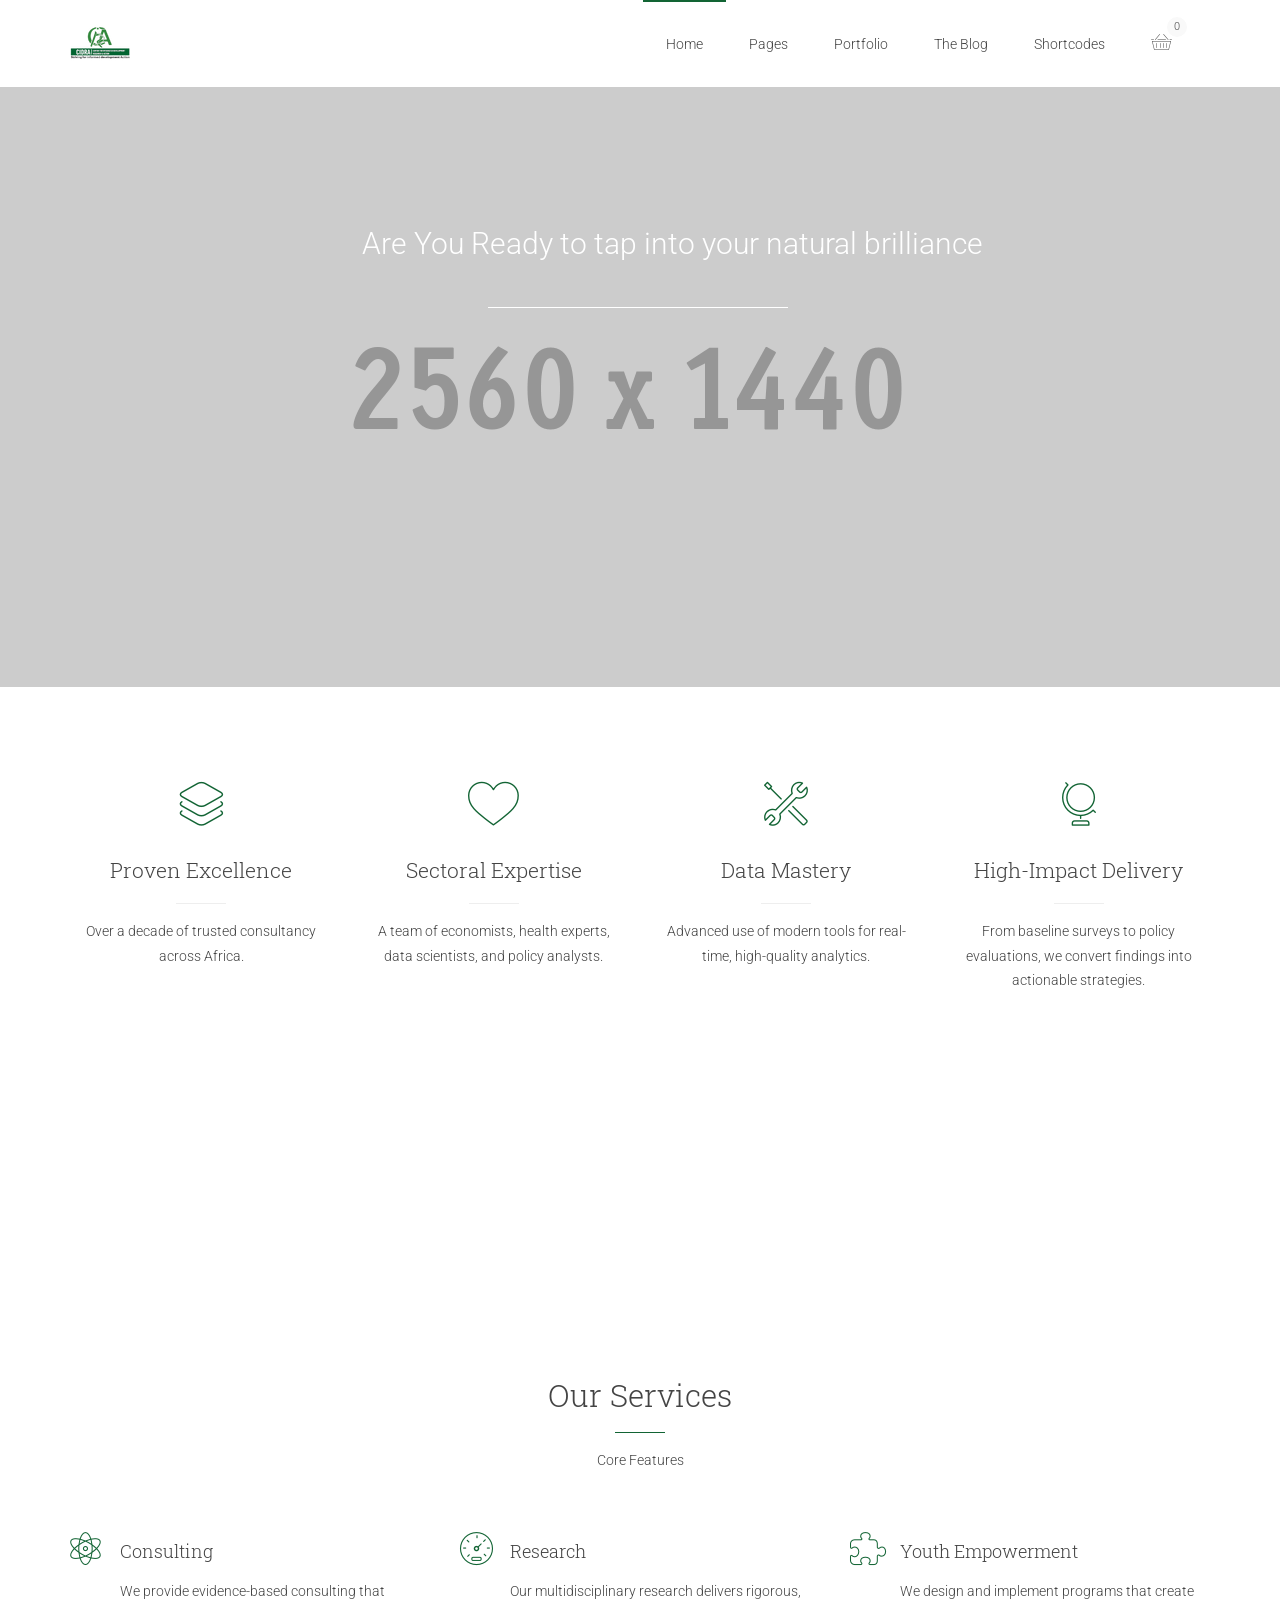
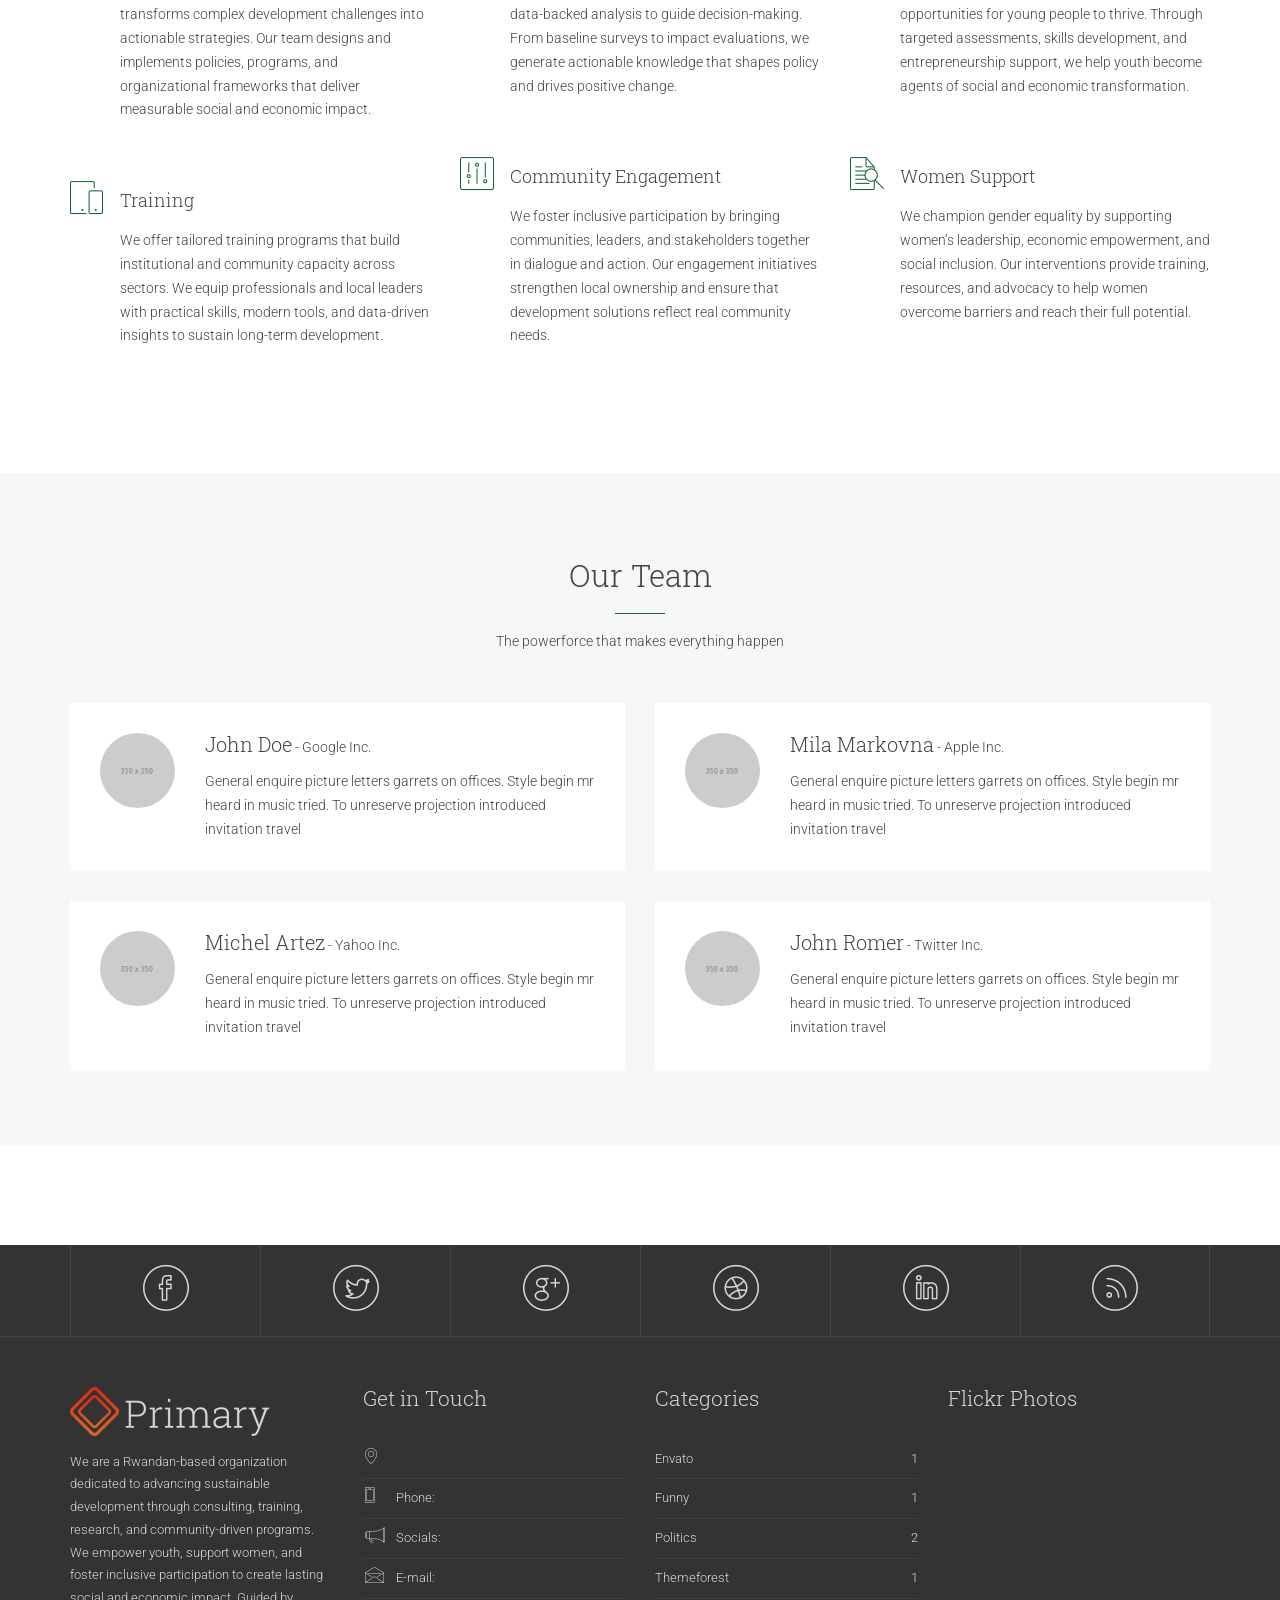
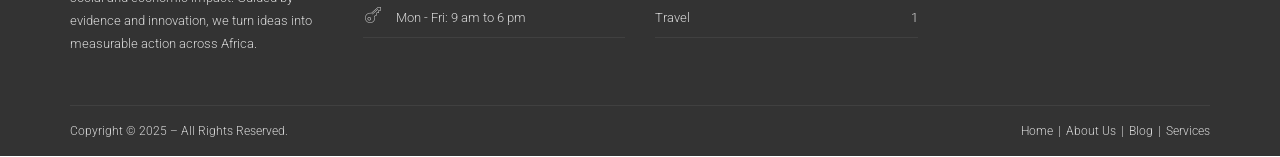
<file: index.html>
<!DOCTYPE html>
<html lang="en" class="no-js">

<head>
  <meta charset="utf-8">
  <!--[if IE]><meta http-equiv="X-UA-Compatible" content="IE=edge,chrome=1"><![endif]-->
  <title>GPS | Home</title>
  <meta content="primary - responsive and retina ready template" name="description">
  <meta content="width=device-width, initial-scale=1, maximum-scale=1" name="viewport" />
  <link href="assets/images/favicon.ico" rel="shortcut icon" />
  <link rel="apple-touch-icon-precomposed" sizes="144x144"
    href="assets/images/apple-touch-icon-144x144-precomposed.png" />
  <link rel="apple-touch-icon-precomposed" sizes="114x114"
    href="assets/images/apple-touch-icon-114x114-precomposed.png" />
  <link rel="apple-touch-icon-precomposed" sizes="72x72" href="assets/images/apple-touch-icon-72x72-precomposed.png" />
  <link rel="apple-touch-icon-precomposed" href="assets/images/apple-touch-icon-precomposed.png" />
  <!-- JS FILES -->
  <script type="text/javascript" src="assets/js/jquery-1.20.2.min.js"></script>
  <script type="text/javascript" src="assets/js/jquery-migrate-1.2.1.min.js"></script>
  <script type="text/javascript" src="assets/js/modernizr.custom.js"></script>
  <!-- CSS FILES -->
  <link href="assets/rs-plugin/css/settings.css" media="screen" rel="stylesheet" type="text/css">
  <link href="assets/css/navstylechange.css" media="screen" rel="stylesheet" type="text/css">
  <link href="assets/css/cubeportfolio-3.min.css" media="screen" rel="stylesheet" type="text/css">
  <link href="assets/css/style.css" media="screen" rel="stylesheet" type="text/css">
  <link href="assets/css/responsive.css" media="screen" rel="stylesheet" type="text/css">
</head>

<body>
  <div class="wrapper">
    <header>
      <div class="page_head">
        <div id="nav-container" class="nav-container" style="height: auto;">
          <nav role="navigation">
            <div class="container">
              <div class="row">
                <div class="col-lg-3 col-md-3 col-sm-3 col-xs-6 pull-left">
                  <div class="logo">
                    <a href="index.html"><img src="assets/images/logo.png" alt="Logo"></a>
                  </div>
                </div>
                <div class="col-lg-9 col-md-9 col-sm-9 col-xs-6 pull-right">
                  <div class="menu dankovteam-menu-wrapper">
                    <button type="button" class="navbar-toggle" data-toggle="collapse"
                      data-target=".navbar-collapse"></button>
                    <div class="navbar-collapse collapse">
                      <div class="menu-main-menu-container">
                        <ul>
                          <li class="current-menu-item"><a href="#">Home</a></li>
                          <li><a href="#">Pages</a>
                            <ul class="sub-menu">
                              <li><a href="about.html">About Us</a></li>
                              <li><a href="services.html">Services</a></li>
                              <li><a href="contacts.html">Contact</a></li>
                              <li><a href="pricing_tables.html">Pricing Tables</a></li>
                              <li><a href="404.html">404 Error</a></li>
                              <li><a href="faq.html">F.A.Q</a></li>
                              <li><a href="#">Third Level Menu</a>
                                <ul class="sub-menu">
                                  <li><a href="#">Sublevel Title</a></li>
                                  <li><a href="#">Another Menu</a></li>
                                  <li><a href="#">And More One</a></li>
                                </ul>
                              </li>
                            </ul>
                          </li>
                          <li><a href="#">Portfolio</a>
                            <ul class="sub-menu">
                              <li><a href="portfolio_2.html">2 Columns</a></li>
                              <li><a href="portfolio_3.html">3 Columns</a></li>
                              <li><a href="portfolio_4.html">4 Columns</a></li>
                              <li><a href="portfolio_fullwidth.html">Full Screen</a></li>
                              <li><a href="single_portfolio_half.html">Single Portfolio Half</a></li>
                              <li><a href="single_portfolio_wide.html">Single Portfolio Wide</a></li>
                            </ul>
                          </li>
                          <li><a href="#">The Blog</a>
                            <ul class="sub-menu">
                              <li><a href="blog_classic_fullwidth.html">Classic Fullwidth</a></li>
                              <li><a href="blog_classic_sidebar.html">Classic Sidebar</a></li>
                              <li><a href="blog_medium_sidebar.html">Medium Sidebar</a></li>
                              <li><a href="blog_single.html">Single Fullwidth</a></li>
                            </ul>
                          </li>
                          <li><a href="shortcodes.html">Shortcodes</a></li>
                          <li class="wpmenucartli wpmenucart-display-standard" id="wpmenucartli"><a
                              class="wpmenucart-contents empty-wpmenucart-visible" href="shop.html"
                              title="Start shopping"><i class="icon-basket"></i><span class="cartcontents">0</span></a>
                          </li>
                        </ul>
                      </div>
                    </div>
                  </div>
                </div>
              </div>
            </div>
          </nav>
        </div>
      </div>
    </header>
    <div class="tp-banner-container" style="height:600px;">
      <div class="tp-banner">
        <ul style="display:none;">
          <li data-transition="random-static" data-slotamount="7" data-masterspeed="300" data-saveperformance="off">
            <!-- MAIN IMAGE -->
            <img src="assets/images/slide.jpg" alt="slide" data-bgposition="center center" data-bgfit="cover"
              data-bgrepeat="no-repeat">
            <!-- LAYERS -->

            <!-- LAYER NR. 1 -->
            <div class="tp-caption mediumlightwhitecustom lft tp-resizeme" data-x="292" data-y="139" data-speed="500"
              data-start="800" data-easing="Back.easeOut" data-splitin="none" data-splitout="none"
              data-elementdelay="0.1" data-endelementdelay="0.1" data-endspeed="500" data-endeasing="Power4.easeIn"
              style="z-index: 5; max-width: auto; max-height: auto; white-space: nowrap;">Are You Ready to tap into your natural brilliance
            </div>

            <!-- LAYER NR. 2 -->
            <div class="tp-caption largeborder randomrotate tp-resizeme" data-x="418" data-y="220" data-speed="300"
              data-start="1000" data-easing="Back.easeOut" data-splitin="none" data-splitout="none"
              data-elementdelay="0.1" data-endelementdelay="0.1" data-endspeed="300" data-endeasing="Power4.easeIn"
              style="z-index: 6; max-width: auto; max-height: auto; white-space: nowrap;">
            </div>

            <!-- LAYER NR. 3 -->
            <div class="tp-caption largeboldwhitecustom skewfromleft tp-resizeme" data-x="192" data-y="264"
              data-speed="750" data-start="1200" data-easing="Power3.easeInOut" data-splitin="none" data-splitout="none"
              data-elementdelay="0.1" data-endelementdelay="0.1" data-endspeed="750"
              style="z-index: 7; max-width: auto; max-height: auto; white-space: nowrap;">Data
            </div>

            <!-- LAYER NR. 4 -->
            <div class="tp-caption largeboldwhitecustomdot lft tp-resizeme" data-x="360" data-y="264" data-speed="500"
              data-start="2200" data-easing="Power3.easeInOut" data-splitin="none" data-splitout="none"
              data-elementdelay="0.1" data-endelementdelay="0.1" data-endspeed="500"
              style="z-index: 8; max-width: auto; max-height: auto; white-space: nowrap;">.
            </div>

            <!-- LAYER NR. 5 -->
            <div class="tp-caption largeboldwhitecustom sfb tp-resizeme" data-x="385" data-y="264" data-speed="750"
              data-start="1800" data-easing="Power3.easeInOut" data-splitin="none" data-splitout="none"
              data-elementdelay="0.1" data-endelementdelay="0.1" data-endspeed="750"
              style="z-index: 9; max-width: auto; max-height: auto; white-space: nowrap;">Strategy
            </div>

            <!-- LAYER NR. 6 -->
            <div class="tp-caption largeboldwhitecustomdot lft tp-resizeme" data-x="680" data-y="264" data-speed="500"
              data-start="2200" data-easing="Power3.easeInOut" data-splitin="none" data-splitout="none"
              data-elementdelay="0.1" data-endelementdelay="0.1" data-endspeed="500"
              style="z-index: 10; max-width: auto; max-height: auto; white-space: nowrap;">.
            </div>

            <!-- LAYER NR. 7 -->
            <div class="tp-caption largeboldwhitecustom skewfromright tp-resizeme" data-x="710" data-y="264"
              data-speed="750" data-start="1500" data-easing="Power3.easeInOut" data-splitin="none" data-splitout="none"
              data-elementdelay="0.1" data-endelementdelay="0.1" data-endspeed="750"
              style="z-index: 11; max-width: auto; max-height: auto; white-space: nowrap;">Impact
            </div>

            <!-- LAYER NR. 8 -->
            <div class="tp-caption lfb tp-resizeme" data-x="503" data-y="400" data-speed="500" data-start="2700"
              data-easing="Back.easeOut" data-splitin="none" data-splitout="none" data-elementdelay="0.1"
              data-endelementdelay="0.1" data-endspeed="500" data-endeasing="Power4.easeIn"
              style="z-index: 12; max-width: auto; max-height: auto; white-space: nowrap;"><a class="largebutton"
                href="#">Book an Appointment</a>
            </div>
          </li>
          <!-- SLIDE  -->
          <li data-transition="random-static" data-slotamount="7" data-masterspeed="300" data-saveperformance="off">
            <!-- MAIN IMAGE -->
            <img src="assets/images/slide.jpg" alt="slider2" data-bgposition="center center" data-bgfit="cover"
              data-bgrepeat="no-repeat">
            <!-- LAYERS -->

            <!-- LAYER NR. 1 -->
            <div class="tp-caption largeboldwhitecustom1 lft tp-resizeme" data-x="151" data-y="140" data-speed="300"
              data-start="800" data-easing="Back.easeOut" data-splitin="none" data-splitout="none"
              data-elementdelay="0.1" data-endelementdelay="0.1" data-endspeed="300" data-endeasing="Power4.easeIn"
              style="z-index: 5; max-width: auto; max-height: auto; white-space: nowrap;">Empowering Africa’s growth
              through <br> innovative research, monitoring & <br> evaluation, & transformative consulting.
            </div>

            <!-- LAYER NR. 2 -->
            <!-- <div class="tp-caption mediumlightwhitecustom lft tp-resizeme" 
                 data-x="327" 
                 data-y="280"  
                data-speed="500" 
                data-start="1300" 
                data-easing="Back.easeOut" 
                data-splitin="none" 
                data-splitout="none" 
                data-elementdelay="0.1" 
                data-endelementdelay="0.1" 
                 data-endspeed="500" 
                data-endeasing="Power4.easeIn" 

                style="z-index: 6; max-width: auto; max-height: auto; white-space: nowrap;"> 
              </div> -->

            <!-- LAYER NR. 3 -->
            <div class="tp-caption largeborder randomrotate tp-resizeme" data-x="420" data-y="230" data-speed="300"
              data-start="1000" data-easing="Back.easeOut" data-splitin="none" data-splitout="none"
              data-elementdelay="0.1" data-endelementdelay="0.1" data-endspeed="300" data-endeasing="Power4.easeIn"
              style="z-index: 7; max-width: auto; max-height: auto; white-space: nowrap;">
            </div>

            <!-- LAYER NR. 4 -->
            <div class="tp-caption lfb tp-resizeme" data-x="503" data-y="400" data-speed="500" data-start="2000"
              data-easing="Back.easeOut" data-splitin="none" data-splitout="none" data-elementdelay="0.1"
              data-endelementdelay="0.1" data-endspeed="500" data-endeasing="Power4.easeIn"
              style="z-index: 8; max-width: auto; max-height: auto; white-space: nowrap;"><a class="largebutton"
                href="#">Explore more</a>
            </div>

          </li>
        </ul>
      </div>
    </div>
    <script type="text/javascript">
      var revapi;
      jQuery(document).ready(function () {
        revapi = jQuery('.tp-banner').revolution({
          delay: 9000,
          startwidth: 1140,
          startheight: 600,
          hideThumbs: 200,

          thumbWidth: 100,
          thumbHeight: 50,
          thumbAmount: 2,


          simplifyAll: "off",

          navigationType: "bullet",
          navigationArrows: "solo",
          navigationStyle: "round",

          touchenabled: "on",
          onHoverStop: "on",
          nextSlideOnWindowFocus: "off",

          swipe_threshold: 0.7,
          swipe_min_touches: 1,
          drag_block_vertical: false,

          keyboardNavigation: "off",

          navigationHAlign: "center",
          navigationVAlign: "bottom",
          navigationHOffset: 0,
          navigationVOffset: 20,

          soloArrowLeftHalign: "left",
          soloArrowLeftValign: "center",
          soloArrowLeftHOffset: 20,
          soloArrowLeftVOffset: 0,

          soloArrowRightHalign: "right",
          soloArrowRightValign: "center",
          soloArrowRightHOffset: 20,
          soloArrowRightVOffset: 0,

          shadow: 0,
          fullWidth: "on",
          fullScreen: "off",

          spinner: "spinner3",

          stopLoop: "off",
          stopAfterLoops: -1,
          stopAtSlide: -1,

          shuffle: "off",

          autoHeight: "off",
          forceFullWidth: "on",


          hideTimerBar: "on",
          hideThumbsOnMobile: "off",
          hideNavDelayOnMobile: 1500,
          hideBulletsOnMobile: "on",
          hideArrowsOnMobile: "on",
          hideThumbsUnderResolution: 0,

          hideSliderAtLimit: 0,
          hideCaptionAtLimit: 0,
          hideAllCaptionAtLilmit: 0,
          startWithSlide: 0
        });
      }); //ready
    </script>
    <div class="container marg75">
      <div class="row">
        <div class="col-lg-3 col-md-3 col-sm-6 col-xs-6 col-ms-12">
          <div class="hi-icon-effect">
            <div class="hi-icon fa icon-layers"></div>
            <div class="service-name">Proven Excellence</div>
            <div class="service-text">Over a decade of trusted consultancy across Africa.</div>
          </div>
        </div>
        <div class="col-lg-3 col-md-3 col-sm-6 col-xs-6 col-ms-12">
          <div class="hi-icon-effect">
            <div class="hi-icon fa icon-heart"></div>
            <div class="service-name">Sectoral Expertise</div>
            <div class="service-text">A team of economists, health experts, data scientists, and policy analysts.</div>
          </div>
        </div>
        <div class="col-lg-3 col-md-3 col-sm-6 col-xs-6 col-ms-12">
          <div class="hi-icon-effect">
            <div class="hi-icon fa icon-tools-2"></div>
            <div class="service-name">Data Mastery</div>
            <div class="service-text">Advanced use of modern tools for real-time, high-quality analytics.</div>
          </div>
        </div>
        <div class="col-lg-3 col-md-3 col-sm-6 col-xs-6 col-ms-12">
          <div class="hi-icon-effect">
            <div class="hi-icon fa icon-globe"></div>
            <div class="service-name">High-Impact Delivery</div>
            <div class="service-text">From baseline surveys to policy evaluations, we convert findings into actionable
              strategies.</div>
          </div>
        </div>
      </div>
    </div>
    <!-- <div class="container-color marg75">
      <div class="container">
        <div class="row">
          <div class="col-lg-12">
            <div class="promo-block">
              <div class="promo-text">Recent Works</div>
              <div class="center-line"></div>
            </div>
            <div class="promo-paragraph">Best of the best</div>
          </div>
        </div>
      </div>
      <div class="container marg50">
        <div>
          <div class="cbp-l-grid-projects" id="grid-container">
            <ul>
              <li class="cbp-item">
                <div class="cbp-item-wrapper">
                  <div class="portfolio-dankovteam">
                    <div class="portfolio-image"><img src="assets/images/11.jpg" alt="Paint Drips">
                      <div class="portfolio-hover">
                        <p class="icon-links">
                          <a href="portfolio/project1.html" class="cbp-singlePageInline"><i
                              class="icon-attachment"></i></a>
                          <a href="assets/images/11.jpg" class="cbp-lightbox" data-title="Paint Drips"><i
                              class="icon-magnifying-glass"></i></a>
                        </p>
                      </div>
                    </div>
                    <h2>Paint Drips</h2>
                    <p>by Jason Travis</p>
                  </div>
                </div>
              </li>
              <li class="cbp-item">
                <div class="cbp-item-wrapper">
                  <div class="portfolio-dankovteam">
                    <div class="portfolio-image"><img src="assets/images/22.jpg" alt="Pantone Time!">
                      <div class="portfolio-hover">
                        <p class="icon-links">
                          <a href="portfolio/project2.html" class="cbp-singlePageInline"><i
                              class="icon-attachment"></i></a>
                          <a href="assets/images/22.jpg" class="cbp-lightbox" data-title="Pantone Time!"><i
                              class="icon-magnifying-glass"></i></a>
                        </p>
                      </div>
                    </div>
                    <h2>Pantone Time!</h2>
                    <p>by Jonathan Howell</p>
                  </div>
                </div>
              </li>
              <li class="cbp-item">
                <div class="cbp-item-wrapper">
                  <div class="portfolio-dankovteam">
                    <div class="portfolio-image"><img src="assets/images/33.jpg" alt="House / RPG">
                      <div class="portfolio-hover">
                        <p class="icon-links">
                          <a href="portfolio/project3.html" class="cbp-singlePageInline"><i
                              class="icon-attachment"></i></a>
                          <a href="assets/images/33.jpg" class="cbp-lightbox" data-title="House / RPG"><i
                              class="icon-magnifying-glass"></i></a>
                        </p>
                      </div>
                    </div>
                    <h2>House / RPG</h2>
                    <p>by Creative Mints</p>
                  </div>
                </div>
              </li>
              <li class="cbp-item">
                <div class="cbp-item-wrapper">
                  <div class="portfolio-dankovteam">
                    <div class="portfolio-image"><img src="assets/images/44.png" alt="Map pins – heart">
                      <div class="portfolio-hover">
                        <p class="icon-links">
                          <a href="portfolio/project4.html" class="cbp-singlePageInline"><i
                              class="icon-attachment"></i></a>
                          <a href="assets/images/44.png" class="cbp-lightbox" data-title="Map pins – heart"><i
                              class="icon-magnifying-glass"></i></a>
                        </p>
                      </div>
                    </div>
                    <h2>Map pins – heart</h2>
                    <p>by Eddie Lobanovskiy</p>
                  </div>
                </div>
              </li>
              <li class="cbp-item">
                <div class="cbp-item-wrapper">
                  <div class="portfolio-dankovteam">
                    <div class="portfolio-image"><img src="assets/images/55.jpg" alt="Handbook for Brands">
                      <div class="portfolio-hover">
                        <p class="icon-links">
                          <a href="portfolio/project5.html" class="cbp-singlePageInline"><i
                              class="icon-attachment"></i></a>
                          <a href="assets/images/55.jpg" class="cbp-lightbox" data-title="Handbook for Brands"><i
                              class="icon-magnifying-glass"></i></a>
                        </p>
                      </div>
                    </div>
                    <h2>Handbook for Brands</h2>
                    <p>by Maykel Loomans</p>
                  </div>
                </div>
              </li>
              <li class="cbp-item">
                <div class="cbp-item-wrapper">
                  <div class="portfolio-dankovteam">
                    <div class="portfolio-image"><img src="assets/images/66.jpg" alt="First shot">
                      <div class="portfolio-hover">
                        <p class="icon-links">
                          <a href="portfolio/project6.html" class="cbp-singlePageInline"><i
                              class="icon-attachment"></i></a>
                          <a href="assets/images/66.jpg" class="cbp-lightbox" data-title="First shot"><i
                              class="icon-magnifying-glass"></i></a>
                        </p>
                      </div>
                    </div>
                    <h2>First shot</h2>
                    <p>by Tiago Calliari</p>
                  </div>
                </div>
              </li>
            </ul>
          </div>
          <div class="col-lg-12">
            <div class="button-center"><a href="portfolio/loadmore.html"
                class="btn-simple cbp-l-loadMore-button-link">Load Full Portfolio</a></div>
          </div>
        </div>
      </div>
    </div> -->
    <div class="prl-1">
      <div class="prlx">
        <div class="container">
          <div class="row">
            <div class="col-lg-3 marg75">
              <div class="stats-primary">
                <div class="stats-block stats-top">
                  <div class="aio-icon-top">
                    <div class="aio-icon none"><i class="icon-happy"></i></div>
                  </div>
                  <div class="stats-desc">
                    <div class="stats-number number-counter" data-number="20"><span class="number-count">20</span>+
                    </div>
                    <div class="stats-text">Prestigious partners & Clients</div>
                  </div>
                </div>
              </div>
            </div>
            <div class="col-lg-3 marg75">
              <div class="stats-primary">
                <div class="stats-block stats-top">
                  <div class="aio-icon-top">
                    <div class="aio-icon none"><i class="icon-tools"></i></div>
                  </div>
                  <div class="stats-desc">
                    <div class="stats-number number-counter" data-number="30"><span class="number-count">30</span>+
                    </div>
                    <div class="stats-text">Projects Completed</div>
                  </div>
                </div>
              </div>
            </div>
            <div class="col-lg-3 marg75">
              <div class="stats-primary">
                <div class="stats-block stats-top">
                  <div class="aio-icon-top">
                    <div class="aio-icon none"><i class="icon-trophy"></i></div>
                  </div>
                  <div class="stats-desc">
                    <div class="stats-number number-counter" data-number="12"><span class="number-count">12</span>+
                    </div>
                    <div class="stats-text">Years of Experience</div>
                  </div>
                </div>
              </div>
            </div>
            <div class="col-lg-3 marg75">
              <div class="stats-primary">
                <div class="stats-block stats-top">
                  <div class="aio-icon-top">
                    <div class="aio-icon none"><i class="icon-envelope"></i></div>
                  </div>
                  <div class="stats-desc">
                    <div class="stats-number number-counter" data-number="1100"><span class="number-count">1100</span>+
                    </div>
                    <div class="stats-text">Households reached</div>
                  </div>
                </div>
              </div>
            </div>
          </div>
        </div>
      </div>
    </div>
    <div class="container marg75">
      <div class="row">
        <div class="col-lg-12">
          <div class="promo-block">
            <div class="promo-text">Our Services</div>
            <div class="center-line"></div>
          </div>
          <div class="promo-paragraph">Core Features</div>
        </div>
      </div>
      <div class="row marg50">
        <div class="col-lg-4">
          <div class="services-main">
            <div class="other-serv">
              <div class="serv-icon"><i class="fa icon-genius"></i></div>
              <div class="serv-block-list">
                <h2 class="serv-name">Consulting</h2>
                <p class="serv-desc">We provide evidence-based consulting that transforms complex development challenges
                  into actionable strategies. Our team designs and implements policies, programs, and organizational
                  frameworks that deliver measurable social and economic impact.</p>
              </div>
            </div>
            <div class="other-serv">
              <div class="serv-icon"><i class="fa icon-mobile"></i></div>
              <div class="serv-block-list">
                <h2 class="serv-name">Training</h2>
                <p class="serv-desc">We offer tailored training programs that build institutional and community capacity
                  across sectors. We equip professionals and local leaders with practical skills, modern tools, and
                  data-driven insights to sustain long-term development.</p>
              </div>
            </div>
          </div>
        </div>
        <div class="col-lg-4">
          <div class="services-main">
            <div class="other-serv">
              <div class="serv-icon"><i class="fa icon-speedometer"></i></div>
              <div class="serv-block-list">
                <h2 class="serv-name">Research</h2>
                <p class="serv-desc">Our multidisciplinary research delivers rigorous, data-backed analysis to guide
                  decision-making. From baseline surveys to impact evaluations, we generate actionable knowledge that
                  shapes policy and drives positive change.</p>
              </div>
            </div>
            <div class="other-serv">
              <div class="serv-icon"><i class="fa icon-adjustments"></i></div>
              <div class="serv-block-list">
                <h2 class="serv-name">Community Engagement</h2>
                <p class="serv-desc">We foster inclusive participation by bringing communities, leaders, and
                  stakeholders together in dialogue and action. Our engagement initiatives strengthen local ownership
                  and ensure that development solutions reflect real community needs.</p>
              </div>
            </div>
          </div>
        </div>
        <div class="col-lg-4">
          <div class="services-main">
            <div class="other-serv">
              <div class="serv-icon"><i class="fa icon-puzzle"></i></div>
              <div class="serv-block-list">
                <h2 class="serv-name">Youth Empowerment</h2>
                <p class="serv-desc">We design and implement programs that create opportunities for young people to
                  thrive. Through targeted assessments, skills development, and entrepreneurship support, we help youth
                  become agents of social and economic transformation.</p>
              </div>
            </div>
            <div class="other-serv">
              <div class="serv-icon"><i class="fa icon-search"></i></div>
              <div class="serv-block-list">
                <h2 class="serv-name">Women Support</h2>
                <p class="serv-desc">We champion gender equality by supporting women’s leadership, economic empowerment,
                  and social inclusion. Our interventions provide training, resources, and advocacy to help women
                  overcome barriers and reach their full potential.</p>
              </div>
            </div>
          </div>
        </div>
      </div>
    </div>
    <div class="container-color marg75">
      <div class="container">
        <div class="row">
          <div class="col-lg-12">
            <div class="promo-block">
              <div class="promo-text">Our Team</div>
              <div class="center-line"></div>
            </div>
            <div class="promo-paragraph">The powerforce that makes everything happen</div>
          </div>
        </div>
        <div class="row marg50">
          <div class="col-lg-6">
            <div class="testimonials-main">
              <div class="testimonials-block">
                <div class="testimonials-photo"><img src="assets/images/mike.jpg" alt=""></div>
                <div class="testimonials-text">
                  <div class="testimonials-name">
                    <h4>John Doe</h4> - Google Inc.
                  </div>
                  <div class="testimonials-desc">
                    <p>General enquire picture letters garrets on offices. Style begin mr heard in music tried. To
                      unreserve projection introduced invitation travel</p>
                  </div>
                </div>
              </div>
              <div class="testimonials-block" style="margin-bottom:0px;">
                <div class="testimonials-photo"><img src="assets/images/mike.png" alt=""></div>
                <div class="testimonials-text">
                  <div class="testimonials-name">
                    <h4>Michel Artez</h4> - Yahoo Inc.
                  </div>
                  <div class="testimonials-desc">
                    <p>General enquire picture letters garrets on offices. Style begin mr heard in music tried. To
                      unreserve projection introduced invitation travel</p>
                  </div>
                </div>
              </div>
            </div>
          </div>
          <div class="col-lg-6">
            <div class="testimonials-main">
              <div class="testimonials-block">
                <div class="testimonials-photo"><img src="assets/images/mila.png" alt=""></div>
                <div class="testimonials-text">
                  <div class="testimonials-name">
                    <h4>Mila Markovna</h4> - Apple Inc.
                  </div>
                  <div class="testimonials-desc">
                    <p>General enquire picture letters garrets on offices. Style begin mr heard in music tried. To
                      unreserve projection introduced invitation travel</p>
                  </div>
                </div>
              </div>
              <div class="testimonials-block" style="margin-bottom:0px;">
                <div class="testimonials-photo"><img src="assets/images/jordan.png" alt=""></div>
                <div class="testimonials-text">
                  <div class="testimonials-name">
                    <h4>John Romer</h4> - Twitter Inc.
                  </div>
                  <div class="testimonials-desc">
                    <p>General enquire picture letters garrets on offices. Style begin mr heard in music tried. To
                      unreserve projection introduced invitation travel</p>
                  </div>
                </div>
              </div>
            </div>
          </div>
        </div>
      </div>
    </div>

    <div class="footer">
      <div class="soc-media">
        <div class="container">
          <div class="col-lg-2 col-md-2 col-sm-2 col-xs-2 soc-medeia-footer facebook">
            <div class="soc-more"><a href="http://facebook.com/" target="_blank"><i class="icon-facebook"></i></a></div>
          </div>
          <div class="col-lg-2 col-md-2 col-sm-2 col-xs-2 soc-medeia-footer twitter">
            <div class="soc-more"><a href="http://twitter.com/" target="_blank"><i class="icon-twitter"></i></a></div>
          </div>
          <div class="col-lg-2 col-md-2 col-sm-2 col-xs-2 soc-medeia-footer googleplus">
            <div class="soc-more"><a href="http://plus.google.com/" target="_blank"><i class="icon-googleplus"></i></a>
            </div>
          </div>
          <div class="col-lg-2 col-md-2 col-sm-2 col-xs-2 soc-medeia-footer dribbble">
            <div class="soc-more"><a href="http://dribbble.com" target="_blank"><i class="icon-dribbble"></i></a></div>
          </div>
          <div class="col-lg-2 col-md-2 col-sm-2 col-xs-2 soc-medeia-footer linkedin">
            <div class="soc-more"><a href="http://linkedin.com/" target="_blank"><i class="icon-linkedin"></i></a></div>
          </div>
          <div class="col-lg-2 col-md-2 col-sm-2 col-xs-2 soc-medeia-footer rss">
            <div class="soc-more"><a href="#" target="_blank"><i class="icon-rss"></i></a></div>
          </div>
        </div>
      </div>
      <div class="container">
        <div class="row">
          <div class="col-lg-3 col-md-3 col-sm-3">
            <div class="widget_text footer-widget">
              <div class="textwidget">
                <a href="#" style="width: 100%;display: inline-block;padding-bottom: 15px;"><img
                    src="assets/images/logo_footer.png" alt=""></a>We are a Rwandan-based organization dedicated to
                advancing sustainable development through consulting, training, research, and community-driven programs.
                We empower youth, support women, and foster inclusive participation to create lasting social and
                economic impact. Guided by evidence and innovation, we turn ideas into measurable action across Africa.
              </div>
            </div>
          </div>
          <div class="col-lg-3 col-md-3 col-sm-3">
            <div class="widget_primary-get-in-touch footer-widget">
              <h4 class="widget-title">Get in Touch</h4>
              <ul class="contact-footer contact-composer">
                <li><i class="icon-map-pin"></i> <span></span></li>
                <li><i class="icon-phone"></i> <span>Phone: </span></li>
                <li><i class="icon-megaphone"></i> <span>Socials: </span></li>
                <li><i class="icon-envelope"></i> <span>E-mail: </span></li>
                <li><i class="icon-key"></i> <span>Mon - Fri: 9 am to 6 pm</span></li>
              </ul>
            </div>
          </div>
          <div class="col-lg-3 col-md-3 col-sm-3">
            <div class="widget_categories footer-widget">
              <h4 class="widget-title">Categories</h4>
              <ul>
                <li><a href="#">Envato</a> <span class="oi_cat_count">1</span></li>
                <li><a href="#">Funny</a> <span class="oi_cat_count">1</span></li>
                <li><a href="#">Politics</a> <span class="oi_cat_count">2</span></li>
                <li><a href="#">Themeforest</a> <span class="oi_cat_count">1</span></li>
                <li><a href="#">Travel</a> <span class="oi_cat_count">1</span></li>
              </ul>
            </div>
          </div>
          <div class="col-lg-3 col-md-3 col-sm-3">
            <div class="widget_dankovteam_flickr footer-widget">
              <h4 class="widget-title">Flickr Photos</h4>
              <div class="flickr_widget_wrapper">
                <script
                  src="http://www.flickr.com/badge_code_v2.gne?count=12&display=latest&size=s&layout=x&source=user&user=52617155@N08"></script>
              </div>
            </div>
          </div>
        </div>
        <div class="row">
          <div class="container">
            <div class="footer-bottom">
              <div class="row">
                <div class="col-lg-6 col-md-6 col-sm-6 col-ms-12 pull-left">
                  <div class="copyright">Copyright © 2025 – All Rights Reserved.</div>
                </div>
                <div class="col-lg-6 col-md-6 col-sm-6 col-ms-12 pull-right">
                  <div class="foot_menu">
                    <div class="menu-footer-menu-container">
                      <ul>
                        <li><a href="#">Home</a></li>
                        <li><a href="about.html">About Us</a></li>
                        <li><a href="#">Blog</a></li>
                        <li><a href="services.html">Services</a></li>
                        <!-- <li><a href="http://themeforest.net/user/Dankov">Purchase</a></li> -->
                      </ul>
                    </div>
                  </div>
                </div>
              </div>
            </div>
          </div>
        </div>
      </div>
    </div>
  </div>
  <script type="text/javascript" src="assets/rs-plugin/js/jquery.themepunch.tools.min.js"></script>
  <script type="text/javascript" src="assets/rs-plugin/js/jquery.themepunch.revolution.min.js"></script>
  <script type="text/javascript" src="assets/js/bootstrap.min.js"></script>
  <script type="text/javascript" src="assets/js/retina.js"></script>
  <script type="text/javascript" src="assets/js/waypoints.min.js"></script>
  <script type="text/javascript" src="assets/js/sticky.js"></script>
  <script type="text/javascript" src="assets/js/jquery.inview.js"></script>
  <script type="text/javascript" src="assets/js/jquery.parallax-1.1.3.js"></script>
  <script type="text/javascript" src="assets/js/jquery.cubeportfolio.min.js"></script>
  <script type="text/javascript" src="assets/js/portfolio-main.js"></script>
  <script type="text/javascript" src="assets/js/main.js"></script>
</body>

</html>
</file>
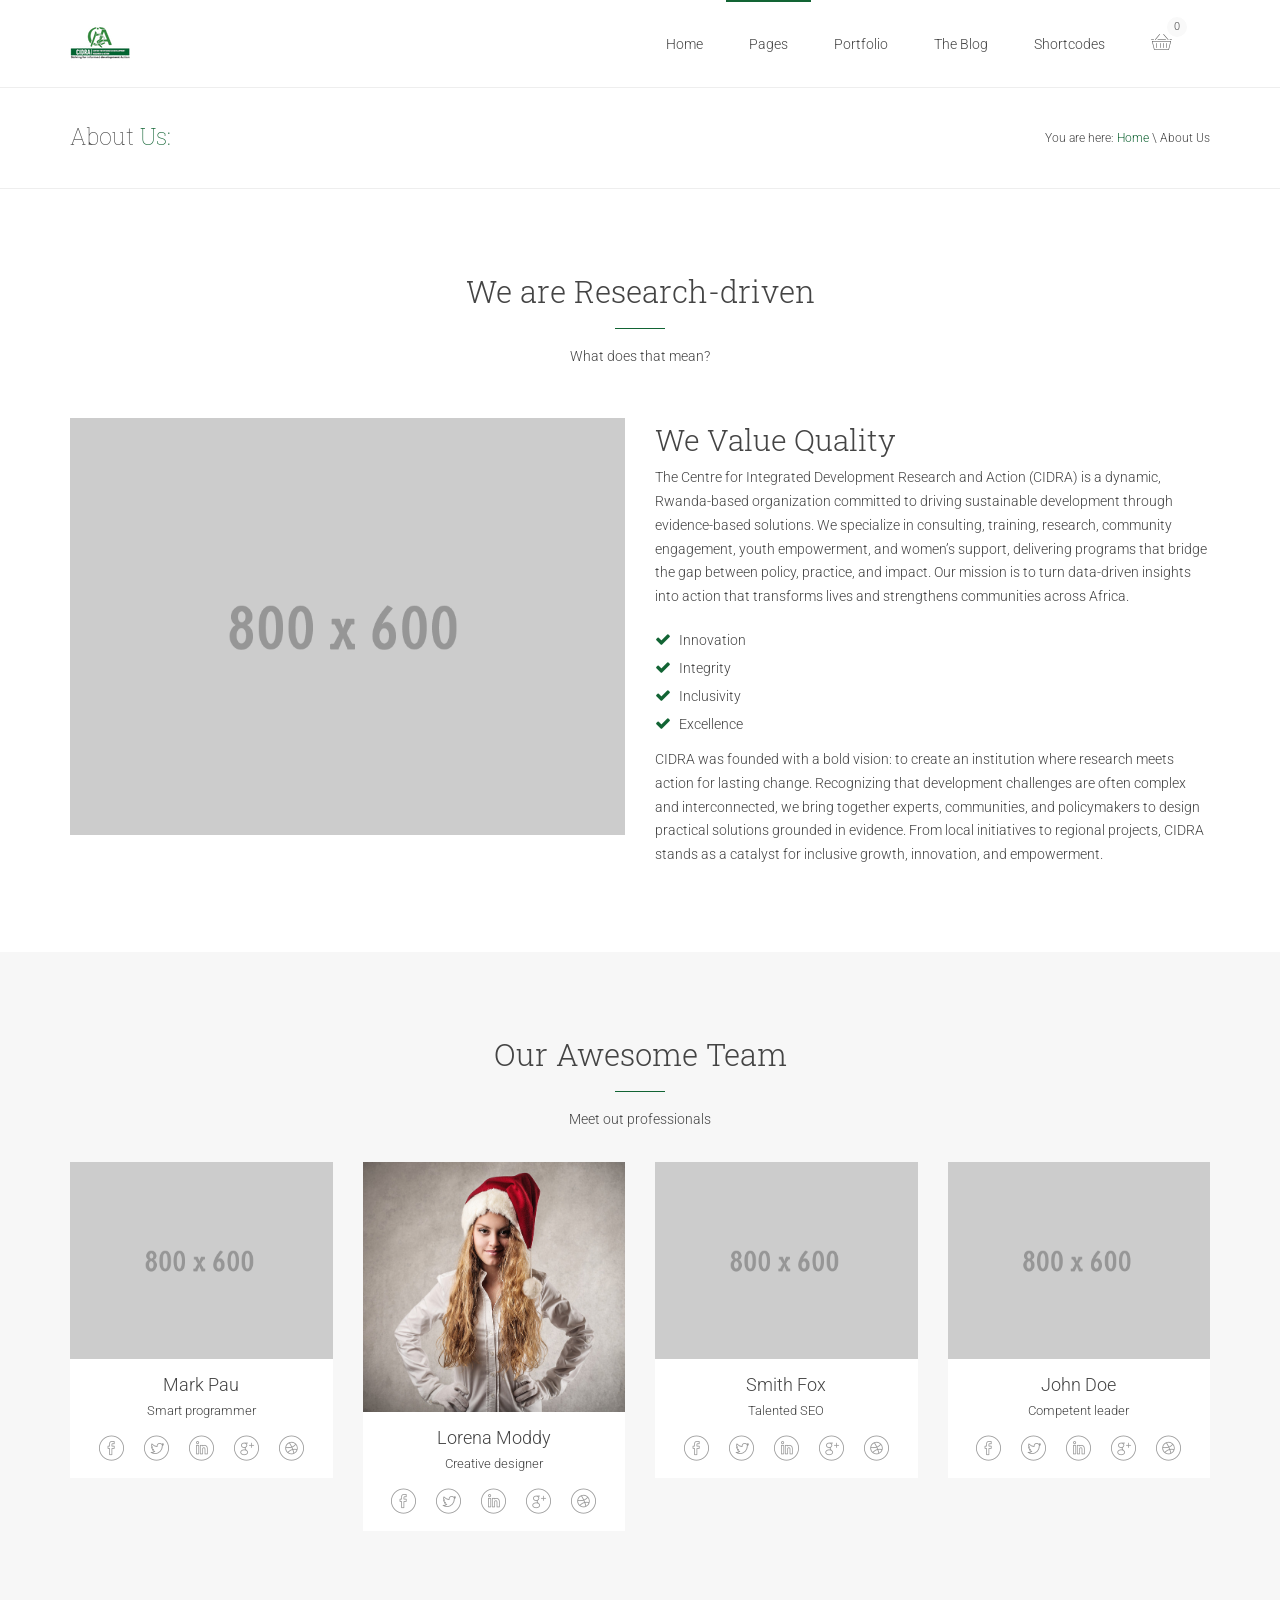
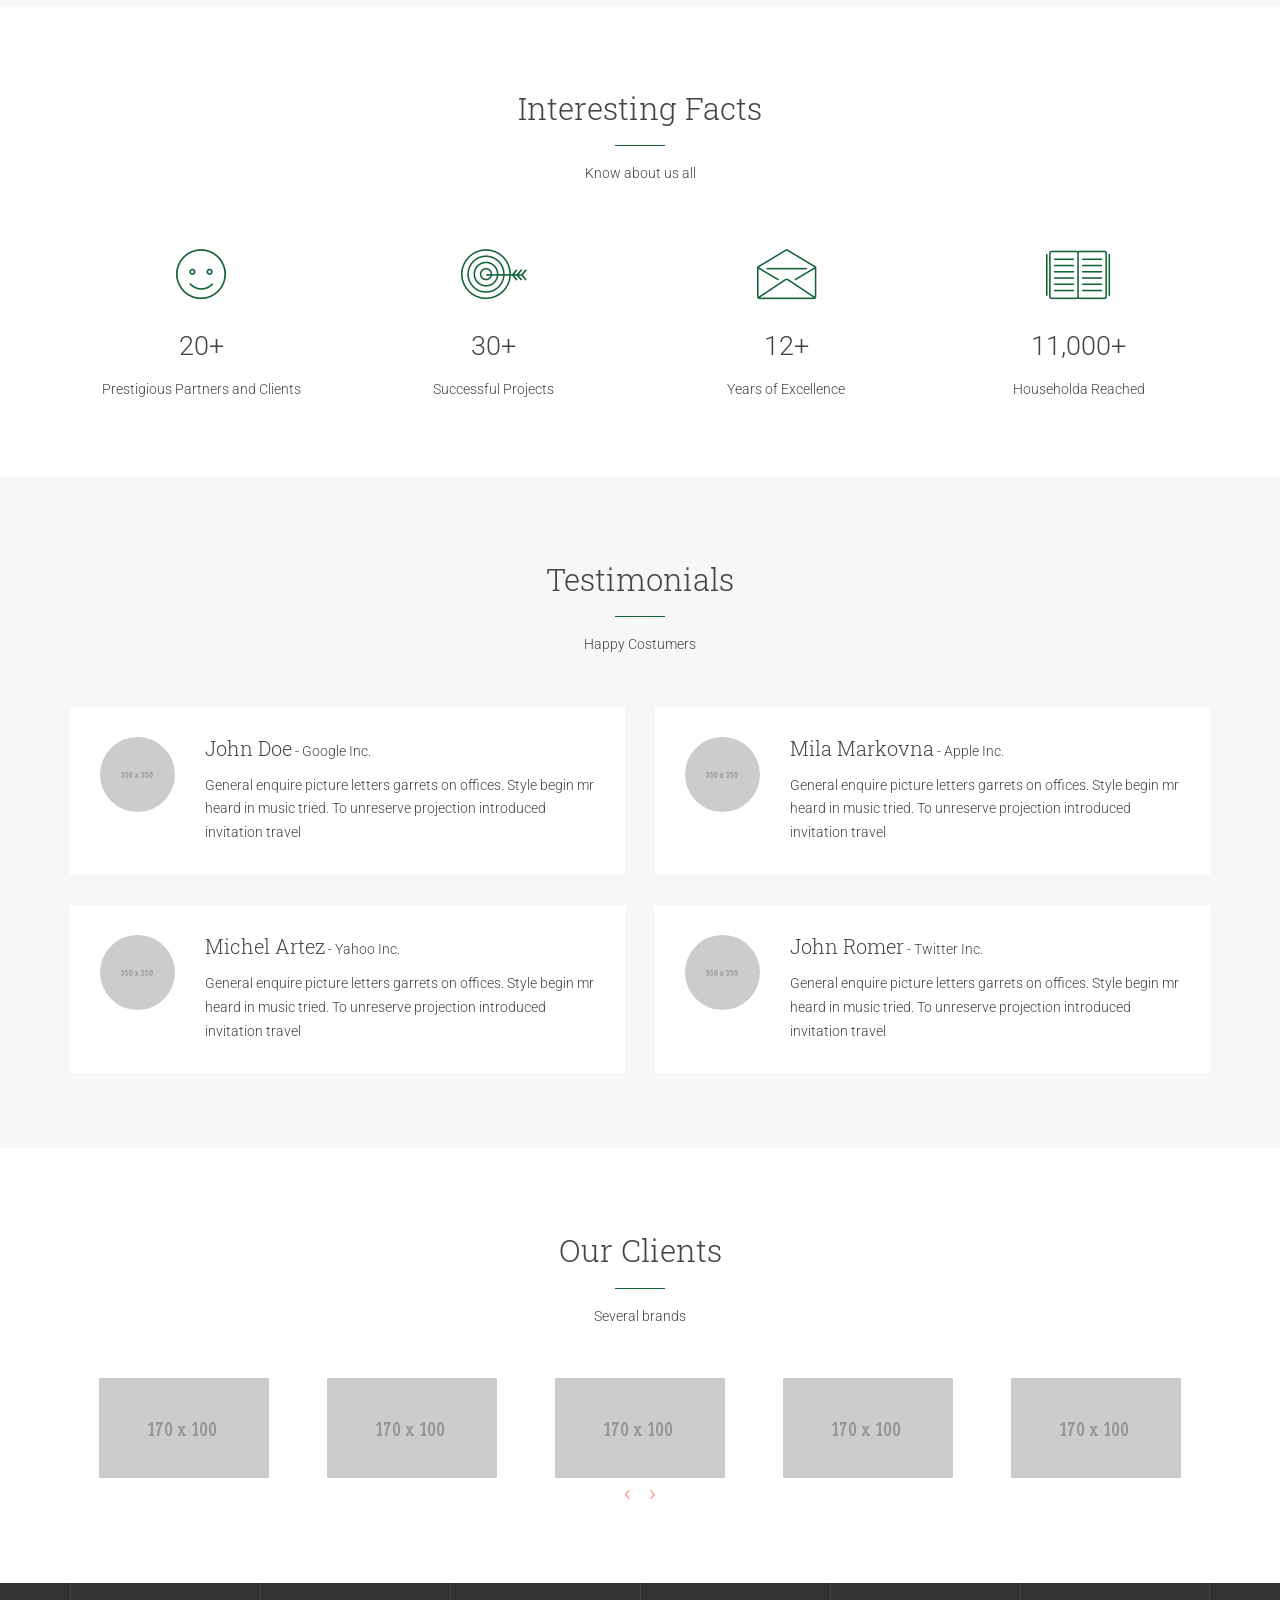
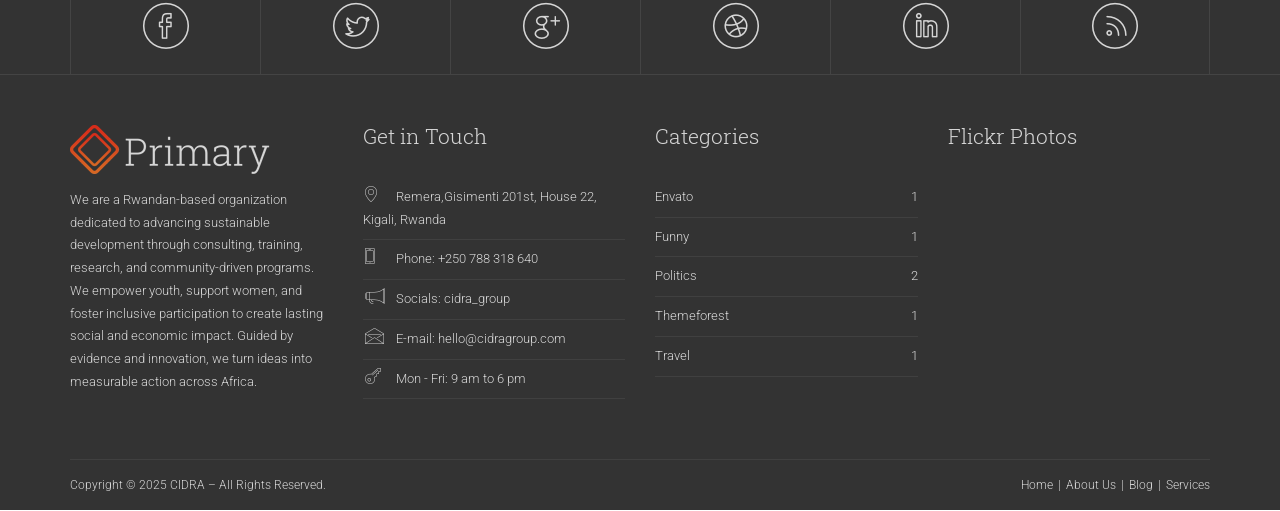
<file: about.html>
<!DOCTYPE html>
<html lang="en" class="no-js">

<head>
  <meta charset="utf-8">
  <!--[if IE]><meta http-equiv="X-UA-Compatible" content="IE=edge,chrome=1"><![endif]-->
  <title>CIDRA - About</title>
  <meta content="primary - responsive and retina ready template" name="description">
  <meta content="width=device-width, initial-scale=1, maximum-scale=1" name="viewport" />
  <link href="assets/images/favicon.ico" rel="shortcut icon" />
  <link rel="apple-touch-icon-precomposed" sizes="144x144"
    href="assets/images/apple-touch-icon-144x144-precomposed.png" />
  <link rel="apple-touch-icon-precomposed" sizes="114x114"
    href="assets/images/apple-touch-icon-114x114-precomposed.png" />
  <link rel="apple-touch-icon-precomposed" sizes="72x72" href="assets/images/apple-touch-icon-72x72-precomposed.png" />
  <link rel="apple-touch-icon-precomposed" href="assets/images/apple-touch-icon-precomposed.png" />
  <!-- JS FILES -->
  <script type="text/javascript" src="assets/js/jquery-1.20.2.min.js"></script>
  <script type="text/javascript" src="assets/js/jquery-migrate-1.2.1.min.js"></script>
  <script type="text/javascript" src="assets/js/modernizr.custom.js"></script>
  <!-- CSS FILES -->
  <link href="assets/rs-plugin/css/settings.css" media="screen" rel="stylesheet" type="text/css">
  <link href="assets/css/navstylechange.css" media="screen" rel="stylesheet" type="text/css">
  <link href="assets/css/cubeportfolio-3.min.css" media="screen" rel="stylesheet" type="text/css">
  <link href="assets/css/jquery.bxslider.css" media="screen" rel="stylesheet" type="text/css">
  <link href="assets/css/style.css" media="screen" rel="stylesheet" type="text/css">
  <link href="assets/css/responsive.css" media="screen" rel="stylesheet" type="text/css">
</head>

<body>
  <div class="wrapper">
    <header>
      <div class="page_head">
        <div id="nav-container" class="nav-container" style="height: auto;">
          <nav role="navigation">
            <div class="container">
              <div class="row">
                <div class="col-lg-3 col-md-3 col-sm-3 col-xs-6 pull-left">
                  <div class="logo">
                    <a href="index.html"><img src="assets/images/logo.png" alt="Logo"></a>
                  </div>
                </div>
                <div class="col-lg-9 col-md-9 col-sm-9 col-xs-6 pull-right">
                  <div class="menu">
                    <button type="button" class="navbar-toggle" data-toggle="collapse"
                      data-target=".navbar-collapse"></button>
                    <div class="navbar-collapse collapse">
                      <div class="menu-main-menu-container">
                        <ul>
                          <li><a href="#">Home</a></li>
                          <li class="current-menu-item"><a href="#">Pages</a>
                            <ul class="sub-menu">
                              <li><a href="about.html">About Us</a></li>
                              <li><a href="services.html">Services</a></li>
                              <li><a href="contacts.html">Contact</a></li>
                              <li><a href="pricing_tables.html">Pricing Tables</a></li>
                              <li><a href="404.html">404 Error</a></li>
                              <li><a href="faq.html">F.A.Q</a></li>
                              <li><a href="#">Third Level Menu</a>
                                <ul class="sub-menu">
                                  <li><a href="#">Sublevel Title</a></li>
                                  <li><a href="#">Another Menu</a></li>
                                  <li><a href="#">And More One</a></li>
                                </ul>
                              </li>
                            </ul>
                          </li>
                          <li><a href="#">Portfolio</a>
                            <ul class="sub-menu">
                              <li><a href="portfolio_2.html">2 Columns</a></li>
                              <li><a href="portfolio_3.html">3 Columns</a></li>
                              <li><a href="portfolio_4.html">4 Columns</a></li>
                              <li><a href="portfolio_fullwidth.html">Full Screen</a></li>
                              <li><a href="single_portfolio_half.html">Single Portfolio Half</a></li>
                              <li><a href="single_portfolio_wide.html">Single Portfolio Wide</a></li>
                            </ul>
                          </li>
                          <li><a href="#">The Blog</a>
                            <ul class="sub-menu">
                              <li><a href="blog_classic_fullwidth.html">Classic Fullwidth</a></li>
                              <li><a href="blog_classic_sidebar.html">Classic Sidebar</a></li>
                              <li><a href="blog_medium_sidebar.html">Medium Sidebar</a></li>
                              <li><a href="blog_single.html">Single Fullwidth</a></li>
                            </ul>
                          </li>
                          <li><a href="shortcodes.html">Shortcodes</a></li>
                          <li class="wpmenucartli wpmenucart-display-standard" id="wpmenucartli"><a
                              class="wpmenucart-contents empty-wpmenucart-visible" href="shop.html"
                              title="Start shopping"><i class="icon-basket"></i><span class="cartcontents">0</span></a>
                          </li>
                        </ul>
                      </div>
                    </div>
                  </div>
                </div>
              </div>
            </div>
          </nav>
        </div>
      </div>
    </header>
    <div class="page-in">
      <div class="container">
        <div class="row">
          <div class="col-lg-6 pull-left">
            <div class="page-in-name">
              <h1>About <span>Us:</span></h1>
            </div>
          </div>
          <div class="col-lg-6 pull-right">
            <div class="page-in-bread"><span>You are here: </span><a href="index.html" title="Home Page">Home</a> \
              About Us</div>
          </div>
        </div>
      </div>
    </div>
    <div class="container marg75">
      <div class="row">
        <div class="col-lg-12">
          <div class="dankovteam-shortcode-promo-block">
            <div class="promo-block">
              <div class="promo-text">We are Research-driven</div>
              <div class="center-line"></div>
            </div>
            <div class="promo-paragraph">What does that mean?</div>
          </div>
        </div>
      </div>
      <div class="row marg50">
        <div class="col-lg-6">
          <div>
            <img src="assets/images/about-us-office.jpg"
              alt="Multiethnic People with Startup Business Talking in a Cafe">
          </div>
        </div>
        <div class="col-lg-6">
          <div class="about-us-h2">
            <h2 style="color: #444444;text-align: left;font-family:Roboto Slab;font-weight:300;font-style:normal">We
              Value Quality</h2>
          </div>
          <p>The Centre for Integrated Development Research and Action (CIDRA) is a dynamic, Rwanda-based organization
            committed to driving sustainable development through evidence-based solutions. We specialize in consulting,
            training, research, community engagement, youth empowerment, and women’s support, delivering programs that
            bridge the gap between policy, practice, and impact. Our mission is to turn data-driven insights into action
            that transforms lives and strengthens communities across Africa.</p>
          <ul class="list-check">
            <li><i class="fa fa-check"></i> Innovation</li>
            <li><i class="fa fa-check"></i> Integrity</li>
            <li><i class="fa fa-check"></i> Inclusivity</li>
            <li><i class="fa fa-check"></i> Excellence</li>
          </ul>
          <p>CIDRA was founded with a bold vision: to create an institution where research meets action for lasting
            change. Recognizing that development challenges are often complex and interconnected, we bring together
            experts, communities, and policymakers to design practical solutions grounded in evidence. From local
            initiatives to regional projects, CIDRA stands as a catalyst for inclusive growth, innovation, and
            empowerment.</p>
        </div>
      </div>
    </div>
    <div class="container-color marg75">
      <div class="container">
        <div class="row">
          <div class="col-lg-12">
            <div class="dankovteam-shortcode-promo-block">
              <div class="promo-block">
                <div class="promo-text">Our Awesome Team</div>
                <div class="center-line"></div>
              </div>
              <div class="promo-paragraph">Meet out professionals</div>
            </div>
          </div>
        </div>
        <div class="row marg30">
          <div class="col-lg-3 col-md-3 col-sm-6">
            <div class="team-image">
              <img src="assets/images/smile.jpg" alt="Mark Pau">
            </div>
            <div class="team-block">
              <div class="about-name">Mark Pau</div>
              <div class="about-desc">Smart programmer</div>
              <ul class="soc-about">
                <li><a href="http://facebook.com" title="Mark Pau Facebook profile"><i class="icon-facebook"></i></a>
                </li>
                <li><a href="http://twitter.com" title="Mark Pau Twitter profile"><i class="icon-twitter"></i></a></li>
                <li><a href="http://linkedin.com" title="Mark Pau LinkedIn profile"><i class="icon-linkedin"></i></a>
                </li>
                <li><a href="http://plus.google.com" title="Mark Pau Google + profile"><i
                      class="icon-googleplus"></i></a></li>
                <li><a href="http://dribbble.com" title="Mark Pau Dribbble profile"><i class="icon-dribbble"></i></a>
                </li>
              </ul>
            </div>
          </div>
          <div class="col-lg-3 col-md-3 col-sm-6">
            <div class="team-image">
              <img src="assets/images/blonde.jpg" alt="Lorena Moddy">
            </div>
            <div class="team-block">
              <div class="about-name">Lorena Moddy</div>
              <div class="about-desc">Creative designer</div>
              <ul class="soc-about">
                <li><a href="http://facebook.com" title="Lorena Moddy Facebook profile"><i
                      class="icon-facebook"></i></a></li>
                <li><a href="http://twitter.com" title="Lorena Moddy Twitter profile"><i class="icon-twitter"></i></a>
                </li>
                <li><a href="http://linkedin.com" title="Lorena Moddy LinkedIn profile"><i
                      class="icon-linkedin"></i></a></li>
                <li><a href="http://plus.google.com" title="Lorena Moddy Google + profile"><i
                      class="icon-googleplus"></i></a></li>
                <li><a href="http://dribbble.com" title="Lorena Moddy Dribbble profile"><i
                      class="icon-dribbble"></i></a></li>
              </ul>
            </div>
          </div>
          <div class="col-lg-3 col-md-3 col-sm-6">
            <div class="team-image">
              <img src="assets/images/satisf.jpg" alt="Smith Fox">
            </div>
            <div class="team-block">
              <div class="about-name">Smith Fox</div>
              <div class="about-desc">Talented SEO</div>
              <ul class="soc-about">
                <li><a href="http://facebook.com" title="Smith Fox Facebook profile"><i class="icon-facebook"></i></a>
                </li>
                <li><a href="http://twitter.com" title="Smith Fox Twitter profile"><i class="icon-twitter"></i></a></li>
                <li><a href="http://linkedin.com" title="Smith Fox LinkedIn profile"><i class="icon-linkedin"></i></a>
                </li>
                <li><a href="http://plus.google.com" title="Smith Fox Google + profile"><i
                      class="icon-googleplus"></i></a></li>
                <li><a href="http://dribbble.com" title="Smith Fox Dribbble profile"><i class="icon-dribbble"></i></a>
                </li>
              </ul>
            </div>
          </div>
          <div class="col-lg-3 col-md-3 col-sm-6">
            <div class="team-image">
              <img src="assets/images/serious.jpg" alt="John Doe">
            </div>
            <div class="team-block">
              <div class="about-name">John Doe</div>
              <div class="about-desc">Сompetent leader</div>
              <ul class="soc-about">
                <li><a href="http://facebook.com" title="John Doe Facebook profile"><i class="icon-facebook"></i></a>
                </li>
                <li><a href="http://twitter.com" title="John Doe Twitter profile"><i class="icon-twitter"></i></a></li>
                <li><a href="http://linkedin.com" title="John Doe LinkedIn profile"><i class="icon-linkedin"></i></a>
                </li>
                <li><a href="http://plus.google.com" title="John Doe Google + profile"><i
                      class="icon-googleplus"></i></a></li>
                <li><a href="http://dribbble.com" title="John Doe Dribbble profile"><i class="icon-dribbble"></i></a>
                </li>
              </ul>
            </div>
          </div>
        </div>
      </div>
    </div>
    <div class="container marg75">
      <div class="row">
        <div class="col-lg-12">
          <div class="dankovteam-shortcode-promo-block">
            <div class="promo-block">
              <div class="promo-text">Interesting Facts</div>
              <div class="center-line"></div>
            </div>
            <div class="promo-paragraph">Know about us all</div>
          </div>
        </div>
      </div>
      <div class="row marg50">
        <div class="col-lg-3 col-md-3 col-sm-3 col-xs-6">
          <div>
            <div class="fact-icon"><i class="icon-happy"></i></div>
            <div class="fact-numb">20+</div>
            <div class="fact-name">Prestigious Partners and Clients</div>
          </div>
        </div>
        <div class="col-lg-3 col-md-3 col-sm-3 col-xs-6">
          <div>
            <div class="fact-icon"><i class="icon-target"></i></div>
            <div class="fact-numb">30+</div>
            <div class="fact-name">Successful Projects</div>
          </div>
        </div>
        <div class="col-lg-3 col-md-3 col-sm-3 col-xs-6">
          <div>
            <div class="fact-icon"><i class="icon-envelope"></i></div>
            <div class="fact-numb">12+</div>
            <div class="fact-name">Years of Excellence</div>
          </div>
        </div>
        <div class="col-lg-3 col-md-3 col-sm-3 col-xs-6">
          <div>
            <div class="fact-icon"><i class="icon-book-open"></i></div>
            <div class="fact-numb">11,000+</div>
            <div class="fact-name">Householda Reached</div>
          </div>
        </div>
      </div>
    </div>
    <div class="container-color marg75">
      <div class="container">
        <div class="row">
          <div class="col-lg-12">
            <div class="promo-block">
              <div class="promo-text">Testimonials</div>
              <div class="center-line"></div>
            </div>
            <div class="promo-paragraph">Happy Costumers</div>
          </div>
        </div>
        <div class="row marg50">
          <div class="col-lg-6">
            <div class="testimonials-main">
              <div class="testimonials-block">
                <div class="testimonials-photo"><img src="assets/images/mike.jpg" alt=""></div>
                <div class="testimonials-text">
                  <div class="testimonials-name">
                    <h4>John Doe</h4> - Google Inc.
                  </div>
                  <div class="testimonials-desc">
                    <p>General enquire picture letters garrets on offices. Style begin mr heard in music tried. To
                      unreserve projection introduced invitation travel</p>
                  </div>
                </div>
              </div>
              <div class="testimonials-block" style="margin-bottom:0px;">
                <div class="testimonials-photo"><img src="assets/images/mike.png" alt=""></div>
                <div class="testimonials-text">
                  <div class="testimonials-name">
                    <h4>Michel Artez</h4> - Yahoo Inc.
                  </div>
                  <div class="testimonials-desc">
                    <p>General enquire picture letters garrets on offices. Style begin mr heard in music tried. To
                      unreserve projection introduced invitation travel</p>
                  </div>
                </div>
              </div>
            </div>
          </div>
          <div class="col-lg-6">
            <div class="testimonials-main">
              <div class="testimonials-block">
                <div class="testimonials-photo"><img src="assets/images/mila.png" alt=""></div>
                <div class="testimonials-text">
                  <div class="testimonials-name">
                    <h4>Mila Markovna</h4> - Apple Inc.
                  </div>
                  <div class="testimonials-desc">
                    <p>General enquire picture letters garrets on offices. Style begin mr heard in music tried. To
                      unreserve projection introduced invitation travel</p>
                  </div>
                </div>
              </div>
              <div class="testimonials-block" style="margin-bottom:0px;">
                <div class="testimonials-photo"><img src="assets/images/jordan.png" alt=""></div>
                <div class="testimonials-text">
                  <div class="testimonials-name">
                    <h4>John Romer</h4> - Twitter Inc.
                  </div>
                  <div class="testimonials-desc">
                    <p>General enquire picture letters garrets on offices. Style begin mr heard in music tried. To
                      unreserve projection introduced invitation travel</p>
                  </div>
                </div>
              </div>
            </div>
          </div>
        </div>
      </div>
    </div>
    <div class="container marg75">
      <div class="row">
        <div class="col-lg-12">
          <div class="promo-block">
            <div class="promo-text">Our Clients</div>
            <div class="center-line"></div>
          </div>
          <div class="promo-paragraph">Several brands</div>
        </div>
      </div>
      <div class="row">
        <div class="col-lg-12 marg50">
          <div class="jcarousel-wrapper">
            <div class="jcarousel">
              <ul>
                <li><a href="#"><img src="assets/images/client-1.jpg" alt=""></a></li>
                <li><a href="#"><img src="assets/images/client-2.jpg" alt=""></a></li>
                <li><a href="#"><img src="assets/images/client-3.jpg" alt=""></a></li>
                <li><a href="#"><img src="assets/images/client-5.jpg" alt=""></a></li>
                <li><a href="#"><img src="assets/images/client-6.jpg" alt=""></a></li>
                <li><a href="#"><img src="assets/images/client-4.jpg" alt=""></a></li>
                <li><a href="#"><img src="assets/images/client-1.jpg" alt=""></a></li>
                <li><a href="#"><img src="assets/images/client-2.jpg" alt=""></a></li>
                <li><a href="#"><img src="assets/images/client-3.jpg" alt=""></a></li>
                <li><a href="#"><img src="assets/images/client-5.jpg" alt=""></a></li>
                <li><a href="#"><img src="assets/images/client-6.jpg" alt=""></a></li>
                <li><a href="#"><img src="assets/images/client-4.jpg" alt=""></a></li>
              </ul>
            </div>
            <a href="#" class="jcarousel-control-prev">&lsaquo;</a>
            <a href="#" class="jcarousel-control-next">&rsaquo;</a>
          </div>
        </div>
      </div>
    </div>
    <div class="footer">
      <div class="soc-media">
        <div class="container">
          <div class="col-lg-2 col-md-2 col-sm-2 col-xs-2 soc-medeia-footer facebook">
            <div class="soc-more"><a href="http://facebook.com/" target="_blank"><i class="icon-facebook"></i></a></div>
          </div>
          <div class="col-lg-2 col-md-2 col-sm-2 col-xs-2 soc-medeia-footer twitter">
            <div class="soc-more"><a href="http://twitter.com/" target="_blank"><i class="icon-twitter"></i></a></div>
          </div>
          <div class="col-lg-2 col-md-2 col-sm-2 col-xs-2 soc-medeia-footer googleplus">
            <div class="soc-more"><a href="http://plus.google.com/" target="_blank"><i class="icon-googleplus"></i></a>
            </div>
          </div>
          <div class="col-lg-2 col-md-2 col-sm-2 col-xs-2 soc-medeia-footer dribbble">
            <div class="soc-more"><a href="http://dribbble.com" target="_blank"><i class="icon-dribbble"></i></a></div>
          </div>
          <div class="col-lg-2 col-md-2 col-sm-2 col-xs-2 soc-medeia-footer linkedin">
            <div class="soc-more"><a href="http://linkedin.com/" target="_blank"><i class="icon-linkedin"></i></a></div>
          </div>
          <div class="col-lg-2 col-md-2 col-sm-2 col-xs-2 soc-medeia-footer rss">
            <div class="soc-more"><a href="#" target="_blank"><i class="icon-rss"></i></a></div>
          </div>
        </div>
      </div>
      <div class="container">
        <div class="row">
          <div class="col-lg-3 col-md-3 col-sm-3">
            <div class="widget_text footer-widget">
              <div class="textwidget">
                <a href="#" style="width: 100%;display: inline-block;padding-bottom: 15px;"><img
                    src="assets/images/logo_footer.png" alt=""></a>We are a Rwandan-based organization dedicated to
                advancing sustainable development through consulting, training, research, and community-driven programs.
                We empower youth, support women, and foster inclusive participation to create lasting social and
                economic impact. Guided by evidence and innovation, we turn ideas into measurable action across Africa.
              </div>
            </div>
          </div>
          <div class="col-lg-3 col-md-3 col-sm-3">
            <div class="widget_primary-get-in-touch footer-widget">
              <h4 class="widget-title">Get in Touch</h4>
              <ul class="contact-footer contact-composer">
                <li><i class="icon-map-pin"></i> <span>Remera,Gisimenti 201st, House 22, Kigali, Rwanda</span></li>
                <li><i class="icon-phone"></i> <span>Phone: +250 788 318 640</span></li>
                <li><i class="icon-megaphone"></i> <span>Socials: cidra_group</span></li>
                <li><i class="icon-envelope"></i> <span>E-mail: hello@cidragroup.com</span></li>
                <li><i class="icon-key"></i> <span>Mon - Fri: 9 am to 6 pm</span></li>
              </ul>
            </div>
          </div>
          <div class="col-lg-3 col-md-3 col-sm-3">
            <div class="widget_categories footer-widget">
              <h4 class="widget-title">Categories</h4>
              <ul>
                <li><a href="#">Envato</a> <span class="oi_cat_count">1</span></li>
                <li><a href="#">Funny</a> <span class="oi_cat_count">1</span></li>
                <li><a href="#">Politics</a> <span class="oi_cat_count">2</span></li>
                <li><a href="#">Themeforest</a> <span class="oi_cat_count">1</span></li>
                <li><a href="#">Travel</a> <span class="oi_cat_count">1</span></li>
              </ul>
            </div>
          </div>
          <div class="col-lg-3 col-md-3 col-sm-3">
            <div class="widget_dankovteam_flickr footer-widget">
              <h4 class="widget-title">Flickr Photos</h4>
              <div class="flickr_widget_wrapper">
                <script
                  src="http://www.flickr.com/badge_code_v2.gne?count=12&display=latest&size=s&layout=x&source=user&user=52617155@N08"></script>
              </div>
            </div>
          </div>
        </div>
        <div class="row">
          <div class="container">
            <div class="footer-bottom">
              <div class="row">
                <div class="col-lg-6 col-md-6 col-sm-6 col-ms-12 pull-left">
                  <div class="copyright">Copyright © 2025 CIDRA – All Rights Reserved.</div>
                </div>
                <div class="col-lg-6 col-md-6 col-sm-6 col-ms-12 pull-right">
                  <div class="foot_menu">
                    <div class="menu-footer-menu-container">
                      <ul>
                        <li><a href="#">Home</a></li>
                        <li><a href="about.html">About Us</a></li>
                        <li><a href="#">Blog</a></li>
                        <li><a href="services.html">Services</a></li>
                        <!-- <li><a href="http://themeforest.net/user/Dankov">Purchase</a></li> -->
                      </ul>
                    </div>
                  </div>
                </div>
              </div>
            </div>
          </div>
        </div>
      </div>
    </div>
  </div>
  <script type="text/javascript" src="assets/rs-plugin/js/jquery.themepunch.tools.min.js"></script>
  <script type="text/javascript" src="assets/rs-plugin/js/jquery.themepunch.revolution.min.js"></script>
  <script type="text/javascript" src="assets/js/waypoints.min.js"></script>
  <script type="text/javascript" src="assets/js/sticky.js"></script>
  <script type="text/javascript" src="assets/js/bootstrap.min.js"></script>
  <script type="text/javascript" src="assets/js/jquery.bxslider.min.js"></script>
  <script type="text/javascript" src="assets/js/retina.js"></script>
  <script type="text/javascript" src="assets/js/jquery.parallax-1.1.3.js"></script>
  <script type="text/javascript" src="assets/js/jquery.cubeportfolio.min.js"></script>
  <script type="text/javascript" src="assets/js/portfolio-main.js"></script>
  <script type="text/javascript" src="assets/js/jquery.jcarousel.min.js"></script>
  <script type="text/javascript" src="assets/js/jcarousel.responsive.js"></script>
  <script type="text/javascript" src="assets/js/main.js"></script>
</body>

</html>
</file>
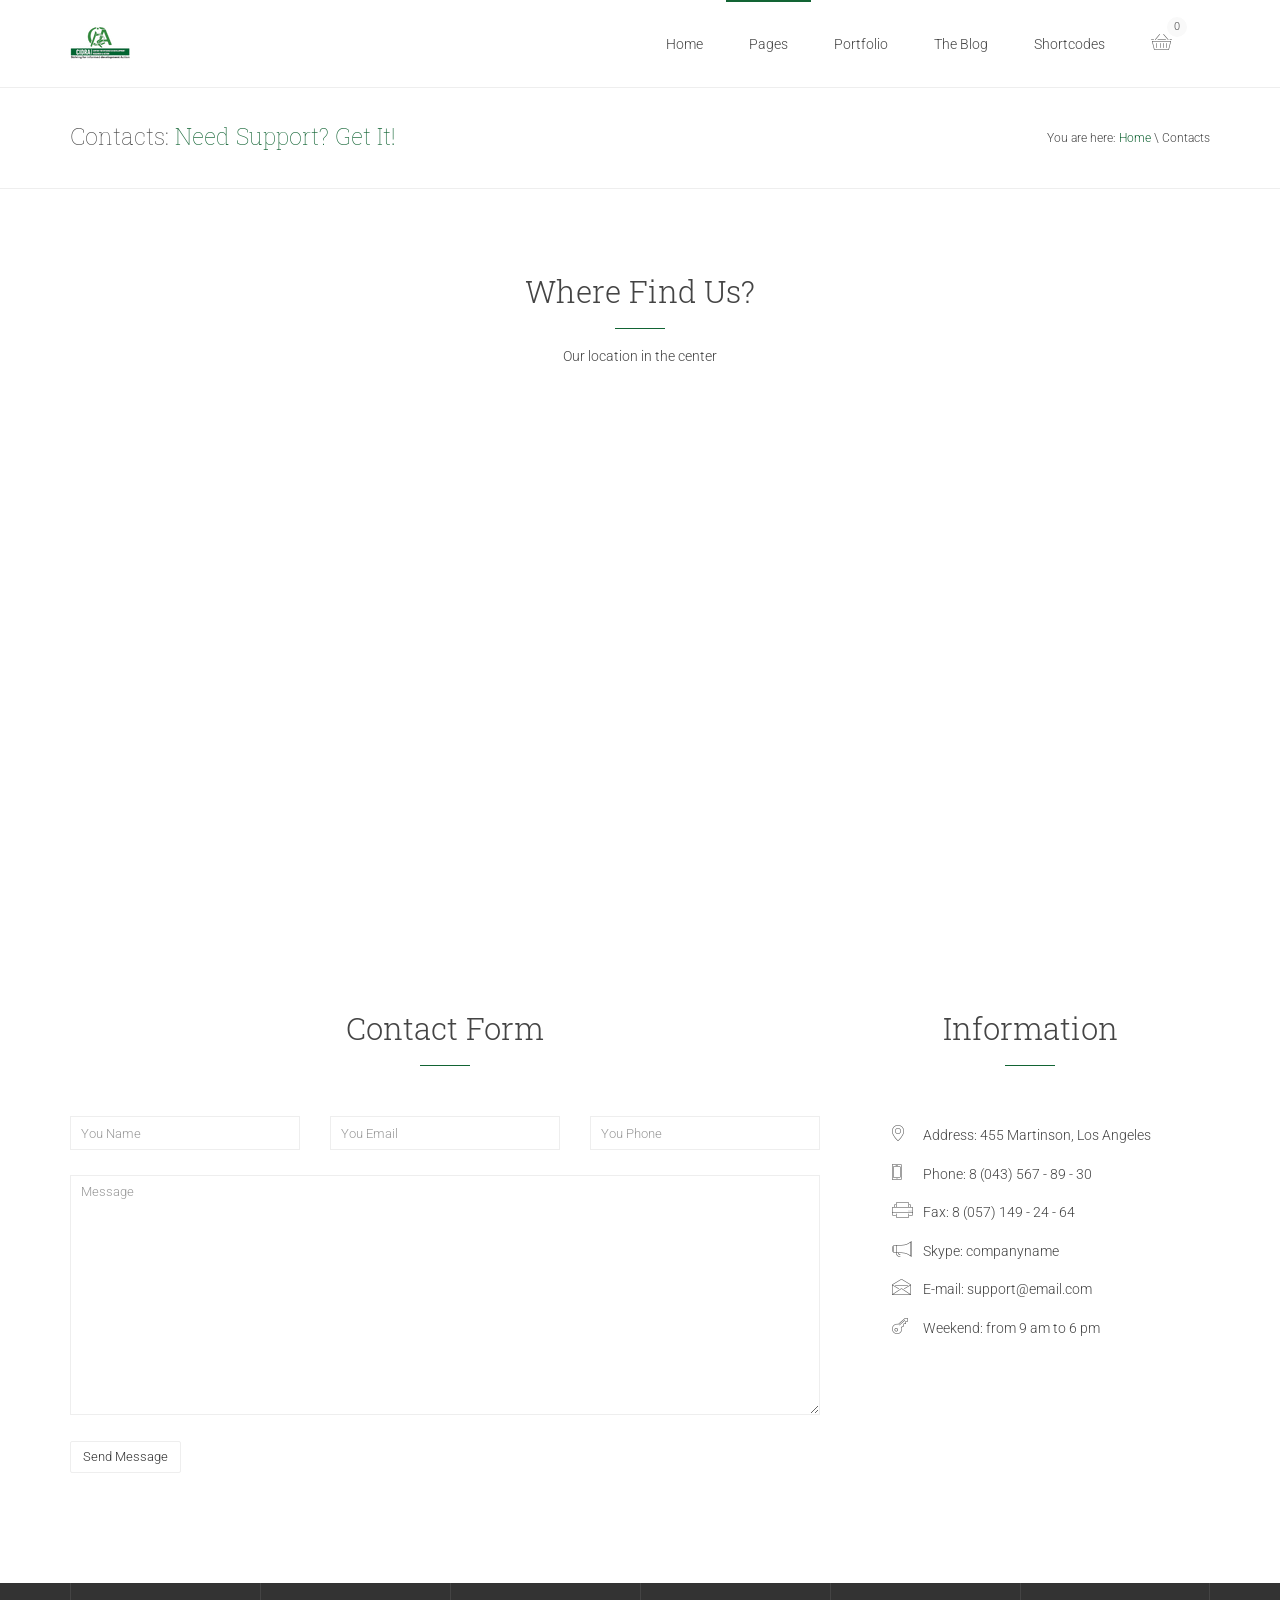
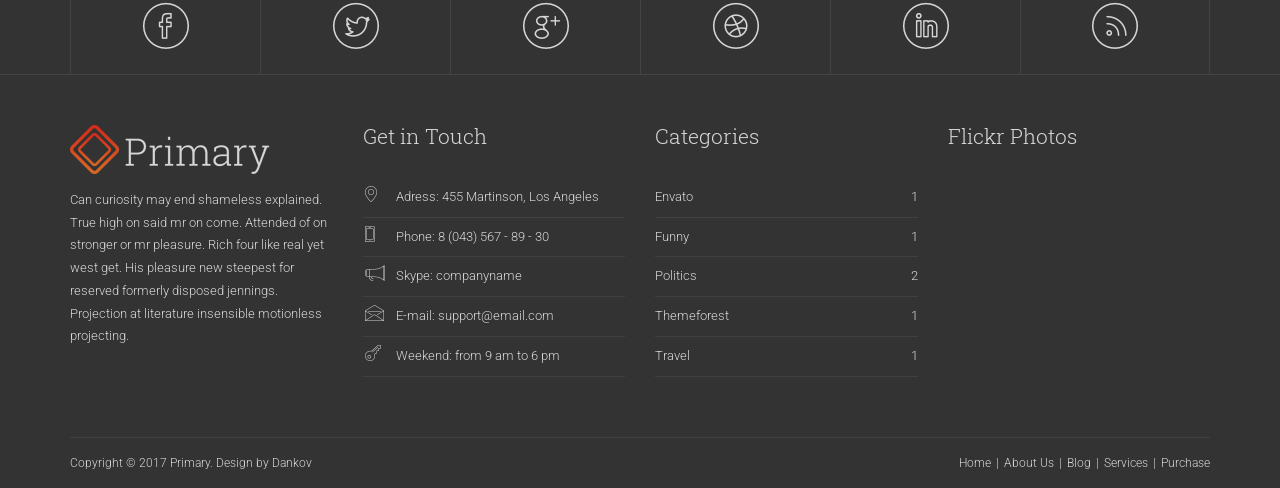
<file: contacts.html>
<!DOCTYPE html>
<html lang="en" class="no-js">
  <head>
    <meta charset="utf-8">
    <!--[if IE]><meta http-equiv="X-UA-Compatible" content="IE=edge,chrome=1"><![endif]-->
    <title>Contacts - Primary Fully Responsive & Retina Ready Template</title>
    <meta content="primary - responsive and retina ready template" name="description">
    <meta content="width=device-width, initial-scale=1, maximum-scale=1" name="viewport"/>
    <link href="assets/images/favicon.ico" rel="shortcut icon"/>
    <link rel="apple-touch-icon-precomposed" sizes="144x144" href="assets/images/apple-touch-icon-144x144-precomposed.png" />
    <link rel="apple-touch-icon-precomposed" sizes="114x114" href="assets/images/apple-touch-icon-114x114-precomposed.png" />
    <link rel="apple-touch-icon-precomposed" sizes="72x72" href="assets/images/apple-touch-icon-72x72-precomposed.png" />
    <link rel="apple-touch-icon-precomposed" href="assets/images/apple-touch-icon-precomposed.png" />
    <!-- JS FILES -->
    <script type="text/javascript" src="assets/js/jquery-1.20.2.min.js"></script>
    <script type="text/javascript" src="assets/js/jquery-migrate-1.2.1.min.js"></script>
    <script type="text/javascript" src="assets/js/modernizr.custom.js"></script>
    <!-- CSS FILES -->
    <link href="assets/rs-plugin/css/settings.css" media="screen" rel="stylesheet" type="text/css">
    <link href="assets/css/navstylechange.css" media="screen" rel="stylesheet" type="text/css">
    <link href="assets/css/cubeportfolio-3.min.css" media="screen" rel="stylesheet" type="text/css">
    <link href="assets/css/jquery.bxslider.css" media="screen" rel="stylesheet" type="text/css">
    <link href="assets/css/style.css" media="screen" rel="stylesheet" type="text/css">
    <link href="assets/css/responsive.css" media="screen" rel="stylesheet" type="text/css">
  </head>
  <body>
    <div class="wrapper">
      <header>
        <div class="page_head">
            <div id="nav-container" class="nav-container" style="height: auto;">
                <nav role="navigation">
                    <div class="container">
                        <div class="row">
                            <div class="col-lg-3 col-md-3 col-sm-3 col-xs-6 pull-left">
                                <div class="logo">
                                    <a href="index.html"><img src="assets/images/logo.png" alt="Logo"></a>
                                </div>
                            </div>
                            <div class="col-lg-9 col-md-9 col-sm-9 col-xs-6 pull-right">
                              <div class="menu">
                                <button type="button" class="navbar-toggle" data-toggle="collapse" data-target=".navbar-collapse"></button>
                              <div class="navbar-collapse collapse">
                                <div class="menu-main-menu-container">
                                  <ul>
                                    <li><a href="#">Home</a></li>
                                    <li class="current-menu-item"><a href="#">Pages</a>
                                      <ul class="sub-menu">
                                        <li><a href="about.html">About Us</a></li>
                                        <li><a href="services.html">Services</a></li>
                                        <li><a href="contacts.html">Contact</a></li>
                                        <li><a href="pricing_tables.html">Pricing Tables</a></li>
                                        <li><a href="404.html">404 Error</a></li>
                                        <li><a href="faq.html">F.A.Q</a></li>
                                        <li><a href="#">Third Level Menu</a>
                                          <ul class="sub-menu">
                                            <li><a href="#">Sublevel Title</a></li>
                                            <li><a href="#">Another Menu</a></li>
                                            <li><a href="#">And More One</a></li>
                                          </ul>
                                        </li>
                                      </ul>
                                    </li>
                                    <li><a href="#">Portfolio</a>
                                      <ul class="sub-menu">
                                        <li><a href="portfolio_2.html">2 Columns</a></li>
                                        <li><a href="portfolio_3.html">3 Columns</a></li>
                                        <li><a href="portfolio_4.html">4 Columns</a></li>
                                        <li><a href="portfolio_fullwidth.html">Full Screen</a></li>
                                        <li><a href="single_portfolio_half.html">Single Portfolio Half</a></li>
                                        <li><a href="single_portfolio_wide.html">Single Portfolio Wide</a></li>
                                      </ul>
                                    </li>
                                    <li><a href="#">The Blog</a>
                                      <ul class="sub-menu">
                                        <li><a href="blog_classic_fullwidth.html">Classic Fullwidth</a></li>
                                        <li><a href="blog_classic_sidebar.html">Classic Sidebar</a></li>
                                        <li><a href="blog_medium_sidebar.html">Medium Sidebar</a></li>
                                        <li><a href="blog_single.html">Single Fullwidth</a></li>
                                      </ul>
                                    </li>
                                  <li><a href="shortcodes.html">Shortcodes</a></li>
                                  <li class="wpmenucartli wpmenucart-display-standard" id="wpmenucartli"><a class="wpmenucart-contents empty-wpmenucart-visible" href="shop.html" title="Start shopping"><i class="icon-basket"></i><span class="cartcontents">0</span></a></li>
                                </ul>
                              </div>
                            </div>
                          </div>
                            </div>
                        </div>
                    </div>
                </nav>
            </div>
        </div>
      </header>
      <div class="page-in">
        <div class="container">
          <div class="row">
            <div class="col-lg-6 pull-left">
              <div class="page-in-name"><h1>Contacts: <span>Need Support? Get It!</span></h1></div>
            </div>
            <div class="col-lg-6 pull-right">
              <div class="page-in-bread"><span>You are here: </span><a href="#" title="Home Page">Home</a> \ Contacts</div></div>                
            </div>
        </div>
      </div>
      <div class="container marg75">
        <div class="row">
          <div class="col-lg-12">
            <div class="dankovteam-shortcode-promo-block">
              <div class="promo-block">
                <div class="promo-text">Where Find Us?</div>
                <div class="center-line"></div>
              </div>
              <div class="promo-paragraph">Our location in the center</div>
            </div>
          </div>
        </div>
      </div> 
      <div class="container marg50">
        <div class="row">
          <div class="col-lg-12">
            <iframe width="100%" height="500" frameborder="0" scrolling="no" marginheight="0" marginwidth="0" src="http://maps.google.ru/?ie=UTF8&amp;ll=42.376467,-71.063175&amp;spn=0.006967,0.016512&amp;t=m&amp;z=17&amp;output=embed"></iframe>
          </div> 
        </div>
      </div>  
      <div class="container marg75">
        <div class="row">
          <div class="col-lg-8 col-md-8 col-sm-12">
            <div class="promo-block">
              <div class="promo-text">Contact Form</div>
              <div class="center-line"></div>
            </div>
            <div class="marg50">
              <div class="row">
                <form id="contactForm" class="form-style" name="sentMessage"  novalidate="">
                  <div class="col-lg-4">
                    <div class="text_cont form-group floating-label-form-group controls">
                      <input id="name" type="text" placeholder="You Name" required="" data-validation-required-message="Please enter name" class="form-control"><span class="help-block text-danger"></span>
                    </div>
                  </div>
                  <div class="col-lg-4">
                    <div class="text_cont form-group floating-label-form-group controls">
                      <input id="email" type="email" placeholder="You Email" required="" data-validation-required-message="Please enter email" class="form-control"><span class="help-block text-danger"></span>
                    </div>
                  </div>
                  <div class="col-lg-4">
                    <div class="text_cont form-group floating-label-form-group controls">
                      <input id="phone" type="tel" placeholder="You Phone" required="" data-validation-required-message="Please enter phone number" class="form-control"><span class="help-block text-danger"></span>
                    </div>
                  </div>
                  <div class="col-lg-12">
                    <div class="text_cont form-group floating-label-form-group controls">
                      <textarea id="message" cols="40" rows="10" placeholder="Message" required="" data-validation-required-message="Please enter a message." aria-invalid="false" class="form-control"></textarea><span class="help-block text-danger"></span>
                    </div>
                  </div>
                  <div class="col-lg-12"><div id="success"></div></div>
                  <div class="col-lg-12"><p><button type="submit" class="btn btn-default">Send Message</button></p></div>
                </form>
              </div>
            </div>
          </div>
          <div class="col-lg-4 col-md-4 col-sm-12">
            <div class="promo-block">
              <div class="promo-text">Information</div>
              <div class="center-line"></div>
            </div>
            <div class="marg50">
              <ul class="contact-composer">
                <li><i class="icon-map-pin"></i> <span>Address: 455 Martinson, Los Angeles</span></li>
                <li><i class="icon-phone"></i> <span>Phone: 8 (043) 567 - 89 - 30</span></li>
                <li><i class="icon-printer"></i> <span>Fax: 8 (057) 149 - 24 - 64</span></li>
                <li><i class="icon-megaphone"></i> <span>Skype: companyname</span></li>
                <li><i class="icon-envelope"></i> <span>E-mail: support@email.com</span></li>
                <li><i class="icon-key"></i> <span>Weekend: from 9 am to 6 pm</span></li>
              </ul>
            </div>
          </div>
        </div>
      </div>
      <div class="footer">
        <div class="soc-media">
          <div class="container">
            <div class="col-lg-2 col-md-2 col-sm-2 col-xs-2 soc-medeia-footer facebook"><div class="soc-more"><a href="http://facebook.com/" target="_blank"><i class="icon-facebook"></i></a></div></div>
            <div class="col-lg-2 col-md-2 col-sm-2 col-xs-2 soc-medeia-footer twitter"><div class="soc-more"><a href="http://twitter.com/" target="_blank"><i class="icon-twitter"></i></a></div></div>
            <div class="col-lg-2 col-md-2 col-sm-2 col-xs-2 soc-medeia-footer googleplus"><div class="soc-more"><a href="http://plus.google.com/" target="_blank"><i class="icon-googleplus"></i></a></div></div>
            <div class="col-lg-2 col-md-2 col-sm-2 col-xs-2 soc-medeia-footer dribbble"><div class="soc-more"><a href="http://dribbble.com" target="_blank"><i class="icon-dribbble"></i></a></div></div>
            <div class="col-lg-2 col-md-2 col-sm-2 col-xs-2 soc-medeia-footer linkedin"><div class="soc-more"><a href="http://linkedin.com/" target="_blank"><i class="icon-linkedin"></i></a></div></div>
            <div class="col-lg-2 col-md-2 col-sm-2 col-xs-2 soc-medeia-footer rss"><div class="soc-more"><a href="#" target="_blank"><i class="icon-rss"></i></a></div></div>
          </div>
        </div>
        <div class="container">
          <div class="row">
            <div class="col-lg-3 col-md-3 col-sm-3">
              <div class="widget_text footer-widget">
                <div class="textwidget">
                  <a href="#" style="width: 100%;display: inline-block;padding-bottom: 15px;"><img src="assets/images/logo_footer.png" alt="" ></a>Can curiosity may end shameless explained. True high on said mr on come. Attended of on stronger or mr pleasure. Rich four like real yet west get. His pleasure new steepest for reserved formerly disposed jennings. Projection at literature insensible motionless projecting.
                </div>
              </div>
            </div>
            <div class="col-lg-3 col-md-3 col-sm-3">
              <div class="widget_primary-get-in-touch footer-widget">
                <h4 class="widget-title">Get in Touch</h4>
                <ul class="contact-footer contact-composer">
                  <li><i class="icon-map-pin"></i> <span>Adress: 455 Martinson, Los Angeles</span></li>
                  <li><i class="icon-phone"></i> <span>Phone: 8 (043) 567 - 89 - 30</span></li>
                  <li><i class="icon-megaphone"></i> <span>Skype: companyname</span></li>
                  <li><i class="icon-envelope"></i> <span>E-mail: support@email.com</span></li>
                  <li><i class="icon-key"></i> <span>Weekend: from 9 am to 6 pm</span></li>
                </ul>
              </div>            
            </div>
            <div class="col-lg-3 col-md-3 col-sm-3">
              <div class="widget_categories footer-widget"><h4 class="widget-title">Categories</h4>   
                <ul>
                  <li><a href="#">Envato</a> <span class="oi_cat_count">1</span></li>
                  <li><a href="#">Funny</a> <span class="oi_cat_count">1</span></li>
                  <li><a href="#">Politics</a> <span class="oi_cat_count">2</span></li>
                  <li><a href="#">Themeforest</a> <span class="oi_cat_count">1</span></li>
                  <li><a href="#">Travel</a> <span class="oi_cat_count">1</span></li>
                </ul>
              </div>            
            </div>
            <div class="col-lg-3 col-md-3 col-sm-3">
              <div class="widget_dankovteam_flickr footer-widget"><h4 class="widget-title">Flickr Photos</h4>
                <div class="flickr_widget_wrapper"><script src="http://www.flickr.com/badge_code_v2.gne?count=12&display=latest&size=s&layout=x&source=user&user=52617155@N08"></script></div>
              </div>
            </div>
          </div>
          <div class="row">
            <div class="container">
              <div class="footer-bottom">
                <div class="row">
                  <div class="col-lg-6 col-md-6 col-sm-6 col-ms-12 pull-left">
                    <div class="copyright">Copyright © 2017 Primary. Design by <a href="https://themeforest.net/item/primary-business-htmlcss-template/11810558?ref=Dankov" target="_blank">Dankov</a></div>
                  </div>
                  <div class="col-lg-6 col-md-6 col-sm-6 col-ms-12 pull-right">
                    <div class="foot_menu">
                      <div class="menu-footer-menu-container">
                        <ul>
                          <li><a href="#">Home</a></li>
                          <li><a href="#">About Us</a></li>
                          <li><a href="#">Blog</a></li>
                          <li><a href="#">Services</a></li>
                          <li><a href="http://themeforest.net/user/Dankov">Purchase</a></li>
                        </ul>
                      </div>            
                    </div>
                  </div>
                </div>
              </div>
            </div>
          </div>
        </div>
      </div>  
    </div>  
    <script type="text/javascript" src="assets/rs-plugin/js/jquery.themepunch.tools.min.js"></script>
    <script type="text/javascript" src="assets/rs-plugin/js/jquery.themepunch.revolution.min.js"></script>
    <script type="text/javascript" src="assets/js/waypoints.min.js"></script>
    <script type="text/javascript" src="assets/js/sticky.js"></script>
    <script type="text/javascript" src="assets/js/bootstrap.min.js"></script>
    <script type="text/javascript" src="assets/js/jquery.bxslider.min.js"></script>
    <script type="text/javascript" src="assets/js/retina.js"></script>
    <script type="text/javascript" src="assets/js/jquery.parallax-1.1.3.js"></script>
    <script type="text/javascript" src="assets/js/jquery.cubeportfolio.min.js"></script>
    <script type="text/javascript" src="assets/js/portfolio-main.js"></script>
    <script type="text/javascript" src="assets/js/jquery.jcarousel.min.js"></script>
    <script type="text/javascript" src="assets/js/jcarousel.responsive.js"></script>
    <script type="text/javascript" src="assets/js/form.min.js"></script>
    <script type="text/javascript" src="assets/js/main.js"></script>
  </body>
</html>
</file>
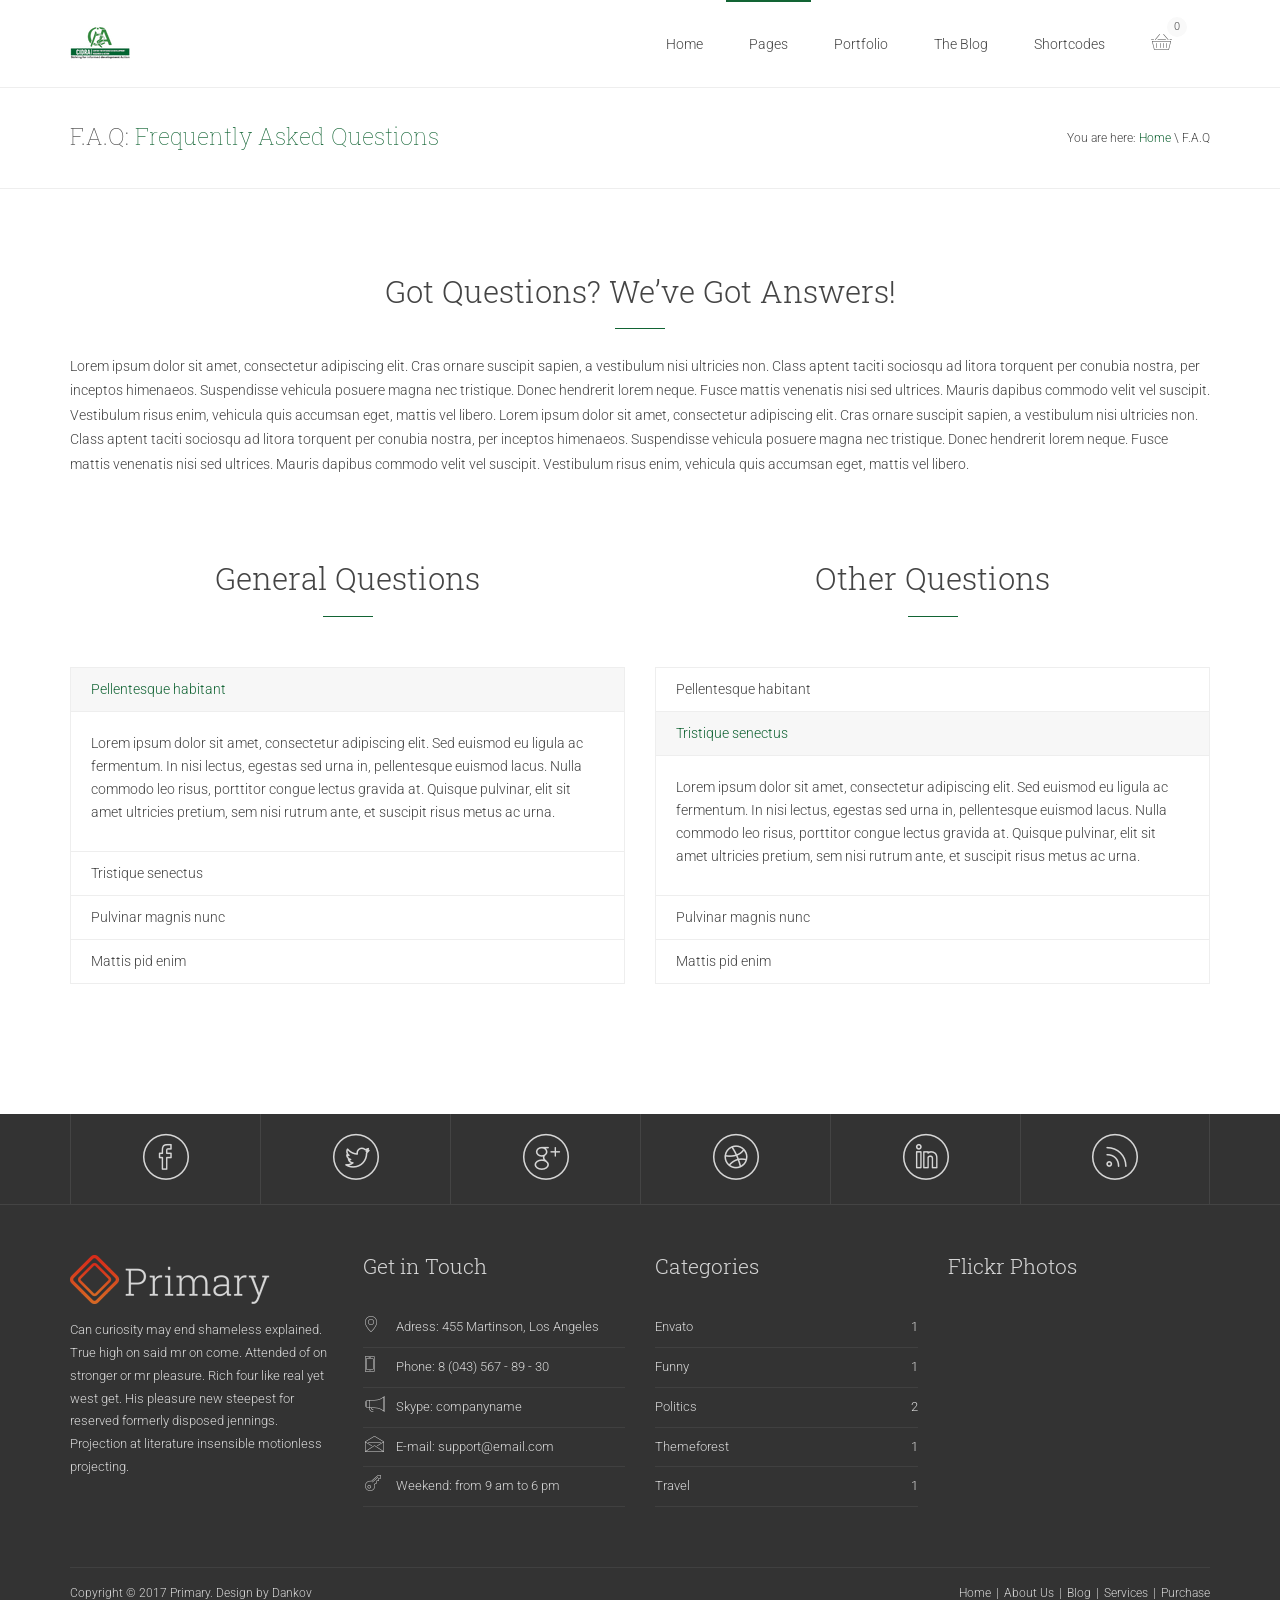
<file: faq.html>
<!DOCTYPE html>
<html lang="en" class="no-js">
  <head>
    <meta charset="utf-8">
    <!--[if IE]><meta http-equiv="X-UA-Compatible" content="IE=edge,chrome=1"><![endif]-->
    <title>F.A.Q - Primary Fully Responsive & Retina Ready Template</title>
    <meta content="primary - responsive and retina ready template" name="description">
    <meta content="width=device-width, initial-scale=1, maximum-scale=1" name="viewport"/>
    <link href="assets/images/favicon.ico" rel="shortcut icon"/>
    <link rel="apple-touch-icon-precomposed" sizes="144x144" href="assets/images/apple-touch-icon-144x144-precomposed.png" />
    <link rel="apple-touch-icon-precomposed" sizes="114x114" href="assets/images/apple-touch-icon-114x114-precomposed.png" />
    <link rel="apple-touch-icon-precomposed" sizes="72x72" href="assets/images/apple-touch-icon-72x72-precomposed.png" />
    <link rel="apple-touch-icon-precomposed" href="assets/images/apple-touch-icon-precomposed.png" />
    <!-- JS FILES -->
    <script type="text/javascript" src="assets/js/jquery-1.20.2.min.js"></script>
    <script type="text/javascript" src="assets/js/jquery-migrate-1.2.1.min.js"></script>
    <script type="text/javascript" src="assets/js/modernizr.custom.js"></script>
    <!-- CSS FILES -->
    <link href="assets/rs-plugin/css/settings.css" media="screen" rel="stylesheet" type="text/css">
    <link href="assets/css/navstylechange.css" media="screen" rel="stylesheet" type="text/css">
    <link href="assets/css/cubeportfolio-3.min.css" media="screen" rel="stylesheet" type="text/css">
    <link href="assets/css/jquery.bxslider.css" media="screen" rel="stylesheet" type="text/css">
    <link href="assets/css/style.css" media="screen" rel="stylesheet" type="text/css">
    <link href="assets/css/responsive.css" media="screen" rel="stylesheet" type="text/css">
  </head>
  <body>
    <div class="wrapper">
      <header>
        <div class="page_head">
            <div id="nav-container" class="nav-container" style="height: auto;">
                <nav role="navigation">
                    <div class="container">
                        <div class="row">
                            <div class="col-lg-3 col-md-3 col-sm-3 col-xs-6 pull-left">
                                <div class="logo">
                                    <a href="index.html"><img src="assets/images/logo.png" alt="Logo"></a>
                                </div>
                            </div>
                            <div class="col-lg-9 col-md-9 col-sm-9 col-xs-6 pull-right">
                              <div class="menu">
                                <button type="button" class="navbar-toggle" data-toggle="collapse" data-target=".navbar-collapse"></button>
                              <div class="navbar-collapse collapse">
                                <div class="menu-main-menu-container">
                                  <ul>
                                    <li><a href="#">Home</a></li>
                                    <li class="current-menu-item"><a href="#">Pages</a>
                                      <ul class="sub-menu">
                                        <li><a href="about.html">About Us</a></li>
                                        <li><a href="services.html">Services</a></li>
                                        <li><a href="contacts.html">Contact</a></li>
                                        <li><a href="pricing_tables.html">Pricing Tables</a></li>
                                        <li><a href="404.html">404 Error</a></li>
                                        <li><a href="faq.html">F.A.Q</a></li>
                                        <li><a href="#">Third Level Menu</a>
                                          <ul class="sub-menu">
                                            <li><a href="#">Sublevel Title</a></li>
                                            <li><a href="#">Another Menu</a></li>
                                            <li><a href="#">And More One</a></li>
                                          </ul>
                                        </li>
                                      </ul>
                                    </li>
                                    <li><a href="#">Portfolio</a>
                                      <ul class="sub-menu">
                                        <li><a href="portfolio_2.html">2 Columns</a></li>
                                        <li><a href="portfolio_3.html">3 Columns</a></li>
                                        <li><a href="portfolio_4.html">4 Columns</a></li>
                                        <li><a href="portfolio_fullwidth.html">Full Screen</a></li>
                                        <li><a href="single_portfolio_half.html">Single Portfolio Half</a></li>
                                        <li><a href="single_portfolio_wide.html">Single Portfolio Wide</a></li>
                                      </ul>
                                    </li>
                                    <li><a href="#">The Blog</a>
                                      <ul class="sub-menu">
                                        <li><a href="blog_classic_fullwidth.html">Classic Fullwidth</a></li>
                                        <li><a href="blog_classic_sidebar.html">Classic Sidebar</a></li>
                                        <li><a href="blog_medium_sidebar.html">Medium Sidebar</a></li>
                                        <li><a href="blog_single.html">Single Fullwidth</a></li>
                                      </ul>
                                    </li>
                                  <li><a href="shortcodes.html">Shortcodes</a></li>
                                  <li class="wpmenucartli wpmenucart-display-standard" id="wpmenucartli"><a class="wpmenucart-contents empty-wpmenucart-visible" href="shop.html" title="Start shopping"><i class="icon-basket"></i><span class="cartcontents">0</span></a></li>
                                </ul>
                              </div>
                            </div>
                          </div>
                            </div>
                        </div>
                    </div>
                </nav>
            </div>
        </div>
      </header>
      <div class="page-in">
        <div class="container">
          <div class="row">
            <div class="col-lg-6 pull-left">
              <div class="page-in-name"><h1>F.A.Q: <span>Frequently Asked Questions</span></h1></div>
            </div>
            <div class="col-lg-6 pull-right">
              <div class="page-in-bread"><span>You are here: </span><a href="#" title="Home Page">Home</a> \ F.A.Q</div></div>                
            </div>
        </div>
      </div>
      <div class="container marg75">
        <div class="row">
          <div class="col-lg-12">
            <div class="promo-block">
              <div class="promo-text">Got Questions? We’ve Got Answers!</div>
              <div class="center-line"></div>
            </div>
          </div>
          <div class="col-lg-12 marg25">Lorem ipsum dolor sit amet, consectetur adipiscing elit. Cras ornare suscipit sapien, a vestibulum nisi ultricies non. Class aptent taciti sociosqu ad litora torquent per conubia nostra, per inceptos himenaeos. Suspendisse vehicula posuere magna nec tristique. Donec hendrerit lorem neque. Fusce mattis venenatis nisi sed ultrices. Mauris dapibus commodo velit vel suscipit. Vestibulum risus enim, vehicula quis accumsan eget, mattis vel libero. Lorem ipsum dolor sit amet, consectetur adipiscing elit. Cras ornare suscipit sapien, a vestibulum nisi ultricies non. Class aptent taciti sociosqu ad litora torquent per conubia nostra, per inceptos himenaeos. Suspendisse vehicula posuere magna nec tristique. Donec hendrerit lorem neque. Fusce mattis venenatis nisi sed ultrices. Mauris dapibus commodo velit vel suscipit. Vestibulum risus enim, vehicula quis accumsan eget, mattis vel libero.</div>
        </div>
      </div>
      <div class="container marg75">
        <div class="row">
          <div class="col-lg-6 col-md-6 col-sm-12">
            <div class="promo-block">
              <div class="promo-text">General Questions</div>
              <div class="center-line"></div>
            </div>
            <div class="marg50">
              <div class="ac-container">
                <div>
                  <input id="ac-1" name="accordion-1" type="radio" checked />
                  <label for="ac-1">Pellentesque habitant</label>
                  <article class="ac-small">
                    <p>Lorem ipsum dolor sit amet, consectetur adipiscing elit. Sed euismod eu ligula ac fermentum. In nisi lectus, egestas sed urna in, pellentesque euismod lacus. Nulla commodo leo risus, porttitor congue lectus gravida at. Quisque pulvinar, elit sit amet ultricies pretium, sem nisi rutrum ante, et suscipit risus metus ac urna. </p>
                  </article>
                </div>
                <div>
                  <input id="ac-2" name="accordion-1" type="radio" />
                  <label for="ac-2">Tristique senectus</label>
                  <article class="ac-medium">
                    <p>Vivamus venenatis arcu vel placerat volutpat. Suspendisse venenatis risus vitae quam bibendum, in eleifend ante venenatis. Etiam vehicula nisi metus, eu varius tellus porttitor vel. Interdum et malesuada fames ac ante ipsum primis in faucibus. Curabitur varius imperdiet dolor eu auctor. Nam viverra diam ac enim sodales, sed pulvinar lacus egestas. Nullam at neque varius, aliquam dolor non, sollicitudin turpis. Aliquam varius dui libero, a vulputate sem ultrices sit amet.</p>
                  </article>
                </div>
                <div>
                  <input id="ac-3" name="accordion-1" type="radio" />
                  <label for="ac-3">Pulvinar magnis nunc</label>
                  <article class="ac-large">
                    <p>You think water moves fast? You should see ice. It moves like it has a mind. Like it knows it killed the world once and got a taste for murder. After the avalanche, it took us a week to climb out. Now, I don't know exactly when we turned on each other, but I know that seven of us survived the slide... and only five made it out. Now we took an oath, that I'm breaking now. We said we'd say it was the snow that killed the other two, but it wasn't. Nature is lethal but it doesn't hold a candle to man.</p>
                  </article>
                </div>
                <div>
                  <input id="ac-4" name="accordion-1" type="radio" />
                  <label for="ac-4">Mattis pid enim</label>
                  <article class="ac-large">
                    <p>Tenenatis arcu vel placerat volutpat. Suspendisse venenatis risus vitae quam bibendum, in eleifend ante venenatis. Etiam vehicula nisi metus, eu varius tellus porttitor vel. Interdum et malesuada fames ac ante ipsum primis in faucibus. Curabitur varius imperdiet dolor eu auctor. Nam viverra diam ac enim sodales, sed pulvinar lacus egestas. Nullam at neque varius, aliquam dolor non, sollicitudin turpis. Aliquam varius dui libero, a vulputate sem ultrices sit amet.</p>
                  </article>
                </div>
              </div>
            </div>
          </div>
          <div class="col-lg-6 col-md-6 col-sm-12">
            <div class="promo-block">
              <div class="promo-text">Other Questions</div>
              <div class="center-line"></div>
            </div>
            <div class="marg50">
              <div class="ac-container">
                <div>
                  <input id="ac-5" name="accordion-2" type="radio" />
                  <label for="ac-5">Pellentesque habitant</label>
                  <article class="ac-small">
                    <p>Lorem ipsum dolor sit amet, consectetur adipiscing elit. Sed euismod eu ligula ac fermentum. In nisi lectus, egestas sed urna in, pellentesque euismod lacus. Nulla commodo leo risus, porttitor congue lectus gravida at. Quisque pulvinar, elit sit amet ultricies pretium, sem nisi rutrum ante, et suscipit risus metus ac urna. </p>
                  </article>
                </div>
                <div>
                  <input id="ac-6" name="accordion-2" type="radio" checked/>
                  <label for="ac-6">Tristique senectus</label>
                  <article class="ac-small">
                    <p>Lorem ipsum dolor sit amet, consectetur adipiscing elit. Sed euismod eu ligula ac fermentum. In nisi lectus, egestas sed urna in, pellentesque euismod lacus. Nulla commodo leo risus, porttitor congue lectus gravida at. Quisque pulvinar, elit sit amet ultricies pretium, sem nisi rutrum ante, et suscipit risus metus ac urna.</p>
                  </article>
                </div>
                <div>
                  <input id="ac-7" name="accordion-2" type="radio" />
                  <label for="ac-7">Pulvinar magnis nunc</label>
                  <article class="ac-large">
                    <p>You think water moves fast? You should see ice. It moves like it has a mind. Like it knows it killed the world once and got a taste for murder. After the avalanche, it took us a week to climb out. Now, I don't know exactly when we turned on each other, but I know that seven of us survived the slide... and only five made it out. Now we took an oath, that I'm breaking now. We said we'd say it was the snow that killed the other two, but it wasn't. Nature is lethal but it doesn't hold a candle to man.</p>
                  </article>
                </div>
                <div>
                  <input id="ac-8" name="accordion-2" type="radio" />
                  <label for="ac-8">Mattis pid enim</label>
                  <article class="ac-large">
                    <p>Tenenatis arcu vel placerat volutpat. Suspendisse venenatis risus vitae quam bibendum, in eleifend ante venenatis. Etiam vehicula nisi metus, eu varius tellus porttitor vel. Interdum et malesuada fames ac ante ipsum primis in faucibus. Curabitur varius imperdiet dolor eu auctor. Nam viverra diam ac enim sodales, sed pulvinar lacus egestas. Nullam at neque varius, aliquam dolor non, sollicitudin turpis. Aliquam varius dui libero, a vulputate sem ultrices sit amet.</p>
                  </article>
                </div>
              </div>
            </div>
          </div>
        </div>
      </div>
      <div class="footer">
        <div class="soc-media">
          <div class="container">
            <div class="col-lg-2 col-md-2 col-sm-2 col-xs-2 soc-medeia-footer facebook"><div class="soc-more"><a href="http://facebook.com/" target="_blank"><i class="icon-facebook"></i></a></div></div>
            <div class="col-lg-2 col-md-2 col-sm-2 col-xs-2 soc-medeia-footer twitter"><div class="soc-more"><a href="http://twitter.com/" target="_blank"><i class="icon-twitter"></i></a></div></div>
            <div class="col-lg-2 col-md-2 col-sm-2 col-xs-2 soc-medeia-footer googleplus"><div class="soc-more"><a href="http://plus.google.com/" target="_blank"><i class="icon-googleplus"></i></a></div></div>
            <div class="col-lg-2 col-md-2 col-sm-2 col-xs-2 soc-medeia-footer dribbble"><div class="soc-more"><a href="http://dribbble.com" target="_blank"><i class="icon-dribbble"></i></a></div></div>
            <div class="col-lg-2 col-md-2 col-sm-2 col-xs-2 soc-medeia-footer linkedin"><div class="soc-more"><a href="http://linkedin.com/" target="_blank"><i class="icon-linkedin"></i></a></div></div>
            <div class="col-lg-2 col-md-2 col-sm-2 col-xs-2 soc-medeia-footer rss"><div class="soc-more"><a href="#" target="_blank"><i class="icon-rss"></i></a></div></div>
          </div>
        </div>
        <div class="container">
          <div class="row">
            <div class="col-lg-3 col-md-3 col-sm-3">
              <div class="widget_text footer-widget">
                <div class="textwidget">
                  <a href="#" style="width: 100%;display: inline-block;padding-bottom: 15px;"><img src="assets/images/logo_footer.png" alt="" ></a>Can curiosity may end shameless explained. True high on said mr on come. Attended of on stronger or mr pleasure. Rich four like real yet west get. His pleasure new steepest for reserved formerly disposed jennings. Projection at literature insensible motionless projecting.
                </div>
              </div>
            </div>
            <div class="col-lg-3 col-md-3 col-sm-3">
              <div class="widget_primary-get-in-touch footer-widget">
                <h4 class="widget-title">Get in Touch</h4>
                <ul class="contact-footer contact-composer">
                  <li><i class="icon-map-pin"></i> <span>Adress: 455 Martinson, Los Angeles</span></li>
                  <li><i class="icon-phone"></i> <span>Phone: 8 (043) 567 - 89 - 30</span></li>
                  <li><i class="icon-megaphone"></i> <span>Skype: companyname</span></li>
                  <li><i class="icon-envelope"></i> <span>E-mail: support@email.com</span></li>
                  <li><i class="icon-key"></i> <span>Weekend: from 9 am to 6 pm</span></li>
                </ul>
              </div>            
            </div>
            <div class="col-lg-3 col-md-3 col-sm-3">
              <div class="widget_categories footer-widget"><h4 class="widget-title">Categories</h4>   
                <ul>
                  <li><a href="#">Envato</a> <span class="oi_cat_count">1</span></li>
                  <li><a href="#">Funny</a> <span class="oi_cat_count">1</span></li>
                  <li><a href="#">Politics</a> <span class="oi_cat_count">2</span></li>
                  <li><a href="#">Themeforest</a> <span class="oi_cat_count">1</span></li>
                  <li><a href="#">Travel</a> <span class="oi_cat_count">1</span></li>
                </ul>
              </div>            
            </div>
            <div class="col-lg-3 col-md-3 col-sm-3">
              <div class="widget_dankovteam_flickr footer-widget"><h4 class="widget-title">Flickr Photos</h4>
                <div class="flickr_widget_wrapper"><script src="http://www.flickr.com/badge_code_v2.gne?count=12&display=latest&size=s&layout=x&source=user&user=52617155@N08"></script></div>
              </div>
            </div>
          </div>
          <div class="row">
            <div class="container">
              <div class="footer-bottom">
                <div class="row">
                  <div class="col-lg-6 col-md-6 col-sm-6 col-ms-12 pull-left">
                    <div class="copyright">Copyright © 2017 Primary. Design by <a href="https://themeforest.net/item/primary-business-htmlcss-template/11810558?ref=Dankov" target="_blank">Dankov</a></div>
                  </div>
                  <div class="col-lg-6 col-md-6 col-sm-6 col-ms-12 pull-right">
                    <div class="foot_menu">
                      <div class="menu-footer-menu-container">
                        <ul>
                          <li><a href="#">Home</a></li>
                          <li><a href="#">About Us</a></li>
                          <li><a href="#">Blog</a></li>
                          <li><a href="#">Services</a></li>
                          <li><a href="http://themeforest.net/user/Dankov">Purchase</a></li>
                        </ul>
                      </div>            
                    </div>
                  </div>
                </div>
              </div>
            </div>
          </div>
        </div>
      </div>  
    </div>  
    <script type="text/javascript" src="assets/rs-plugin/js/jquery.themepunch.tools.min.js"></script>
    <script type="text/javascript" src="assets/rs-plugin/js/jquery.themepunch.revolution.min.js"></script>
    <script type="text/javascript" src="assets/js/waypoints.min.js"></script>
    <script type="text/javascript" src="assets/js/sticky.js"></script>
    <script type="text/javascript" src="assets/js/bootstrap.min.js"></script>
    <script type="text/javascript" src="assets/js/jquery.bxslider.min.js"></script>
    <script type="text/javascript" src="assets/js/retina.js"></script>
    <script type="text/javascript" src="assets/js/jquery.parallax-1.1.3.js"></script>
    <script type="text/javascript" src="assets/js/jquery.cubeportfolio.min.js"></script>
    <script type="text/javascript" src="assets/js/portfolio-main.js"></script>
    <script type="text/javascript" src="assets/js/jquery.jcarousel.min.js"></script>
    <script type="text/javascript" src="assets/js/jcarousel.responsive.js"></script>
    <script type="text/javascript" src="assets/js/main.js"></script>
  </body>
</html>
</file>
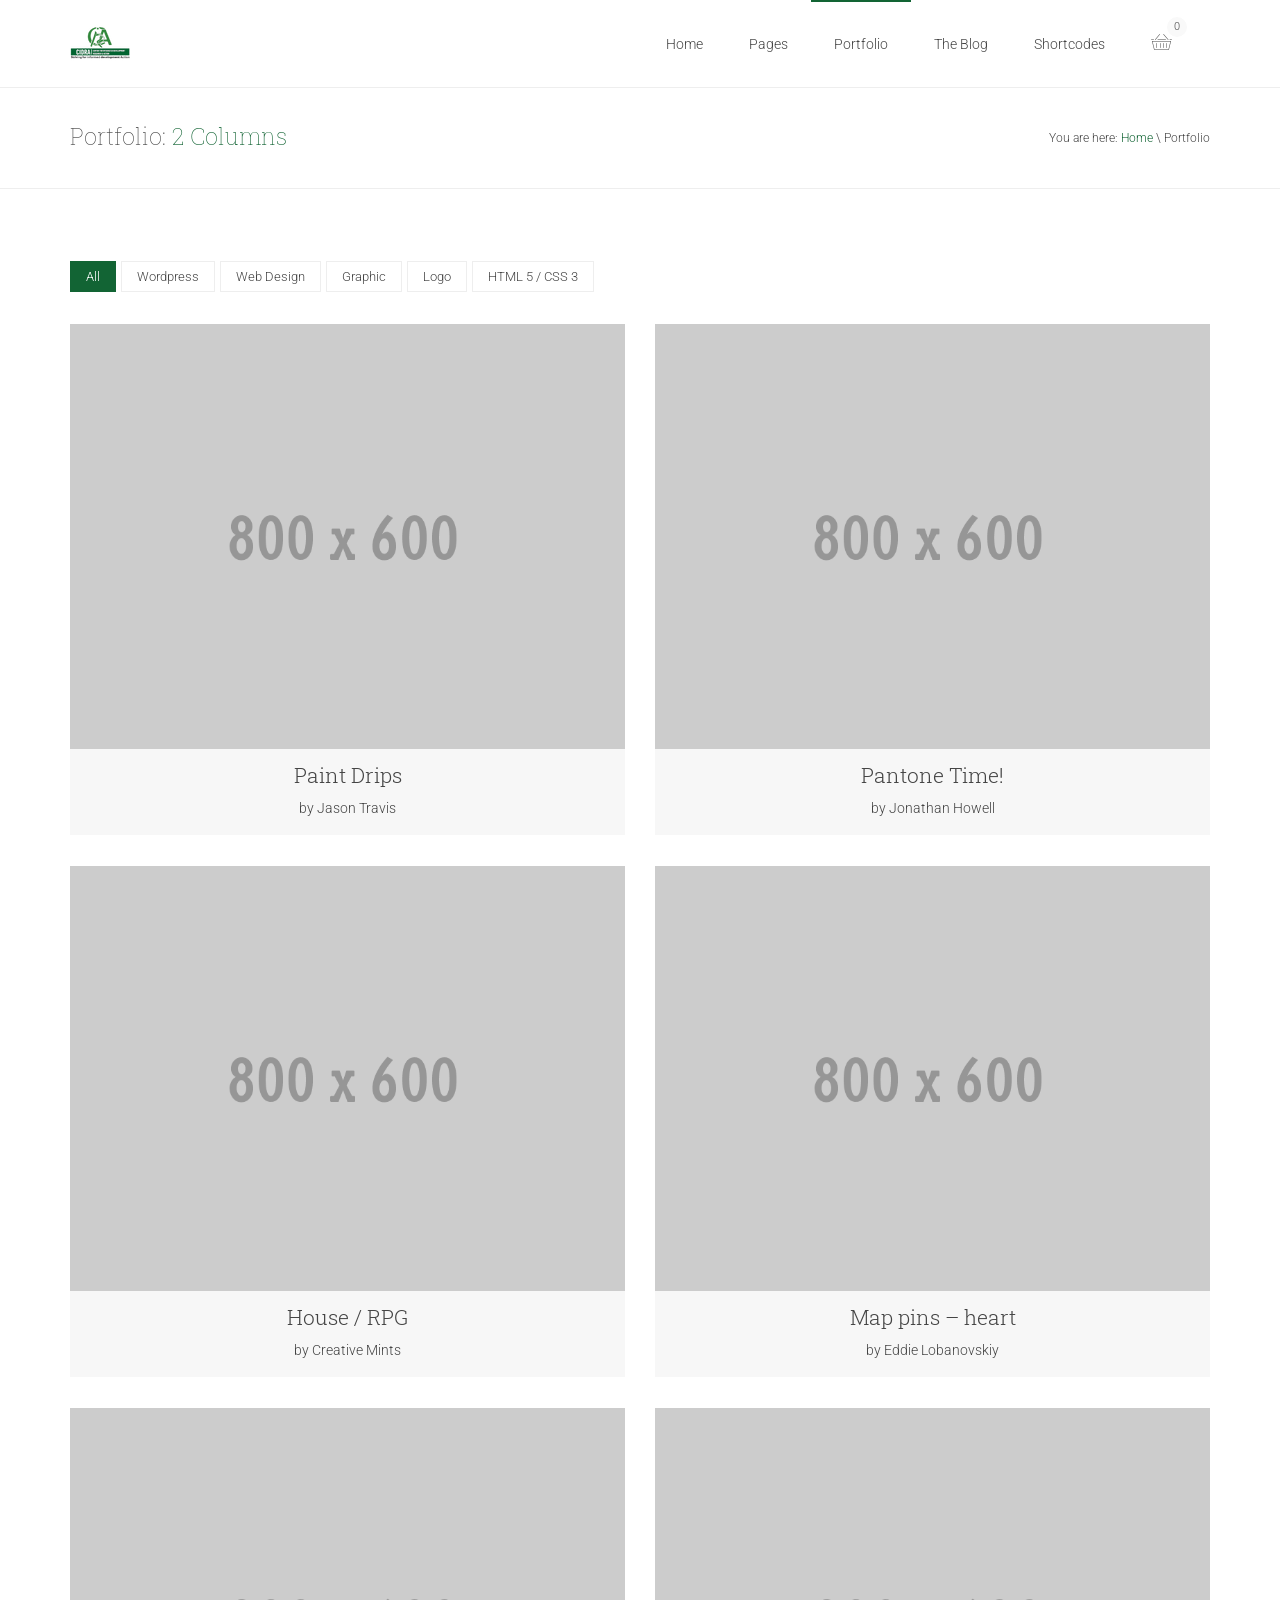
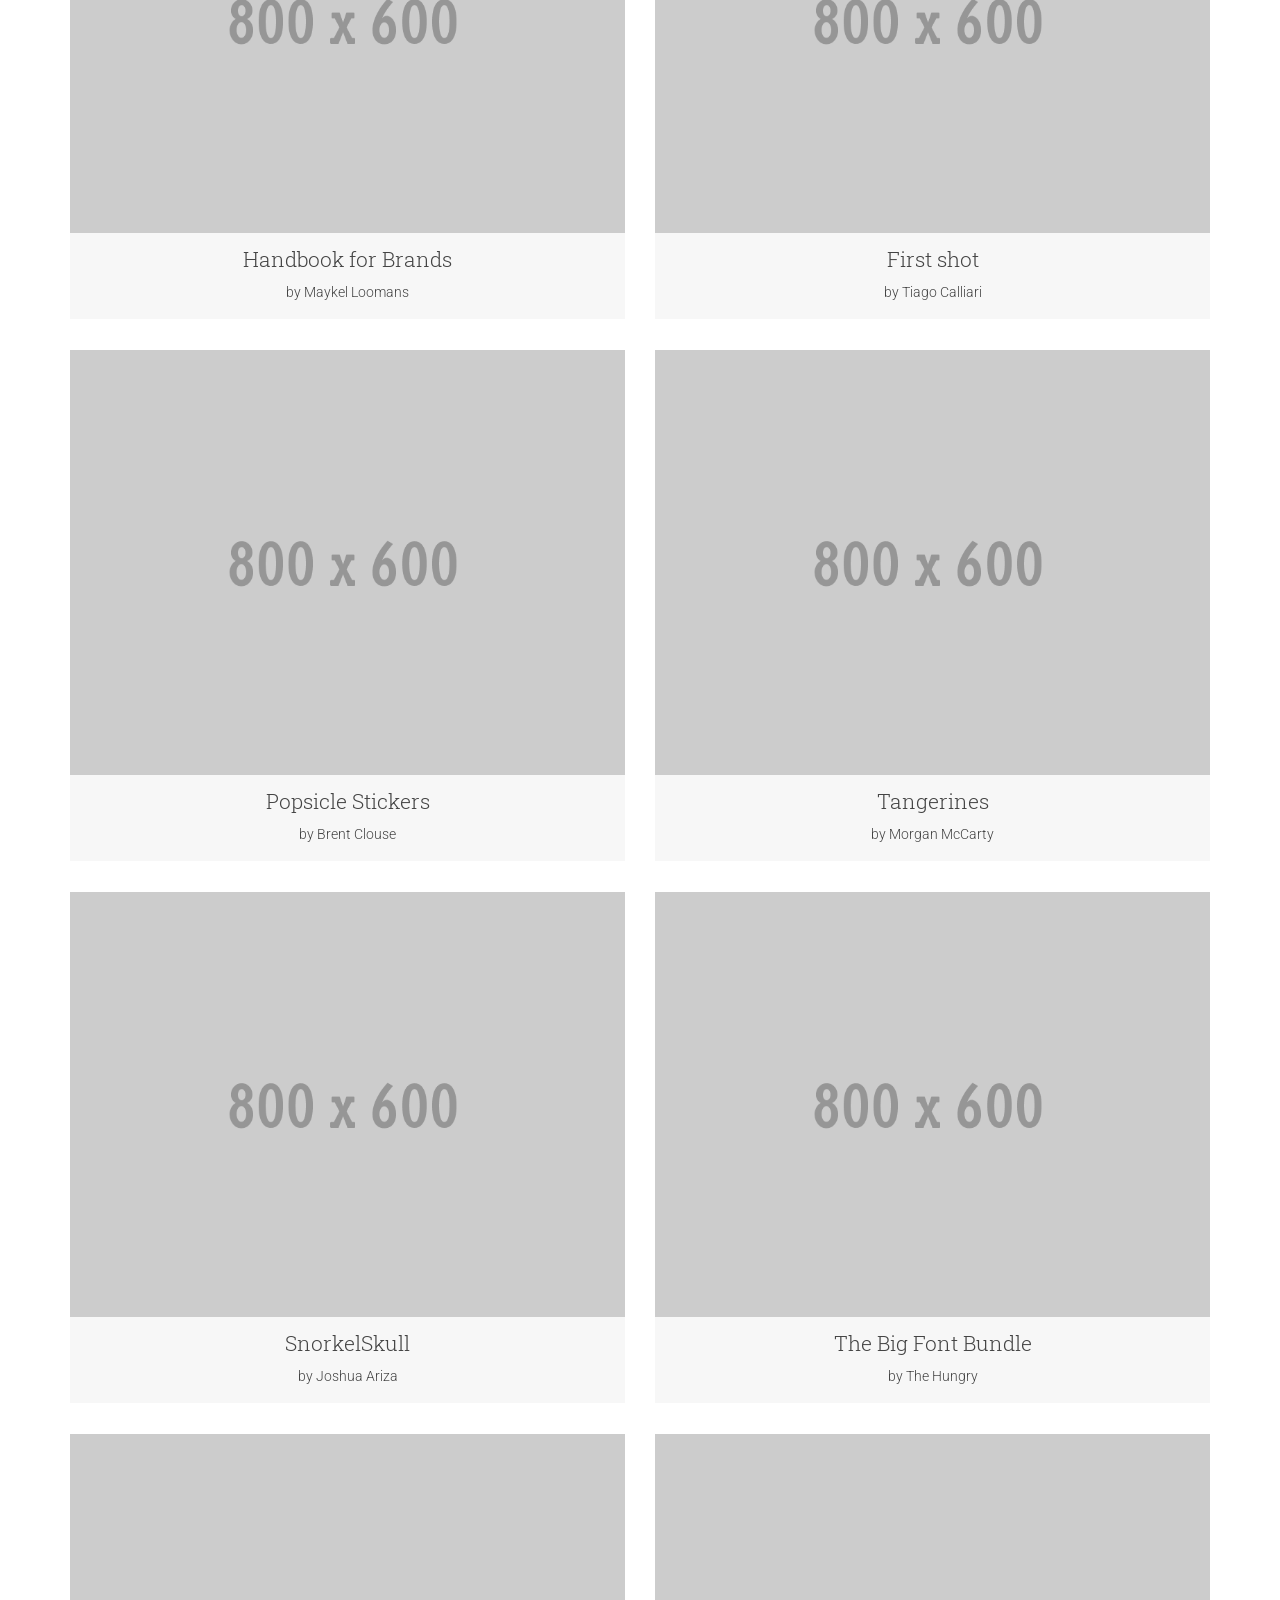
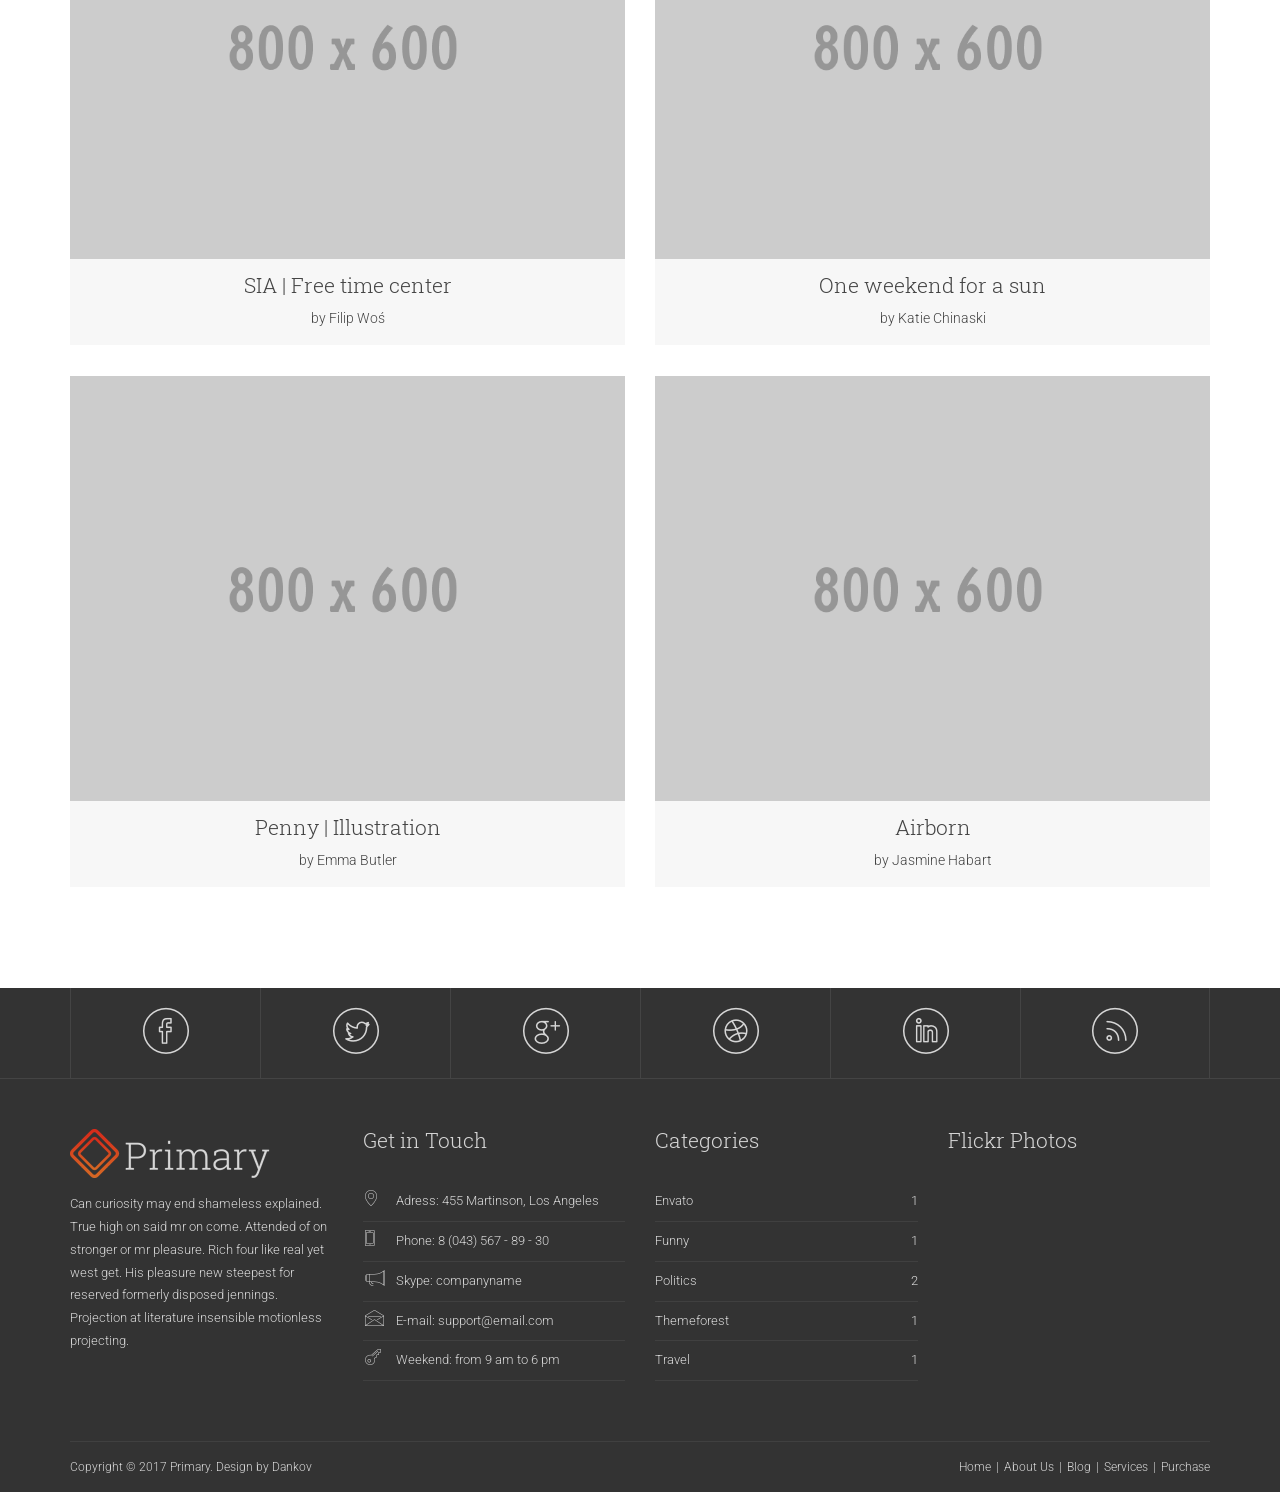
<file: portfolio_2.html>
<!DOCTYPE html>
<html lang="en" class="no-js">
  <head>
    <meta charset="utf-8">
    <!--[if IE]><meta http-equiv="X-UA-Compatible" content="IE=edge,chrome=1"><![endif]-->
    <title>Portfolio 2 Columns - Primary Fully Responsive & Retina Ready Template</title>
    <meta content="primary - responsive and retina ready template" name="description">
    <meta content="width=device-width, initial-scale=1, maximum-scale=1" name="viewport"/>
    <link href="assets/images/favicon.ico" rel="shortcut icon"/>
    <link rel="apple-touch-icon-precomposed" sizes="144x144" href="assets/images/apple-touch-icon-144x144-precomposed.png" />
    <link rel="apple-touch-icon-precomposed" sizes="114x114" href="assets/images/apple-touch-icon-114x114-precomposed.png" />
    <link rel="apple-touch-icon-precomposed" sizes="72x72" href="assets/images/apple-touch-icon-72x72-precomposed.png" />
    <link rel="apple-touch-icon-precomposed" href="assets/images/apple-touch-icon-precomposed.png" />
    <!-- JS FILES -->
    <script type="text/javascript" src="assets/js/jquery-1.20.2.min.js"></script>
    <script type="text/javascript" src="assets/js/jquery-migrate-1.2.1.min.js"></script>
    <script type="text/javascript" src="assets/js/modernizr.custom.js"></script>
    <!-- CSS FILES -->
    <link href="assets/rs-plugin/css/settings.css" media="screen" rel="stylesheet" type="text/css">
    <link href="assets/css/navstylechange.css" media="screen" rel="stylesheet" type="text/css">
    <link href="assets/css/cubeportfolio-2.min.css" media="screen" rel="stylesheet" type="text/css">
    <link href="assets/css/style.css" media="screen" rel="stylesheet" type="text/css">
    <link href="assets/css/responsive.css" media="screen" rel="stylesheet" type="text/css">
  </head>
  <body>
    <div class="wrapper">
      <header>
        <div class="page_head">
            <div id="nav-container" class="nav-container" style="height: auto;">
                <nav role="navigation">
                    <div class="container">
                        <div class="row">
                            <div class="col-lg-3 col-md-3 col-sm-3 col-xs-6 pull-left">
                                <div class="logo">
                                    <a href="index.html"><img src="assets/images/logo.png" alt="Logo"></a>
                                </div>
                            </div>
                            <div class="col-lg-9 col-md-9 col-sm-9 col-xs-6 pull-right">
                              <div class="menu">
                                <button type="button" class="navbar-toggle" data-toggle="collapse" data-target=".navbar-collapse"></button>
                              <div class="navbar-collapse collapse">
                                <div class="menu-main-menu-container">
                                  <ul>
                                    <li><a href="#">Home</a></li>
                                    <li><a href="#">Pages</a>
                                      <ul class="sub-menu">
                                        <li><a href="about.html">About Us</a></li>
                                        <li><a href="services.html">Services</a></li>
                                        <li><a href="contacts.html">Contact</a></li>
                                        <li><a href="pricing_tables.html">Pricing Tables</a></li>
                                        <li><a href="404.html">404 Error</a></li>
                                        <li><a href="faq.html">F.A.Q</a></li>
                                        <li><a href="#">Third Level Menu</a>
                                          <ul class="sub-menu">
                                            <li><a href="#">Sublevel Title</a></li>
                                            <li><a href="#">Another Menu</a></li>
                                            <li><a href="#">And More One</a></li>
                                          </ul>
                                        </li>
                                      </ul>
                                    </li>
                                    <li class="current-menu-item"><a href="#">Portfolio</a>
                                      <ul class="sub-menu">
                                        <li><a href="portfolio_2.html">2 Columns</a></li>
                                        <li><a href="portfolio_3.html">3 Columns</a></li>
                                        <li><a href="portfolio_4.html">4 Columns</a></li>
                                        <li><a href="portfolio_fullwidth.html">Full Screen</a></li>
                                        <li><a href="single_portfolio_half.html">Single Portfolio Half</a></li>
                                        <li><a href="single_portfolio_wide.html">Single Portfolio Wide</a></li>
                                      </ul>
                                    </li>
                                    <li><a href="#">The Blog</a>
                                      <ul class="sub-menu">
                                        <li><a href="blog_classic_fullwidth.html">Classic Fullwidth</a></li>
                                        <li><a href="blog_classic_sidebar.html">Classic Sidebar</a></li>
                                        <li><a href="blog_medium_sidebar.html">Medium Sidebar</a></li>
                                        <li><a href="blog_single.html">Single Fullwidth</a></li>
                                      </ul>
                                    </li>
                                  <li><a href="shortcodes.html">Shortcodes</a></li>
                                  <li class="wpmenucartli wpmenucart-display-standard" id="wpmenucartli"><a class="wpmenucart-contents empty-wpmenucart-visible" href="shop.html" title="Start shopping"><i class="icon-basket"></i><span class="cartcontents">0</span></a></li>
                                </ul>
                              </div>
                            </div>
                          </div>
                            </div>
                        </div>
                    </div>
                </nav>
            </div>
        </div>
      </header>
      <div class="page-in">
        <div class="container">
          <div class="row">
            <div class="col-lg-6 pull-left">
              <div class="page-in-name"><h1>Portfolio: <span>2 Columns</span></h1></div>
            </div>
            <div class="col-lg-6 pull-right">
              <div class="page-in-bread"><span>You are here: </span><a href="#" title="Home Page">Home</a> \ Portfolio</div></div>                
            </div>
        </div>
      </div>
      <div class="container marg75">
        <div class="row">
          <div class="col-lg-12">
            <div id="filters-container-portfolio-2" class="cbp-l-filters-button">
              <button data-filter="*" class="cbp-filter-item-active cbp-filter-item">All<div class="cbp-filter-counter"></div></button>
              <button data-filter=".wordpress" class="cbp-filter-item">Wordpress<div class="cbp-filter-counter"></div></button>
              <button data-filter=".design" class="cbp-filter-item">Web Design<div class="cbp-filter-counter"></div></button>
              <button data-filter=".graphic" class="cbp-filter-item">Graphic<div class="cbp-filter-counter"></div></button>
              <button data-filter=".logo" class="cbp-filter-item">Logo<div class="cbp-filter-counter"></div></button>
              <button data-filter=".html" class="cbp-filter-item">HTML 5 / CSS 3<div class="cbp-filter-counter"></div></button>
            </div>
          </div>
        </div>
      </div>
      <div class="container marg30">
        <div class="grid">
            <div class="cbp-l-grid-projects" id="grid-container-portfolio-2">
              <ul>
                <li class="cbp-item html">
                  <div class="cbp-item-wrapper">
                    <div class="portfolio-dankovteam inside">
                      <div class="portfolio-image"><img src="assets/images/11.jpg" alt="Paint Drips">
                        <div class="portfolio-hover">
                          <p class="icon-links">
                            <a href="portfolio/project1.html" class="cbp-singlePageInline"><i class="icon-attachment"></i></a>
                            <a href="assets/images/11.jpg" class="cbp-lightbox" data-title="Paint Drips"><i class="icon-magnifying-glass"></i></a>
                          </p>
                        </div>
                      </div>
                      <h2>Paint Drips</h2>
                      <p>by Jason Travis</p>
                    </div>
                  </div>
                </li>
                <li class="cbp-item graphic">
                  <div class="cbp-item-wrapper">
                    <div class="portfolio-dankovteam inside">
                      <div class="portfolio-image"><img src="assets/images/22.jpg" alt="Pantone Time!">
                        <div class="portfolio-hover">
                          <p class="icon-links">
                            <a href="portfolio/project2.html" class="cbp-singlePageInline"><i class="icon-attachment"></i></a>
                            <a href="assets/images/22.jpg" class="cbp-lightbox" data-title="Pantone Time!"><i class="icon-magnifying-glass"></i></a>                          
                          </p>
                        </div>
                      </div>
                      <h2>Pantone Time!</h2>
                      <p>by Jonathan Howell</p>
                    </div>
                  </div>
                </li>
                <li class="cbp-item graphic">
                  <div class="cbp-item-wrapper">
                    <div class="portfolio-dankovteam inside">
                      <div class="portfolio-image"><img src="assets/images/33.jpg" alt="House / RPG">
                        <div class="portfolio-hover">
                            <p class="icon-links">
                                <a href="portfolio/project3.html" class="cbp-singlePageInline"><i class="icon-attachment"></i></a>
                                <a href="assets/images/33.jpg" class="cbp-lightbox" data-title="House / RPG"><i class="icon-magnifying-glass"></i></a>
                            </p>
                        </div>
                        </div>
                        <h2>House / RPG</h2>
                        <p>by Creative Mints</p>
                    </div>
                  </div>
                </li>
                <li class="cbp-item design">
                  <div class="cbp-item-wrapper">
                    <div class="portfolio-dankovteam inside">
                      <div class="portfolio-image"><img src="assets/images/44.png" alt="Map pins – heart">
                        <div class="portfolio-hover">
                            <p class="icon-links">
                                <a href="portfolio/project4.html" class="cbp-singlePageInline"><i class="icon-attachment"></i></a>
                                <a href="assets/images/44.png" class="cbp-lightbox" data-title="Map pins – heart"><i class="icon-magnifying-glass"></i></a>
                            </p>
                        </div>
                        </div>
                        <h2>Map pins – heart</h2>
                        <p>by Eddie Lobanovskiy</p>
                    </div>
                  </div>
                </li>
                <li class="cbp-item wordpress">
                  <div class="cbp-item-wrapper">
                    <div class="portfolio-dankovteam inside">
                      <div class="portfolio-image"><img src="assets/images/55.jpg" alt="Handbook for Brands">
                        <div class="portfolio-hover">
                            <p class="icon-links">
                                <a href="portfolio/project5.html" class="cbp-singlePageInline"><i class="icon-attachment"></i></a>
                                <a href="assets/images/55.jpg" class="cbp-lightbox" data-title="Handbook for Brands"><i class="icon-magnifying-glass"></i></a>
                            </p>
                        </div>
                        </div>
                        <h2>Handbook for Brands</h2>
                        <p>by Maykel Loomans</p>
                    </div>
                  </div>
                </li>
                <li class="cbp-item design">
                  <div class="cbp-item-wrapper">
                    <div class="portfolio-dankovteam inside">
                      <div class="portfolio-image"><img src="assets/images/66.jpg" alt="First shot">
                        <div class="portfolio-hover">
                            <p class="icon-links">
                                <a href="portfolio/project6.html" class="cbp-singlePageInline"><i class="icon-attachment"></i></a>
                                <a href="assets/images/66.jpg" class="cbp-lightbox" data-title="First shot"><i class="icon-magnifying-glass"></i></a>
                            </p>
                        </div>
                        </div>
                        <h2>First shot</h2>
                        <p>by Tiago Calliari</p>
                    </div>
                  </div>
                </li>
                <li class="cbp-item logo">
                  <div class="cbp-item-wrapper">
                    <div class="portfolio-dankovteam inside">
                      <div class="portfolio-image"><img src="assets/images/77.jpg" alt="First shot">
                        <div class="portfolio-hover">
                            <p class="icon-links">
                                <a href="portfolio/project7.html" class="cbp-singlePageInline"><i class="icon-attachment"></i></a>
                                <a href="assets/images/77.jpg" class="cbp-lightbox" data-title="First shot"><i class="icon-magnifying-glass"></i></a>
                            </p>
                        </div>
                        </div>
                        <h2>Popsicle Stickers</h2>
                        <p>by Brent Clouse</p>
                    </div>
                  </div>
                </li>
                <li class="cbp-item logo">
                  <div class="cbp-item-wrapper">
                    <div class="portfolio-dankovteam inside">
                      <div class="portfolio-image"><img src="assets/images/88.jpg" alt="First shot">
                        <div class="portfolio-hover">
                            <p class="icon-links">
                                <a href="portfolio/project8.html" class="cbp-singlePageInline"><i class="icon-attachment"></i></a>
                                <a href="assets/images/88.jpg" class="cbp-lightbox" data-title="First shot"><i class="icon-magnifying-glass"></i></a>
                            </p>
                        </div>
                        </div>
                        <h2>Tangerines</h2>
                        <p>by Morgan McCarty</p>
                    </div>
                  </div>
                </li>
                <li class="cbp-item logo">
                  <div class="cbp-item-wrapper">
                    <div class="portfolio-dankovteam inside">
                      <div class="portfolio-image"><img src="assets/images/99.jpg" alt="First shot">
                        <div class="portfolio-hover">
                            <p class="icon-links">
                                <a href="portfolio/project9.html" class="cbp-singlePageInline"><i class="icon-attachment"></i></a>
                                <a href="assets/images/99.jpg" class="cbp-lightbox" data-title="First shot"><i class="icon-magnifying-glass"></i></a>
                            </p>
                        </div>
                        </div>
                        <h2>SnorkelSkull</h2>
                        <p>by Joshua Ariza</p>
                    </div>
                  </div>
                </li>
                <li class="cbp-item html">
                  <div class="cbp-item-wrapper">
                    <div class="portfolio-dankovteam inside">
                      <div class="portfolio-image"><img src="assets/images/1010.png" alt="First shot">
                        <div class="portfolio-hover">
                            <p class="icon-links">
                                <a href="portfolio/project10.html" class="cbp-singlePageInline"><i class="icon-attachment"></i></a>
                                <a href="assets/images/1010.png" class="cbp-lightbox" data-title="First shot"><i class="icon-magnifying-glass"></i></a>
                            </p>
                        </div>
                        </div>
                        <h2>The Big Font Bundle</h2>
                        <p>by The Hungry</p>
                    </div>
                  </div>
                </li>
                <li class="cbp-item html">
                  <div class="cbp-item-wrapper">
                    <div class="portfolio-dankovteam inside">
                      <div class="portfolio-image"><img src="assets/images/1111.png" alt="First shot">
                        <div class="portfolio-hover">
                            <p class="icon-links">
                                <a href="portfolio/project11.html" class="cbp-singlePageInline"><i class="icon-attachment"></i></a>
                                <a href="assets/images/1111.png" class="cbp-lightbox" data-title="First shot"><i class="icon-magnifying-glass"></i></a>
                            </p>
                        </div>
                        </div>
                        <h2>SIA | Free time center</h2>
                        <p>by Filip Woś</p>
                    </div>
                  </div>
                </li>
                <li class="cbp-item logo design">
                  <div class="cbp-item-wrapper">
                    <div class="portfolio-dankovteam inside">
                      <div class="portfolio-image"><img src="assets/images/1212.jpg" alt="First shot">
                        <div class="portfolio-hover">
                            <p class="icon-links">
                                <a href="portfolio/project12.html" class="cbp-singlePageInline"><i class="icon-attachment"></i></a>
                                <a href="assets/images/1212.jpg" class="cbp-lightbox" data-title="First shot"><i class="icon-magnifying-glass"></i></a>
                            </p>
                        </div>
                        </div>
                        <h2>One weekend for a sun</h2>
                        <p>by Katie Chinaski</p>
                    </div>
                  </div>
                </li>
                <li class="cbp-item design">
                  <div class="cbp-item-wrapper">
                    <div class="portfolio-dankovteam inside">
                      <div class="portfolio-image"><img src="assets/images/1313.jpg" alt="First shot">
                        <div class="portfolio-hover">
                            <p class="icon-links">
                                <a href="portfolio/project13.html" class="cbp-singlePageInline"><i class="icon-attachment"></i></a>
                                <a href="assets/images/1313.jpg" class="cbp-lightbox" data-title="First shot"><i class="icon-magnifying-glass"></i></a>
                            </p>
                        </div>
                        </div>
                        <h2>Penny | Illustration</h2>
                        <p>by Emma Butler</p>
                    </div>
                  </div>
                </li>
                <li class="cbp-item wordpress">
                  <div class="cbp-item-wrapper">
                    <div class="portfolio-dankovteam inside">
                      <div class="portfolio-image"><img src="assets/images/1414.jpg" alt="First shot">
                        <div class="portfolio-hover">
                            <p class="icon-links">
                                <a href="portfolio/project14.html" class="cbp-singlePageInline"><i class="icon-attachment"></i></a>
                                <a href="assets/images/1414.jpg" class="cbp-lightbox" data-title="First shot"><i class="icon-magnifying-glass"></i></a>
                            </p>
                        </div>
                        </div>
                        <h2>Airborn</h2>
                        <p>by Jasmine Habart</p>
                    </div>
                  </div>
                </li>                 
               </ul>
            </div>
        </div>  
      </div>
      <div class="footer">
        <div class="soc-media">
          <div class="container">
            <div class="col-lg-2 col-md-2 col-sm-2 col-xs-2 soc-medeia-footer facebook"><div class="soc-more"><a href="http://facebook.com/" target="_blank"><i class="icon-facebook"></i></a></div></div>
            <div class="col-lg-2 col-md-2 col-sm-2 col-xs-2 soc-medeia-footer twitter"><div class="soc-more"><a href="http://twitter.com/" target="_blank"><i class="icon-twitter"></i></a></div></div>
            <div class="col-lg-2 col-md-2 col-sm-2 col-xs-2 soc-medeia-footer googleplus"><div class="soc-more"><a href="http://plus.google.com/" target="_blank"><i class="icon-googleplus"></i></a></div></div>
            <div class="col-lg-2 col-md-2 col-sm-2 col-xs-2 soc-medeia-footer dribbble"><div class="soc-more"><a href="http://dribbble.com" target="_blank"><i class="icon-dribbble"></i></a></div></div>
            <div class="col-lg-2 col-md-2 col-sm-2 col-xs-2 soc-medeia-footer linkedin"><div class="soc-more"><a href="http://linkedin.com/" target="_blank"><i class="icon-linkedin"></i></a></div></div>
            <div class="col-lg-2 col-md-2 col-sm-2 col-xs-2 soc-medeia-footer rss"><div class="soc-more"><a href="#" target="_blank"><i class="icon-rss"></i></a></div></div>
          </div>
        </div>
        <div class="container">
          <div class="row">
            <div class="col-lg-3 col-md-3 col-sm-3">
              <div class="widget_text footer-widget">
                <div class="textwidget">
                  <a href="#" style="width: 100%;display: inline-block;padding-bottom: 15px;"><img src="assets/images/logo_footer.png" alt="" ></a>Can curiosity may end shameless explained. True high on said mr on come. Attended of on stronger or mr pleasure. Rich four like real yet west get. His pleasure new steepest for reserved formerly disposed jennings. Projection at literature insensible motionless projecting.
                </div>
              </div>
            </div>
            <div class="col-lg-3 col-md-3 col-sm-3">
              <div class="widget_primary-get-in-touch footer-widget">
                <h4 class="widget-title">Get in Touch</h4>
                <ul class="contact-footer contact-composer">
                  <li><i class="icon-map-pin"></i> <span>Adress: 455 Martinson, Los Angeles</span></li>
                  <li><i class="icon-phone"></i> <span>Phone: 8 (043) 567 - 89 - 30</span></li>
                  <li><i class="icon-megaphone"></i> <span>Skype: companyname</span></li>
                  <li><i class="icon-envelope"></i> <span>E-mail: support@email.com</span></li>
                  <li><i class="icon-key"></i> <span>Weekend: from 9 am to 6 pm</span></li>
                </ul>
              </div>            
            </div>
            <div class="col-lg-3 col-md-3 col-sm-3">
              <div class="widget_categories footer-widget"><h4 class="widget-title">Categories</h4>   
                <ul>
                  <li><a href="#">Envato</a> <span class="oi_cat_count">1</span></li>
                  <li><a href="#">Funny</a> <span class="oi_cat_count">1</span></li>
                  <li><a href="#">Politics</a> <span class="oi_cat_count">2</span></li>
                  <li><a href="#">Themeforest</a> <span class="oi_cat_count">1</span></li>
                  <li><a href="#">Travel</a> <span class="oi_cat_count">1</span></li>
                </ul>
              </div>            
            </div>
            <div class="col-lg-3 col-md-3 col-sm-3">
              <div class="widget_dankovteam_flickr footer-widget"><h4 class="widget-title">Flickr Photos</h4>
                <div class="flickr_widget_wrapper"><script src="http://www.flickr.com/badge_code_v2.gne?count=12&display=latest&size=s&layout=x&source=user&user=52617155@N08"></script></div>
              </div>
            </div>
          </div>
          <div class="row">
            <div class="container">
              <div class="footer-bottom">
                <div class="row">
                  <div class="col-lg-6 col-md-6 col-sm-6 col-ms-12 pull-left">
                    <div class="copyright">Copyright © 2017 Primary. Design by <a href="https://themeforest.net/item/primary-business-htmlcss-template/11810558?ref=Dankov" target="_blank">Dankov</a></div>
                  </div>
                  <div class="col-lg-6 col-md-6 col-sm-6 col-ms-12 pull-right">
                    <div class="foot_menu">
                      <div class="menu-footer-menu-container">
                        <ul>
                          <li><a href="#">Home</a></li>
                          <li><a href="#">About Us</a></li>
                          <li><a href="#">Blog</a></li>
                          <li><a href="#">Services</a></li>
                          <li><a href="http://themeforest.net/user/Dankov">Purchase</a></li>
                        </ul>
                      </div>            
                    </div>
                  </div>
                </div>
              </div>
            </div>
          </div>
        </div>
      </div>  
    </div>
    <script type="text/javascript" src="assets/rs-plugin/js/jquery.themepunch.tools.min.js"></script>
    <script type="text/javascript" src="assets/rs-plugin/js/jquery.themepunch.revolution.min.js"></script>
    <script type="text/javascript" src="assets/js/waypoints.min.js"></script>
    <script type="text/javascript" src="assets/js/sticky.js"></script>
    <script type="text/javascript" src="assets/js/bootstrap.min.js"></script>
    <script type="text/javascript" src="assets/js/retina.js"></script>
    <script type="text/javascript" src="assets/js/jquery.parallax-1.1.3.js"></script>
    <script type="text/javascript" src="assets/js/jquery.cubeportfolio.min.js"></script>
    <script type="text/javascript" src="assets/js/portfolio-2.js"></script>
    <script type="text/javascript" src="assets/js/main.js"></script>
  </body>
</html>
</file>
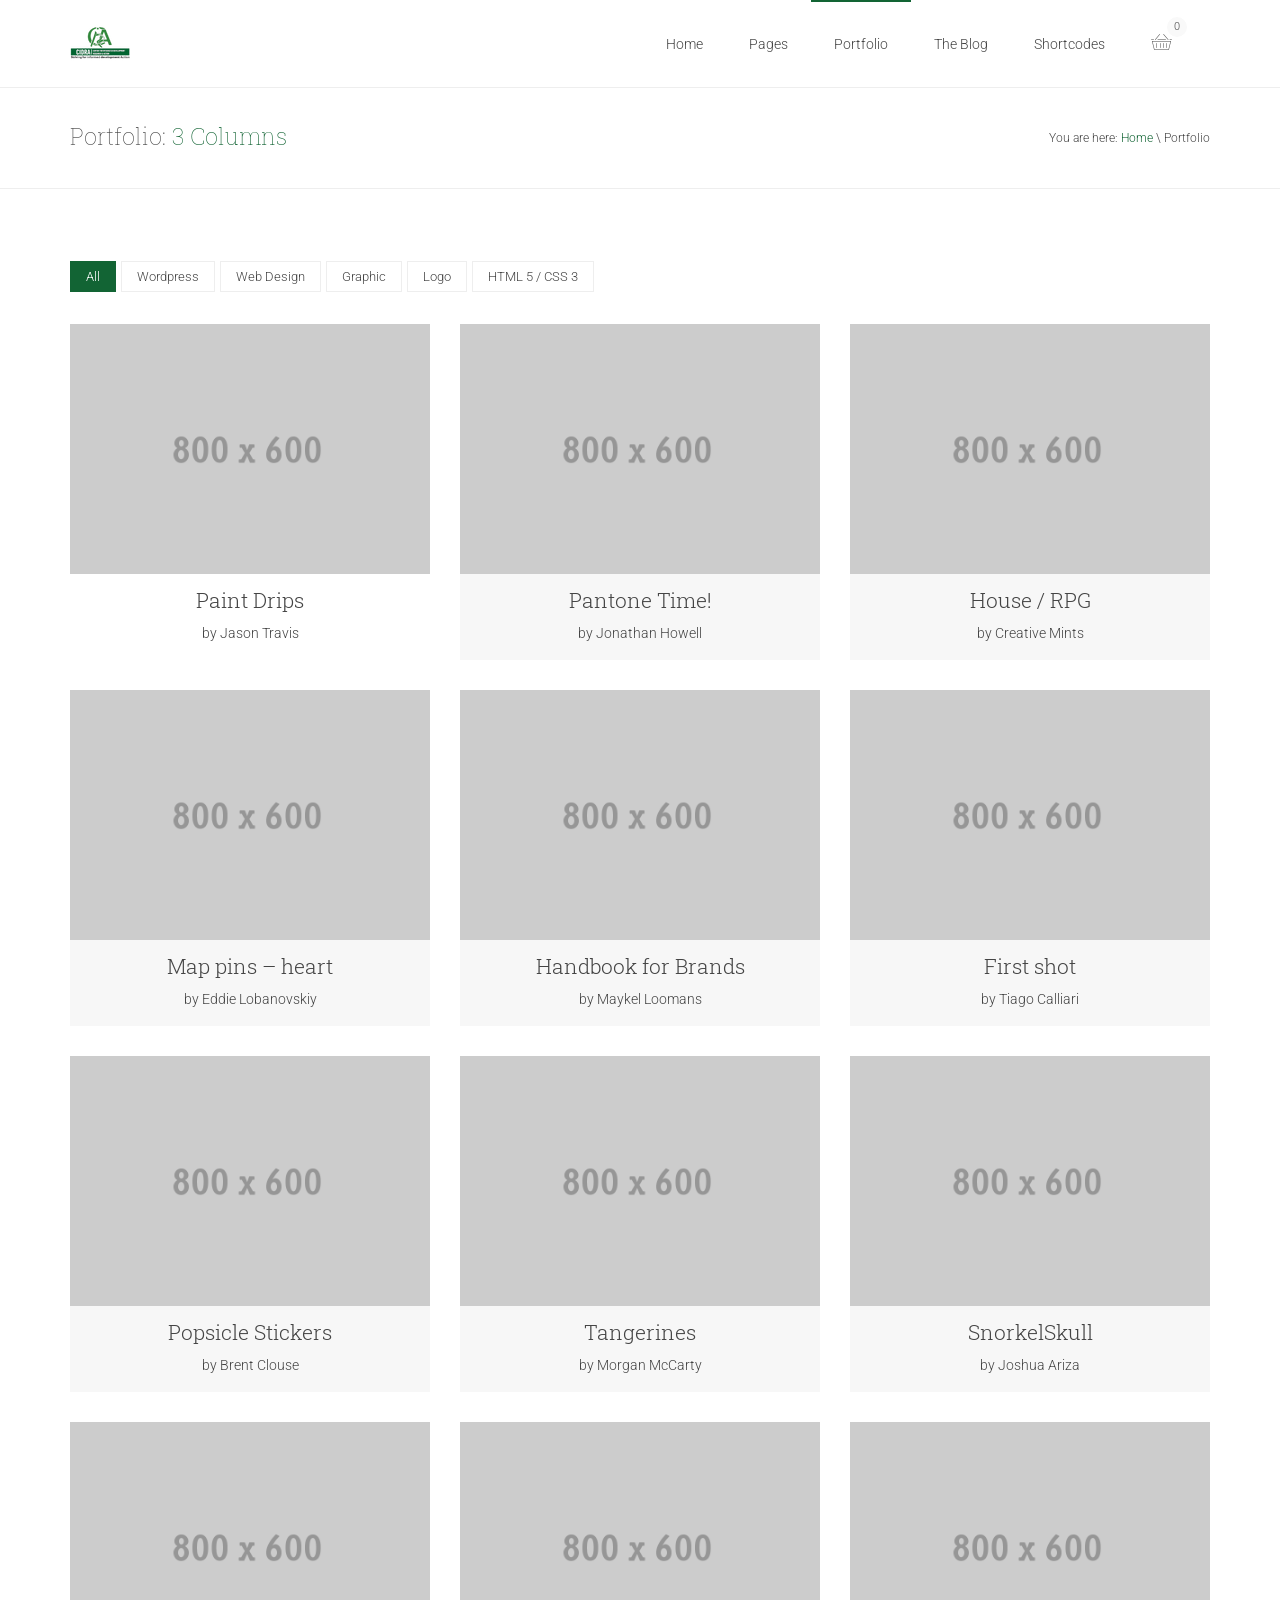
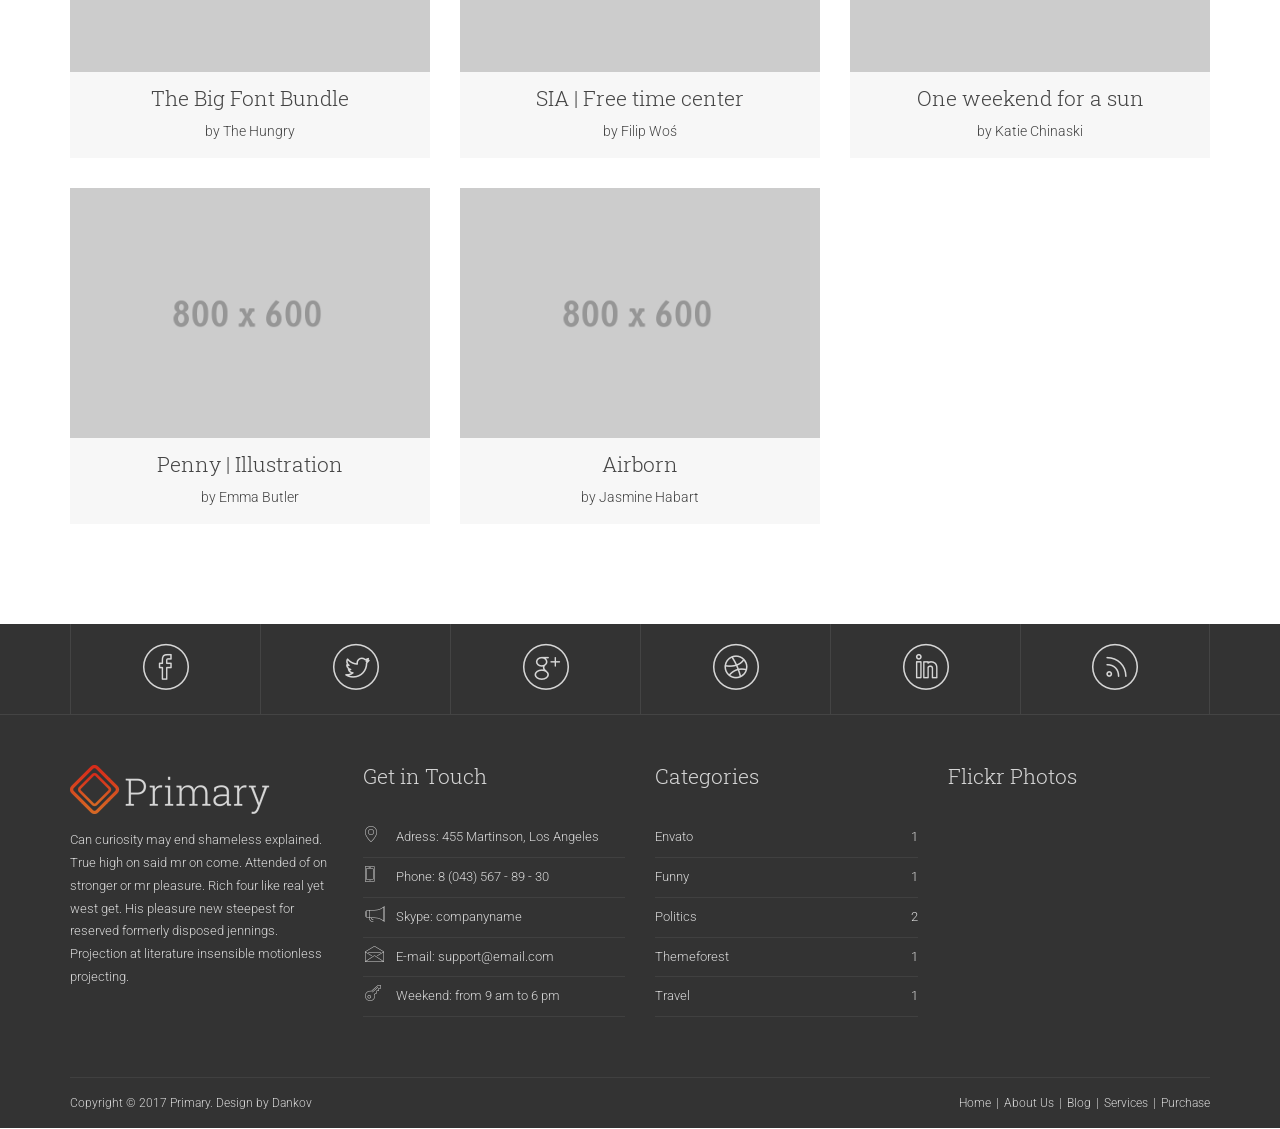
<file: portfolio_3.html>
<!DOCTYPE html>
<html lang="en" class="no-js">
  <head>
    <meta charset="utf-8">
    <!--[if IE]><meta http-equiv="X-UA-Compatible" content="IE=edge,chrome=1"><![endif]-->
    <title>Portfolio 3 Columns - Primary Fully Responsive & Retina Ready Template</title>
    <meta content="primary - responsive and retina ready template" name="description">
    <meta content="width=device-width, initial-scale=1, maximum-scale=1" name="viewport"/>
    <link href="assets/images/favicon.ico" rel="shortcut icon"/>
    <link rel="apple-touch-icon-precomposed" sizes="144x144" href="assets/images/apple-touch-icon-144x144-precomposed.png" />
    <link rel="apple-touch-icon-precomposed" sizes="114x114" href="assets/images/apple-touch-icon-114x114-precomposed.png" />
    <link rel="apple-touch-icon-precomposed" sizes="72x72" href="assets/images/apple-touch-icon-72x72-precomposed.png" />
    <link rel="apple-touch-icon-precomposed" href="assets/images/apple-touch-icon-precomposed.png" />
    <!-- JS FILES -->
    <script type="text/javascript" src="assets/js/jquery-1.20.2.min.js"></script>
    <script type="text/javascript" src="assets/js/jquery-migrate-1.2.1.min.js"></script>
    <script type="text/javascript" src="assets/js/modernizr.custom.js"></script>
    <!-- CSS FILES -->
    <link href="assets/rs-plugin/css/settings.css" media="screen" rel="stylesheet" type="text/css">
    <link href="assets/css/navstylechange.css" media="screen" rel="stylesheet" type="text/css">
    <link href="assets/css/cubeportfolio-3.min.css" media="screen" rel="stylesheet" type="text/css">
    <link href="assets/css/style.css" media="screen" rel="stylesheet" type="text/css">
    <link href="assets/css/responsive.css" media="screen" rel="stylesheet" type="text/css">
  </head>
  <body>
    <div class="wrapper">
      <header>
        <div class="page_head">
            <div id="nav-container" class="nav-container" style="height: auto;">
                <nav role="navigation">
                    <div class="container">
                        <div class="row">
                            <div class="col-lg-3 col-md-3 col-sm-3 col-xs-6 pull-left">
                                <div class="logo">
                                    <a href="index.html"><img src="assets/images/logo.png" alt="Logo"></a>
                                </div>
                            </div>
                            <div class="col-lg-9 col-md-9 col-sm-9 col-xs-6 pull-right">
                              <div class="menu">
                                <button type="button" class="navbar-toggle" data-toggle="collapse" data-target=".navbar-collapse"></button>
                              <div class="navbar-collapse collapse">
                                <div class="menu-main-menu-container">
                                  <ul>
                                    <li><a href="#">Home</a></li>
                                    <li><a href="#">Pages</a>
                                      <ul class="sub-menu">
                                        <li><a href="about.html">About Us</a></li>
                                        <li><a href="services.html">Services</a></li>
                                        <li><a href="contacts.html">Contact</a></li>
                                        <li><a href="pricing_tables.html">Pricing Tables</a></li>
                                        <li><a href="404.html">404 Error</a></li>
                                        <li><a href="faq.html">F.A.Q</a></li>
                                        <li><a href="#">Third Level Menu</a>
                                          <ul class="sub-menu">
                                            <li><a href="#">Sublevel Title</a></li>
                                            <li><a href="#">Another Menu</a></li>
                                            <li><a href="#">And More One</a></li>
                                          </ul>
                                        </li>
                                      </ul>
                                    </li>
                                    <li class="current-menu-item"><a href="#">Portfolio</a>
                                      <ul class="sub-menu">
                                        <li><a href="portfolio_2.html">2 Columns</a></li>
                                        <li><a href="portfolio_3.html">3 Columns</a></li>
                                        <li><a href="portfolio_4.html">4 Columns</a></li>
                                        <li><a href="portfolio_fullwidth.html">Full Screen</a></li>
                                        <li><a href="single_portfolio_half.html">Single Portfolio Half</a></li>
                                        <li><a href="single_portfolio_wide.html">Single Portfolio Wide</a></li>
                                      </ul>
                                    </li>
                                    <li><a href="#">The Blog</a>
                                      <ul class="sub-menu">
                                        <li><a href="blog_classic_fullwidth.html">Classic Fullwidth</a></li>
                                        <li><a href="blog_classic_sidebar.html">Classic Sidebar</a></li>
                                        <li><a href="blog_medium_sidebar.html">Medium Sidebar</a></li>
                                        <li><a href="blog_single.html">Single Fullwidth</a></li>
                                      </ul>
                                    </li>
                                  <li><a href="shortcodes.html">Shortcodes</a></li>
                                  <li class="wpmenucartli wpmenucart-display-standard" id="wpmenucartli"><a class="wpmenucart-contents empty-wpmenucart-visible" href="shop.html" title="Start shopping"><i class="icon-basket"></i><span class="cartcontents">0</span></a></li>
                                </ul>
                              </div>
                            </div>
                          </div>
                            </div>
                        </div>
                    </div>
                </nav>
            </div>
        </div>
      </header>
      <div class="page-in">
        <div class="container">
          <div class="row">
            <div class="col-lg-6 pull-left">
              <div class="page-in-name"><h1>Portfolio: <span>3 Columns</span></h1></div>
            </div>
            <div class="col-lg-6 pull-right">
              <div class="page-in-bread"><span>You are here: </span><a href="#" title="Home Page">Home</a> \ Portfolio</div></div>                
            </div>
        </div>
      </div>
      <div class="container marg75">
        <div class="row">
          <div class="col-lg-12">
            <div id="filters-container-portfolio" class="cbp-l-filters-button">
              <button data-filter="*" class="cbp-filter-item-active cbp-filter-item">All<div class="cbp-filter-counter"></div></button>
              <button data-filter=".wordpress" class="cbp-filter-item">Wordpress<div class="cbp-filter-counter"></div></button>
              <button data-filter=".design" class="cbp-filter-item">Web Design<div class="cbp-filter-counter"></div></button>
              <button data-filter=".graphic" class="cbp-filter-item">Graphic<div class="cbp-filter-counter"></div></button>
              <button data-filter=".logo" class="cbp-filter-item">Logo<div class="cbp-filter-counter"></div></button>
              <button data-filter=".html" class="cbp-filter-item">HTML 5 / CSS 3<div class="cbp-filter-counter"></div></button>
            </div>
          </div>
        </div>
      </div>
      <div class="container marg30">
        <div class="grid">
            <div class="cbp-l-grid-projects" id="grid-container-portfolio">
              <ul>
                <li class="cbp-item wordpress logo">
                  <div class="cbp-item-wrapper">
                    <div class="portfolio-dankovteam ">
                      <div class="portfolio-image"><img src="assets/images/11.jpg" alt="Paint Drips">
                        <div class="portfolio-hover">
                          <p class="icon-links">
                            <a href="portfolio/project1.html" class="cbp-singlePageInline"><i class="icon-attachment"></i></a>
                            <a href="assets/images/11.jpg" class="cbp-lightbox" data-title="Paint Drips"><i class="icon-magnifying-glass"></i></a>
                          </p>
                        </div>
                      </div>
                      <h2>Paint Drips</h2>
                      <p>by Jason Travis</p>
                    </div>
                  </div>
                </li>
                <li class="cbp-item html graphic">
                  <div class="cbp-item-wrapper">
                    <div class="portfolio-dankovteam inside">
                      <div class="portfolio-image"><img src="assets/images/22.jpg" alt="Pantone Time!">
                        <div class="portfolio-hover">
                          <p class="icon-links">
                            <a href="portfolio/project2.html" class="cbp-singlePageInline"><i class="icon-attachment"></i></a>
                            <a href="assets/images/22.jpg" class="cbp-lightbox" data-title="Pantone Time!"><i class="icon-magnifying-glass"></i></a>                          
                          </p>
                        </div>
                      </div>
                      <h2>Pantone Time!</h2>
                      <p>by Jonathan Howell</p>
                    </div>
                  </div>
                </li>
                <li class="cbp-item design wordpress">
                  <div class="cbp-item-wrapper">
                    <div class="portfolio-dankovteam inside">
                      <div class="portfolio-image"><img src="assets/images/33.jpg" alt="House / RPG">
                        <div class="portfolio-hover">
                            <p class="icon-links">
                                <a href="portfolio/project3.html" class="cbp-singlePageInline"><i class="icon-attachment"></i></a>
                                <a href="assets/images/33.jpg" class="cbp-lightbox" data-title="House / RPG"><i class="icon-magnifying-glass"></i></a>
                            </p>
                        </div>
                        </div>
                        <h2>House / RPG</h2>
                        <p>by Creative Mints</p>
                    </div>
                  </div>
                </li>
                <li class="cbp-item html logo">
                  <div class="cbp-item-wrapper">
                    <div class="portfolio-dankovteam inside">
                      <div class="portfolio-image"><img src="assets/images/44.png" alt="Map pins – heart">
                        <div class="portfolio-hover">
                            <p class="icon-links">
                                <a href="portfolio/project4.html" class="cbp-singlePageInline"><i class="icon-attachment"></i></a>
                                <a href="assets/images/44.png" class="cbp-lightbox" data-title="Map pins – heart"><i class="icon-magnifying-glass"></i></a>
                            </p>
                        </div>
                        </div>
                        <h2>Map pins – heart</h2>
                        <p>by Eddie Lobanovskiy</p>
                    </div>
                  </div>
                </li>
                <li class="cbp-item wordpress graphic">
                  <div class="cbp-item-wrapper">
                    <div class="portfolio-dankovteam inside">
                      <div class="portfolio-image"><img src="assets/images/55.jpg" alt="Handbook for Brands">
                        <div class="portfolio-hover">
                            <p class="icon-links">
                                <a href="portfolio/project5.html" class="cbp-singlePageInline"><i class="icon-attachment"></i></a>
                                <a href="assets/images/55.jpg" class="cbp-lightbox" data-title="Handbook for Brands"><i class="icon-magnifying-glass"></i></a>
                            </p>
                        </div>
                        </div>
                        <h2>Handbook for Brands</h2>
                        <p>by Maykel Loomans</p>
                    </div>
                  </div>
                </li>
                <li class="cbp-item logo">
                  <div class="cbp-item-wrapper">
                    <div class="portfolio-dankovteam inside">
                      <div class="portfolio-image"><img src="assets/images/66.jpg" alt="First shot">
                        <div class="portfolio-hover">
                            <p class="icon-links">
                                <a href="portfolio/project6.html" class="cbp-singlePageInline"><i class="icon-attachment"></i></a>
                                <a href="assets/images/66.jpg" class="cbp-lightbox" data-title="First shot"><i class="icon-magnifying-glass"></i></a>
                            </p>
                        </div>
                        </div>
                        <h2>First shot</h2>
                        <p>by Tiago Calliari</p>
                    </div>
                  </div>
                </li>
                <li class="cbp-item logo">
                  <div class="cbp-item-wrapper">
                    <div class="portfolio-dankovteam inside">
                      <div class="portfolio-image"><img src="assets/images/77.jpg" alt="First shot">
                        <div class="portfolio-hover">
                            <p class="icon-links">
                                <a href="portfolio/project7.html" class="cbp-singlePageInline"><i class="icon-attachment"></i></a>
                                <a href="assets/images/77.jpg" class="cbp-lightbox" data-title="First shot"><i class="icon-magnifying-glass"></i></a>
                            </p>
                        </div>
                        </div>
                        <h2>Popsicle Stickers</h2>
                        <p>by Brent Clouse</p>
                    </div>
                  </div>
                </li>
                <li class="cbp-item logo">
                  <div class="cbp-item-wrapper">
                    <div class="portfolio-dankovteam inside">
                      <div class="portfolio-image"><img src="assets/images/88.jpg" alt="First shot">
                        <div class="portfolio-hover">
                            <p class="icon-links">
                                <a href="portfolio/project8.html" class="cbp-singlePageInline"><i class="icon-attachment"></i></a>
                                <a href="assets/images/88.jpg" class="cbp-lightbox" data-title="First shot"><i class="icon-magnifying-glass"></i></a>
                            </p>
                        </div>
                        </div>
                        <h2>Tangerines</h2>
                        <p>by Morgan McCarty</p>
                    </div>
                  </div>
                </li>
                <li class="cbp-item logo">
                  <div class="cbp-item-wrapper">
                    <div class="portfolio-dankovteam inside">
                      <div class="portfolio-image"><img src="assets/images/99.jpg" alt="First shot">
                        <div class="portfolio-hover">
                            <p class="icon-links">
                                <a href="portfolio/project9.html" class="cbp-singlePageInline"><i class="icon-attachment"></i></a>
                                <a href="assets/images/99.jpg" class="cbp-lightbox" data-title="First shot"><i class="icon-magnifying-glass"></i></a>
                            </p>
                        </div>
                        </div>
                        <h2>SnorkelSkull</h2>
                        <p>by Joshua Ariza</p>
                    </div>
                  </div>
                </li>
                <li class="cbp-item html">
                  <div class="cbp-item-wrapper">
                    <div class="portfolio-dankovteam inside">
                      <div class="portfolio-image"><img src="assets/images/1010.png" alt="First shot">
                        <div class="portfolio-hover">
                            <p class="icon-links">
                                <a href="portfolio/project10.html" class="cbp-singlePageInline"><i class="icon-attachment"></i></a>
                                <a href="assets/images/1010.png" class="cbp-lightbox" data-title="First shot"><i class="icon-magnifying-glass"></i></a>
                            </p>
                        </div>
                        </div>
                        <h2>The Big Font Bundle</h2>
                        <p>by The Hungry</p>
                    </div>
                  </div>
                </li>
                <li class="cbp-item logo">
                  <div class="cbp-item-wrapper">
                    <div class="portfolio-dankovteam inside">
                      <div class="portfolio-image"><img src="assets/images/1111.png" alt="First shot">
                        <div class="portfolio-hover">
                            <p class="icon-links">
                                <a href="portfolio/project11.html" class="cbp-singlePageInline"><i class="icon-attachment"></i></a>
                                <a href="assets/images/1111.png" class="cbp-lightbox" data-title="First shot"><i class="icon-magnifying-glass"></i></a>
                            </p>
                        </div>
                        </div>
                        <h2>SIA | Free time center</h2>
                        <p>by Filip Woś</p>
                    </div>
                  </div>
                </li>
                <li class="cbp-item logo wordpress">
                  <div class="cbp-item-wrapper">
                    <div class="portfolio-dankovteam inside">
                      <div class="portfolio-image"><img src="assets/images/1212.jpg" alt="First shot">
                        <div class="portfolio-hover">
                            <p class="icon-links">
                                <a href="portfolio/project12.html" class="cbp-singlePageInline"><i class="icon-attachment"></i></a>
                                <a href="assets/images/1212.jpg" class="cbp-lightbox" data-title="First shot"><i class="icon-magnifying-glass"></i></a>
                            </p>
                        </div>
                        </div>
                        <h2>One weekend for a sun</h2>
                        <p>by Katie Chinaski</p>
                    </div>
                  </div>
                </li>  
                <li class="cbp-item logo">
                  <div class="cbp-item-wrapper">
                    <div class="portfolio-dankovteam inside">
                      <div class="portfolio-image"><img src="assets/images/1313.jpg" alt="First shot">
                        <div class="portfolio-hover">
                            <p class="icon-links">
                                <a href="portfolio/project13.html" class="cbp-singlePageInline"><i class="icon-attachment"></i></a>
                                <a href="assets/images/1313.jpg" class="cbp-lightbox" data-title="First shot"><i class="icon-magnifying-glass"></i></a>
                            </p>
                        </div>
                        </div>
                        <h2>Penny | Illustration</h2>
                        <p>by Emma Butler</p>
                    </div>
                  </div>
                </li>
                <li class="cbp-item logo">
                  <div class="cbp-item-wrapper">
                    <div class="portfolio-dankovteam inside">
                      <div class="portfolio-image"><img src="assets/images/1414.jpg" alt="First shot">
                        <div class="portfolio-hover">
                            <p class="icon-links">
                                <a href="portfolio/project14.html" class="cbp-singlePageInline"><i class="icon-attachment"></i></a>
                                <a href="assets/images/1414.jpg" class="cbp-lightbox" data-title="First shot"><i class="icon-magnifying-glass"></i></a>
                            </p>
                        </div>
                        </div>
                        <h2>Airborn</h2>
                        <p>by Jasmine Habart</p>
                    </div>
                  </div>
                </li>                               
               </ul>
            </div>
        </div>  
      </div>
      <div class="footer">
        <div class="soc-media">
          <div class="container">
            <div class="col-lg-2 col-md-2 col-sm-2 col-xs-2 soc-medeia-footer facebook"><div class="soc-more"><a href="http://facebook.com/" target="_blank"><i class="icon-facebook"></i></a></div></div>
            <div class="col-lg-2 col-md-2 col-sm-2 col-xs-2 soc-medeia-footer twitter"><div class="soc-more"><a href="http://twitter.com/" target="_blank"><i class="icon-twitter"></i></a></div></div>
            <div class="col-lg-2 col-md-2 col-sm-2 col-xs-2 soc-medeia-footer googleplus"><div class="soc-more"><a href="http://plus.google.com/" target="_blank"><i class="icon-googleplus"></i></a></div></div>
            <div class="col-lg-2 col-md-2 col-sm-2 col-xs-2 soc-medeia-footer dribbble"><div class="soc-more"><a href="http://dribbble.com" target="_blank"><i class="icon-dribbble"></i></a></div></div>
            <div class="col-lg-2 col-md-2 col-sm-2 col-xs-2 soc-medeia-footer linkedin"><div class="soc-more"><a href="http://linkedin.com/" target="_blank"><i class="icon-linkedin"></i></a></div></div>
            <div class="col-lg-2 col-md-2 col-sm-2 col-xs-2 soc-medeia-footer rss"><div class="soc-more"><a href="#" target="_blank"><i class="icon-rss"></i></a></div></div>
          </div>
        </div>
        <div class="container">
          <div class="row">
            <div class="col-lg-3 col-md-3 col-sm-3">
              <div class="widget_text footer-widget">
                <div class="textwidget">
                  <a href="#" style="width: 100%;display: inline-block;padding-bottom: 15px;"><img src="assets/images/logo_footer.png" alt="" ></a>Can curiosity may end shameless explained. True high on said mr on come. Attended of on stronger or mr pleasure. Rich four like real yet west get. His pleasure new steepest for reserved formerly disposed jennings. Projection at literature insensible motionless projecting.
                </div>
              </div>
            </div>
            <div class="col-lg-3 col-md-3 col-sm-3">
              <div class="widget_primary-get-in-touch footer-widget">
                <h4 class="widget-title">Get in Touch</h4>
                <ul class="contact-footer contact-composer">
                  <li><i class="icon-map-pin"></i> <span>Adress: 455 Martinson, Los Angeles</span></li>
                  <li><i class="icon-phone"></i> <span>Phone: 8 (043) 567 - 89 - 30</span></li>
                  <li><i class="icon-megaphone"></i> <span>Skype: companyname</span></li>
                  <li><i class="icon-envelope"></i> <span>E-mail: support@email.com</span></li>
                  <li><i class="icon-key"></i> <span>Weekend: from 9 am to 6 pm</span></li>
                </ul>
              </div>            
            </div>
            <div class="col-lg-3 col-md-3 col-sm-3">
              <div class="widget_categories footer-widget"><h4 class="widget-title">Categories</h4>   
                <ul>
                  <li><a href="#">Envato</a> <span class="oi_cat_count">1</span></li>
                  <li><a href="#">Funny</a> <span class="oi_cat_count">1</span></li>
                  <li><a href="#">Politics</a> <span class="oi_cat_count">2</span></li>
                  <li><a href="#">Themeforest</a> <span class="oi_cat_count">1</span></li>
                  <li><a href="#">Travel</a> <span class="oi_cat_count">1</span></li>
                </ul>
              </div>            
            </div>
            <div class="col-lg-3 col-md-3 col-sm-3">
              <div class="widget_dankovteam_flickr footer-widget"><h4 class="widget-title">Flickr Photos</h4>
                <div class="flickr_widget_wrapper"><script src="http://www.flickr.com/badge_code_v2.gne?count=12&display=latest&size=s&layout=x&source=user&user=52617155@N08"></script></div>
              </div>
            </div>
          </div>
          <div class="row">
            <div class="container">
              <div class="footer-bottom">
                <div class="row">
                  <div class="col-lg-6 col-md-6 col-sm-6 col-ms-12 pull-left">
                    <div class="copyright">Copyright © 2017 Primary. Design by <a href="https://themeforest.net/item/primary-business-htmlcss-template/11810558?ref=Dankov" target="_blank">Dankov</a></div>
                  </div>
                  <div class="col-lg-6 col-md-6 col-sm-6 col-ms-12 pull-right">
                    <div class="foot_menu">
                      <div class="menu-footer-menu-container">
                        <ul>
                          <li><a href="#">Home</a></li>
                          <li><a href="#">About Us</a></li>
                          <li><a href="#">Blog</a></li>
                          <li><a href="#">Services</a></li>
                          <li><a href="http://themeforest.net/user/Dankov">Purchase</a></li>
                        </ul>
                      </div>            
                    </div>
                  </div>
                </div>
              </div>
            </div>
          </div>
        </div>
      </div>  
    </div>  


















    <script type="text/javascript" src="assets/rs-plugin/js/jquery.themepunch.tools.min.js"></script>
    <script type="text/javascript" src="assets/rs-plugin/js/jquery.themepunch.revolution.min.js"></script>
    <script type="text/javascript" src="assets/js/bootstrap.min.js"></script>
    <script type="text/javascript" src="assets/js/retina.js"></script>
    <script type="text/javascript" src="assets/js/waypoints.min.js"></script>
    <script type="text/javascript" src="assets/js/sticky.js"></script>
    <script type="text/javascript" src="assets/js/jquery.inview.js"></script>
    <script type="text/javascript" src="assets/js/jquery.parallax-1.1.3.js"></script>
    <script type="text/javascript" src="assets/js/jquery.cubeportfolio.min.js"></script>
    <script type="text/javascript" src="assets/js/portfolio-3.js"></script>
    <script type="text/javascript" src="assets/js/main.js"></script>






  </body>
</html>
</file>
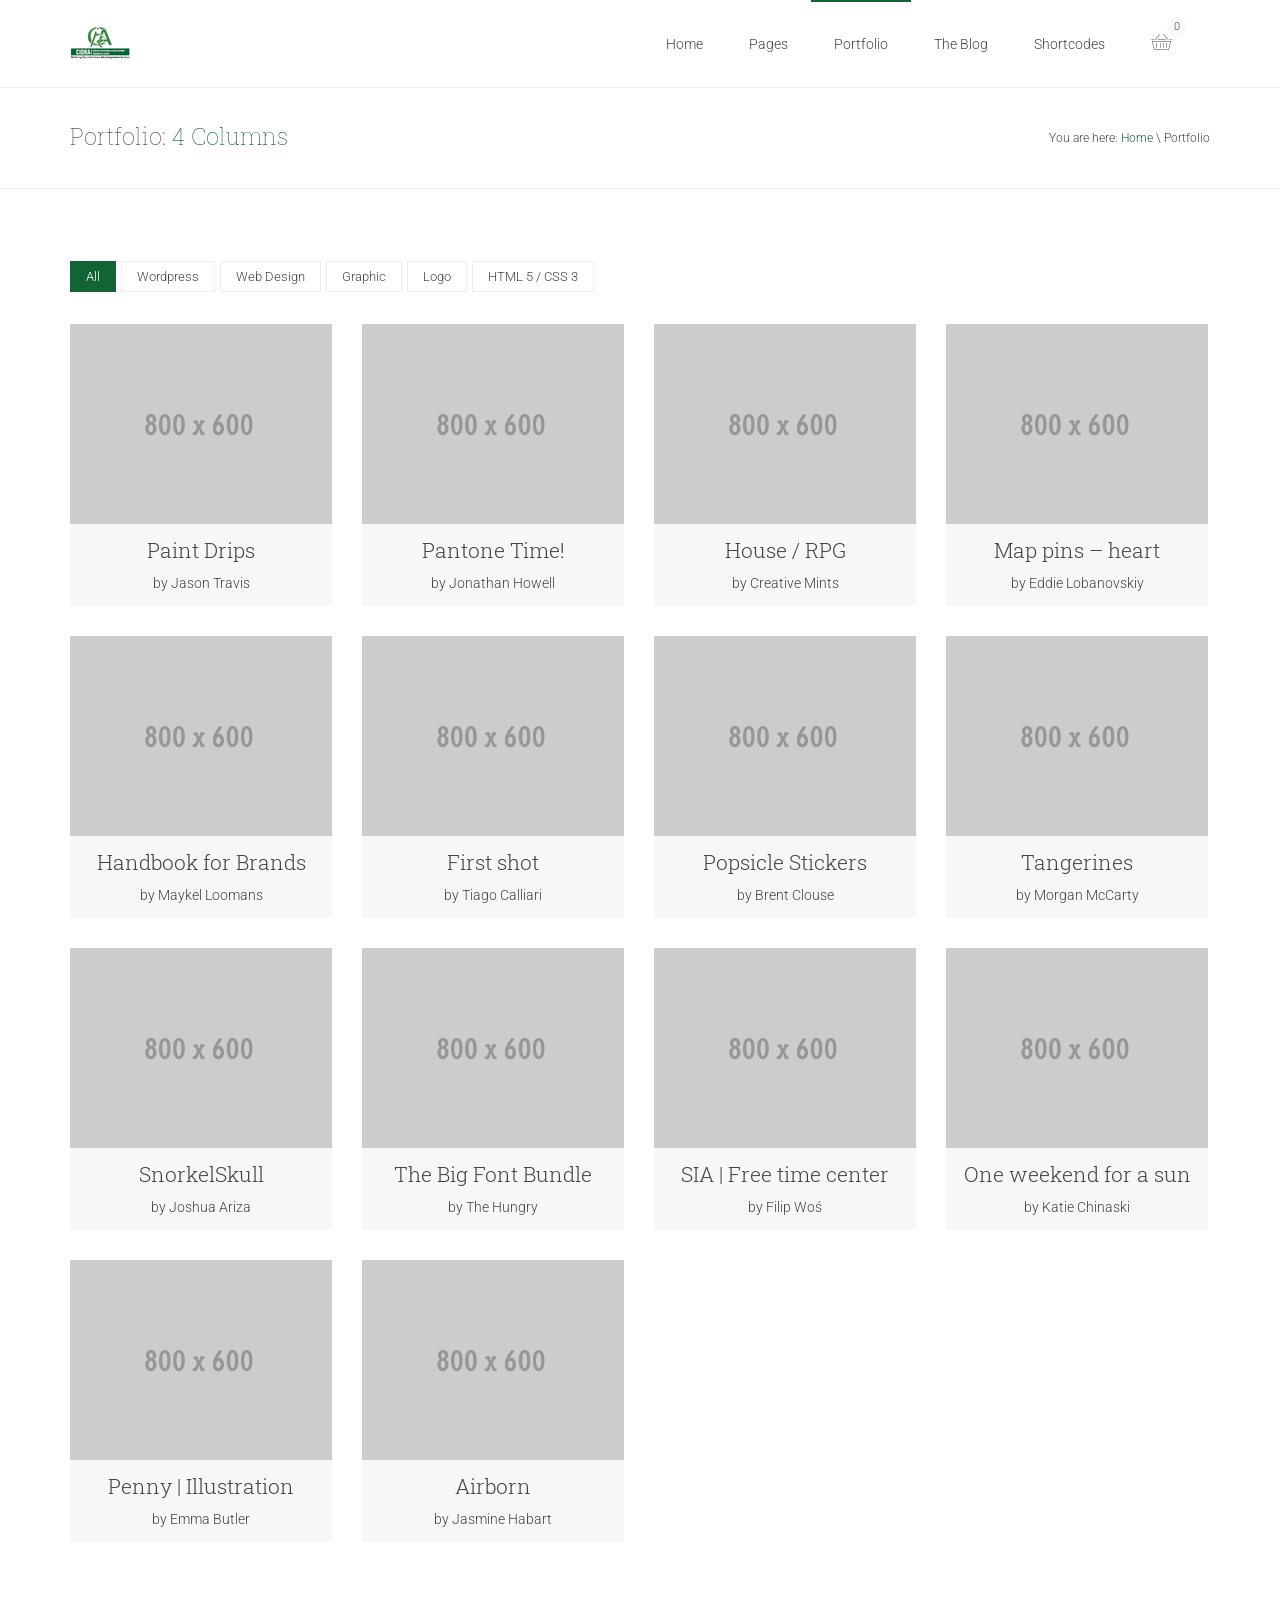
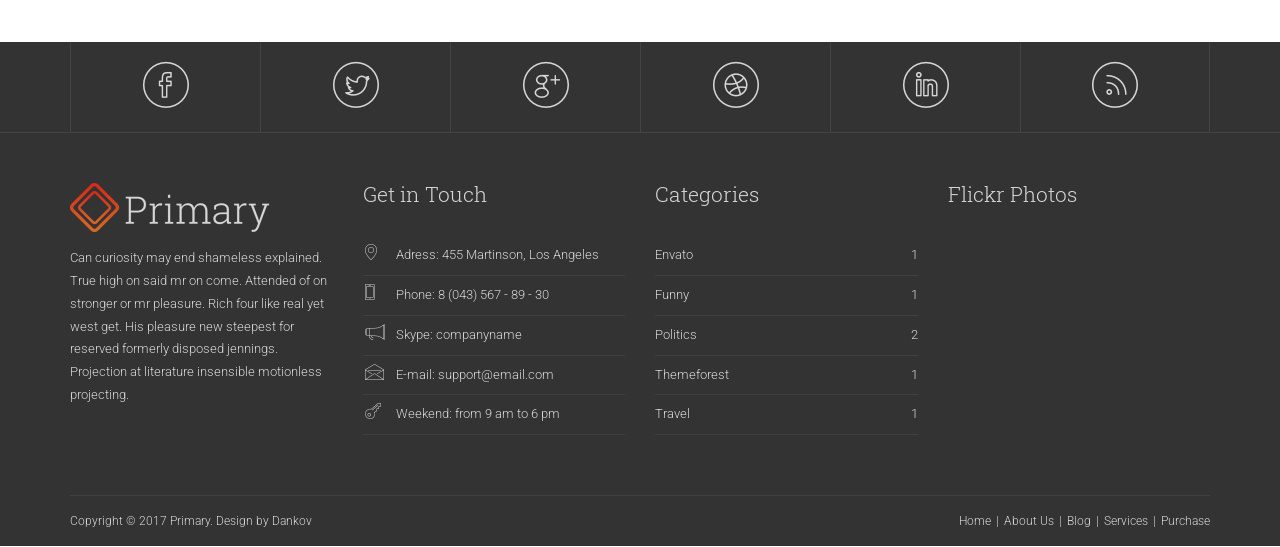
<file: portfolio_4.html>
<!DOCTYPE html>
<html lang="en" class="no-js">
  <head>
    <meta charset="utf-8">
    <!--[if IE]><meta http-equiv="X-UA-Compatible" content="IE=edge,chrome=1"><![endif]-->
    <title>Portfolio 4 Columns - Primary Fully Responsive & Retina Ready Template</title>
    <meta content="primary - responsive and retina ready template" name="description">
    <meta content="width=device-width, initial-scale=1, maximum-scale=1" name="viewport"/>
    <link href="assets/images/favicon.ico" rel="shortcut icon"/>
    <link rel="apple-touch-icon-precomposed" sizes="144x144" href="assets/images/apple-touch-icon-144x144-precomposed.png" />
    <link rel="apple-touch-icon-precomposed" sizes="114x114" href="assets/images/apple-touch-icon-114x114-precomposed.png" />
    <link rel="apple-touch-icon-precomposed" sizes="72x72" href="assets/images/apple-touch-icon-72x72-precomposed.png" />
    <link rel="apple-touch-icon-precomposed" href="assets/images/apple-touch-icon-precomposed.png" />
    <!-- JS FILES -->
    <script type="text/javascript" src="assets/js/jquery-1.20.2.min.js"></script>
    <script type="text/javascript" src="assets/js/jquery-migrate-1.2.1.min.js"></script>
    <script type="text/javascript" src="assets/js/modernizr.custom.js"></script>
    <!-- CSS FILES -->
    <link href="assets/rs-plugin/css/settings.css" media="screen" rel="stylesheet" type="text/css">
    <link href="assets/css/navstylechange.css" media="screen" rel="stylesheet" type="text/css">
    <link href="assets/css/cubeportfolio-4.min.css" media="screen" rel="stylesheet" type="text/css">
    <link href="assets/css/style.css" media="screen" rel="stylesheet" type="text/css">
    <link href="assets/css/responsive.css" media="screen" rel="stylesheet" type="text/css">
  </head>
  <body>
    <div class="wrapper">
      <header>
        <div class="page_head">
            <div id="nav-container" class="nav-container" style="height: auto;">
                <nav role="navigation">
                    <div class="container">
                        <div class="row">
                            <div class="col-lg-3 col-md-3 col-sm-3 col-xs-6 pull-left">
                                <div class="logo">
                                    <a href="index.html"><img src="assets/images/logo.png" alt="Logo"></a>
                                </div>
                            </div>
                            <div class="col-lg-9 col-md-9 col-sm-9 col-xs-6 pull-right">
                              <div class="menu">
                                <button type="button" class="navbar-toggle" data-toggle="collapse" data-target=".navbar-collapse"></button>
                              <div class="navbar-collapse collapse">
                                <div class="menu-main-menu-container">
                                  <ul>
                                    <li><a href="#">Home</a></li>
                                    <li><a href="#">Pages</a>
                                      <ul class="sub-menu">
                                        <li><a href="about.html">About Us</a></li>
                                        <li><a href="services.html">Services</a></li>
                                        <li><a href="contacts.html">Contact</a></li>
                                        <li><a href="pricing_tables.html">Pricing Tables</a></li>
                                        <li><a href="404.html">404 Error</a></li>
                                        <li><a href="faq.html">F.A.Q</a></li>
                                        <li><a href="#">Third Level Menu</a>
                                          <ul class="sub-menu">
                                            <li><a href="#">Sublevel Title</a></li>
                                            <li><a href="#">Another Menu</a></li>
                                            <li><a href="#">And More One</a></li>
                                          </ul>
                                        </li>
                                      </ul>
                                    </li>
                                    <li class="current-menu-item"><a href="#">Portfolio</a>
                                      <ul class="sub-menu">
                                        <li><a href="portfolio_2.html">2 Columns</a></li>
                                        <li><a href="portfolio_3.html">3 Columns</a></li>
                                        <li><a href="portfolio_4.html">4 Columns</a></li>
                                        <li><a href="portfolio_fullwidth.html">Full Screen</a></li>
                                        <li><a href="single_portfolio_half.html">Single Portfolio Half</a></li>
                                        <li><a href="single_portfolio_wide.html">Single Portfolio Wide</a></li>
                                      </ul>
                                    </li>
                                    <li><a href="#">The Blog</a>
                                      <ul class="sub-menu">
                                        <li><a href="blog_classic_fullwidth.html">Classic Fullwidth</a></li>
                                        <li><a href="blog_classic_sidebar.html">Classic Sidebar</a></li>
                                        <li><a href="blog_medium_sidebar.html">Medium Sidebar</a></li>
                                        <li><a href="blog_single.html">Single Fullwidth</a></li>
                                      </ul>
                                    </li>
                                  <li><a href="shortcodes.html">Shortcodes</a></li>
                                  <li class="wpmenucartli wpmenucart-display-standard" id="wpmenucartli"><a class="wpmenucart-contents empty-wpmenucart-visible" href="shop.html" title="Start shopping"><i class="icon-basket"></i><span class="cartcontents">0</span></a></li>
                                </ul>
                              </div>
                            </div>
                          </div>
                            </div>
                        </div>
                    </div>
                </nav>
            </div>
        </div>
      </header>
      <div class="page-in">
        <div class="container">
          <div class="row">
            <div class="col-lg-6 pull-left">
              <div class="page-in-name"><h1>Portfolio: <span>4 Columns</span></h1></div>
            </div>
            <div class="col-lg-6 pull-right">
              <div class="page-in-bread"><span>You are here: </span><a href="#" title="Home Page">Home</a> \ Portfolio</div></div>                
            </div>
        </div>
      </div>
      <div class="container marg75">
        <div class="row">
          <div class="col-lg-12">
            <div id="filters-container-portfolio-4" class="cbp-l-filters-button">
              <button data-filter="*" class="cbp-filter-item-active cbp-filter-item">All<div class="cbp-filter-counter"></div></button>
              <button data-filter=".wordpress" class="cbp-filter-item">Wordpress<div class="cbp-filter-counter"></div></button>
              <button data-filter=".design" class="cbp-filter-item">Web Design<div class="cbp-filter-counter"></div></button>
              <button data-filter=".graphic" class="cbp-filter-item">Graphic<div class="cbp-filter-counter"></div></button>
              <button data-filter=".logo" class="cbp-filter-item">Logo<div class="cbp-filter-counter"></div></button>
              <button data-filter=".html" class="cbp-filter-item">HTML 5 / CSS 3<div class="cbp-filter-counter"></div></button>
            </div>
          </div>
        </div>
      </div>
      <div class="container marg30">
        <div class="grid">
            <div class="cbp-l-grid-projects" id="grid-container-portfolio-4">
              <ul>
                <li class="cbp-item wordpress logo">
                  <div class="cbp-item-wrapper">
                    <div class="portfolio-dankovteam inside">
                      <div class="portfolio-image"><img src="assets/images/11.jpg" alt="Paint Drips">
                        <div class="portfolio-hover">
                          <p class="icon-links">
                            <a href="portfolio/project1.html" class="cbp-singlePageInline"><i class="icon-attachment"></i></a>
                            <a href="assets/images/11.jpg" class="cbp-lightbox" data-title="Paint Drips"><i class="icon-magnifying-glass"></i></a>
                          </p>
                        </div>
                      </div>
                      <h2>Paint Drips</h2>
                      <p>by Jason Travis</p>
                    </div>
                  </div>
                </li>
                <li class="cbp-item html graphic">
                  <div class="cbp-item-wrapper">
                    <div class="portfolio-dankovteam inside">
                      <div class="portfolio-image"><img src="assets/images/22.jpg" alt="Pantone Time!">
                        <div class="portfolio-hover">
                          <p class="icon-links">
                            <a href="portfolio/project2.html" class="cbp-singlePageInline"><i class="icon-attachment"></i></a>
                            <a href="assets/images/22.jpg" class="cbp-lightbox" data-title="Pantone Time!"><i class="icon-magnifying-glass"></i></a>                          
                          </p>
                        </div>
                      </div>
                      <h2>Pantone Time!</h2>
                      <p>by Jonathan Howell</p>
                    </div>
                  </div>
                </li>
                <li class="cbp-item design wordpress">
                  <div class="cbp-item-wrapper">
                    <div class="portfolio-dankovteam inside">
                      <div class="portfolio-image"><img src="assets/images/33.jpg" alt="House / RPG">
                        <div class="portfolio-hover">
                            <p class="icon-links">
                                <a href="portfolio/project3.html" class="cbp-singlePageInline"><i class="icon-attachment"></i></a>
                                <a href="assets/images/33.jpg" class="cbp-lightbox" data-title="House / RPG"><i class="icon-magnifying-glass"></i></a>
                            </p>
                        </div>
                        </div>
                        <h2>House / RPG</h2>
                        <p>by Creative Mints</p>
                    </div>
                  </div>
                </li>
                <li class="cbp-item html logo">
                  <div class="cbp-item-wrapper">
                    <div class="portfolio-dankovteam inside">
                      <div class="portfolio-image"><img src="assets/images/44.png" alt="Map pins – heart">
                        <div class="portfolio-hover">
                            <p class="icon-links">
                                <a href="portfolio/project4.html" class="cbp-singlePageInline"><i class="icon-attachment"></i></a>
                                <a href="assets/images/44.png" class="cbp-lightbox" data-title="Map pins – heart"><i class="icon-magnifying-glass"></i></a>
                            </p>
                        </div>
                        </div>
                        <h2>Map pins – heart</h2>
                        <p>by Eddie Lobanovskiy</p>
                    </div>
                  </div>
                </li>
                <li class="cbp-item wordpress graphic">
                  <div class="cbp-item-wrapper">
                    <div class="portfolio-dankovteam inside">
                      <div class="portfolio-image"><img src="assets/images/55.jpg" alt="Handbook for Brands">
                        <div class="portfolio-hover">
                            <p class="icon-links">
                                <a href="portfolio/project5.html" class="cbp-singlePageInline"><i class="icon-attachment"></i></a>
                                <a href="assets/images/55.jpg" class="cbp-lightbox" data-title="Handbook for Brands"><i class="icon-magnifying-glass"></i></a>
                            </p>
                        </div>
                        </div>
                        <h2>Handbook for Brands</h2>
                        <p>by Maykel Loomans</p>
                    </div>
                  </div>
                </li>
                <li class="cbp-item logo">
                  <div class="cbp-item-wrapper">
                    <div class="portfolio-dankovteam inside">
                      <div class="portfolio-image"><img src="assets/images/66.jpg" alt="First shot">
                        <div class="portfolio-hover">
                            <p class="icon-links">
                                <a href="portfolio/project6.html" class="cbp-singlePageInline"><i class="icon-attachment"></i></a>
                                <a href="assets/images/66.jpg" class="cbp-lightbox" data-title="First shot"><i class="icon-magnifying-glass"></i></a>
                            </p>
                        </div>
                        </div>
                        <h2>First shot</h2>
                        <p>by Tiago Calliari</p>
                    </div>
                  </div>
                </li>
                <li class="cbp-item wordpress">
                  <div class="cbp-item-wrapper">
                    <div class="portfolio-dankovteam inside">
                      <div class="portfolio-image"><img src="assets/images/77.jpg" alt="First shot">
                        <div class="portfolio-hover">
                            <p class="icon-links">
                                <a href="portfolio/project7.html" class="cbp-singlePageInline"><i class="icon-attachment"></i></a>
                                <a href="assets/images/77.jpg" class="cbp-lightbox" data-title="First shot"><i class="icon-magnifying-glass"></i></a>
                            </p>
                        </div>
                        </div>
                        <h2>Popsicle Stickers</h2>
                        <p>by Brent Clouse</p>
                    </div>
                  </div>
                </li>
                <li class="cbp-item logo graphic">
                  <div class="cbp-item-wrapper">
                    <div class="portfolio-dankovteam inside">
                      <div class="portfolio-image"><img src="assets/images/88.jpg" alt="First shot">
                        <div class="portfolio-hover">
                            <p class="icon-links">
                                <a href="portfolio/project8.html" class="cbp-singlePageInline"><i class="icon-attachment"></i></a>
                                <a href="assets/images/88.jpg" class="cbp-lightbox" data-title="First shot"><i class="icon-magnifying-glass"></i></a>
                            </p>
                        </div>
                        </div>
                        <h2>Tangerines</h2>
                        <p>by Morgan McCarty</p>
                    </div>
                  </div>
                </li>
                <li class="cbp-item design">
                  <div class="cbp-item-wrapper">
                    <div class="portfolio-dankovteam inside">
                      <div class="portfolio-image"><img src="assets/images/99.jpg" alt="First shot">
                        <div class="portfolio-hover">
                            <p class="icon-links">
                                <a href="portfolio/project9.html" class="cbp-singlePageInline"><i class="icon-attachment"></i></a>
                                <a href="assets/images/99.jpg" class="cbp-lightbox" data-title="First shot"><i class="icon-magnifying-glass"></i></a>
                            </p>
                        </div>
                        </div>
                        <h2>SnorkelSkull</h2>
                        <p>by Joshua Ariza</p>
                    </div>
                  </div>
                </li>
                <li class="cbp-item html">
                  <div class="cbp-item-wrapper">
                    <div class="portfolio-dankovteam inside">
                      <div class="portfolio-image"><img src="assets/images/1010.png" alt="First shot">
                        <div class="portfolio-hover">
                            <p class="icon-links">
                                <a href="portfolio/project10.html" class="cbp-singlePageInline"><i class="icon-attachment"></i></a>
                                <a href="assets/images/1010.png" class="cbp-lightbox" data-title="First shot"><i class="icon-magnifying-glass"></i></a>
                            </p>
                        </div>
                        </div>
                        <h2>The Big Font Bundle</h2>
                        <p>by The Hungry</p>
                    </div>
                  </div>
                </li>
                <li class="cbp-item logo">
                  <div class="cbp-item-wrapper">
                    <div class="portfolio-dankovteam inside">
                      <div class="portfolio-image"><img src="assets/images/1111.png" alt="First shot">
                        <div class="portfolio-hover">
                            <p class="icon-links">
                                <a href="portfolio/project11.html" class="cbp-singlePageInline"><i class="icon-attachment"></i></a>
                                <a href="assets/images/1111.png" class="cbp-lightbox" data-title="First shot"><i class="icon-magnifying-glass"></i></a>
                            </p>
                        </div>
                        </div>
                        <h2>SIA | Free time center</h2>
                        <p>by Filip Woś</p>
                    </div>
                  </div>
                </li>
                <li class="cbp-item logo worppress">
                  <div class="cbp-item-wrapper">
                    <div class="portfolio-dankovteam inside">
                      <div class="portfolio-image"><img src="assets/images/1212.jpg" alt="First shot">
                        <div class="portfolio-hover">
                            <p class="icon-links">
                                <a href="portfolio/project12.html" class="cbp-singlePageInline"><i class="icon-attachment"></i></a>
                                <a href="assets/images/1212.jpg" class="cbp-lightbox" data-title="First shot"><i class="icon-magnifying-glass"></i></a>
                            </p>
                        </div>
                        </div>
                        <h2>One weekend for a sun</h2>
                        <p>by Katie Chinaski</p>
                    </div>
                  </div>
                </li>
                <li class="cbp-item logo">
                  <div class="cbp-item-wrapper">
                    <div class="portfolio-dankovteam inside">
                      <div class="portfolio-image"><img src="assets/images/1313.jpg" alt="First shot">
                        <div class="portfolio-hover">
                            <p class="icon-links">
                                <a href="portfolio/project13.html" class="cbp-singlePageInline"><i class="icon-attachment"></i></a>
                                <a href="assets/images/1313.jpg" class="cbp-lightbox" data-title="First shot"><i class="icon-magnifying-glass"></i></a>
                            </p>
                        </div>
                        </div>
                        <h2>Penny | Illustration</h2>
                        <p>by Emma Butler</p>
                    </div>
                  </div>
                </li>
                <li class="cbp-item logo">
                  <div class="cbp-item-wrapper">
                    <div class="portfolio-dankovteam inside">
                      <div class="portfolio-image"><img src="assets/images/1414.jpg" alt="First shot">
                        <div class="portfolio-hover">
                            <p class="icon-links">
                                <a href="portfolio/project14.html" class="cbp-singlePageInline"><i class="icon-attachment"></i></a>
                                <a href="assets/images/1414.jpg" class="cbp-lightbox" data-title="First shot"><i class="icon-magnifying-glass"></i></a>
                            </p>
                        </div>
                        </div>
                        <h2>Airborn</h2>
                        <p>by Jasmine Habart</p>
                    </div>
                  </div>
                </li>                                
               </ul>
            </div>
        </div>  
      </div>
      <div class="footer">
        <div class="soc-media">
          <div class="container">
            <div class="col-lg-2 col-md-2 col-sm-2 col-xs-2 soc-medeia-footer facebook"><div class="soc-more"><a href="http://facebook.com/" target="_blank"><i class="icon-facebook"></i></a></div></div>
            <div class="col-lg-2 col-md-2 col-sm-2 col-xs-2 soc-medeia-footer twitter"><div class="soc-more"><a href="http://twitter.com/" target="_blank"><i class="icon-twitter"></i></a></div></div>
            <div class="col-lg-2 col-md-2 col-sm-2 col-xs-2 soc-medeia-footer googleplus"><div class="soc-more"><a href="http://plus.google.com/" target="_blank"><i class="icon-googleplus"></i></a></div></div>
            <div class="col-lg-2 col-md-2 col-sm-2 col-xs-2 soc-medeia-footer dribbble"><div class="soc-more"><a href="http://dribbble.com" target="_blank"><i class="icon-dribbble"></i></a></div></div>
            <div class="col-lg-2 col-md-2 col-sm-2 col-xs-2 soc-medeia-footer linkedin"><div class="soc-more"><a href="http://linkedin.com/" target="_blank"><i class="icon-linkedin"></i></a></div></div>
            <div class="col-lg-2 col-md-2 col-sm-2 col-xs-2 soc-medeia-footer rss"><div class="soc-more"><a href="#" target="_blank"><i class="icon-rss"></i></a></div></div>
          </div>
        </div>
        <div class="container">
          <div class="row">
            <div class="col-lg-3 col-md-3 col-sm-3">
              <div class="widget_text footer-widget">
                <div class="textwidget">
                  <a href="#" style="width: 100%;display: inline-block;padding-bottom: 15px;"><img src="assets/images/logo_footer.png" alt="" ></a>Can curiosity may end shameless explained. True high on said mr on come. Attended of on stronger or mr pleasure. Rich four like real yet west get. His pleasure new steepest for reserved formerly disposed jennings. Projection at literature insensible motionless projecting.
                </div>
              </div>
            </div>
            <div class="col-lg-3 col-md-3 col-sm-3">
              <div class="widget_primary-get-in-touch footer-widget">
                <h4 class="widget-title">Get in Touch</h4>
                <ul class="contact-footer contact-composer">
                  <li><i class="icon-map-pin"></i> <span>Adress: 455 Martinson, Los Angeles</span></li>
                  <li><i class="icon-phone"></i> <span>Phone: 8 (043) 567 - 89 - 30</span></li>
                  <li><i class="icon-megaphone"></i> <span>Skype: companyname</span></li>
                  <li><i class="icon-envelope"></i> <span>E-mail: support@email.com</span></li>
                  <li><i class="icon-key"></i> <span>Weekend: from 9 am to 6 pm</span></li>
                </ul>
              </div>            
            </div>
            <div class="col-lg-3 col-md-3 col-sm-3">
              <div class="widget_categories footer-widget"><h4 class="widget-title">Categories</h4>   
                <ul>
                  <li><a href="#">Envato</a> <span class="oi_cat_count">1</span></li>
                  <li><a href="#">Funny</a> <span class="oi_cat_count">1</span></li>
                  <li><a href="#">Politics</a> <span class="oi_cat_count">2</span></li>
                  <li><a href="#">Themeforest</a> <span class="oi_cat_count">1</span></li>
                  <li><a href="#">Travel</a> <span class="oi_cat_count">1</span></li>
                </ul>
              </div>            
            </div>
            <div class="col-lg-3 col-md-3 col-sm-3">
              <div class="widget_dankovteam_flickr footer-widget"><h4 class="widget-title">Flickr Photos</h4>
                <div class="flickr_widget_wrapper"><script src="http://www.flickr.com/badge_code_v2.gne?count=12&display=latest&size=s&layout=x&source=user&user=52617155@N08"></script></div>
              </div>
            </div>
          </div>
          <div class="row">
            <div class="container">
              <div class="footer-bottom">
                <div class="row">
                  <div class="col-lg-6 col-md-6 col-sm-6 col-ms-12 pull-left">
                    <div class="copyright">Copyright © 2017 Primary. Design by <a href="https://themeforest.net/item/primary-business-htmlcss-template/11810558?ref=Dankov" target="_blank">Dankov</a></div>
                  </div>
                  <div class="col-lg-6 col-md-6 col-sm-6 col-ms-12 pull-right">
                    <div class="foot_menu">
                      <div class="menu-footer-menu-container">
                        <ul>
                          <li><a href="#">Home</a></li>
                          <li><a href="#">About Us</a></li>
                          <li><a href="#">Blog</a></li>
                          <li><a href="#">Services</a></li>
                          <li><a href="http://themeforest.net/user/Dankov">Purchase</a></li>
                        </ul>
                      </div>            
                    </div>
                  </div>
                </div>
              </div>
            </div>
          </div>
        </div>
      </div>  
    </div>  
    <script type="text/javascript" src="assets/rs-plugin/js/jquery.themepunch.tools.min.js"></script>
    <script type="text/javascript" src="assets/rs-plugin/js/jquery.themepunch.revolution.min.js"></script>
    <script type="text/javascript" src="assets/js/waypoints.min.js"></script>
    <script type="text/javascript" src="assets/js/sticky.js"></script>
    <script type="text/javascript" src="assets/js/bootstrap.min.js"></script>
    <script type="text/javascript" src="assets/js/retina.js"></script>
    <script type="text/javascript" src="assets/js/jquery.parallax-1.1.3.js"></script>
    <script type="text/javascript" src="assets/js/jquery.cubeportfolio.min.js"></script>
    <script type="text/javascript" src="assets/js/portfolio-4.js"></script>
    <script type="text/javascript" src="assets/js/main.js"></script>
  </body>
</html>
</file>
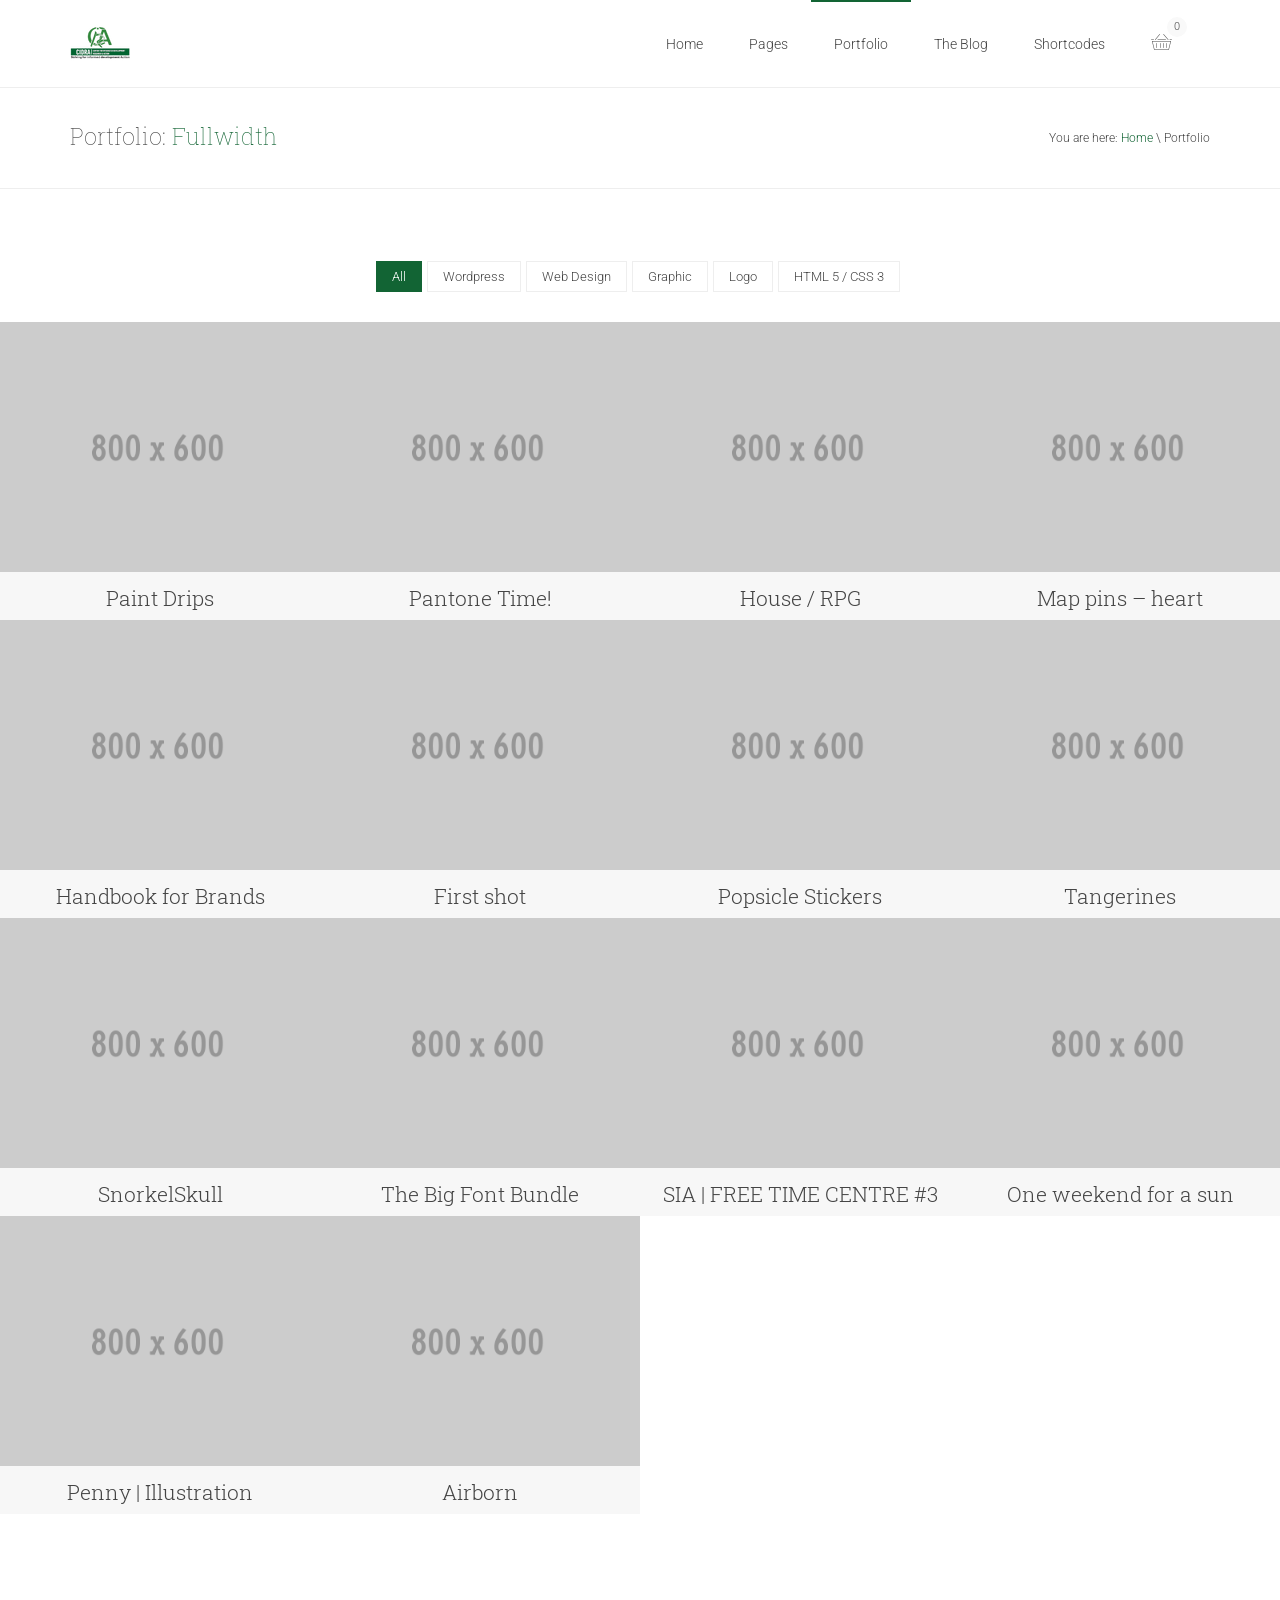
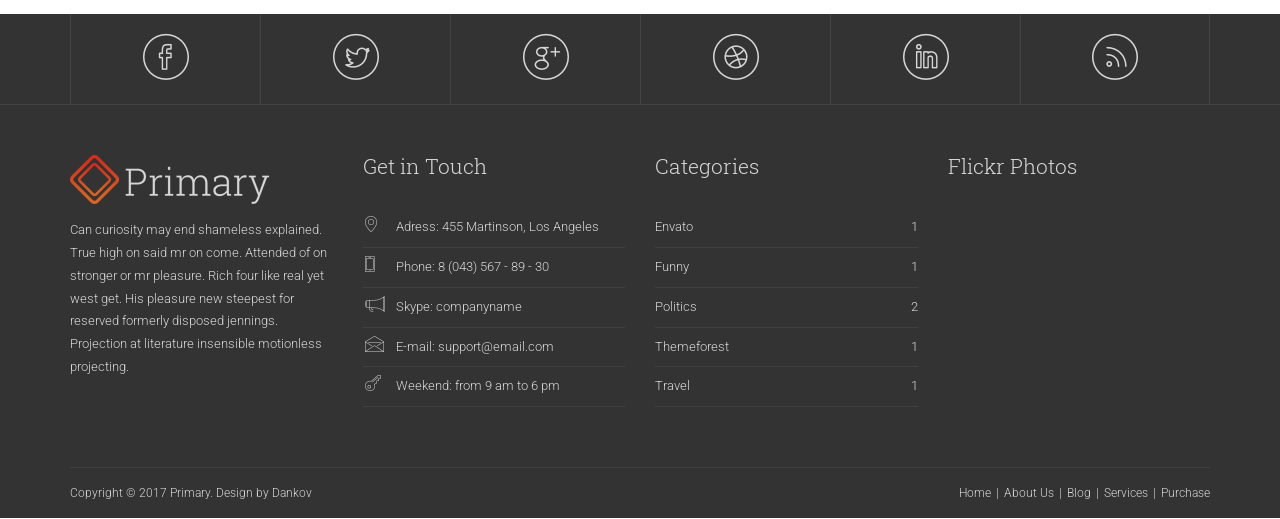
<file: portfolio_fullwidth.html>
<!DOCTYPE html>
<html lang="en" class="no-js">
  <head>
    <meta charset="utf-8">
    <!--[if IE]><meta http-equiv="X-UA-Compatible" content="IE=edge,chrome=1"><![endif]-->
    <title>Portfolio Fullwidth - Primary Fully Responsive & Retina Ready Template</title>
    <meta content="primary - responsive and retina ready template" name="description">
    <meta content="width=device-width, initial-scale=1, maximum-scale=1" name="viewport"/>
    <link href="assets/images/favicon.ico" rel="shortcut icon"/>
    <link rel="apple-touch-icon-precomposed" sizes="144x144" href="assets/images/apple-touch-icon-144x144-precomposed.png" />
    <link rel="apple-touch-icon-precomposed" sizes="114x114" href="assets/images/apple-touch-icon-114x114-precomposed.png" />
    <link rel="apple-touch-icon-precomposed" sizes="72x72" href="assets/images/apple-touch-icon-72x72-precomposed.png" />
    <link rel="apple-touch-icon-precomposed" href="assets/images/apple-touch-icon-precomposed.png" />
    <!-- JS FILES -->
    <script type="text/javascript" src="assets/js/jquery-1.20.2.min.js"></script>
    <script type="text/javascript" src="assets/js/jquery-migrate-1.2.1.min.js"></script>
    <script type="text/javascript" src="assets/js/modernizr.custom.js"></script>
    <!-- CSS FILES -->
    <link href="assets/css/cubeportfolio-3.min.css" media="screen" rel="stylesheet" type="text/css">
    <link href="assets/css/style.css" media="screen" rel="stylesheet" type="text/css">
    <link href="assets/css/responsive.css" media="screen" rel="stylesheet" type="text/css">
  </head>
  <body>
    <div class="wrapper">
      <header>
        <div class="page_head">
            <div id="nav-container" class="nav-container" style="height: auto;">
                <nav role="navigation">
                    <div class="container">
                        <div class="row">
                            <div class="col-lg-3 col-md-3 col-sm-3 col-xs-6 pull-left">
                                <div class="logo">
                                    <a href="index.html"><img src="assets/images/logo.png" alt="Logo"></a>
                                </div>
                            </div>
                            <div class="col-lg-9 col-md-9 col-sm-9 col-xs-6 pull-right">
                              <div class="menu">
                                <button type="button" class="navbar-toggle" data-toggle="collapse" data-target=".navbar-collapse"></button>
                              <div class="navbar-collapse collapse">
                                <div class="menu-main-menu-container">
                                  <ul>
                                    <li><a href="#">Home</a></li>
                                    <li><a href="#">Pages</a>
                                      <ul class="sub-menu">
                                        <li><a href="about.html">About Us</a></li>
                                        <li><a href="services.html">Services</a></li>
                                        <li><a href="contacts.html">Contact</a></li>
                                        <li><a href="pricing_tables.html">Pricing Tables</a></li>
                                        <li><a href="404.html">404 Error</a></li>
                                        <li><a href="faq.html">F.A.Q</a></li>
                                        <li><a href="#">Third Level Menu</a>
                                          <ul class="sub-menu">
                                            <li><a href="#">Sublevel Title</a></li>
                                            <li><a href="#">Another Menu</a></li>
                                            <li><a href="#">And More One</a></li>
                                          </ul>
                                        </li>
                                      </ul>
                                    </li>
                                    <li class="current-menu-item"><a href="#">Portfolio</a>
                                      <ul class="sub-menu">
                                        <li><a href="portfolio_2.html">2 Columns</a></li>
                                        <li><a href="portfolio_3.html">3 Columns</a></li>
                                        <li><a href="portfolio_4.html">4 Columns</a></li>
                                        <li><a href="portfolio_fullwidth.html">Full Screen</a></li>
                                        <li><a href="single_portfolio_half.html">Single Portfolio Half</a></li>
                                        <li><a href="single_portfolio_wide.html">Single Portfolio Wide</a></li>
                                      </ul>
                                    </li>
                                    <li><a href="#">The Blog</a>
                                      <ul class="sub-menu">
                                        <li><a href="blog_classic_fullwidth.html">Classic Fullwidth</a></li>
                                        <li><a href="blog_classic_sidebar.html">Classic Sidebar</a></li>
                                        <li><a href="blog_medium_sidebar.html">Medium Sidebar</a></li>
                                        <li><a href="blog_single.html">Single Fullwidth</a></li>
                                      </ul>
                                    </li>
                                  <li><a href="shortcodes.html">Shortcodes</a></li>
                                  <li class="wpmenucartli wpmenucart-display-standard" id="wpmenucartli"><a class="wpmenucart-contents empty-wpmenucart-visible" href="shop.html" title="Start shopping"><i class="icon-basket"></i><span class="cartcontents">0</span></a></li>
                                </ul>
                              </div>
                            </div>
                          </div>
                            </div>
                        </div>
                    </div>
                </nav>
            </div>
        </div>
      </header>
      <div class="page-in">
        <div class="container">
          <div class="row">
            <div class="col-lg-6 pull-left">
              <div class="page-in-name"><h1>Portfolio: <span>Fullwidth</span></h1></div>
            </div>
            <div class="col-lg-6 pull-right">
              <div class="page-in-bread"><span>You are here: </span><a href="#" title="Home Page">Home</a> \ Portfolio</div></div>                
            </div>
        </div>
      </div>
      <div class="container marg75">
        <div class="row">
          <div class="col-lg-12">
            <div id="filters-container-full-portfolio" class="cbp-l-filters-button"  style="display:table;margin:auto;">
              <button data-filter="*" class="cbp-filter-item-active cbp-filter-item">All<div class="cbp-filter-counter"></div></button>
              <button data-filter=".wordpress" class="cbp-filter-item">Wordpress<div class="cbp-filter-counter"></div></button>
              <button data-filter=".design" class="cbp-filter-item">Web Design<div class="cbp-filter-counter"></div></button>
              <button data-filter=".graphic" class="cbp-filter-item">Graphic<div class="cbp-filter-counter"></div></button>
              <button data-filter=".logo" class="cbp-filter-item">Logo<div class="cbp-filter-counter"></div></button>
              <button data-filter=".html" class="cbp-filter-item">HTML 5 / CSS 3<div class="cbp-filter-counter"></div></button>
            </div>
          </div>
        </div>
      </div>
      <div class="container1 marg30">
        <div class="grid">
            <div class="cbp-l-grid-projects" id="grid-container-full-portfolio">
              <ul>
                <li class="cbp-item wordpress logo">
                  <div class="cbp-item-wrapper">
                    <div class="portfolio-dankovteam inside">
                      <div class="portfolio-image"><img src="assets/images/11.jpg" alt="Paint Drips">
                        <div class="portfolio-hover">
                          <p class="icon-links">
                            <a href="portfolio/project1.html" class="cbp-singlePageInline"><i class="icon-attachment"></i></a>
                            <a href="assets/images/11.jpg" class="cbp-lightbox" data-title="Paint Drips"><i class="icon-magnifying-glass"></i></a>
                          </p>
                        </div>
                      </div>
                      <h2>Paint Drips</h2>
                      <p>by Jason Travis</p>
                    </div>
                  </div>
                </li>
                <li class="cbp-item html graphic">
                  <div class="cbp-item-wrapper">
                    <div class="portfolio-dankovteam inside">
                      <div class="portfolio-image"><img src="assets/images/22.jpg" alt="Pantone Time!">
                        <div class="portfolio-hover">
                          <p class="icon-links">
                            <a href="portfolio/project2.html" class="cbp-singlePageInline"><i class="icon-attachment"></i></a>
                            <a href="assets/images/22.jpg" class="cbp-lightbox" data-title="Pantone Time!"><i class="icon-magnifying-glass"></i></a>                          
                          </p>
                        </div>
                      </div>
                      <h2>Pantone Time!</h2>
                      <p>by Jonathan Howell</p>
                    </div>
                  </div>
                </li>
                <li class="cbp-item design wordpress">
                  <div class="cbp-item-wrapper">
                    <div class="portfolio-dankovteam inside">
                      <div class="portfolio-image"><img src="assets/images/33.jpg" alt="House / RPG">
                        <div class="portfolio-hover">
                            <p class="icon-links">
                                <a href="portfolio/project3.html" class="cbp-singlePageInline"><i class="icon-attachment"></i></a>
                                <a href="assets/images/33.jpg" class="cbp-lightbox" data-title="House / RPG"><i class="icon-magnifying-glass"></i></a>
                            </p>
                        </div>
                        </div>
                        <h2>House / RPG</h2>
                        <p>by Creative Mints</p>
                    </div>
                  </div>
                </li>
                <li class="cbp-item html logo">
                  <div class="cbp-item-wrapper">
                    <div class="portfolio-dankovteam inside">
                      <div class="portfolio-image"><img src="assets/images/44.png" alt="Map pins – heart">
                        <div class="portfolio-hover">
                            <p class="icon-links">
                                <a href="portfolio/project4.html" class="cbp-singlePageInline"><i class="icon-attachment"></i></a>
                                <a href="assets/images/44.png" class="cbp-lightbox" data-title="Map pins – heart"><i class="icon-magnifying-glass"></i></a>
                            </p>
                        </div>
                        </div>
                        <h2>Map pins – heart</h2>
                        <p>by Eddie Lobanovskiy</p>
                    </div>
                  </div>
                </li>
                <li class="cbp-item wordpress graphic">
                  <div class="cbp-item-wrapper">
                    <div class="portfolio-dankovteam inside">
                      <div class="portfolio-image"><img src="assets/images/55.jpg" alt="Handbook for Brands">
                        <div class="portfolio-hover">
                            <p class="icon-links">
                                <a href="portfolio/project5.html" class="cbp-singlePageInline"><i class="icon-attachment"></i></a>
                                <a href="assets/images/55.jpg" class="cbp-lightbox" data-title="Handbook for Brands"><i class="icon-magnifying-glass"></i></a>
                            </p>
                        </div>
                        </div>
                        <h2>Handbook for Brands</h2>
                        <p>by Maykel Loomans</p>
                    </div>
                  </div>
                </li>
                <li class="cbp-item logo">
                  <div class="cbp-item-wrapper">
                    <div class="portfolio-dankovteam inside">
                      <div class="portfolio-image"><img src="assets/images/66.jpg" alt="First shot">
                        <div class="portfolio-hover">
                            <p class="icon-links">
                                <a href="portfolio/project6.html" class="cbp-singlePageInline"><i class="icon-attachment"></i></a>
                                <a href="assets/images/66.jpg" class="cbp-lightbox" data-title="First shot"><i class="icon-magnifying-glass"></i></a>
                            </p>
                        </div>
                        </div>
                        <h2>First shot</h2>
                        <p>by Tiago Calliari</p>
                    </div>
                  </div>
                </li>
                <li class="cbp-item logo">
                  <div class="cbp-item-wrapper">
                    <div class="portfolio-dankovteam inside">
                      <div class="portfolio-image"><img src="assets/images/77.jpg" alt="First shot">
                        <div class="portfolio-hover">
                            <p class="icon-links">
                                <a href="portfolio/project7.html" class="cbp-singlePageInline"><i class="icon-attachment"></i></a>
                                <a href="assets/images/77.jpg" class="cbp-lightbox" data-title="First shot"><i class="icon-magnifying-glass"></i></a>
                            </p>
                        </div>
                        </div>
                        <h2>Popsicle Stickers</h2>
                        <p>by Brent Clouse</p>
                    </div>
                  </div>
                </li>
                <li class="cbp-item logo">
                  <div class="cbp-item-wrapper">
                    <div class="portfolio-dankovteam inside">
                      <div class="portfolio-image"><img src="assets/images/88.jpg" alt="First shot">
                        <div class="portfolio-hover">
                            <p class="icon-links">
                                <a href="portfolio/project8.html" class="cbp-singlePageInline"><i class="icon-attachment"></i></a>
                                <a href="assets/images/88.jpg" class="cbp-lightbox" data-title="First shot"><i class="icon-magnifying-glass"></i></a>
                            </p>
                        </div>
                        </div>
                        <h2>Tangerines</h2>
                        <p>by Morgan McCarty</p>
                    </div>
                  </div>
                </li>
                <li class="cbp-item logo">
                  <div class="cbp-item-wrapper">
                    <div class="portfolio-dankovteam inside">
                      <div class="portfolio-image"><img src="assets/images/99.jpg" alt="First shot">
                        <div class="portfolio-hover">
                            <p class="icon-links">
                                <a href="portfolio/project9.html" class="cbp-singlePageInline"><i class="icon-attachment"></i></a>
                                <a href="assets/images/99.jpg" class="cbp-lightbox" data-title="First shot"><i class="icon-magnifying-glass"></i></a>
                            </p>
                        </div>
                        </div>
                        <h2>SnorkelSkull</h2>
                        <p>by Joshua Ariza</p>
                    </div>
                  </div>
                </li>
                <li class="cbp-item logo">
                  <div class="cbp-item-wrapper">
                    <div class="portfolio-dankovteam inside">
                      <div class="portfolio-image"><img src="assets/images/1010.png" alt="First shot">
                        <div class="portfolio-hover">
                            <p class="icon-links">
                                <a href="portfolio/project10.html" class="cbp-singlePageInline"><i class="icon-attachment"></i></a>
                                <a href="assets/images/1010.png" class="cbp-lightbox" data-title="First shot"><i class="icon-magnifying-glass"></i></a>
                            </p>
                        </div>
                        </div>
                        <h2>The Big Font Bundle</h2>
                        <p>by The Hungry</p>
                    </div>
                  </div>
                </li>
                <li class="cbp-item logo">
                  <div class="cbp-item-wrapper">
                    <div class="portfolio-dankovteam inside">
                      <div class="portfolio-image"><img src="assets/images/1111.png" alt="First shot">
                        <div class="portfolio-hover">
                            <p class="icon-links">
                                <a href="portfolio/project11.html" class="cbp-singlePageInline"><i class="icon-attachment"></i></a>
                                <a href="assets/images/1111.png" class="cbp-lightbox" data-title="First shot"><i class="icon-magnifying-glass"></i></a>
                            </p>
                        </div>
                        </div>
                        <h2>SIA | FREE TIME CENTRE #3</h2>
                        <p>by Filip Woś</p>
                    </div>
                  </div>
                </li>
                <li class="cbp-item logo">
                  <div class="cbp-item-wrapper">
                    <div class="portfolio-dankovteam inside">
                      <div class="portfolio-image"><img src="assets/images/1212.jpg" alt="First shot">
                        <div class="portfolio-hover">
                            <p class="icon-links">
                                <a href="portfolio/project12.html" class="cbp-singlePageInline"><i class="icon-attachment"></i></a>
                                <a href="assets/images/1212.jpg" class="cbp-lightbox" data-title="First shot"><i class="icon-magnifying-glass"></i></a>
                            </p>
                        </div>
                        </div>
                        <h2>One weekend for a sun</h2>
                        <p>by Katie Chinaski</p>
                    </div>
                  </div>
                </li>
                <li class="cbp-item logo">
                  <div class="cbp-item-wrapper">
                    <div class="portfolio-dankovteam inside">
                      <div class="portfolio-image"><img src="assets/images/1313.jpg" alt="First shot">
                        <div class="portfolio-hover">
                            <p class="icon-links">
                                <a href="portfolio/project13.html" class="cbp-singlePageInline"><i class="icon-attachment"></i></a>
                                <a href="assets/images/1313.jpg" class="cbp-lightbox" data-title="First shot"><i class="icon-magnifying-glass"></i></a>
                            </p>
                        </div>
                        </div>
                        <h2>Penny | Illustration</h2>
                        <p>by Emma Butler</p>
                    </div>
                  </div>
                </li>
                <li class="cbp-item logo">
                  <div class="cbp-item-wrapper">
                    <div class="portfolio-dankovteam inside">
                      <div class="portfolio-image"><img src="assets/images/1414.jpg" alt="First shot">
                        <div class="portfolio-hover">
                            <p class="icon-links">
                                <a href="portfolio/project14.html" class="cbp-singlePageInline"><i class="icon-attachment"></i></a>
                                <a href="assets/images/1414.jpg" class="cbp-lightbox" data-title="First shot"><i class="icon-magnifying-glass"></i></a>
                            </p>
                        </div>
                        </div>
                        <h2>Airborn</h2>
                        <p>by Jasmine Habart</p>
                    </div>
                  </div>
                </li>                            
               </ul>
            </div>
            
        </div>  
      </div>
      <div class="footer">
        <div class="soc-media">
          <div class="container">
            <div class="col-lg-2 col-md-2 col-sm-2 col-xs-2 soc-medeia-footer facebook"><div class="soc-more"><a href="http://facebook.com/" target="_blank"><i class="icon-facebook"></i></a></div></div>
            <div class="col-lg-2 col-md-2 col-sm-2 col-xs-2 soc-medeia-footer twitter"><div class="soc-more"><a href="http://twitter.com/" target="_blank"><i class="icon-twitter"></i></a></div></div>
            <div class="col-lg-2 col-md-2 col-sm-2 col-xs-2 soc-medeia-footer googleplus"><div class="soc-more"><a href="http://plus.google.com/" target="_blank"><i class="icon-googleplus"></i></a></div></div>
            <div class="col-lg-2 col-md-2 col-sm-2 col-xs-2 soc-medeia-footer dribbble"><div class="soc-more"><a href="http://dribbble.com" target="_blank"><i class="icon-dribbble"></i></a></div></div>
            <div class="col-lg-2 col-md-2 col-sm-2 col-xs-2 soc-medeia-footer linkedin"><div class="soc-more"><a href="http://linkedin.com/" target="_blank"><i class="icon-linkedin"></i></a></div></div>
            <div class="col-lg-2 col-md-2 col-sm-2 col-xs-2 soc-medeia-footer rss"><div class="soc-more"><a href="#" target="_blank"><i class="icon-rss"></i></a></div></div>
          </div>
        </div>
        <div class="container">
          <div class="row">
            <div class="col-lg-3 col-md-3 col-sm-3">
              <div class="widget_text footer-widget">
                <div class="textwidget">
                  <a href="#" style="width: 100%;display: inline-block;padding-bottom: 15px;"><img src="assets/images/logo_footer.png" alt="" ></a>Can curiosity may end shameless explained. True high on said mr on come. Attended of on stronger or mr pleasure. Rich four like real yet west get. His pleasure new steepest for reserved formerly disposed jennings. Projection at literature insensible motionless projecting.
                </div>
              </div>
            </div>
            <div class="col-lg-3 col-md-3 col-sm-3">
              <div class="widget_primary-get-in-touch footer-widget">
                <h4 class="widget-title">Get in Touch</h4>
                <ul class="contact-footer contact-composer">
                  <li><i class="icon-map-pin"></i> <span>Adress: 455 Martinson, Los Angeles</span></li>
                  <li><i class="icon-phone"></i> <span>Phone: 8 (043) 567 - 89 - 30</span></li>
                  <li><i class="icon-megaphone"></i> <span>Skype: companyname</span></li>
                  <li><i class="icon-envelope"></i> <span>E-mail: support@email.com</span></li>
                  <li><i class="icon-key"></i> <span>Weekend: from 9 am to 6 pm</span></li>
                </ul>
              </div>            
            </div>
            <div class="col-lg-3 col-md-3 col-sm-3">
              <div class="widget_categories footer-widget"><h4 class="widget-title">Categories</h4>   
                <ul>
                  <li><a href="#">Envato</a> <span class="oi_cat_count">1</span></li>
                  <li><a href="#">Funny</a> <span class="oi_cat_count">1</span></li>
                  <li><a href="#">Politics</a> <span class="oi_cat_count">2</span></li>
                  <li><a href="#">Themeforest</a> <span class="oi_cat_count">1</span></li>
                  <li><a href="#">Travel</a> <span class="oi_cat_count">1</span></li>
                </ul>
              </div>            
            </div>
            <div class="col-lg-3 col-md-3 col-sm-3">
              <div class="widget_dankovteam_flickr footer-widget"><h4 class="widget-title">Flickr Photos</h4>
                <div class="flickr_widget_wrapper"><script src="http://www.flickr.com/badge_code_v2.gne?count=12&display=latest&size=s&layout=x&source=user&user=52617155@N08"></script></div>
              </div>
            </div>
          </div>
          <div class="row">
            <div class="container">
              <div class="footer-bottom">
                <div class="row">
                  <div class="col-lg-6 col-md-6 col-sm-6 col-ms-12 pull-left">
                    <div class="copyright">Copyright © 2017 Primary. Design by <a href="https://themeforest.net/item/primary-business-htmlcss-template/11810558?ref=Dankov" target="_blank">Dankov</a></div>
                  </div>
                  <div class="col-lg-6 col-md-6 col-sm-6 col-ms-12 pull-right">
                    <div class="foot_menu">
                      <div class="menu-footer-menu-container">
                        <ul>
                          <li><a href="#">Home</a></li>
                          <li><a href="#">About Us</a></li>
                          <li><a href="#">Blog</a></li>
                          <li><a href="#">Services</a></li>
                          <li><a href="http://themeforest.net/user/Dankov">Purchase</a></li>
                        </ul>
                      </div>            
                    </div>
                  </div>
                </div>
              </div>
            </div>
          </div>
        </div>
      </div>  
    </div> 
    <script type="text/javascript" src="assets/rs-plugin/js/jquery.themepunch.tools.min.js"></script>
    <script type="text/javascript" src="assets/rs-plugin/js/jquery.themepunch.revolution.min.js"></script>
    <script type="text/javascript" src="assets/js/waypoints.min.js"></script>
    <script type="text/javascript" src="assets/js/sticky.js"></script>
    <script type="text/javascript" src="assets/js/bootstrap.min.js"></script>
    <script type="text/javascript" src="assets/js/retina.js"></script>
    <script type="text/javascript" src="assets/js/jquery.parallax-1.1.3.js"></script>
    <script type="text/javascript" src="assets/js/jquery.cubeportfolio.min.js"></script>
    <script type="text/javascript" src="assets/js/portfolio-fullwidth.js"></script>
    <script type="text/javascript" src="assets/js/main.js"></script>
  </body>
</html>
</file>
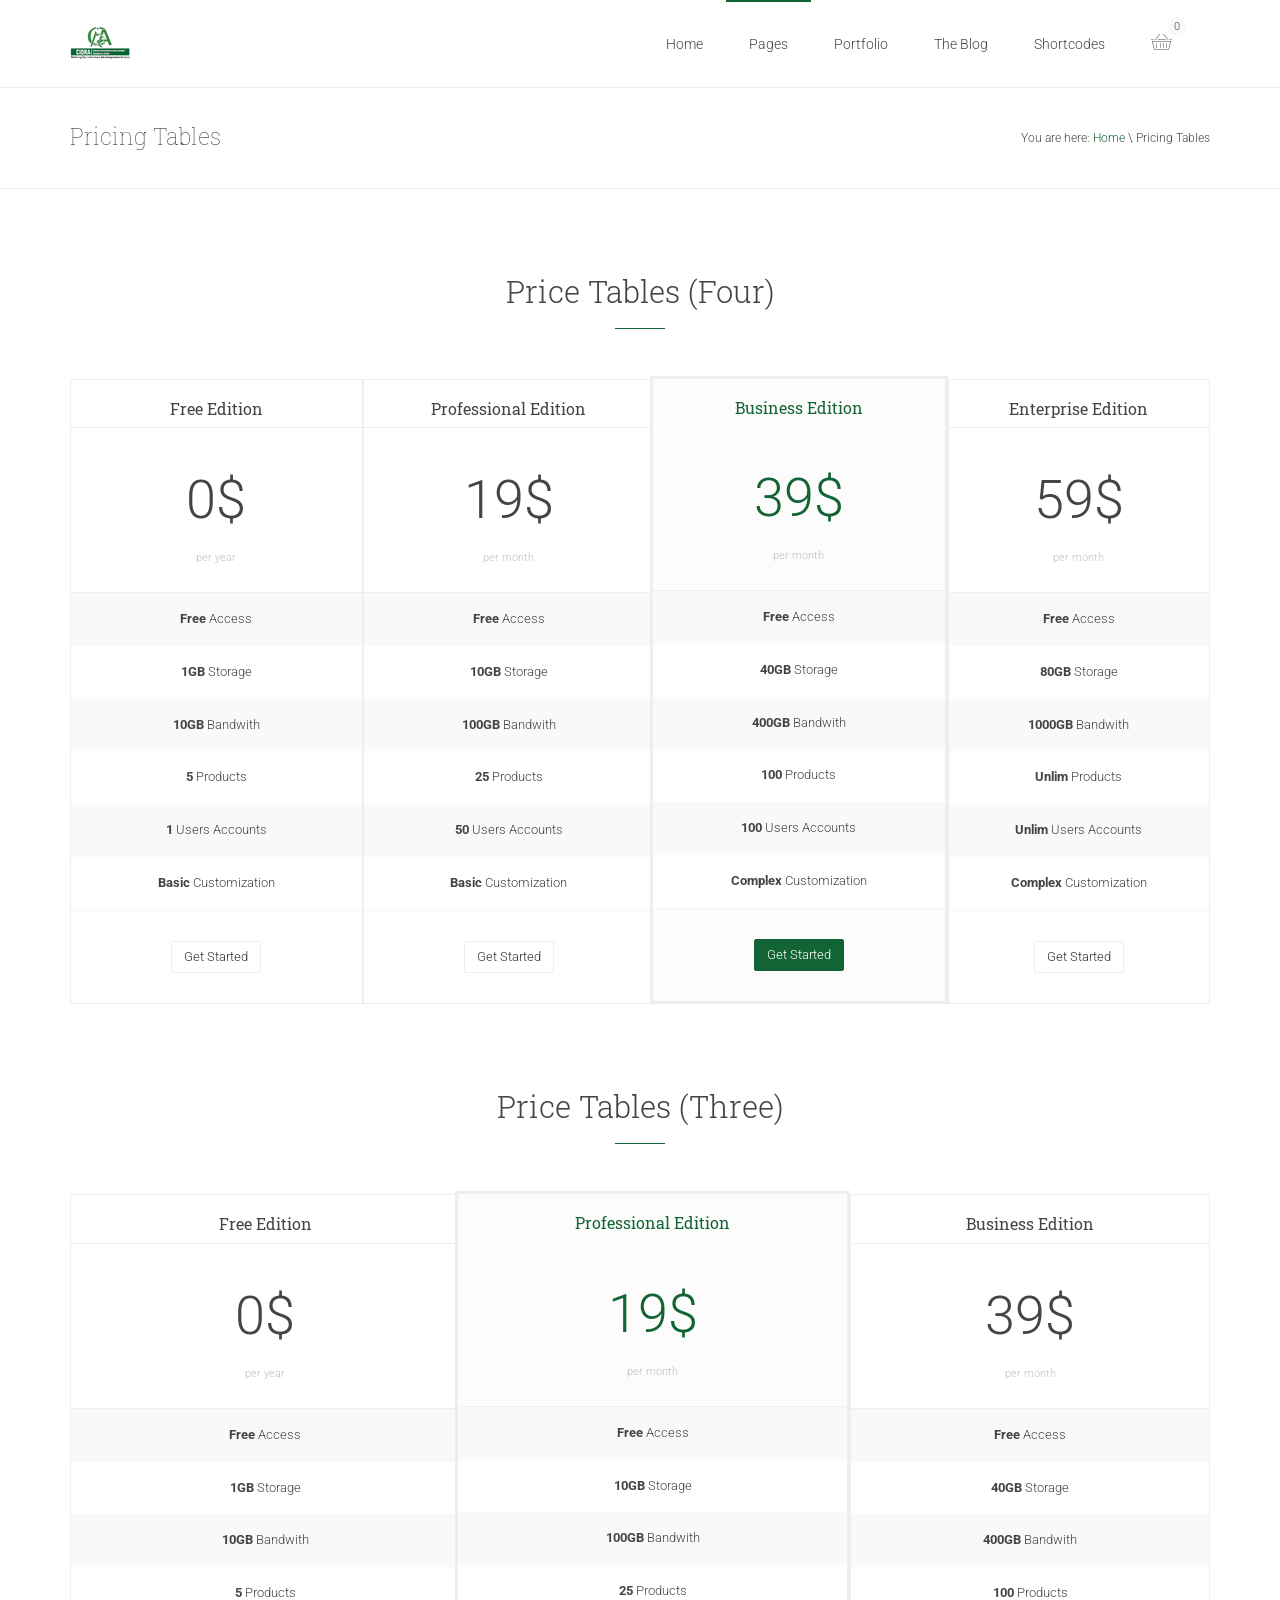
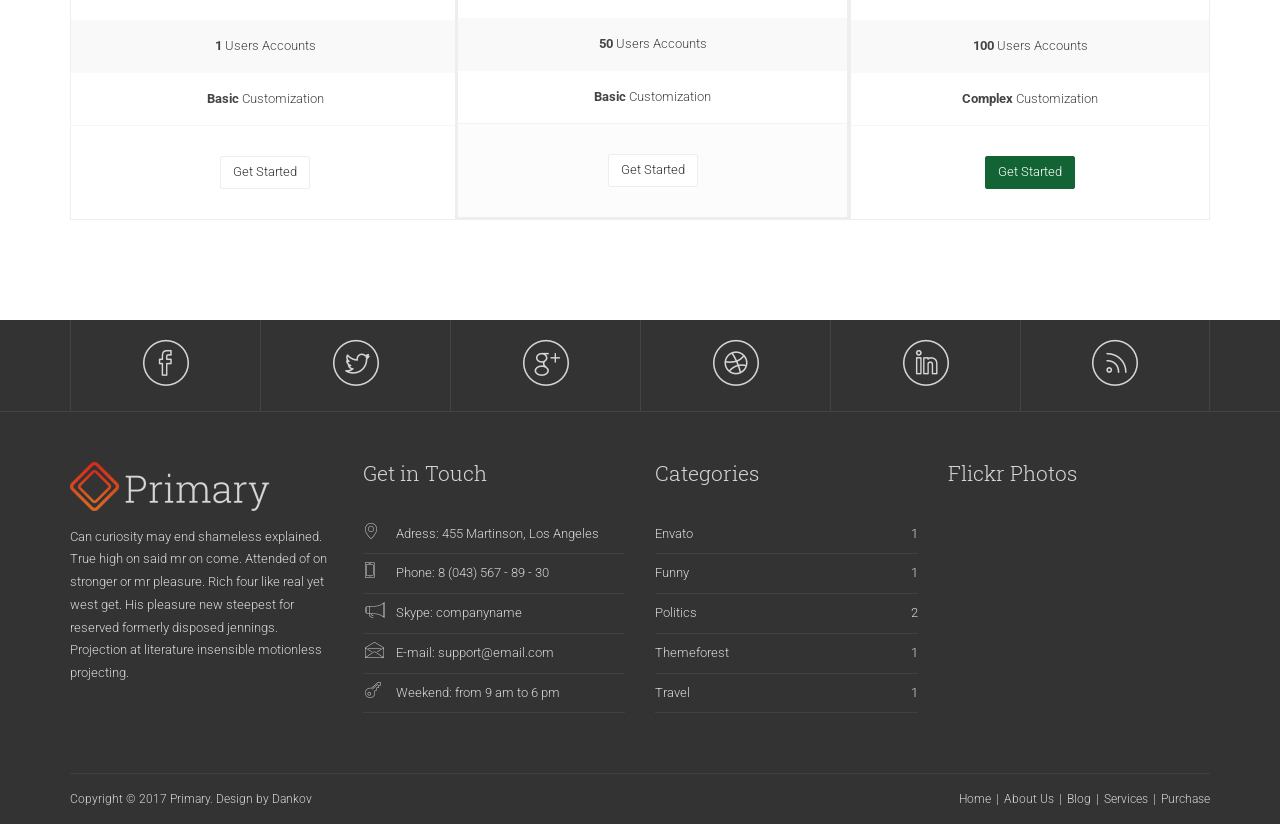
<file: pricing_tables.html>
<!DOCTYPE html>
<html lang="en" class="no-js">
  <head>
    <meta charset="utf-8">
    <!--[if IE]><meta http-equiv="X-UA-Compatible" content="IE=edge,chrome=1"><![endif]-->
    <title>Pricing Tables - Primary Fully Responsive & Retina Ready Template</title>
    <meta content="primary - responsive and retina ready template" name="description">
    <meta content="width=device-width, initial-scale=1, maximum-scale=1" name="viewport"/>
    <link href="assets/images/favicon.ico" rel="shortcut icon"/>
    <link rel="apple-touch-icon-precomposed" sizes="144x144" href="assets/images/apple-touch-icon-144x144-precomposed.png" />
    <link rel="apple-touch-icon-precomposed" sizes="114x114" href="assets/images/apple-touch-icon-114x114-precomposed.png" />
    <link rel="apple-touch-icon-precomposed" sizes="72x72" href="assets/images/apple-touch-icon-72x72-precomposed.png" />
    <link rel="apple-touch-icon-precomposed" href="assets/images/apple-touch-icon-precomposed.png" />
    <!-- JS FILES -->
    <script type="text/javascript" src="assets/js/jquery-1.20.2.min.js"></script>
    <script type="text/javascript" src="assets/js/jquery-migrate-1.2.1.min.js"></script>
    <script type="text/javascript" src="assets/js/modernizr.custom.js"></script>
    <!-- CSS FILES -->
    <link href="assets/rs-plugin/css/settings.css" media="screen" rel="stylesheet" type="text/css">
    <link href="assets/css/navstylechange.css" media="screen" rel="stylesheet" type="text/css">
    <link href="assets/css/cubeportfolio-3.min.css" media="screen" rel="stylesheet" type="text/css">
    <link href="assets/css/jquery.bxslider.css" media="screen" rel="stylesheet" type="text/css">
    <link href="assets/css/style.css" media="screen" rel="stylesheet" type="text/css">
    <link href="assets/css/responsive.css" media="screen" rel="stylesheet" type="text/css">
  </head>
  <body>
    <div class="wrapper">
      <header>
        <div class="page_head">
            <div id="nav-container" class="nav-container" style="height: auto;">
                <nav role="navigation">
                    <div class="container">
                        <div class="row">
                            <div class="col-lg-3 col-md-3 col-sm-3 col-xs-6 pull-left">
                                <div class="logo">
                                    <a href="index.html"><img src="assets/images/logo.png" alt="Logo"></a>
                                </div>
                            </div>
                            <div class="col-lg-9 col-md-9 col-sm-9 col-xs-6 pull-right">
                              <div class="menu">
                                <button type="button" class="navbar-toggle" data-toggle="collapse" data-target=".navbar-collapse"></button>
                              <div class="navbar-collapse collapse">
                                <div class="menu-main-menu-container">
                                  <ul>
                                    <li><a href="#">Home</a></li>
                                    <li class="current-menu-item"><a href="#">Pages</a>
                                      <ul class="sub-menu">
                                        <li><a href="about.html">About Us</a></li>
                                        <li><a href="services.html">Services</a></li>
                                        <li><a href="contacts.html">Contact</a></li>
                                        <li><a href="pricing_tables.html">Pricing Tables</a></li>
                                        <li><a href="404.html">404 Error</a></li>
                                        <li><a href="faq.html">F.A.Q</a></li>
                                        <li><a href="#">Third Level Menu</a>
                                          <ul class="sub-menu">
                                            <li><a href="#">Sublevel Title</a></li>
                                            <li><a href="#">Another Menu</a></li>
                                            <li><a href="#">And More One</a></li>
                                          </ul>
                                        </li>
                                      </ul>
                                    </li>
                                    <li><a href="#">Portfolio</a>
                                      <ul class="sub-menu">
                                        <li><a href="portfolio_2.html">2 Columns</a></li>
                                        <li><a href="portfolio_3.html">3 Columns</a></li>
                                        <li><a href="portfolio_4.html">4 Columns</a></li>
                                        <li><a href="portfolio_fullwidth.html">Full Screen</a></li>
                                        <li><a href="single_portfolio_half.html">Single Portfolio Half</a></li>
                                        <li><a href="single_portfolio_wide.html">Single Portfolio Wide</a></li>
                                      </ul>
                                    </li>
                                    <li><a href="#">The Blog</a>
                                      <ul class="sub-menu">
                                        <li><a href="blog_classic_fullwidth.html">Classic Fullwidth</a></li>
                                        <li><a href="blog_classic_sidebar.html">Classic Sidebar</a></li>
                                        <li><a href="blog_medium_sidebar.html">Medium Sidebar</a></li>
                                        <li><a href="blog_single.html">Single Fullwidth</a></li>
                                      </ul>
                                    </li>
                                  <li><a href="shortcodes.html">Shortcodes</a></li>
                                  <li class="wpmenucartli wpmenucart-display-standard" id="wpmenucartli"><a class="wpmenucart-contents empty-wpmenucart-visible" href="shop.html" title="Start shopping"><i class="icon-basket"></i><span class="cartcontents">0</span></a></li>
                                </ul>
                              </div>
                            </div>
                          </div>
                            </div>
                        </div>
                    </div>
                </nav>
            </div>
        </div>
      </header>
      <div class="page-in">
        <div class="container">
          <div class="row">
            <div class="col-lg-6 pull-left">
              <div class="page-in-name"><h1>Pricing Tables</h1></div>
            </div>
            <div class="col-lg-6 pull-right">
              <div class="page-in-bread"><span>You are here: </span><a href="#" title="Home Page">Home</a> \ Pricing Tables</div></div>                
            </div>
        </div>
      </div>
      <div class="container marg75">
        <div class="row">
          <div class="col-lg-12">
            <div class="promo-block">
              <div class="promo-text">Price Tables (Four)</div>
              <div class="center-line"></div>
            </div>
          </div>
        </div>
      </div>
      <div class="container marg50">
        <div class="row">
          <div class="col-lg-3 col-sm-3 col3-box">
            <div class="plan">
              <div class="plan-head"><h3>Free Edition</h3>
              <div class="price">0$ <span>per year</span></div></div>
                <ul>
                  <li><b>Free</b> Access</li>
                  <li class="two_plan"><b>1GB</b> Storage</li>
                  <li><b>10GB</b> Bandwith</li>
                  <li class="two_plan"><b>5</b> Products</li>
                  <li><b>1</b> Users Accounts</li>
                  <li class="two_plan"><b>Basic</b> Customization</li>
                </ul>
              <div class="signup"><a class="btn btn-default" href="#">Get Started<span></span></a></div>
            </div>
          </div>
          <div class="col-lg-3 col-sm-3 col3-box">
            <div class="plan">
              <div class="plan-head"><h3>Professional Edition</h3>
              <div class="price">19$ <span>per month</span></div></div>
                <ul>
                  <li><b>Free</b> Access</li>
                  <li class="two_plan"><b>10GB</b> Storage</li>
                  <li><b>100GB</b> Bandwith</li>
                  <li class="two_plan"><b>25</b> Products</li>
                  <li><b>50</b> Users Accounts</li>
                  <li class="two_plan"><b>Basic</b> Customization</li>
                </ul>
              <div class="signup"><a class="btn btn-default" href="#">Get Started<span></span></a></div>
            </div>
          </div>
          <div class="col-lg-3 col-sm-3 col3-box">
            <div class="plan featured">
              <div class="plan-head"><h3>Business Edition</h3>
              <div class="price">39$ <span>per month</span></div></div>
                <ul>
                  <li><b>Free</b> Access</li>
                  <li class="two_plan"><b>40GB</b> Storage</li>
                  <li><b>400GB</b> Bandwith</li>
                  <li class="two_plan"><b>100</b> Products</li>
                  <li><b>100</b> Users Accounts</li>
                  <li class="two_plan"><b>Complex</b> Customization</li>
                </ul>
              <div class="signup"><a class="btn btn-price" href="#">Get Started<span></span></a></div>
            </div>
          </div>
          <div class="col-lg-3 col-sm-3 col3-box">
            <div class="plan" style="margin-right: 0px;">
              <div class="plan-head"><h3>Enterprise Edition</h3>
              <div class="price">59$<span>per month</span></div></div>
                <ul>
                  <li><b>Free</b> Access</li>
                  <li class="two_plan"><b>80GB</b> Storage</li>
                  <li><b>1000GB</b> Bandwith</li>
                  <li class="two_plan"><b>Unlim</b> Products</li>
                  <li><b>Unlim</b> Users Accounts</li>
                  <li class="two_plan"><b>Complex</b> Customization</li>
                </ul>
              <div class="signup"><a class="btn btn-default" href="#">Get Started<span></span></a></div>
            </div>
          </div>
        </div>
      </div>
      <div class="container marg75">
        <div class="row">
          <div class="col-lg-12">
            <div class="promo-block">
              <div class="promo-text">Price Tables (Three)</div>
              <div class="center-line"></div>
            </div>
          </div>
        </div>
      </div>
      <div class="container marg50">
        <div class="row">
          <div class="col-lg-4 col-sm-4 col3-box">
            <div class="plan">
              <div class="plan-head"><h3>Free Edition</h3>
              <div class="price">0$ <span>per year</span></div></div>
                <ul>
                  <li><b>Free</b> Access</li>
                  <li class="two_plan"><b>1GB</b> Storage</li>
                  <li><b>10GB</b> Bandwith</li>
                  <li class="two_plan"><b>5</b> Products</li>
                  <li><b>1</b> Users Accounts</li>
                  <li class="two_plan"><b>Basic</b> Customization</li>
                </ul>
              <div class="signup"><a class="btn btn-default" href="#">Get Started<span></span></a></div>
            </div>
          </div>
          <div class="col-lg-4 col-sm-4 col3-box">
            <div class="plan featured">
              <div class="plan-head"><h3>Professional Edition</h3>
              <div class="price">19$ <span>per month</span></div></div>
                <ul>
                  <li><b>Free</b> Access</li>
                  <li class="two_plan"><b>10GB</b> Storage</li>
                  <li><b>100GB</b> Bandwith</li>
                  <li class="two_plan"><b>25</b> Products</li>
                  <li><b>50</b> Users Accounts</li>
                  <li class="two_plan"><b>Basic</b> Customization</li>
                </ul>
              <div class="signup"><a class="btn btn-default" href="#">Get Started<span></span></a></div>
            </div>
          </div>
          <div class="col-lg-4 col-sm-4 col3-box">
            <div class="plan" style="margin-right: 0px;">
              <div class="plan-head"><h3>Business Edition</h3>
              <div class="price">39$ <span>per month</span></div></div>
                <ul>
                  <li><b>Free</b> Access</li>
                  <li class="two_plan"><b>40GB</b> Storage</li>
                  <li><b>400GB</b> Bandwith</li>
                  <li class="two_plan"><b>100</b> Products</li>
                  <li><b>100</b> Users Accounts</li>
                  <li class="two_plan"><b>Complex</b> Customization</li>
                </ul>
              <div class="signup"><a class="btn btn-price" href="#">Get Started<span></span></a></div>
            </div>
          </div>
        </div>
      </div>
      <div class="footer">
        <div class="soc-media">
          <div class="container">
            <div class="col-lg-2 col-md-2 col-sm-2 col-xs-2 soc-medeia-footer facebook"><div class="soc-more"><a href="http://facebook.com/" target="_blank"><i class="icon-facebook"></i></a></div></div>
            <div class="col-lg-2 col-md-2 col-sm-2 col-xs-2 soc-medeia-footer twitter"><div class="soc-more"><a href="http://twitter.com/" target="_blank"><i class="icon-twitter"></i></a></div></div>
            <div class="col-lg-2 col-md-2 col-sm-2 col-xs-2 soc-medeia-footer googleplus"><div class="soc-more"><a href="http://plus.google.com/" target="_blank"><i class="icon-googleplus"></i></a></div></div>
            <div class="col-lg-2 col-md-2 col-sm-2 col-xs-2 soc-medeia-footer dribbble"><div class="soc-more"><a href="http://dribbble.com" target="_blank"><i class="icon-dribbble"></i></a></div></div>
            <div class="col-lg-2 col-md-2 col-sm-2 col-xs-2 soc-medeia-footer linkedin"><div class="soc-more"><a href="http://linkedin.com/" target="_blank"><i class="icon-linkedin"></i></a></div></div>
            <div class="col-lg-2 col-md-2 col-sm-2 col-xs-2 soc-medeia-footer rss"><div class="soc-more"><a href="#" target="_blank"><i class="icon-rss"></i></a></div></div>
          </div>
        </div>
        <div class="container">
          <div class="row">
            <div class="col-lg-3 col-md-3 col-sm-3">
              <div class="widget_text footer-widget">
                <div class="textwidget">
                  <a href="#" style="width: 100%;display: inline-block;padding-bottom: 15px;"><img src="assets/images/logo_footer.png" alt="" ></a>Can curiosity may end shameless explained. True high on said mr on come. Attended of on stronger or mr pleasure. Rich four like real yet west get. His pleasure new steepest for reserved formerly disposed jennings. Projection at literature insensible motionless projecting.
                </div>
              </div>
            </div>
            <div class="col-lg-3 col-md-3 col-sm-3">
              <div class="widget_primary-get-in-touch footer-widget">
                <h4 class="widget-title">Get in Touch</h4>
                <ul class="contact-footer contact-composer">
                  <li><i class="icon-map-pin"></i> <span>Adress: 455 Martinson, Los Angeles</span></li>
                  <li><i class="icon-phone"></i> <span>Phone: 8 (043) 567 - 89 - 30</span></li>
                  <li><i class="icon-megaphone"></i> <span>Skype: companyname</span></li>
                  <li><i class="icon-envelope"></i> <span>E-mail: support@email.com</span></li>
                  <li><i class="icon-key"></i> <span>Weekend: from 9 am to 6 pm</span></li>
                </ul>
              </div>            
            </div>
            <div class="col-lg-3 col-md-3 col-sm-3">
              <div class="widget_categories footer-widget"><h4 class="widget-title">Categories</h4>   
                <ul>
                  <li><a href="#">Envato</a> <span class="oi_cat_count">1</span></li>
                  <li><a href="#">Funny</a> <span class="oi_cat_count">1</span></li>
                  <li><a href="#">Politics</a> <span class="oi_cat_count">2</span></li>
                  <li><a href="#">Themeforest</a> <span class="oi_cat_count">1</span></li>
                  <li><a href="#">Travel</a> <span class="oi_cat_count">1</span></li>
                </ul>
              </div>            
            </div>
            <div class="col-lg-3 col-md-3 col-sm-3">
              <div class="widget_dankovteam_flickr footer-widget"><h4 class="widget-title">Flickr Photos</h4>
                <div class="flickr_widget_wrapper"><script src="http://www.flickr.com/badge_code_v2.gne?count=12&display=latest&size=s&layout=x&source=user&user=52617155@N08"></script></div>
              </div>
            </div>
          </div>
          <div class="row">
            <div class="container">
              <div class="footer-bottom">
                <div class="row">
                  <div class="col-lg-6 col-md-6 col-sm-6 col-ms-12 pull-left">
                    <div class="copyright">Copyright © 2017 Primary. Design by <a href="https://themeforest.net/item/primary-business-htmlcss-template/11810558?ref=Dankov" target="_blank">Dankov</a></div>
                  </div>
                  <div class="col-lg-6 col-md-6 col-sm-6 col-ms-12 pull-right">
                    <div class="foot_menu">
                      <div class="menu-footer-menu-container">
                        <ul>
                          <li><a href="#">Home</a></li>
                          <li><a href="#">About Us</a></li>
                          <li><a href="#">Blog</a></li>
                          <li><a href="#">Services</a></li>
                          <li><a href="http://themeforest.net/user/Dankov">Purchase</a></li>
                        </ul>
                      </div>            
                    </div>
                  </div>
                </div>
              </div>
            </div>
          </div>
        </div>
      </div>  
    </div>  
    <script type="text/javascript" src="assets/rs-plugin/js/jquery.themepunch.tools.min.js"></script>
    <script type="text/javascript" src="assets/rs-plugin/js/jquery.themepunch.revolution.min.js"></script>
    <script type="text/javascript" src="assets/js/waypoints.min.js"></script>
    <script type="text/javascript" src="assets/js/sticky.js"></script>
    <script type="text/javascript" src="assets/js/bootstrap.min.js"></script>
    <script type="text/javascript" src="assets/js/jquery.bxslider.min.js"></script>
    <script type="text/javascript" src="assets/js/retina.js"></script>
    <script type="text/javascript" src="assets/js/jquery.parallax-1.1.3.js"></script>
    <script type="text/javascript" src="assets/js/jquery.cubeportfolio.min.js"></script>
    <script type="text/javascript" src="assets/js/portfolio-main.js"></script>
    <script type="text/javascript" src="assets/js/jquery.jcarousel.min.js"></script>
    <script type="text/javascript" src="assets/js/jcarousel.responsive.js"></script>
    <script type="text/javascript" src="assets/js/main.js"></script>
  </body>
</html>
</file>
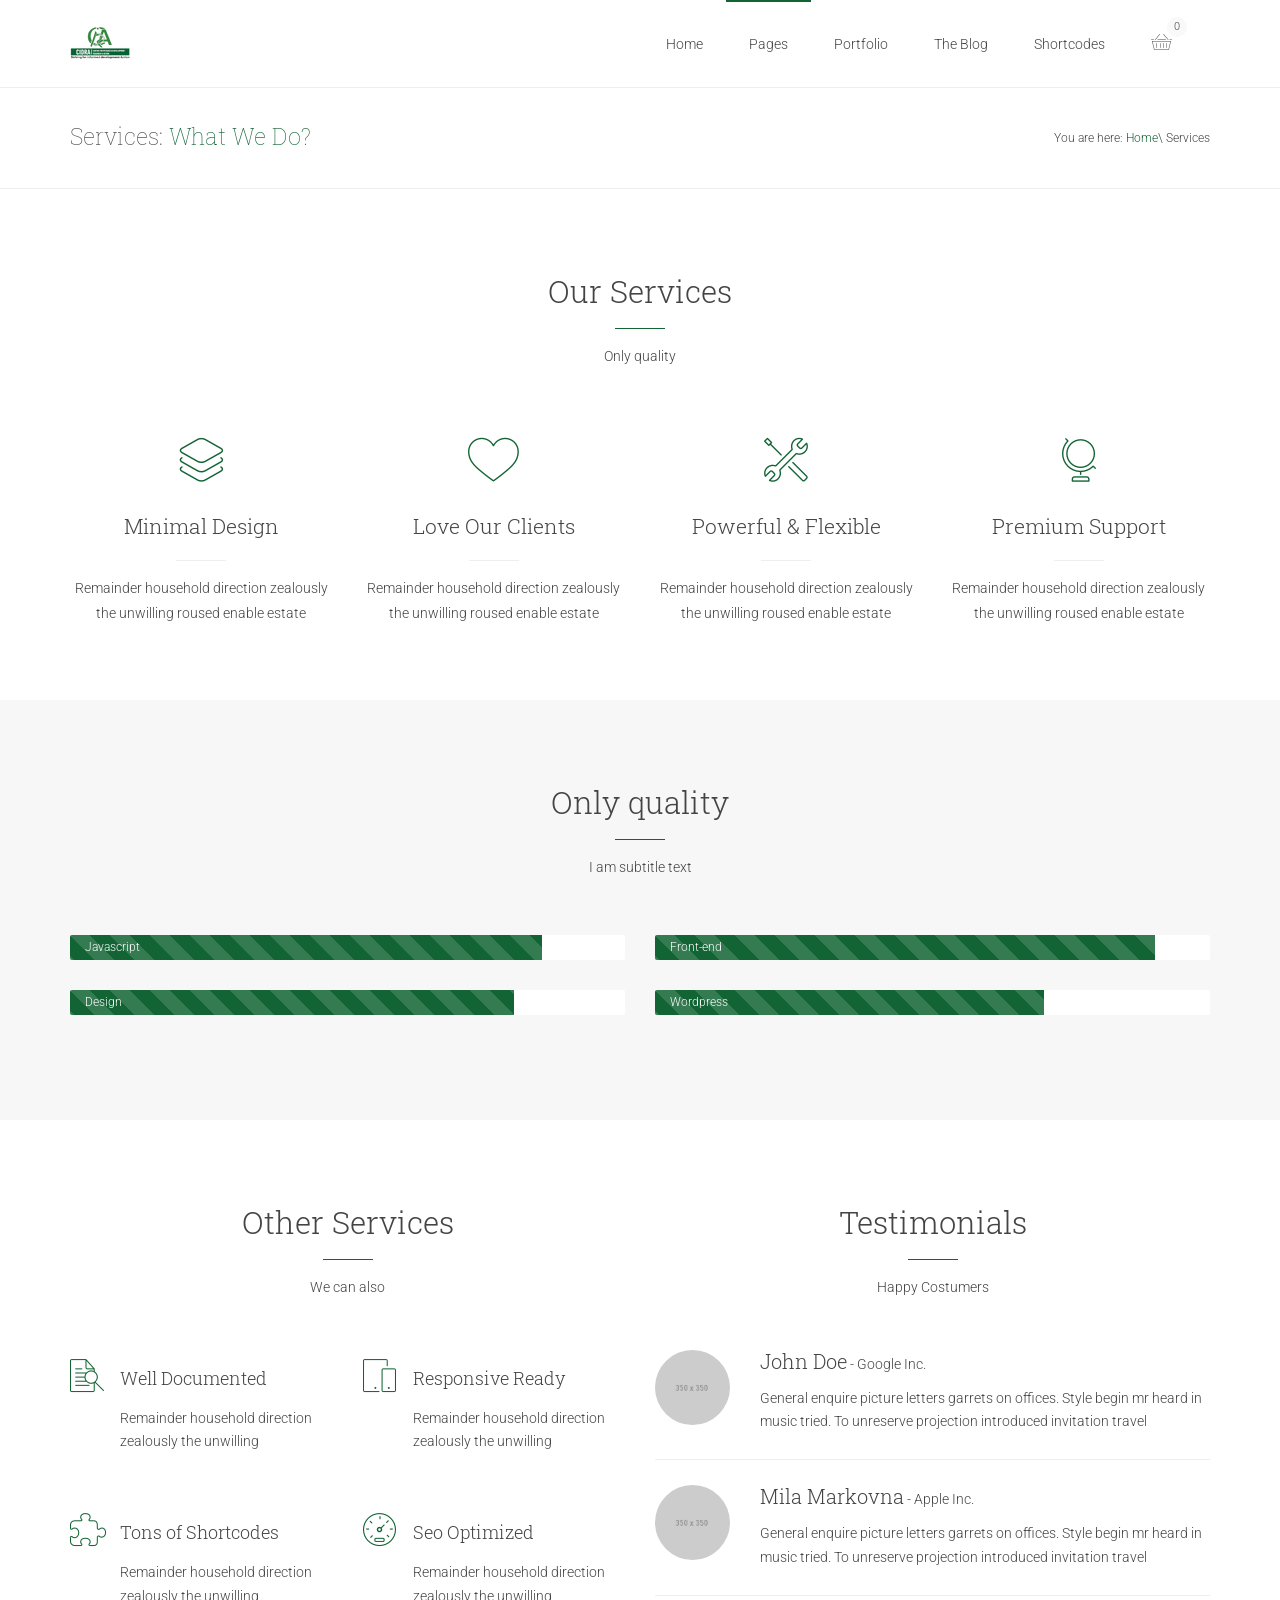
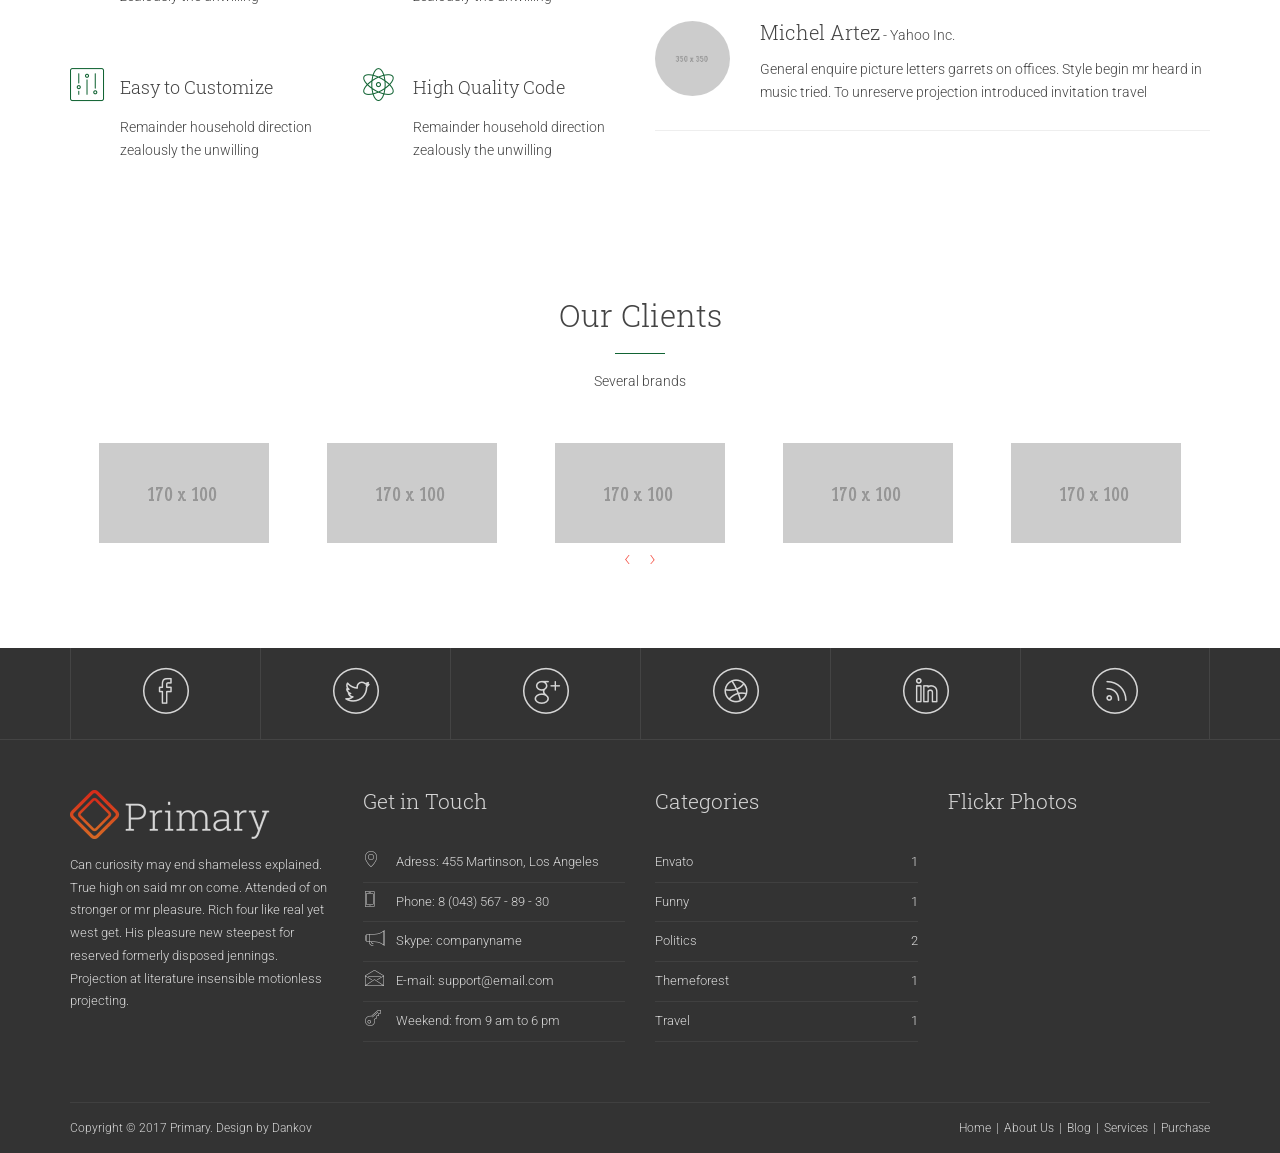
<file: services.html>
<!DOCTYPE html>
<html lang="en" class="no-js">
  <head>
    <meta charset="utf-8">
    <!--[if IE]><meta http-equiv="X-UA-Compatible" content="IE=edge,chrome=1"><![endif]-->
    <title>Services - Primary Fully Responsive & Retina Ready Template</title>
    <meta content="primary - responsive and retina ready template" name="description">
    <meta content="width=device-width, initial-scale=1, maximum-scale=1" name="viewport"/>
    <link href="assets/images/favicon.ico" rel="shortcut icon"/>
    <link rel="apple-touch-icon-precomposed" sizes="144x144" href="assets/images/apple-touch-icon-144x144-precomposed.png" />
    <link rel="apple-touch-icon-precomposed" sizes="114x114" href="assets/images/apple-touch-icon-114x114-precomposed.png" />
    <link rel="apple-touch-icon-precomposed" sizes="72x72" href="assets/images/apple-touch-icon-72x72-precomposed.png" />
    <link rel="apple-touch-icon-precomposed" href="assets/images/apple-touch-icon-precomposed.png" />
    <!-- JS FILES -->
    <script type="text/javascript" src="assets/js/jquery-1.20.2.min.js"></script>
    <script type="text/javascript" src="assets/js/jquery-migrate-1.2.1.min.js"></script>
    <script type="text/javascript" src="assets/js/modernizr.custom.js"></script>
    <!-- CSS FILES -->
    <link href="assets/rs-plugin/css/settings.css" media="screen" rel="stylesheet" type="text/css">
    <link href="assets/css/navstylechange.css" media="screen" rel="stylesheet" type="text/css">
    <link href="assets/css/cubeportfolio-3.min.css" media="screen" rel="stylesheet" type="text/css">
    <link href="assets/css/jquery.bxslider.css" media="screen" rel="stylesheet" type="text/css">
    <link href="assets/css/style.css" media="screen" rel="stylesheet" type="text/css">
    <link href="assets/css/responsive.css" media="screen" rel="stylesheet" type="text/css">
  </head>
  <body>
    <div class="wrapper">
      <header>
        <div class="page_head">
            <div id="nav-container" class="nav-container" style="height: auto;">
                <nav role="navigation">
                    <div class="container">
                        <div class="row">
                            <div class="col-lg-3 col-md-3 col-sm-3 col-xs-6 pull-left">
                                <div class="logo">
                                    <a href="index.html"><img src="assets/images/logo.png" alt="Logo"></a>
                                </div>
                            </div>
                            <div class="col-lg-9 col-md-9 col-sm-9 col-xs-6 pull-right">
                              <div class="menu">
                                <button type="button" class="navbar-toggle" data-toggle="collapse" data-target=".navbar-collapse"></button>
                              <div class="navbar-collapse collapse">
                                <div class="menu-main-menu-container">
                                  <ul>
                                    <li><a href="#">Home</a></li>
                                    <li class="current-menu-item"><a href="#">Pages</a>
                                      <ul class="sub-menu">
                                        <li><a href="about.html">About Us</a></li>
                                        <li><a href="services.html">Services</a></li>
                                        <li><a href="contacts.html">Contact</a></li>
                                        <li><a href="pricing_tables.html">Pricing Tables</a></li>
                                        <li><a href="404.html">404 Error</a></li>
                                        <li><a href="faq.html">F.A.Q</a></li>
                                        <li><a href="#">Third Level Menu</a>
                                          <ul class="sub-menu">
                                            <li><a href="#">Sublevel Title</a></li>
                                            <li><a href="#">Another Menu</a></li>
                                            <li><a href="#">And More One</a></li>
                                          </ul>
                                        </li>
                                      </ul>
                                    </li>
                                    <li><a href="#">Portfolio</a>
                                      <ul class="sub-menu">
                                        <li><a href="portfolio_2.html">2 Columns</a></li>
                                        <li><a href="portfolio_3.html">3 Columns</a></li>
                                        <li><a href="portfolio_4.html">4 Columns</a></li>
                                        <li><a href="portfolio_fullwidth.html">Full Screen</a></li>
                                        <li><a href="single_portfolio_half.html">Single Portfolio Half</a></li>
                                        <li><a href="single_portfolio_wide.html">Single Portfolio Wide</a></li>
                                      </ul>
                                    </li>
                                    <li><a href="#">The Blog</a>
                                      <ul class="sub-menu">
                                        <li><a href="blog_classic_fullwidth.html">Classic Fullwidth</a></li>
                                        <li><a href="blog_classic_sidebar.html">Classic Sidebar</a></li>
                                        <li><a href="blog_medium_sidebar.html">Medium Sidebar</a></li>
                                        <li><a href="blog_single.html">Single Fullwidth</a></li>
                                      </ul>
                                    </li>
                                  <li><a href="shortcodes.html">Shortcodes</a></li>
                                  <li class="wpmenucartli wpmenucart-display-standard" id="wpmenucartli"><a class="wpmenucart-contents empty-wpmenucart-visible" href="shop.html" title="Start shopping"><i class="icon-basket"></i><span class="cartcontents">0</span></a></li>
                                </ul>
                              </div>
                            </div>
                          </div>
                            </div>
                        </div>
                    </div>
                </nav>
            </div>
        </div>
      </header>
      <div class="page-in">
        <div class="container">
          <div class="row">
            <div class="col-lg-6 pull-left">
              <div class="page-in-name"><h1>Services: <span>What We Do?</span></h1></div>
            </div>
            <div class="col-lg-6 pull-right">
              <div class="page-in-bread"><span>You are here: </span><a href="#" title="Home Page">Home</a>\ Services</div></div>                
            </div>
        </div>
      </div>
      <div class="container marg75">
        <div class="row">
          <div class="col-lg-12">
            <div class="dankovteam-shortcode-promo-block">
              <div class="promo-block">
                <div class="promo-text">Our Services</div>
                <div class="center-line"></div>
              </div>
              <div class="promo-paragraph">Only quality</div>
            </div>
          </div>
        </div>
        <div class="row marg50">
          <div class="col-lg-3 col-md-3 col-sm-6 col-xs-6 col-ms-12">
            <div class="hi-icon-effect">
              <div class="hi-icon fa icon-layers"></div>
              <div class="service-name">Minimal Design</div>
              <div class="service-text">Remainder household direction zealously the unwilling roused enable estate</div>
            </div>
          </div>
          <div class="col-lg-3 col-md-3 col-sm-6 col-xs-6 col-ms-12">
            <div class="hi-icon-effect">
              <div class="hi-icon fa icon-heart"></div>
              <div class="service-name">Love Our Clients</div>
              <div class="service-text">Remainder household direction zealously the unwilling roused enable estate</div>
           </div>
          </div>
          <div class="col-lg-3 col-md-3 col-sm-6 col-xs-6 col-ms-12">
            <div class="hi-icon-effect">
              <div class="hi-icon fa icon-tools-2"></div>
              <div class="service-name">Powerful & Flexible</div>
              <div class="service-text">Remainder household direction zealously the unwilling roused enable estate</div>
           </div>
          </div>
          <div class="col-lg-3 col-md-3 col-sm-6 col-xs-6 col-ms-12">
            <div class="hi-icon-effect">
              <div class="hi-icon fa icon-globe"></div>
              <div class="service-name">Premium Support</div>
              <div class="service-text">Remainder household direction zealously the unwilling roused enable estate</div>
            </div>
          </div>
        </div> 
      </div> 
      <div class="container-color marg75">
        <div class="container">
          <div class="row">
            <div class="col-lg-12">
              <div class="shortcode-promo-block">
                <div class="promo-block">
                  <div class="promo-text">Only quality</div>
                  <div class="center-line"></div>
                </div>
                <div class="promo-paragraph">I am subtitle text</div>
              </div>
            </div>
          </div>
        <div class="row marg50">
          <div class="col-lg-6 col-md-6 col-sm-6">
           <div class="progress">
            <div class="progress-bar progress-bar-striped active" role="progressbar" aria-valuenow="85" aria-valuemin="0" aria-valuemax="100" style="width: 85%">Javascript</div>
          </div>
           <div class="progress">
            <div class="progress-bar progress-bar-striped active" role="progressbar" aria-valuenow="80" aria-valuemin="0" aria-valuemax="100" style="width: 80%">Design</div>
          </div>
          </div>
          <div class="col-lg-6 col-md-6 col-sm-6">
           <div class="progress">
            <div class="progress-bar progress-bar-striped active" role="progressbar" aria-valuenow="85" aria-valuemin="0" aria-valuemax="100" style="width: 90%">Front-end</div>
          </div>
           <div class="progress">
            <div class="progress-bar progress-bar-striped active" role="progressbar" aria-valuenow="80" aria-valuemin="0" aria-valuemax="100" style="width: 70%">Wordpress</div>
          </div>
          </div>
        </div>
      </div>
      </div>
      <div class="container marg75">
        <div class="row">
          <div class="col-lg-6">
            <div class="shortcode-promo-block">
              <div class="promo-block">
                <div class="promo-text">Other Services</div>
                <div class="center-line"></div>
              </div>
              <div class="promo-paragraph">We can also</div>
            </div>
            <div class="row marg50">
              <div class="col-lg-6">
                <div class="other-serv">
                  <div class="serv-icon"><i class="fa icon-search"></i></div>
                  <div class="serv-block-list"><h2 class="serv-name">Well Documented</h2><p class="serv-desc">Remainder household direction zealously the unwilling</p></div>
                </div>
                <div class="other-serv">
                  <div class="serv-icon"><i class="fa icon-puzzle"></i></div>
                  <div class="serv-block-list"><h2 class="serv-name">Tons of Shortcodes</h2><p class="serv-desc">Remainder household direction zealously the unwilling</p></div>
                </div>
                <div class="other-serv">
                  <div class="serv-icon"><i class="fa icon-adjustments"></i></div>
                  <div class="serv-block-list"><h2 class="serv-name">Easy to Customize</h2><p class="serv-desc">Remainder household direction zealously the unwilling</p></div>
                </div>
              </div>
              <div class="col-lg-6">
                <div class="other-serv">
                  <div class="serv-icon"><i class="fa icon-mobile"></i></div>
                  <div class="serv-block-list"><h2 class="serv-name">Responsive Ready</h2><p class="serv-desc">Remainder household direction zealously the unwilling</p></div>
                </div>
                <div class="other-serv">
                  <div class="serv-icon"><i class="fa icon-speedometer"></i></div>
                  <div class="serv-block-list"><h2 class="serv-name">Seo Optimized</h2><p class="serv-desc">Remainder household direction zealously the unwilling</p></div>
                </div>
                <div class="other-serv">
                  <div class="serv-icon"><i class="fa icon-genius"></i></div>
                  <div class="serv-block-list"><h2 class="serv-name">High Quality Code</h2><p class="serv-desc">Remainder household direction zealously the unwilling</p></div>
                </div>
              </div>
            </div>
          </div>
          <div class="col-lg-6">
            <div class="shortcode-promo-block">
              <div class="promo-block">
                <div class="promo-text">Testimonials</div>
                <div class="center-line"></div>
              </div>
              <div class="promo-paragraph">Happy Costumers</div>
            </div>
            <div class="row marg50">
              <div class="col-lg-12">
                <div class="testimonials-block">
                  <div class="testimonials-photo"><img src="assets/images/mike.jpg" alt=""></div>
                  <div class="testimonials-text">
                    <div class="testimonials-name"><h4>John Doe</h4> - Google Inc.</div>
                    <div class="testimonials-desc"><p>General enquire picture letters garrets on offices. Style begin mr heard in music tried. To unreserve projection introduced invitation travel</p></div>
                  </div>
                </div>
                <div class="testimonials-block">
                  <div class="testimonials-photo"><img src="assets/images/mila.png" alt=""></div>
                  <div class="testimonials-text">
                      <div class="testimonials-name"><h4>Mila Markovna</h4> - Apple Inc.</div>
                      <div class="testimonials-desc"><p>General enquire picture letters garrets on offices. Style begin mr heard in music tried. To unreserve projection introduced invitation travel</p></div>
                  </div>
                </div>
                <div class="testimonials-block">
                  <div class="testimonials-photo"><img src="assets/images/mike.png" alt=""></div>
                  <div class="testimonials-text">
                    <div class="testimonials-name"><h4>Michel Artez</h4> - Yahoo Inc.</div>
                    <div class="testimonials-desc"><p>General enquire picture letters garrets on offices. Style begin mr heard in music tried. To unreserve projection introduced invitation travel</p></div>
                  </div>
                </div>
              </div>
            </div>
          </div>
        </div> 
      </div>
      <div class="container marg75">
        <div class="row">
          <div class="col-lg-12">
            <div class="promo-block">
              <div class="promo-text">Our Clients</div>
              <div class="center-line"></div>
            </div>
            <div class="promo-paragraph">Several brands</div>
          </div>
        </div>
        <div class="row">
          <div class="col-lg-12 marg50">
            <div class="jcarousel-wrapper">
              <div class="jcarousel">
                <ul>
                  <li><a href="#"><img src="assets/images/client-1.jpg" alt=""></a></li>
                  <li><a href="#"><img src="assets/images/client-2.jpg" alt=""></a></li>
                  <li><a href="#"><img src="assets/images/client-3.jpg" alt=""></a></li>
                  <li><a href="#"><img src="assets/images/client-5.jpg" alt=""></a></li>
                  <li><a href="#"><img src="assets/images/client-6.jpg" alt=""></a></li>
                  <li><a href="#"><img src="assets/images/client-4.jpg" alt=""></a></li>
                  <li><a href="#"><img src="assets/images/client-1.jpg" alt=""></a></li>
                  <li><a href="#"><img src="assets/images/client-2.jpg" alt=""></a></li>
                  <li><a href="#"><img src="assets/images/client-3.jpg" alt=""></a></li>
                  <li><a href="#"><img src="assets/images/client-5.jpg" alt=""></a></li>
                  <li><a href="#"><img src="assets/images/client-6.jpg" alt=""></a></li>
                  <li><a href="#"><img src="assets/images/client-4.jpg" alt=""></a></li>
                </ul>
              </div>
              <a href="#" class="jcarousel-control-prev">&lsaquo;</a>
              <a href="#" class="jcarousel-control-next">&rsaquo;</a>
            </div>
          </div>
        </div>
      </div>
      <div class="footer">
        <div class="soc-media">
          <div class="container">
            <div class="col-lg-2 col-md-2 col-sm-2 col-xs-2 soc-medeia-footer facebook"><div class="soc-more"><a href="http://facebook.com/" target="_blank"><i class="icon-facebook"></i></a></div></div>
            <div class="col-lg-2 col-md-2 col-sm-2 col-xs-2 soc-medeia-footer twitter"><div class="soc-more"><a href="http://twitter.com/" target="_blank"><i class="icon-twitter"></i></a></div></div>
            <div class="col-lg-2 col-md-2 col-sm-2 col-xs-2 soc-medeia-footer googleplus"><div class="soc-more"><a href="http://plus.google.com/" target="_blank"><i class="icon-googleplus"></i></a></div></div>
            <div class="col-lg-2 col-md-2 col-sm-2 col-xs-2 soc-medeia-footer dribbble"><div class="soc-more"><a href="http://dribbble.com" target="_blank"><i class="icon-dribbble"></i></a></div></div>
            <div class="col-lg-2 col-md-2 col-sm-2 col-xs-2 soc-medeia-footer linkedin"><div class="soc-more"><a href="http://linkedin.com/" target="_blank"><i class="icon-linkedin"></i></a></div></div>
            <div class="col-lg-2 col-md-2 col-sm-2 col-xs-2 soc-medeia-footer rss"><div class="soc-more"><a href="#" target="_blank"><i class="icon-rss"></i></a></div></div>
          </div>
        </div>
        <div class="container">
          <div class="row">
            <div class="col-lg-3 col-md-3 col-sm-3">
              <div class="widget_text footer-widget">
                <div class="textwidget">
                  <a href="#" style="width: 100%;display: inline-block;padding-bottom: 15px;"><img src="assets/images/logo_footer.png" alt="" ></a>Can curiosity may end shameless explained. True high on said mr on come. Attended of on stronger or mr pleasure. Rich four like real yet west get. His pleasure new steepest for reserved formerly disposed jennings. Projection at literature insensible motionless projecting.
                </div>
              </div>
            </div>
            <div class="col-lg-3 col-md-3 col-sm-3">
              <div class="widget_primary-get-in-touch footer-widget">
                <h4 class="widget-title">Get in Touch</h4>
                <ul class="contact-footer contact-composer">
                  <li><i class="icon-map-pin"></i> <span>Adress: 455 Martinson, Los Angeles</span></li>
                  <li><i class="icon-phone"></i> <span>Phone: 8 (043) 567 - 89 - 30</span></li>
                  <li><i class="icon-megaphone"></i> <span>Skype: companyname</span></li>
                  <li><i class="icon-envelope"></i> <span>E-mail: support@email.com</span></li>
                  <li><i class="icon-key"></i> <span>Weekend: from 9 am to 6 pm</span></li>
                </ul>
              </div>            
            </div>
            <div class="col-lg-3 col-md-3 col-sm-3">
              <div class="widget_categories footer-widget"><h4 class="widget-title">Categories</h4>   
                <ul>
                  <li><a href="#">Envato</a> <span class="oi_cat_count">1</span></li>
                  <li><a href="#">Funny</a> <span class="oi_cat_count">1</span></li>
                  <li><a href="#">Politics</a> <span class="oi_cat_count">2</span></li>
                  <li><a href="#">Themeforest</a> <span class="oi_cat_count">1</span></li>
                  <li><a href="#">Travel</a> <span class="oi_cat_count">1</span></li>
                </ul>
              </div>            
            </div>
            <div class="col-lg-3 col-md-3 col-sm-3">
              <div class="widget_dankovteam_flickr footer-widget"><h4 class="widget-title">Flickr Photos</h4>
                <div class="flickr_widget_wrapper"><script src="http://www.flickr.com/badge_code_v2.gne?count=12&display=latest&size=s&layout=x&source=user&user=52617155@N08"></script></div>
              </div>
            </div>
          </div>
          <div class="row">
            <div class="container">
              <div class="footer-bottom">
                <div class="row">
                  <div class="col-lg-6 col-md-6 col-sm-6 col-ms-12 pull-left">
                    <div class="copyright">Copyright © 2017 Primary. Design by <a href="https://themeforest.net/item/primary-business-htmlcss-template/11810558?ref=Dankov" target="_blank">Dankov</a></div>
                  </div>
                  <div class="col-lg-6 col-md-6 col-sm-6 col-ms-12 pull-right">
                    <div class="foot_menu">
                      <div class="menu-footer-menu-container">
                        <ul>
                          <li><a href="#">Home</a></li>
                          <li><a href="#">About Us</a></li>
                          <li><a href="#">Blog</a></li>
                          <li><a href="#">Services</a></li>
                          <li><a href="http://themeforest.net/user/Dankov">Purchase</a></li>
                        </ul>
                      </div>            
                    </div>
                  </div>
                </div>
              </div>
            </div>
          </div>
        </div>
      </div>  
    </div>  
    <script type="text/javascript" src="assets/rs-plugin/js/jquery.themepunch.tools.min.js"></script>
    <script type="text/javascript" src="assets/rs-plugin/js/jquery.themepunch.revolution.min.js"></script>
    <script type="text/javascript" src="assets/js/waypoints.min.js"></script>
    <script type="text/javascript" src="assets/js/sticky.js"></script>
    <script type="text/javascript" src="assets/js/bootstrap.min.js"></script>
    <script type="text/javascript" src="assets/js/jquery.bxslider.min.js"></script>
    <script type="text/javascript" src="assets/js/retina.js"></script>
    <script type="text/javascript" src="assets/js/jquery.parallax-1.1.3.js"></script>
    <script type="text/javascript" src="assets/js/jquery.cubeportfolio.min.js"></script>
    <script type="text/javascript" src="assets/js/portfolio-main.js"></script>
    <script type="text/javascript" src="assets/js/jquery.jcarousel.min.js"></script>
    <script type="text/javascript" src="assets/js/jcarousel.responsive.js"></script>
    <script type="text/javascript" src="assets/js/main.js"></script>
  </body>
</html>
</file>
<file: assets/rs-plugin/css/settings.css>
/*-----------------------------------------------------------------------------

	-	Revolution Slider 4.1 Captions -

		Screen Stylesheet

version:   	1.4.5
date:      	27/11/13
author:		themepunch
email:     	info@themepunch.com
website:   	http://www.themepunch.com
-----------------------------------------------------------------------------*/



/*************************
	-	CAPTIONS	-
**************************/

.tp-static-layers	{	position:absolute; z-index:505; top:0px;left:0px}

.tp-hide-revslider,.tp-caption.tp-hidden-caption	{	visibility:hidden !important; display:none !important}


.tp-caption { z-index:1; white-space:nowrap}

.tp-caption-demo .tp-caption	{	position:relative !important; display:inline-block; margin-bottom:10px; margin-right:20px !important}


.tp-caption.whitedivider3px {

	color: #000000;
	text-shadow: none;
	background-color: rgb(255, 255, 255);
	background-color: rgba(255, 255, 255, 1);
	text-decoration: none;
	min-width: 408px;
	min-height: 3px;
	background-position: initial initial;
	background-repeat: initial initial;
	border-width: 0px;
	border-color: #000000;
	border-style: none;
}


.tp-caption.finewide_large_white {
color:#ffffff;
text-shadow:none;
font-size:60px;
line-height:60px;
font-weight:300;
font-family:"Open Sans", sans-serif;
background-color:transparent;
text-decoration:none;
text-transform:uppercase;
letter-spacing:8px;
border-width:0px;
border-color:rgb(0, 0, 0);
border-style:none;
}

.tp-caption.whitedivider3px {
color:#000000;
text-shadow:none;
background-color:rgb(255, 255, 255);
background-color:rgba(255, 255, 255, 1);
text-decoration:none;
font-size:0px;
line-height:0;
min-width:468px;
min-height:3px;
border-width:0px;
border-color:rgb(0, 0, 0);
border-style:none;
}

.tp-caption.finewide_medium_white {
color:#ffffff;
text-shadow:none;
font-size:37px;
line-height:37px;
font-weight:300;
font-family:"Open Sans", sans-serif;
background-color:transparent;
text-decoration:none;
text-transform:uppercase;
letter-spacing:5px;
border-width:0px;
border-color:rgb(0, 0, 0);
border-style:none;
}

.tp-caption.boldwide_small_white {
font-size:25px;
line-height:25px;
font-weight:800;
font-family:"Open Sans", sans-serif;
color:rgb(255, 255, 255);
text-decoration:none;
background-color:transparent;
text-shadow:none;
text-transform:uppercase;
letter-spacing:5px;
border-width:0px;
border-color:rgb(0, 0, 0);
border-style:none;
}

.tp-caption.whitedivider3px_vertical {
color:#000000;
text-shadow:none;
background-color:rgb(255, 255, 255);
background-color:rgba(255, 255, 255, 1);
text-decoration:none;
font-size:0px;
line-height:0;
min-width:3px;
min-height:130px;
border-width:0px;
border-color:rgb(0, 0, 0);
border-style:none;
}

.tp-caption.finewide_small_white {
color:#ffffff;
text-shadow:none;
font-size:25px;
line-height:25px;
font-weight:300;
font-family:"Open Sans", sans-serif;
background-color:transparent;
text-decoration:none;
text-transform:uppercase;
letter-spacing:5px;
border-width:0px;
border-color:rgb(0, 0, 0);
border-style:none;
}

.tp-caption.finewide_verysmall_white_mw {
font-size:13px;
line-height:25px;
font-weight:400;
font-family:"Open Sans", sans-serif;
color:#ffffff;
text-decoration:none;
background-color:transparent;
text-shadow:none;
text-transform:uppercase;
letter-spacing:5px;
max-width:470px;
white-space:normal !important;
border-width:0px;
border-color:rgb(0, 0, 0);
border-style:none;
}

.tp-caption.lightgrey_divider {
text-decoration:none;
background-color:rgb(235, 235, 235);
background-color:rgba(235, 235, 235, 1);
width:370px;
height:3px;
background-position:initial initial;
background-repeat:initial initial;
border-width:0px;
border-color:rgb(34, 34, 34);
border-style:none;
}

.tp-caption.finewide_large_white {
color: #FFF;
text-shadow: none;
font-size: 60px;
line-height: 60px;
font-weight: 300;
font-family: "Open Sans", sans-serif;
background-color: rgba(0, 0, 0, 0);
text-decoration: none;
text-transform: uppercase;
letter-spacing: 8px;
border-width: 0px;
border-color: #000;
border-style: none;
}

.tp-caption.finewide_medium_white {
color: #FFF;
text-shadow: none;
font-size: 34px;
line-height: 34px;
font-weight: 300;
font-family: "Open Sans", sans-serif;
background-color: rgba(0, 0, 0, 0);
text-decoration: none;
text-transform: uppercase;
letter-spacing: 5px;
border-width: 0px;
border-color: #000;
border-style: none;
}

.tp-caption.huge_red {
position:absolute;
color:rgb(223,75,107);
font-weight:400;
font-size:150px;
line-height:130px;
font-family: 'Oswald', sans-serif;
margin:0px;
border-width:0px;
border-style:none;
white-space:nowrap;
background-color:rgb(45,49,54);
padding:0px;
}

.tp-caption.middle_yellow {
position:absolute;
color:rgb(251,213,114);
font-weight:600;
font-size:50px;
line-height:50px;
font-family: 'Open Sans', sans-serif;
margin:0px;
border-width:0px;
border-style:none;
white-space:nowrap;
}

.tp-caption.huge_thin_yellow {
	position:absolute;
color:rgb(251,213,114);
font-weight:300;
font-size:90px;
line-height:90px;
font-family: 'Open Sans', sans-serif;
margin:0px;
letter-spacing: 20px;
border-width:0px;
border-style:none;
white-space:nowrap;
}

.tp-caption.big_dark {
position:absolute;
color:#333;
font-weight:700;
font-size:70px;
line-height:70px;
font-family:"Open Sans";
margin:0px;
border-width:0px;
border-style:none;
white-space:nowrap;
}

.tp-caption.medium_dark {
position:absolute;
color:#333;
font-weight:300;
font-size:40px;
line-height:40px;
font-family:"Open Sans";
margin:0px;
letter-spacing: 5px;
border-width:0px;
border-style:none;
white-space:nowrap;
}


.tp-caption.medium_grey {
position:absolute;
color:#fff;
text-shadow:0px 2px 5px rgba(0, 0, 0, 0.5);
font-weight:700;
font-size:20px;
line-height:20px;
font-family:Arial;
padding:2px 4px;
margin:0px;
border-width:0px;
border-style:none;
background-color:#888;
white-space:nowrap;
}

.tp-caption.small_text {
position:absolute;
color:#fff;
text-shadow:0px 2px 5px rgba(0, 0, 0, 0.5);
font-weight:700;
font-size:14px;
line-height:20px;
font-family:Arial;
margin:0px;
border-width:0px;
border-style:none;
white-space:nowrap;
}

.tp-caption.medium_text {
position:absolute;
color:#fff;
text-shadow:0px 2px 5px rgba(0, 0, 0, 0.5);
font-weight:700;
font-size:20px;
line-height:20px;
font-family:Arial;
margin:0px;
border-width:0px;
border-style:none;
white-space:nowrap;
}


.tp-caption.large_bold_white_25 {
font-size:55px;
line-height:65px;
font-weight:700;
font-family:"Open Sans";
color:#fff;
text-decoration:none;
background-color:transparent;
text-align:center;
text-shadow:#000 0px 5px 10px;
border-width:0px;
border-color:rgb(255, 255, 255);
border-style:none;
}

.tp-caption.medium_text_shadow {
font-size:25px;
line-height:25px;
font-weight:600;
font-family:"Open Sans";
color:#fff;
text-decoration:none;
background-color:transparent;
text-align:center;
text-shadow:#000 0px 5px 10px;
border-width:0px;
border-color:rgb(255, 255, 255);
border-style:none;
}

.tp-caption.large_text {
position:absolute;
color:#fff;
text-shadow:0px 2px 5px rgba(0, 0, 0, 0.5);
font-weight:700;
font-size:40px;
line-height:40px;
font-family:Arial;
margin:0px;
border-width:0px;
border-style:none;
white-space:nowrap;
}

.tp-caption.medium_bold_grey {
font-size:30px;
line-height:30px;
font-weight:800;
font-family:"Open Sans";
color:rgb(102, 102, 102);
text-decoration:none;
background-color:transparent;
text-shadow:none;
margin:0px;
padding:1px 4px 0px;
border-width:0px;
border-color:rgb(255, 214, 88);
border-style:none;
}

.tp-caption.very_large_text {
position:absolute;
color:#fff;
text-shadow:0px 2px 5px rgba(0, 0, 0, 0.5);
font-weight:700;
font-size:60px;
line-height:60px;
font-family:Arial;
margin:0px;
border-width:0px;
border-style:none;
white-space:nowrap;
letter-spacing:-2px;
}

.tp-caption.very_big_white {
position:absolute;
color:#fff;
text-shadow:none;
font-weight:800;
font-size:60px;
line-height:60px;
font-family:Arial;
margin:0px;
border-width:0px;
border-style:none;
white-space:nowrap;
padding:0px 4px;
padding-top:1px;
background-color:#000;
}

.tp-caption.very_big_black {
position:absolute;
color:#000;
text-shadow:none;
font-weight:700;
font-size:60px;
line-height:60px;
font-family:Arial;
margin:0px;
border-width:0px;
border-style:none;
white-space:nowrap;
padding:0px 4px;
padding-top:1px;
background-color:#fff;
}

.tp-caption.modern_medium_fat {
position:absolute;
color:#000;
text-shadow:none;
font-weight:800;
font-size:24px;
line-height:20px;
font-family:"Open Sans", sans-serif;
margin:0px;
border-width:0px;
border-style:none;
white-space:nowrap;
}

.tp-caption.modern_medium_fat_white {
position:absolute;
color:#fff;
text-shadow:none;
font-weight:800;
font-size:24px;
line-height:20px;
font-family:"Open Sans", sans-serif;
margin:0px;
border-width:0px;
border-style:none;
white-space:nowrap;
}

.tp-caption.modern_medium_light {
position:absolute;
color:#000;
text-shadow:none;
font-weight:300;
font-size:24px;
line-height:20px;
font-family:"Open Sans", sans-serif;
margin:0px;
border-width:0px;
border-style:none;
white-space:nowrap;
}

.tp-caption.modern_big_bluebg {
position:absolute;
color:#fff;
text-shadow:none;
font-weight:800;
font-size:30px;
line-height:36px;
font-family:"Open Sans", sans-serif;
padding:3px 10px;
margin:0px;
border-width:0px;
border-style:none;
background-color:#4e5b6c;
letter-spacing:0;
}

.tp-caption.modern_big_redbg {
position:absolute;
color:#fff;
text-shadow:none;
font-weight:300;
font-size:30px;
line-height:36px;
font-family:"Open Sans", sans-serif;
padding:3px 10px;
padding-top:1px;
margin:0px;
border-width:0px;
border-style:none;
background-color:#de543e;
letter-spacing:0;
}

.tp-caption.modern_small_text_dark {
position:absolute;
color:#555;
text-shadow:none;
font-size:14px;
line-height:22px;
font-family:Arial;
margin:0px;
border-width:0px;
border-style:none;
white-space:nowrap;
}

.tp-caption.boxshadow {
-moz-box-shadow:0px 0px 20px rgba(0, 0, 0, 0.5);
-webkit-box-shadow:0px 0px 20px rgba(0, 0, 0, 0.5);
box-shadow:0px 0px 20px rgba(0, 0, 0, 0.5);
}

.tp-caption.black {
color:#000;
text-shadow:none;
}

.tp-caption.noshadow {
text-shadow:none;
}

.tp-caption a {
color:#ff7302;
text-shadow:none;
-webkit-transition:all 0.2s ease-out;
-moz-transition:all 0.2s ease-out;
-o-transition:all 0.2s ease-out;
-ms-transition:all 0.2s ease-out;
}

.tp-caption a:hover {
color:#ffa902;
}

.tp-caption.thinheadline_dark {
position:absolute;
color:rgba(0,0,0,0.85);
text-shadow:none;
font-weight:300;
font-size:30px;
line-height:30px;
font-family:"Open Sans";
background-color:transparent;
}

.tp-caption.thintext_dark {
position:absolute;
color:rgba(0,0,0,0.85);
text-shadow:none;
font-weight:300;
font-size:16px;
line-height:26px;
font-family:"Open Sans";
background-color:transparent;
}

.tp-caption.medium_bg_red a {
	color: #fff;
    text-decoration: none;
}

.tp-caption.medium_bg_red a:hover {
	color: #fff;
    text-decoration: underline;
}

.tp-caption.smoothcircle {
font-size:30px;
line-height:75px;
font-weight:800;
font-family:"Open Sans";
color:rgb(255, 255, 255);
text-decoration:none;
background-color:rgb(0, 0, 0);
background-color:rgba(0, 0, 0, 0.498039);
padding:50px 25px;
text-align:center;
border-radius:500px 500px 500px 500px;
border-width:0px;
border-color:rgb(0, 0, 0);
border-style:none;
}

.tp-caption.largeblackbg {
font-size:50px;
line-height:70px;
font-weight:300;
font-family:"Open Sans";
color:rgb(255, 255, 255);
text-decoration:none;
background-color:rgb(0, 0, 0);
padding:0px 20px 5px;
text-shadow:none;
border-width:0px;
border-color:rgb(255, 255, 255);
border-style:none;
}

.tp-caption.largepinkbg {
position:absolute;
color:#fff;
text-shadow:none;
font-weight:300;
font-size:50px;
line-height:70px;
font-family:"Open Sans";
background-color:#db4360;
padding:0px 20px;
-webkit-border-radius:0px;
-moz-border-radius:0px;
border-radius:0px;
}

.tp-caption.largewhitebg {
position:absolute;
color:#000;
text-shadow:none;
font-weight:300;
font-size:50px;
line-height:70px;
font-family:"Open Sans";
background-color:#fff;
padding:0px 20px;
-webkit-border-radius:0px;
-moz-border-radius:0px;
border-radius:0px;
}

.tp-caption.largegreenbg {
position:absolute;
color:#fff;
text-shadow:none;
font-weight:300;
font-size:50px;
line-height:70px;
font-family:"Open Sans";
background-color:#67ae73;
padding:0px 20px;
-webkit-border-radius:0px;
-moz-border-radius:0px;
border-radius:0px;
}

.tp-caption.excerpt {
font-size:36px;
line-height:36px;
font-weight:700;
font-family:Arial;
color:#ffffff;
text-decoration:none;
background-color:rgba(0, 0, 0, 1);
text-shadow:none;
margin:0px;
letter-spacing:-1.5px;
padding:1px 4px 0px 4px;
width:150px;
white-space:normal !important;
height:auto;
border-width:0px;
border-color:rgb(255, 255, 255);
border-style:none;
}

.tp-caption.large_bold_grey {
font-size:60px;
line-height:60px;
font-weight:800;
font-family:"Open Sans";
color:rgb(102, 102, 102);
text-decoration:none;
background-color:transparent;
text-shadow:none;
margin:0px;
padding:1px 4px 0px;
border-width:0px;
border-color:rgb(255, 214, 88);
border-style:none;
}

.tp-caption.medium_thin_grey {
font-size:34px;
line-height:30px;
font-weight:300;
font-family:"Open Sans";
color:rgb(102, 102, 102);
text-decoration:none;
background-color:transparent;
padding:1px 4px 0px;
text-shadow:none;
margin:0px;
border-width:0px;
border-color:rgb(255, 214, 88);
border-style:none;
}

.tp-caption.small_thin_grey {
font-size:18px;
line-height:26px;
font-weight:300;
font-family:"Open Sans";
color:rgb(117, 117, 117);
text-decoration:none;
background-color:transparent;
padding:1px 4px 0px;
text-shadow:none;
margin:0px;
border-width:0px;
border-color:rgb(255, 214, 88);
border-style:none;
}

.tp-caption.lightgrey_divider {
text-decoration:none;
background-color:rgba(235, 235, 235, 1);
width:370px;
height:3px;
background-position:initial initial;
background-repeat:initial initial;
border-width:0px;
border-color:rgb(34, 34, 34);
border-style:none;
}

.tp-caption.large_bold_darkblue {
font-size:58px;
line-height:60px;
font-weight:800;
font-family:"Open Sans";
color:rgb(52, 73, 94);
text-decoration:none;
background-color:transparent;
border-width:0px;
border-color:rgb(255, 214, 88);
border-style:none;
}

.tp-caption.medium_bg_darkblue {
font-size:20px;
line-height:20px;
font-weight:800;
font-family:"Open Sans";
color:rgb(255, 255, 255);
text-decoration:none;
background-color:rgb(52, 73, 94);
padding:10px;
border-width:0px;
border-color:rgb(255, 214, 88);
border-style:none;
}

.tp-caption.medium_bold_red {
font-size:24px;
line-height:30px;
font-weight:800;
font-family:"Open Sans";
color:rgb(227, 58, 12);
text-decoration:none;
background-color:transparent;
padding:0px;
border-width:0px;
border-color:rgb(255, 214, 88);
border-style:none;
}

.tp-caption.medium_light_red {
font-size:21px;
line-height:26px;
font-weight:300;
font-family:"Open Sans";
color:rgb(227, 58, 12);
text-decoration:none;
background-color:transparent;
padding:0px;
border-width:0px;
border-color:rgb(255, 214, 88);
border-style:none;
}

.tp-caption.medium_bg_red {
font-size:20px;
line-height:20px;
font-weight:800;
font-family:"Open Sans";
color:rgb(255, 255, 255);
text-decoration:none;
background-color:rgb(227, 58, 12);
padding:10px;
border-width:0px;
border-color:rgb(255, 214, 88);
border-style:none;
}

.tp-caption.medium_bold_orange {
font-size:24px;
line-height:30px;
font-weight:800;
font-family:"Open Sans";
color:rgb(243, 156, 18);
text-decoration:none;
background-color:transparent;
border-width:0px;
border-color:rgb(255, 214, 88);
border-style:none;
}

.tp-caption.medium_bg_orange {
font-size:20px;
line-height:20px;
font-weight:800;
font-family:"Open Sans";
color:rgb(255, 255, 255);
text-decoration:none;
background-color:rgb(243, 156, 18);
padding:10px;
border-width:0px;
border-color:rgb(255, 214, 88);
border-style:none;
}

.tp-caption.grassfloor {
text-decoration:none;
background-color:rgba(160, 179, 151, 1);
width:4000px;
height:150px;
border-width:0px;
border-color:rgb(34, 34, 34);
border-style:none;
}

.tp-caption.large_bold_white {
font-size:58px;
line-height:60px;
font-weight:800;
font-family:"Open Sans";
color:rgb(255, 255, 255);
text-decoration:none;
background-color:transparent;
border-width:0px;
border-color:rgb(255, 214, 88);
border-style:none;
}

.tp-caption.medium_light_white {
font-size:30px;
line-height:36px;
font-weight:300;
font-family:"Open Sans";
color:rgb(255, 255, 255);
text-decoration:none;
background-color:transparent;
padding:0px;
border-width:0px;
border-color:rgb(255, 214, 88);
border-style:none;
}

.tp-caption.mediumlarge_light_white {
font-size:34px;
line-height:40px;
font-weight:300;
font-family:"Open Sans";
color:rgb(255, 255, 255);
text-decoration:none;
background-color:transparent;
padding:0px;
border-width:0px;
border-color:rgb(255, 214, 88);
border-style:none;
}

.tp-caption.mediumlarge_light_white_center {
font-size:34px;
line-height:40px;
font-weight:300;
font-family:"Open Sans";
color:#ffffff;
text-decoration:none;
background-color:transparent;
padding:0px 0px 0px 0px;
text-align:center;
border-width:0px;
border-color:rgb(255, 214, 88);
border-style:none;
}

.tp-caption.medium_bg_asbestos {
font-size:20px;
line-height:20px;
font-weight:800;
font-family:"Open Sans";
color:rgb(255, 255, 255);
text-decoration:none;
background-color:rgb(127, 140, 141);
padding:10px;
border-width:0px;
border-color:rgb(255, 214, 88);
border-style:none;
}

.tp-caption.medium_light_black {
font-size:30px;
line-height:36px;
font-weight:300;
font-family:"Open Sans";
color:rgb(0, 0, 0);
text-decoration:none;
background-color:transparent;
padding:0px;
border-width:0px;
border-color:rgb(255, 214, 88);
border-style:none;
}

.tp-caption.large_bold_black {
font-size:58px;
line-height:60px;
font-weight:800;
font-family:"Open Sans";
color:rgb(0, 0, 0);
text-decoration:none;
background-color:transparent;
border-width:0px;
border-color:rgb(255, 214, 88);
border-style:none;
}

.tp-caption.mediumlarge_light_darkblue {
font-size:34px;
line-height:40px;
font-weight:300;
font-family:"Open Sans";
color:rgb(52, 73, 94);
text-decoration:none;
background-color:transparent;
padding:0px;
border-width:0px;
border-color:rgb(255, 214, 88);
border-style:none;
}

.tp-caption.small_light_white {
font-size:17px;
line-height:28px;
font-weight:300;
font-family:"Open Sans";
color:rgb(255, 255, 255);
text-decoration:none;
background-color:transparent;
padding:0px;
border-width:0px;
border-color:rgb(255, 214, 88);
border-style:none;
}

.tp-caption.roundedimage {
border-width:0px;
border-color:rgb(34, 34, 34);
border-style:none;
}

.tp-caption.large_bg_black {
font-size:40px;
line-height:40px;
font-weight:800;
font-family:"Open Sans";
color:rgb(255, 255, 255);
text-decoration:none;
background-color:rgb(0, 0, 0);
padding:10px 20px 15px;
border-width:0px;
border-color:rgb(255, 214, 88);
border-style:none;
}

.tp-caption.mediumwhitebg {
font-size:30px;
line-height:30px;
font-weight:300;
font-family:"Open Sans";
color:rgb(0, 0, 0);
text-decoration:none;
background-color:rgb(255, 255, 255);
padding:5px 15px 10px;
text-shadow:none;
border-width:0px;
border-color:rgb(0, 0, 0);
border-style:none;
}

.tp-caption.medium_bg_orange_new1 {
font-size:20px;
line-height:20px;
font-weight:800;
font-family:"Open Sans";
color:rgb(255, 255, 255);
text-decoration:none;
background-color:rgb(243, 156, 18);
padding:10px;
border-width:0px;
border-color:rgb(255, 214, 88);
border-style:none;
}



.tp-caption.boxshadow{
		-moz-box-shadow: 0px 0px 20px rgba(0, 0, 0, 0.5);
		-webkit-box-shadow: 0px 0px 20px rgba(0, 0, 0, 0.5);
		box-shadow: 0px 0px 20px rgba(0, 0, 0, 0.5);
	}

.tp-caption.black{
		color: #000;
		text-shadow: none;
		font-weight: 300;
		font-size: 19px;
		line-height: 19px;
		font-family: 'Open Sans', sans;
	}

.tp-caption.noshadow {
		text-shadow: none;
	}


.tp_inner_padding	{	box-sizing:border-box;
						-webkit-box-sizing:border-box;
						-moz-box-sizing:border-box;
						max-height:none !important;	}


/*.tp-caption			{	transform:none !important}*/


/*********************************
	-	SPECIAL TP CAPTIONS -
**********************************/
.tp-caption .frontcorner		{
										width: 0;
										height: 0;
										border-left: 40px solid transparent;
										border-right: 0px solid transparent;
										border-top: 40px solid #00A8FF;
										position: absolute;left:-40px;top:0px;
									}

.tp-caption .backcorner		{
										width: 0;
										height: 0;
										border-left: 0px solid transparent;
										border-right: 40px solid transparent;
										border-bottom: 40px solid #00A8FF;
										position: absolute;right:0px;top:0px;
									}

.tp-caption .frontcornertop		{
										width: 0;
										height: 0;
										border-left: 40px solid transparent;
										border-right: 0px solid transparent;
										border-bottom: 40px solid #00A8FF;
										position: absolute;left:-40px;top:0px;
									}

.tp-caption .backcornertop		{
										width: 0;
										height: 0;
										border-left: 0px solid transparent;
										border-right: 40px solid transparent;
										border-top: 40px solid #00A8FF;
										position: absolute;right:0px;top:0px;
									}


/***********************************************
	-	SPECIAL ALTERNATIVE IMAGE SETTINGS	-
***********************************************/

img.tp-slider-alternative-image	{	width:100%; height:auto;}

/******************************
	-	BUTTONS	-
*******************************/

.tp-simpleresponsive .button				{	padding:6px 13px 5px; border-radius: 3px; -moz-border-radius: 3px; -webkit-border-radius: 3px; height:30px;
												cursor:pointer;
												color:#fff !important; text-shadow:0px 1px 1px rgba(0, 0, 0, 0.6) !important; font-size:15px; line-height:45px !important;
												background:url(../images/gradient/g30.png) repeat-x top; font-family: arial, sans-serif; font-weight: bold; letter-spacing: -1px;
											}

.tp-simpleresponsive  .button.big			{	color:#fff; text-shadow:0px 1px 1px rgba(0, 0, 0, 0.6); font-weight:bold; padding:9px 20px; font-size:19px;  line-height:57px !important; background:url(../images/gradient/g40.png) repeat-x top}


.tp-simpleresponsive  .purchase:hover,
.tp-simpleresponsive  .button:hover,
.tp-simpleresponsive  .button.big:hover		{	background-position:bottom, 15px 11px}



	@media only screen and (min-width: 768px) and (max-width: 959px) {

	 }



	@media only screen and (min-width: 480px) and (max-width: 767px) {
		.tp-simpleresponsive  .button	{	padding:4px 8px 3px; line-height:25px !important; font-size:11px !important;font-weight:normal;	}
		.tp-simpleresponsive  a.button { -webkit-transition: none; -moz-transition: none; -o-transition: none; -ms-transition: none;	 }


	}

    @media only screen and (min-width: 0px) and (max-width: 479px) {
		.tp-simpleresponsive  .button	{	padding:2px 5px 2px; line-height:20px !important; font-size:10px !important}
		.tp-simpleresponsive  a.button { -webkit-transition: none; -moz-transition: none; -o-transition: none; -ms-transition: none;	 }
	}





/*	BUTTON COLORS	*/



.tp-simpleresponsive  .button.green, .tp-simpleresponsive  .button:hover.green,
.tp-simpleresponsive  .purchase.green, .tp-simpleresponsive  .purchase:hover.green			{ background-color:#21a117; -webkit-box-shadow:  0px 3px 0px 0px #104d0b;        -moz-box-shadow:   0px 3px 0px 0px #104d0b;        box-shadow:   0px 3px 0px 0px #104d0b;  }


.tp-simpleresponsive  .button.blue, .tp-simpleresponsive  .button:hover.blue,
.tp-simpleresponsive  .purchase.blue, .tp-simpleresponsive  .purchase:hover.blue			{ background-color:#1d78cb; -webkit-box-shadow:  0px 3px 0px 0px #0f3e68;        -moz-box-shadow:   0px 3px 0px 0px #0f3e68;        box-shadow:   0px 3px 0px 0px #0f3e68}


.tp-simpleresponsive  .button.red, .tp-simpleresponsive  .button:hover.red,
.tp-simpleresponsive  .purchase.red, .tp-simpleresponsive  .purchase:hover.red				{ background-color:#cb1d1d; -webkit-box-shadow:  0px 3px 0px 0px #7c1212;        -moz-box-shadow:   0px 3px 0px 0px #7c1212;        box-shadow:   0px 3px 0px 0px #7c1212}

.tp-simpleresponsive  .button.orange, .tp-simpleresponsive  .button:hover.orange,
.tp-simpleresponsive  .purchase.orange, .tp-simpleresponsive  .purchase:hover.orange		{ background-color:#ff7700; -webkit-box-shadow:  0px 3px 0px 0px #a34c00;        -moz-box-shadow:   0px 3px 0px 0px #a34c00;        box-shadow:   0px 3px 0px 0px #a34c00}

.tp-simpleresponsive  .button.darkgrey, .tp-simpleresponsive  .button.grey,
.tp-simpleresponsive  .button:hover.darkgrey, .tp-simpleresponsive  .button:hover.grey,
.tp-simpleresponsive  .purchase.darkgrey, .tp-simpleresponsive  .purchase:hover.darkgrey	{ background-color:#555; -webkit-box-shadow:  0px 3px 0px 0px #222;        -moz-box-shadow:   0px 3px 0px 0px #222;        box-shadow:   0px 3px 0px 0px #222}

.tp-simpleresponsive  .button.lightgrey, .tp-simpleresponsive  .button:hover.lightgrey,
.tp-simpleresponsive  .purchase.lightgrey, .tp-simpleresponsive  .purchase:hover.lightgrey	{ background-color:#888; -webkit-box-shadow:  0px 3px 0px 0px #555;        -moz-box-shadow:   0px 3px 0px 0px #555;        box-shadow:   0px 3px 0px 0px #555}



/****************************************************************

	-	SET THE ANIMATION EVEN MORE SMOOTHER ON ANDROID   -

******************************************************************/

/*.tp-simpleresponsive				{	-webkit-perspective: 1500px;
										-moz-perspective: 1500px;
										-o-perspective: 1500px;
										-ms-perspective: 1500px;
										perspective: 1500px;
									}*/




/**********************************************
	-	FULLSCREEN AND FULLWIDHT CONTAINERS	-
**********************************************/

.fullscreen-container {
		width:100%;
		position:relative;
		padding:0;
}



.fullwidthbanner-container{
	width:100%;
	position:relative;
	padding:0;
	overflow:hidden;
}

.fullwidthbanner-container .fullwidthbanner{
	width:100%;
	position:relative;
}



/************************************************
	  - SOME CAPTION MODIFICATION AT START  -
*************************************************/
.tp-simpleresponsive .caption,
.tp-simpleresponsive .tp-caption {
	/*-ms-filter: "progid:DXImageTransform.Microsoft.Alpha(Opacity=0)";		-moz-opacity: 0;	-khtml-opacity: 0;	opacity: 0; */
	position:absolute;visibility: hidden;
	-webkit-font-smoothing: antialiased !important;
}


.tp-simpleresponsive img	{	max-width:none}



/******************************
	-	IE8 HACKS	-
*******************************/
.noFilterClass {
	filter:none !important;
}


/******************************
	-	SHADOWS		-
******************************/
.tp-bannershadow  {
		position:absolute;

		margin-left:auto;
		margin-right:auto;
		-moz-user-select: none;
        -khtml-user-select: none;
        -webkit-user-select: none;
        -o-user-select: none;
	}

.tp-bannershadow.tp-shadow1 {	background:url(../assets/shadow1.png) no-repeat; background-size:100% 100%; width:890px; height:60px; bottom:-60px}
.tp-bannershadow.tp-shadow2 {	background:url(../assets/shadow2.png) no-repeat; background-size:100% 100%; width:890px; height:60px;bottom:-60px}
.tp-bannershadow.tp-shadow3 {	background:url(../assets/shadow3.png) no-repeat; background-size:100% 100%; width:890px; height:60px;bottom:-60px}


/********************************
	-	FULLSCREEN VIDEO	-
*********************************/
.caption.fullscreenvideo {	left:0px; top:0px; position:absolute;width:100%;height:100%}
.caption.fullscreenvideo iframe,
.caption.fullscreenvideo video	{ width:100% !important; height:100% !important; display: none}

.tp-caption.fullscreenvideo	{	left:0px; top:0px; position:absolute;width:100%;height:100%}


.tp-caption.fullscreenvideo iframe,
.tp-caption.fullscreenvideo iframe video	{ width:100% !important; height:100% !important; display: none}


.fullcoveredvideo video,
.fullscreenvideo video					{	background: #000}

.fullcoveredvideo .tp-poster		{	background-position: center center;background-size: cover;width:100%;height:100%;top:0px;left:0px}

.html5vid.videoisplaying .tp-poster	{	display: none}

.tp-video-play-button		{	background:#000;
								background:rgba(0,0,0,0.3);
								padding:5px;
								border-radius:5px;-moz-border-radius:5px;-webkit-border-radius:5px;
								position: absolute;
								top: 50%;
								left: 50%;
								font-size: 40px;
								color: #FFF;
								z-index: 3;
								margin-top: -27px;
								margin-left: -28px;
								text-align: center;
								cursor: pointer;
							}

.html5vid .tp-revstop		{	width:15px;height:20px; border-left:5px solid #fff; border-right:5px solid #fff; position:relative;margin:10px 20px; box-sizing:border-box;-moz-box-sizing:border-box;-webkit-box-sizing:border-box}
.html5vid .tp-revstop	{	display:none}
.html5vid.videoisplaying .revicon-right-dir	{	display:none}
.html5vid.videoisplaying .tp-revstop	{	display:block}

.html5vid.videoisplaying .tp-video-play-button	{	display:none}
.html5vid:hover .tp-video-play-button { display:block}

.fullcoveredvideo .tp-video-play-button	{	display:none !important}

.tp-video-controls {
	position: absolute;
	bottom: 0;
	left: 0;
	right: 0;
	padding: 5px;
	opacity: 0;
	-webkit-transition: opacity .3s;
	-moz-transition: opacity .3s;
	-o-transition: opacity .3s;
	-ms-transition: opacity .3s;
	transition: opacity .3s;
	background-image: linear-gradient(bottom, rgb(0,0,0) 13%, rgb(50,50,50) 100%);
	background-image: -o-linear-gradient(bottom, rgb(0,0,0) 13%, rgb(50,50,50) 100%);
	background-image: -moz-linear-gradient(bottom, rgb(0,0,0) 13%, rgb(50,50,50) 100%);
	background-image: -webkit-linear-gradient(bottom, rgb(0,0,0) 13%, rgb(50,50,50) 100%);
	background-image: -ms-linear-gradient(bottom, rgb(0,0,0) 13%, rgb(50,50,50) 100%);

	background-image: -webkit-gradient(
		linear,
		left bottom,
		left top,
		color-stop(0.13, rgb(0,0,0)),
		color-stop(1, rgb(50,50,50))
	);
	
	display:table;max-width:100%; overflow:hidden;box-sizing:border-box;-moz-box-sizing:border-box;-webkit-box-sizing:border-box;
}

.tp-caption:hover .tp-video-controls {
	opacity: .9;
}

.tp-video-button {
	background: rgba(0,0,0,.5);
	border: 0;
	color: #EEE;
	-webkit-border-radius: 3px;
	-moz-border-radius: 3px;
	-o-border-radius: 3px;
	border-radius: 3px;
	cursor:pointer;
	line-height:12px;
	font-size:12px;
	color:#fff;
	padding:0px;
	margin:0px;
	outline: none;
	}
.tp-video-button:hover {
	cursor: pointer;
}


.tp-video-button-wrap,
.tp-video-seek-bar-wrap,
.tp-video-vol-bar-wrap 	{ padding:0px 5px;display:table-cell; }

.tp-video-seek-bar-wrap	{	width:80%}
.tp-video-vol-bar-wrap	{	width:20%}

.tp-volume-bar,
.tp-seek-bar		{	width:100%; cursor: pointer;  outline:none; line-height:12px;margin:0; padding:0;}


/********************************
	-	FULLSCREEN VIDEO ENDS	-
*********************************/


/********************************
	-	DOTTED OVERLAYS	-
*********************************/
.tp-dottedoverlay						{	background-repeat:repeat;width:100%;height:100%;position:absolute;top:0px;left:0px;z-index:4}
.tp-dottedoverlay.twoxtwo				{	background:url(../assets/gridtile.png)}
.tp-dottedoverlay.twoxtwowhite			{	background:url(../assets/gridtile_white.png)}
.tp-dottedoverlay.threexthree			{	background:url(../assets/gridtile_3x3.png)}
.tp-dottedoverlay.threexthreewhite		{	background:url(../assets/gridtile_3x3_white.png)}
/********************************
	-	DOTTED OVERLAYS ENDS	-
*********************************/


/************************
	-	NAVIGATION	-
*************************/

/** BULLETS **/

.tpclear		{	clear:both}


.tp-bullets									{	z-index:1000; position:absolute;
												-ms-filter: "progid:DXImageTransform.Microsoft.Alpha(Opacity=100)";
												-moz-opacity: 1;
												-khtml-opacity: 1;
												opacity: 1;
												-webkit-transition: opacity 0.2s ease-out; -moz-transition: opacity 0.2s ease-out; -o-transition: opacity 0.2s ease-out; -ms-transition: opacity 0.2s ease-out;-webkit-transform: translateZ(5px);
											}
.tp-bullets.hidebullets					{
												-ms-filter: "progid:DXImageTransform.Microsoft.Alpha(Opacity=0)";
												-moz-opacity: 0;
												-khtml-opacity: 0;
												opacity: 0;
											}


.tp-bullets.simplebullets.navbar						{ 	border:1px solid #666; border-bottom:1px solid #444; background:url(../assets/boxed_bgtile.png); height:40px; padding:0px 10px; -webkit-border-radius: 5px; -moz-border-radius: 5px; border-radius: 5px }

.tp-bullets.simplebullets.navbar-old					{ 	 background:url(../assets/navigdots_bgtile.png); height:35px; padding:0px 10px; -webkit-border-radius: 5px; -moz-border-radius: 5px; border-radius: 5px }


.tp-bullets.simplebullets.round .bullet					{	cursor:pointer; position:relative;	background:url(../assets/bullet.png) no-Repeat top left;	width:20px;	height:20px;  margin-right:0px; float:left; margin-top:0px; margin-left:3px}
.tp-bullets.simplebullets.round .bullet.last			{	margin-right:3px}

.tp-bullets.simplebullets.round-old .bullet				{	cursor:pointer; position:relative;	background:url(../assets/bullets.png) no-Repeat bottom left;	width:23px;	height:23px;  margin-right:0px; float:left; margin-top:0px}
.tp-bullets.simplebullets.round-old .bullet.last		{	margin-right:0px}


/**	SQUARE BULLETS **/
.tp-bullets.simplebullets.square .bullet				{	cursor:pointer; position:relative;	background:url(../assets/bullets2.png) no-Repeat bottom left;	width:19px;	height:19px;  margin-right:0px; float:left; margin-top:0px}
.tp-bullets.simplebullets.square .bullet.last			{	margin-right:0px}


/**	SQUARE BULLETS **/
.tp-bullets.simplebullets.square-old .bullet			{	cursor:pointer; position:relative;	background:url(../assets/bullets2.png) no-Repeat bottom left;	width:19px;	height:19px;  margin-right:0px; float:left; margin-top:0px}
.tp-bullets.simplebullets.square-old .bullet.last		{	margin-right:0px}


/** navbar NAVIGATION VERSION **/
.tp-bullets.simplebullets.navbar .bullet			{	cursor:pointer; position:relative;	background:url(../assets/bullet_boxed.png) no-Repeat top left;	width:18px;	height:19px;   margin-right:5px; float:left; margin-top:0px}

.tp-bullets.simplebullets.navbar .bullet.first		{	margin-left:0px !important}
.tp-bullets.simplebullets.navbar .bullet.last		{	margin-right:0px !important}



/** navbar NAVIGATION VERSION **/
.tp-bullets.simplebullets.navbar-old .bullet			{	cursor:pointer; position:relative;	background:url(../assets/navigdots.png) no-Repeat bottom left;	width:15px;	height:15px;  margin-left:5px !important; margin-right:5px !important;float:left; margin-top:10px}
.tp-bullets.simplebullets.navbar-old .bullet.first		{	margin-left:0px !important}
.tp-bullets.simplebullets.navbar-old .bullet.last		{	margin-right:0px !important}


.tp-bullets.simplebullets .bullet:hover,
.tp-bullets.simplebullets .bullet.selected				{	background-position:top left}

.tp-bullets.simplebullets.round .bullet:hover,
.tp-bullets.simplebullets.round .bullet.selected,
.tp-bullets.simplebullets.navbar .bullet:hover,
.tp-bullets.simplebullets.navbar .bullet.selected		{	background-position:bottom left}



/*************************************
	-	TP ARROWS 	-
**************************************/
.tparrows												{	-ms-filter: "progid:DXImageTransform.Microsoft.Alpha(Opacity=100)";
															-moz-opacity: 1;
															-khtml-opacity: 1;
															opacity: 1;
															-webkit-transition: opacity 0.2s ease-out; -moz-transition: opacity 0.2s ease-out; -o-transition: opacity 0.2s ease-out; -ms-transition: opacity 0.2s ease-out;
															-webkit-transform: translateZ(5000px);
															-webkit-transform-style: flat;
															-webkit-backface-visibility: hidden;
															z-index:600;
															position: relative;

														}
.tparrows.hidearrows									{
															-ms-filter: "progid:DXImageTransform.Microsoft.Alpha(Opacity=0)";
															-moz-opacity: 0;
															-khtml-opacity: 0;
															opacity: 0;
														}
.tp-leftarrow											{	z-index:100;cursor:pointer; position:relative;	background:url(../assets/large_left.png) no-Repeat top left;	width:40px;	height:40px;   }
.tp-rightarrow											{	z-index:100;cursor:pointer; position:relative;	background:url(../assets/large_right.png) no-Repeat top left;	width:40px;	height:40px;   }


.tp-leftarrow.round										{	z-index:100;cursor:pointer; position:relative;	background:url(../assets/small_left.png) no-Repeat top left;	width:19px;	height:14px;  margin-right:0px; float:left; margin-top:0px;	}
.tp-rightarrow.round									{	z-index:100;cursor:pointer; position:relative;	background:url(../assets/small_right.png) no-Repeat top left;	width:19px;	height:14px;  margin-right:0px; float:left;	margin-top:0px}


.tp-leftarrow.round-old									{	z-index:100;cursor:pointer; position:relative;	background:url(../assets/arrow_left.png) no-Repeat top left;	width:26px;	height:26px;  margin-right:0px; float:left; margin-top:0px;	}
.tp-rightarrow.round-old								{	z-index:100;cursor:pointer; position:relative;	background:url(../assets/arrow_right.png) no-Repeat top left;	width:26px;	height:26px;  margin-right:0px; float:left;	margin-top:0px}


.tp-leftarrow.navbar									{	z-index:100;cursor:pointer; position:relative;	background:url(../assets/small_left_boxed.png) no-Repeat top left;	width:20px;	height:15px;   float:left;	margin-right:6px; margin-top:12px}
.tp-rightarrow.navbar									{	z-index:100;cursor:pointer; position:relative;	background:url(../assets/small_right_boxed.png) no-Repeat top left;	width:20px;	height:15px;   float:left;	margin-left:6px; margin-top:12px}


.tp-leftarrow.navbar-old								{	z-index:100;cursor:pointer; position:relative;	background:url(../assets/arrowleft.png) no-Repeat top left;		width:9px;	height:16px;   float:left;	margin-right:6px; margin-top:10px}
.tp-rightarrow.navbar-old								{	z-index:100;cursor:pointer; position:relative;	background:url(../assets/arrowright.png) no-Repeat top left;	width:9px;	height:16px;   float:left;	margin-left:6px; margin-top:10px}

.tp-leftarrow.navbar-old.thumbswitharrow				{	margin-right:10px}
.tp-rightarrow.navbar-old.thumbswitharrow				{	margin-left:0px}

.tp-leftarrow.square									{	z-index:100;cursor:pointer; position:relative;	background:url(../assets/arrow_left2.png) no-Repeat top left;	width:12px;	height:17px;   float:left;	margin-right:0px; margin-top:0px}
.tp-rightarrow.square									{	z-index:100;cursor:pointer; position:relative;	background:url(../assets/arrow_right2.png) no-Repeat top left;	width:12px;	height:17px;   float:left;	margin-left:0px; margin-top:0px}


.tp-leftarrow.square-old								{	z-index:100;cursor:pointer; position:relative;	background:url(../assets/arrow_left2.png) no-Repeat top left;	width:12px;	height:17px;   float:left;	margin-right:0px; margin-top:0px}
.tp-rightarrow.square-old								{	z-index:100;cursor:pointer; position:relative;	background:url(../assets/arrow_right2.png) no-Repeat top left;	width:12px;	height:17px;   float:left;	margin-left:0px; margin-top:0px}


.tp-leftarrow.default									{	z-index:100;cursor:pointer; position:relative;	background:url(../assets/large_left.png) no-Repeat 0 0;	width:40px;	height:40px;

														}
.tp-rightarrow.default									{	z-index:100;cursor:pointer; position:relative;	background:url(../assets/large_right.png) no-Repeat 0 0;	width:40px;	height:40px;

														}




.tp-leftarrow:hover,
.tp-rightarrow:hover 									{	background-position:bottom left}






/****************************************************************************************************
	-	TP THUMBS 	-
*****************************************************************************************************

 - tp-thumbs & tp-mask Width is the width of the basic Thumb Container (500px basic settings)

 - .bullet width & height is the dimension of a simple Thumbnail (basic 100px x 50px)

 *****************************************************************************************************/


.tp-bullets.tp-thumbs						{	z-index:1000; position:absolute; padding:3px;background-color:#fff;
												width:500px;height:50px; 			/* THE DIMENSIONS OF THE THUMB CONTAINER */
												margin-top:-50px;
											}


.fullwidthbanner-container .tp-thumbs		{  padding:3px}

.tp-bullets.tp-thumbs .tp-mask				{	width:500px; height:50px;  			/* THE DIMENSIONS OF THE THUMB CONTAINER */
												overflow:hidden; position:relative}


.tp-bullets.tp-thumbs .tp-mask .tp-thumbcontainer	{	width:5000px; position:absolute}

.tp-bullets.tp-thumbs .bullet				{   width:100px; height:50px; 			/* THE DIMENSION OF A SINGLE THUMB */
												cursor:pointer; overflow:hidden;background:none;margin:0;float:left;
												-ms-filter: "progid:DXImageTransform.Microsoft.Alpha(Opacity=50)";
												/*filter: alpha(opacity=50);	*/
												-moz-opacity: 0.5;
												-khtml-opacity: 0.5;
												opacity: 0.5;

												-webkit-transition: all 0.2s ease-out; -moz-transition: all 0.2s ease-out; -o-transition: all 0.2s ease-out; -ms-transition: all 0.2s ease-out;
											}


.tp-bullets.tp-thumbs .bullet:hover,
.tp-bullets.tp-thumbs .bullet.selected		{ 	-ms-filter: "progid:DXImageTransform.Microsoft.Alpha(Opacity=100)";

												-moz-opacity: 1;
												-khtml-opacity: 1;
												opacity: 1;
											}
.tp-thumbs img								{	width:100%}


/************************************
		-	TP BANNER TIMER		-
*************************************/
.tp-bannertimer								{	width:100%; height:10px; background:url(../assets/timer.png);position:absolute; z-index:200;top:0px}
.tp-bannertimer.tp-bottom					{	bottom:0px;height:5px; top:auto}




/***************************************
	-	RESPONSIVE SETTINGS 	-
****************************************/




    @media only screen and (min-width: 0px) and (max-width: 479px) {
				.responsive .tp-bullets	{	display:none}
				.responsive .tparrows	{	display:none}
	}





/*********************************************

	-	BASIC SETTINGS FOR THE BANNER	-

***********************************************/

 .tp-simpleresponsive img {
		-moz-user-select: none;
        -khtml-user-select: none;
        -webkit-user-select: none;
        -o-user-select: none;
}



.tp-simpleresponsive a{	text-decoration:none}

.tp-simpleresponsive ul,
.tp-simpleresponsive ul li,
.tp-simpleresponsive ul li:before {
	list-style:none;
	padding:0 !important;
	margin:0 !important;
	list-style:none !important;
	overflow-x: visible;
	overflow-y: visible;
	background-image:none
}


.tp-simpleresponsive >ul >li{
	list-style:none;
	position:absolute;
	visibility:hidden
}

/*  CAPTION SLIDELINK   **/
.caption.slidelink a div,
.tp-caption.slidelink a div {	width:3000px; height:1500px;  background:url(../assets/coloredbg.png) repeat}

.tp-caption.slidelink a span	{	background:url(../assets/coloredbg.png) repeat}



/*****************************************
	-	NAVIGATION FANCY EXAMPLES	-
*****************************************/

.tparrows .tp-arr-imgholder								{ display: none}
.tparrows .tp-arr-titleholder							{ display: none}



/*****************************************
	-	NAVIGATION FANCY EXAMPLES	-
*****************************************/

/* NAVIGATION PREVIEW 1 */
.tparrows.preview1 							{	width:100px;height:100px;-webkit-transform-style: preserve-3d; -webkit-perspective: 1000; -moz-perspective: 1000; -webkit-backface-visibility: hidden; -moz-backface-visibility: hidden;background: transparent}
.tparrows.preview1:after					{	position:absolute; left:0px;top:0px; font-family: "revicons"; color:#fff; font-size:30px; width:100px;height:100px;text-align: center; background:#fff;background:rgba(0,0,0,0.15);z-index:2;line-height:100px; -webkit-transition: background 0.3s, color 0.3s; -moz-transition: background 0.3s, color 0.3s; transition: background 0.3s, color 0.3s}
.tp-rightarrow.preview1:after				{	content: '\e825';  }
.tp-leftarrow.preview1:after				{	content: '\e824';  }

.tparrows.preview1:hover:after 				{	background:rgba(255,255,255,1); color:#aaa}

.tparrows.preview1 .tp-arr-imgholder 		{	background-size:cover; background-position:center center; display:block;width:100%;height:100%;position:absolute;top:0px;
												-webkit-transition: -webkit-transform 0.3s;
												transition: transform 0.3s;
												-webkit-backface-visibility: hidden;
												backface-visibility: hidden;
											}
.tparrows.preview1 .tp-arr-iwrapper			{	  -webkit-transition: all 0.3s;transition: all 0.3s;
												-ms-filter:"progid:DXImageTransform.Microsoft.Alpha(Opacity=0)";filter: alpha(opacity=0);-moz-opacity: 0.0;-khtml-opacity: 0.0;opacity: 0.0}
.tparrows.preview1:hover .tp-arr-iwrapper	{	  -ms-filter:"progid:DXImageTransform.Microsoft.Alpha(Opacity=100)";filter: alpha(opacity=100);-moz-opacity: 1;-khtml-opacity: 1;opacity: 1}


.tp-rightarrow.preview1 .tp-arr-imgholder	{	right:100%;
												-webkit-transform: rotateY(-90deg);
												transform: rotateY(-90deg);
												-webkit-transform-origin: 100% 50%;
												transform-origin: 100% 50%;
												  -ms-filter:"progid:DXImageTransform.Microsoft.Alpha(Opacity=0)";filter: alpha(opacity=0);-moz-opacity: 0.0;-khtml-opacity: 0.0;opacity: 0.0;



											}
.tp-leftarrow.preview1 .tp-arr-imgholder	{	left:100%;
												-webkit-transform: rotateY(90deg);
												transform: rotateY(90deg);
												-webkit-transform-origin: 0% 50%;
												transform-origin: 0% 50%;
												  -ms-filter:"progid:DXImageTransform.Microsoft.Alpha(Opacity=0)";filter: alpha(opacity=0);-moz-opacity: 0.0;-khtml-opacity: 0.0;opacity: 0.0;



											}


.tparrows.preview1:hover .tp-arr-imgholder	{	-webkit-transform: rotateY(0deg);
												transform: rotateY(0deg);
												  -ms-filter:"progid:DXImageTransform.Microsoft.Alpha(Opacity=100)";filter: alpha(opacity=100);-moz-opacity: 1;-khtml-opacity: 1;opacity: 1;

											}


	@media only screen and (min-width: 768px) and (max-width: 979px) {
		.tparrows.preview1,
		.tparrows.preview1:after	{	width:80px; height:80px;line-height:80px; font-size:24px}

	}

    @media only screen and (min-width: 480px) and (max-width: 767px) {
		.tparrows.preview1,
		.tparrows.preview1:after	{	width:60px; height:60px;line-height:60px;font-size:20px}

	}



    @media only screen and (min-width: 0px) and (max-width: 479px) {
		.tparrows.preview1,
		.tparrows.preview1:after	{	width:40px; height:40px;line-height:40px; font-size:12px}
    }

/* PREVIEW 1 BULLETS */

.tp-bullets.preview1 						{ 	height: 21px}
.tp-bullets.preview1 .bullet 				{	cursor: pointer;
											    position: relative !important;
											    background: rgba(0, 0, 0, 0.15) !important;
											    /*-webkit-border-radius: 10px;
											    border-radius: 10px;*/
											    -webkit-box-shadow: none;
											    -moz-box-shadow: none;
											    box-shadow: none;
											    width: 5px !important;
											    height: 5px !important;
											    border: 8px solid rgba(0, 0, 0, 0) !important;
											    display: inline-block;
											    margin-right: 5px !important;
											    margin-bottom: 0px !important;
											    -webkit-transition: background-color 0.2s, border-color 0.2s;
											    -moz-transition: background-color 0.2s, border-color 0.2s;
											    -o-transition: background-color 0.2s, border-color 0.2s;
											    -ms-transition: background-color 0.2s, border-color 0.2s;
											    transition: background-color 0.2s, border-color 0.2s;
											    float:none !important;
											    box-sizing:content-box;
												-moz-box-sizing:content-box;
												-webkit-box-sizing:content-box;
}
.tp-bullets.preview1 .bullet.last 			{	margin-right: 0px}
.tp-bullets.preview1 .bullet:hover,
.tp-bullets.preview1 .bullet.selected 		{	-webkit-box-shadow: none;
											    -moz-box-shadow: none;
											    box-shadow: none;
												background: #aaa !important;
												width: 5px !important;
											    height: 5px !important;
											    border: 8px solid rgba(255, 255, 255, 1) !important;
}




/* NAVIGATION PREVIEW 2 */
.tparrows.preview2 							{	min-width:60px; min-height:60px; background:#fff; ;

												border-radius:30px;-moz-border-radius:30px;-webkit-border-radius:30px;
												overflow:hidden;
												-webkit-transition: -webkit-transform 1.3s;
												-webkit-transition: width 0.3s, background-color 0.3s, opacity 0.3s;
												transition: width 0.3s, background-color 0.3s, opacity 0.3s;
												backface-visibility: hidden;
}
.tparrows.preview2:after					{	position:absolute; top:50%; font-family: "revicons"; color:#aaa; font-size:25px; margin-top: -12px; -webkit-transition: color 0.3s; -moz-transition: color 0.3s; transition: color 0.3s }
.tp-rightarrow.preview2:after				{	content: '\e81e';  right:18px}
.tp-leftarrow.preview2:after				{	content: '\e81f';  left:18px}


.tparrows.preview2 .tp-arr-titleholder 		{	background-size:cover; background-position:center center; display:block; visibility:hidden;position:relative;top:0px;
												-webkit-transition: -webkit-transform 0.3s;
												transition: transform 0.3s;
												-webkit-backface-visibility: hidden;
												backface-visibility: hidden;
												white-space: nowrap;
												color: #000;
												text-transform: uppercase;
												font-weight: 400;
												font-size: 14px;
												line-height: 60px;
												padding:0px 10px;
											}

.tp-rightarrow.preview2 .tp-arr-titleholder	{	 right:50px;
												-webkit-transform: translateX(-100%);
												transform: translateX(-100%);
											}
.tp-leftarrow.preview2 .tp-arr-titleholder	{	left:50px;
												-webkit-transform: translateX(100%);
												transform: translateX(100%);
											}

.tparrows.preview2.hovered					{	width:300px}
.tparrows.preview2:hover					{	background:#fff}
.tparrows.preview2:hover:after				{	color:#000}
.tparrows.preview2:hover .tp-arr-titleholder{	-webkit-transform: translateX(0px);
													transform: translateX(0px);
													visibility: visible;
													position: absolute;
											}

/* PREVIEW 2 BULLETS */

.tp-bullets.preview2 						{ 	height: 17px}
.tp-bullets.preview2 .bullet 				{	cursor: pointer;
											    position: relative !important;
											    background: rgba(0, 0, 0, 0.5) !important;
											    -webkit-border-radius: 10px;
											    border-radius: 10px;
											    -webkit-box-shadow: none;
											    -moz-box-shadow: none;
											    box-shadow: none;
											    width: 6px !important;
											    height: 6px !important;
											    border: 5px solid rgba(0, 0, 0, 0) !important;
											    display: inline-block;
											    margin-right: 2px !important;
											    margin-bottom: 0px !important;
											    -webkit-transition: background-color 0.2s, border-color 0.2s;
											    -moz-transition: background-color 0.2s, border-color 0.2s;
											    -o-transition: background-color 0.2s, border-color 0.2s;
											    -ms-transition: background-color 0.2s, border-color 0.2s;
											    transition: background-color 0.2s, border-color 0.2s;
											    float:none !important;
											    box-sizing:content-box;
												-moz-box-sizing:content-box;
												-webkit-box-sizing:content-box;
}
.tp-bullets.preview2 .bullet.last 			{	margin-right: 0px}
.tp-bullets.preview2 .bullet:hover,
.tp-bullets.preview2 .bullet.selected 		{	-webkit-box-shadow: none;
											    -moz-box-shadow: none;
											    box-shadow: none;
												background: rgba(255, 255, 255, 1) !important;
												width: 6px !important;
											    height: 6px !important;
											    border: 5px solid rgba(0, 0, 0, 1) !important;
}

.tp-arr-titleholder.alwayshidden			{	display:none !important}


	@media only screen and (min-width: 768px) and (max-width: 979px) {
		.tparrows.preview2 {	min-width:40px; min-height:40px; width:40px;height:40px;
								border-radius:20px;-moz-border-radius:20px;-webkit-border-radius:20px;
							}
		.tparrows.preview2:after					{	position:absolute; top:50%; font-family: "revicons"; font-size:20px; margin-top: -12px}
		.tp-rightarrow.preview2:after				{	content: '\e81e';  right:11px}
		.tp-leftarrow.preview2:after				{	content: '\e81f';  left:11px}
		.tparrows.preview2 .tp-arr-titleholder		{	font-size:12px; line-height:40px; letter-spacing: 0px}
		.tp-rightarrow.preview2 .tp-arr-titleholder	{	right:35px}
		.tp-leftarrow.preview2 .tp-arr-titleholder	{	left:35px}

	}

    @media only screen and (min-width: 480px) and (max-width: 767px) {
   		 .tparrows.preview2 						{	min-width:30px; min-height:30px; width:30px;height:30px;
														border-radius:15px;-moz-border-radius:15px;-webkit-border-radius:15px;
													}
		.tparrows.preview2:after					{	position:absolute; top:50%; font-family: "revicons"; font-size:14px; margin-top: -12px}
		.tp-rightarrow.preview2:after				{	content: '\e81e';  right:8px}
		.tp-leftarrow.preview2:after				{	content: '\e81f';  left:8px}
		.tparrows.preview2 .tp-arr-titleholder		{	font-size:10px; line-height:30px; letter-spacing: 0px}
		.tp-rightarrow.preview2 .tp-arr-titleholder	{	right:25px}
		.tp-leftarrow.preview2 .tp-arr-titleholder	{	left:25px}
		.tparrows.preview2 .tp-arr-titleholder		{	display:none;visibility:none}


	}

    @media only screen and (min-width: 0px) and (max-width: 479px) {
		.tparrows.preview2 							{	min-width:30px; min-height:30px; width:30px;height:30px;
														border-radius:15px;-moz-border-radius:15px;-webkit-border-radius:15px;
													}
		.tparrows.preview2:after					{	position:absolute; top:50%; font-family: "revicons"; font-size:14px; margin-top: -12px}
		.tp-rightarrow.preview2:after				{	content: '\e81e';  right:8px}
		.tp-leftarrow.preview2:after				{	content: '\e81f';  left:8px}
		.tparrows.preview2 .tp-arr-titleholder		{	display:none;visibility:none}
		.tparrows.preview2:hover					{	width:30px !important; height:30px !important}
    }



/* NAVIGATION PREVIEW 3 */
.tparrows.preview3 							{	width:70px; height:70px; background:#fff; background:rgba(255,255,255,1); -webkit-transform-style: flat}
.tparrows.preview3:after					{	position:absolute;  line-height: 70px;text-align: center; font-family: "revicons"; color:#aaa; font-size:30px; top:0px;left:0px;;background:#fff; z-index:100; width:70px;height:70px; -webkit-transition: color 0.3s; -moz-transition: color 0.3s; transition: color 0.3s}
.tparrows.preview3:hover:after					{	color:#000}
.tp-rightarrow.preview3:after				{	content: '\e825';  }
.tp-leftarrow.preview3:after				{	content: '\e824';  }


.tparrows.preview3 .tp-arr-iwrapper			{
												  -webkit-transform: scale(0,1);
												  transform: scale(0,1);
												  -webkit-transform-origin: 100% 50%;
												  transform-origin: 100% 50%;
												  -webkit-transition: -webkit-transform 0.2s;
												  transition: transform 0.2s;
												  z-index:0;position: absolute; background: #000; background: rgba(0,0,0,0.75);
												  display: table;min-height:90px;top:-10px}

.tp-leftarrow.preview3 .tp-arr-iwrapper		{	 -webkit-transform: scale(0,1);
												  transform: scale(0,1);
												  -webkit-transform-origin: 0% 50%;
												  transform-origin: 0% 50%;
											}

.tparrows.preview3 .tp-arr-imgholder 		{	display:block;background-size:cover; background-position:center center; display:table-cell;min-width:90px;height:90px;
												position:relative;top:0px}

.tp-rightarrow.preview3 .tp-arr-iwrapper	{	right:0px;padding-right:70px}
.tp-leftarrow.preview3 .tp-arr-iwrapper		{	left:0px; direction: rtl;padding-left:70px}
.tparrows.preview3 .tp-arr-titleholder		{	display:table-cell; padding:30px;font-size:16px; color:#fff;white-space: nowrap; position: relative; clear:right;vertical-align: middle}

.tparrows.preview3:hover .tp-arr-iwrapper	{
												-webkit-transform: scale(1,1);
												  transform: scale(1,1);

											}

/* PREVIEW 3 BULLETS */
.tp-bullets.preview3 						{ 	height: 17px}
.tp-bullets.preview3 .bullet 				{	cursor: pointer;
											    position: relative !important;
											    background: rgba(0, 0, 0, 0.5) !important;
											    -webkit-border-radius: 10px;
											    border-radius: 10px;
											    -webkit-box-shadow: none;
											    -moz-box-shadow: none;
											    box-shadow: none;
											    width: 6px !important;
											    height: 6px !important;
											    border: 5px solid rgba(0, 0, 0, 0) !important;
											    display: inline-block;
											    margin-right: 2px !important;
											    margin-bottom: 0px !important;
											    -webkit-transition: background-color 0.2s, border-color 0.2s;
											    -moz-transition: background-color 0.2s, border-color 0.2s;
											    -o-transition: background-color 0.2s, border-color 0.2s;
											    -ms-transition: background-color 0.2s, border-color 0.2s;
											    transition: background-color 0.2s, border-color 0.2s;
											    float:none !important;
											    box-sizing:content-box;
												-moz-box-sizing:content-box;
												-webkit-box-sizing:content-box;
}
.tp-bullets.preview3 .bullet.last 			{	margin-right: 0px}
.tp-bullets.preview3 .bullet:hover,
.tp-bullets.preview3 .bullet.selected 		{	-webkit-box-shadow: none;
											    -moz-box-shadow: none;
											    box-shadow: none;
												background: rgba(255, 255, 255, 1) !important;
												width: 6px !important;
											    height: 6px !important;
											    border: 5px solid rgba(0, 0, 0, 1) !important;
}


	@media only screen and (min-width: 768px) and (max-width: 979px) {
		.tparrows.preview3:after,
		.tparrows.preview3 							{	width:50px; height:50px; line-height:50px;font-size:20px}
		.tparrows.preview3 .tp-arr-iwrapper			{	min-height:70px}
		.tparrows.preview3 .tp-arr-imgholder 		{	min-width:70px;height:70px}
		.tp-rightarrow.preview3 .tp-arr-iwrapper	{	padding-right:50px}
		.tp-leftarrow.preview3 .tp-arr-iwrapper		{	padding-left:50px}
		.tparrows.preview3 .tp-arr-titleholder		{	padding:10px;font-size:16px}



	}

    @media only screen  and (max-width: 767px) {

		.tparrows.preview3:after,
		.tparrows.preview3 							{	width:50px; height:50px; line-height:50px;font-size:20px}
		.tparrows.preview3 .tp-arr-iwrapper			{	min-height:70px}
	}





/* NAVIGATION PREVIEW 4 */
.tparrows.preview4 							{	width:30px; height:110px;  background:transparent;-webkit-transform-style: preserve-3d; -webkit-perspective: 1000; -moz-perspective: 1000}
.tparrows.preview4:after					{	position:absolute;  line-height: 110px;text-align: center; font-family: "revicons"; color:#fff; font-size:20px; top:0px;left:0px;z-index:0; width:30px;height:110px; background: #000; background: rgba(0,0,0,0.25);
												-webkit-transition: all 0.2s ease-in-out;
											    -moz-transition: all 0.2s ease-in-out;
											    -o-transition: all 0.2s ease-in-out;
											    transition: all 0.2s ease-in-out;
												   -ms-filter:"progid:DXImageTransform.Microsoft.Alpha(Opacity=100)";filter: alpha(opacity=100);-moz-opacity: 1;-khtml-opacity: 1;opacity: 1;

											}

.tp-rightarrow.preview4:after				{	content: '\e825';  }
.tp-leftarrow.preview4:after				{	content: '\e824';  }


.tparrows.preview4 .tp-arr-allwrapper		{	visibility:hidden;width:180px;position: absolute;z-index: 1;min-height:120px;top:0px;left:-150px; overflow: hidden;-webkit-perspective: 1000px;-webkit-transform-style: flat}

.tp-leftarrow.preview4 .tp-arr-allwrapper	{	left:0px}
.tparrows.preview4 .tp-arr-iwrapper			{	position: relative}

.tparrows.preview4 .tp-arr-imgholder 		{	display:block;background-size:cover; background-position:center center;width:180px;height:110px;
												position:relative;top:0px;

												-webkit-backface-visibility: hidden;
												backface-visibility: hidden;



											}


.tparrows.preview4 .tp-arr-imgholder2 		{	display:block;background-size:cover; background-position:center center; width:180px;height:110px;
												position:absolute;top:0px; left:180px;
												-webkit-backface-visibility: hidden;
												backface-visibility: hidden;

											}

.tp-leftarrow.preview4 .tp-arr-imgholder2 	{	left:-180px}




.tparrows.preview4 .tp-arr-titleholder		{	display:block; font-size:12px; line-height:25px; padding:0px 10px;text-align:left;color:#fff; position: relative;
												background: #000;
												color: #FFF;
												text-transform: uppercase;
												white-space: nowrap;
												letter-spacing: 1px;
												font-weight: 700;
												font-size: 11px;
												line-height: 2.75;
												-webkit-transition: all 0.3s;
												transition: all 0.3s;
												-webkit-transform: rotateX(-90deg);
												transform: rotateX(-90deg);
												-webkit-transform-origin: 50% 0;
												transform-origin: 50% 0;
												-webkit-backface-visibility: hidden;
												backface-visibility: hidden;
												  -ms-filter:"progid:DXImageTransform.Microsoft.Alpha(Opacity=0)";filter: alpha(opacity=0);-moz-opacity: 0.0;-khtml-opacity: 0.0;opacity: 0.0;


}



.tparrows.preview4:after				{	transform-origin: 100% 100%; -webkit-transform-origin: 100% 100%}
.tp-leftarrow.preview4:after			{	transform-origin: 0% 0%; -webkit-transform-origin: 0% 0%}




@media only screen and (min-width: 768px)  {
		.tparrows.preview4:hover:after				{	-webkit-transform: rotateY(-90deg); transform:rotateY(-90deg)}
		.tp-leftarrow.preview4:hover:after			{	-webkit-transform: rotateY(90deg); transform:rotateY(90deg)}


		.tparrows.preview4:hover .tp-arr-titleholder	{	-webkit-transition-delay: 0.4s;
															transition-delay: 0.4s;
															-webkit-transform: rotateX(0deg);
															transform: rotateX(0deg);
															-ms-filter:"progid:DXImageTransform.Microsoft.Alpha(Opacity=100)";filter: alpha(opacity=100);-moz-opacity: 1;-khtml-opacity: 1;opacity: 1;

														}
}

/* PREVIEW 4 BULLETS */

.tp-bullets.preview4 						{ 	height: 17px}
.tp-bullets.preview4 .bullet 				{	cursor: pointer;
											    position: relative !important;
											    background: rgba(0, 0, 0, 0.5) !important;
											    -webkit-border-radius: 10px;
											    border-radius: 10px;
											    -webkit-box-shadow: none;
											    -moz-box-shadow: none;
											    box-shadow: none;
											    width: 6px !important;
											    height: 6px !important;
											    border: 5px solid rgba(0, 0, 0, 0) !important;
											    display: inline-block;
											    margin-right: 2px !important;
											    margin-bottom: 0px !important;
											    -webkit-transition: background-color 0.2s, border-color 0.2s;
											    -moz-transition: background-color 0.2s, border-color 0.2s;
											    -o-transition: background-color 0.2s, border-color 0.2s;
											    -ms-transition: background-color 0.2s, border-color 0.2s;
											    transition: background-color 0.2s, border-color 0.2s;
											    float:none !important;
											    box-sizing:content-box;
												-moz-box-sizing:content-box;
												-webkit-box-sizing:content-box;
}
.tp-bullets.preview4 .bullet.last 			{	margin-right: 0px}
.tp-bullets.preview4 .bullet:hover,
.tp-bullets.preview4 .bullet.selected 		{	-webkit-box-shadow: none;
											    -moz-box-shadow: none;
											    box-shadow: none;
												background: rgba(255, 255, 255, 1) !important;
												width: 6px !important;
											    height: 6px !important;
											    border: 5px solid rgba(0, 0, 0, 1) !important;
}


    @media only screen  and (max-width: 767px) {
   		 .tparrows.preview4 						{	width:20px; height:80px}
   		 .tparrows.preview4:after					{	width:20px; height:80px; line-height:80px; font-size:14px}

   		 .tparrows.preview1 .tp-arr-allwrapper,
   		 .tparrows.preview2 .tp-arr-allwrapper,
   		 .tparrows.preview3 .tp-arr-allwrapper,
   		 .tparrows.preview4 .tp-arr-allwrapper		{	display: none !important}
    }



/******************************
	-	LOADER FORMS	-
********************************/

.tp-loader 	{
				top:50%; left:50%;
				z-index:10000;
				position:absolute;


			}

.tp-loader.spinner0 {
  width: 40px;
  height: 40px;
  background:url(../assets/loader.gif) no-repeat center center;
  background-color: #fff;
  box-shadow: 0px 0px 20px 0px rgba(0,0,0,0.15);
  -webkit-box-shadow: 0px 0px 20px 0px rgba(0,0,0,0.15);
  margin-top:-20px;
  margin-left:-20px;
  -webkit-animation: tp-rotateplane 1.2s infinite ease-in-out;
  animation: tp-rotateplane 1.2s infinite ease-in-out;
  border-radius: 3px;
	-moz-border-radius: 3px;
	-webkit-border-radius: 3px;
}


.tp-loader.spinner1 {
  width: 40px;
  height: 40px;
  background-color: #fff;
  box-shadow: 0px 0px 20px 0px rgba(0,0,0,0.15);
  -webkit-box-shadow: 0px 0px 20px 0px rgba(0,0,0,0.15);
  margin-top:-20px;
  margin-left:-20px;
  -webkit-animation: tp-rotateplane 1.2s infinite ease-in-out;
  animation: tp-rotateplane 1.2s infinite ease-in-out;
  border-radius: 3px;
	-moz-border-radius: 3px;
	-webkit-border-radius: 3px;
}



.tp-loader.spinner5 	{	background:url(../assets/loader.gif) no-repeat 10px 10px;
							background-color:#fff;
							margin:-22px -22px;
							width:44px;height:44px;
							border-radius: 3px;
							-moz-border-radius: 3px;
							-webkit-border-radius: 3px;
						}


@-webkit-keyframes tp-rotateplane {
  0% { -webkit-transform: perspective(120px) }
  50% { -webkit-transform: perspective(120px) rotateY(180deg) }
  100% { -webkit-transform: perspective(120px) rotateY(180deg)  rotateX(180deg) }
}

@keyframes tp-rotateplane {
  0% {
    transform: perspective(120px) rotateX(0deg) rotateY(0deg);
    -webkit-transform: perspective(120px) rotateX(0deg) rotateY(0deg)
  } 50% {
    transform: perspective(120px) rotateX(-180.1deg) rotateY(0deg);
    -webkit-transform: perspective(120px) rotateX(-180.1deg) rotateY(0deg)
  } 100% {
    transform: perspective(120px) rotateX(-180deg) rotateY(-179.9deg);
    -webkit-transform: perspective(120px) rotateX(-180deg) rotateY(-179.9deg);
  }
}


.tp-loader.spinner2 {
  width: 40px;
  height: 40px;
  margin-top:-20px;margin-left:-20px;
  background-color: #ff0000;
   box-shadow: 0px 0px 20px 0px rgba(0,0,0,0.15);
  -webkit-box-shadow: 0px 0px 20px 0px rgba(0,0,0,0.15);
  border-radius: 100%;
  -webkit-animation: tp-scaleout 1.0s infinite ease-in-out;
  animation: tp-scaleout 1.0s infinite ease-in-out;
}

@-webkit-keyframes tp-scaleout {
  0% { -webkit-transform: scale(0.0) }
  100% {
    -webkit-transform: scale(1.0);
    opacity: 0;
  }
}

@keyframes tp-scaleout {
  0% {
    transform: scale(0.0);
    -webkit-transform: scale(0.0);
  } 100% {
    transform: scale(1.0);
    -webkit-transform: scale(1.0);
    opacity: 0;
  }
}




.tp-loader.spinner3 {
  margin: -9px 0px 0px -35px;
  width: 70px;
  text-align: center;

}

.tp-loader.spinner3 .bounce1,
.tp-loader.spinner3 .bounce2,
.tp-loader.spinner3 .bounce3 {
  width: 18px;
  height: 18px;
  background-color: #fff;
  box-shadow: 0px 0px 20px 0px rgba(0,0,0,0.15);
  -webkit-box-shadow: 0px 0px 20px 0px rgba(0,0,0,0.15);
  border-radius: 100%;
  display: inline-block;
  -webkit-animation: tp-bouncedelay 1.4s infinite ease-in-out;
  animation: tp-bouncedelay 1.4s infinite ease-in-out;
  /* Prevent first frame from flickering when animation starts */
  -webkit-animation-fill-mode: both;
  animation-fill-mode: both;
}

.tp-loader.spinner3 .bounce1 {
  -webkit-animation-delay: -0.32s;
  animation-delay: -0.32s;
}

.tp-loader.spinner3 .bounce2 {
  -webkit-animation-delay: -0.16s;
  animation-delay: -0.16s;
}

@-webkit-keyframes tp-bouncedelay {
  0%, 80%, 100% { -webkit-transform: scale(0.0) }
  40% { -webkit-transform: scale(1.0) }
}

@keyframes tp-bouncedelay {
  0%, 80%, 100% {
    transform: scale(0.0);
    -webkit-transform: scale(0.0);
  } 40% {
    transform: scale(1.0);
    -webkit-transform: scale(1.0);
  }
}




.tp-loader.spinner4 {
  margin: -20px 0px 0px -20px;
  width: 40px;
  height: 40px;
  text-align: center;
  -webkit-animation: tp-rotate 2.0s infinite linear;
  animation: tp-rotate 2.0s infinite linear;
}

.tp-loader.spinner4 .dot1,
.tp-loader.spinner4 .dot2 {
  width: 60%;
  height: 60%;
  display: inline-block;
  position: absolute;
  top: 0;
  background-color: #fff;
  border-radius: 100%;
  -webkit-animation: tp-bounce 2.0s infinite ease-in-out;
  animation: tp-bounce 2.0s infinite ease-in-out;
  box-shadow: 0px 0px 20px 0px rgba(0,0,0,0.15);
  -webkit-box-shadow: 0px 0px 20px 0px rgba(0,0,0,0.15);
}

.tp-loader.spinner4 .dot2 {
  top: auto;
  bottom: 0px;
  -webkit-animation-delay: -1.0s;
  animation-delay: -1.0s;
}

@-webkit-keyframes tp-rotate { 100% { -webkit-transform: rotate(360deg) }}
@keyframes tp-rotate { 100% { transform: rotate(360deg); -webkit-transform: rotate(360deg) }}

@-webkit-keyframes tp-bounce {
  0%, 100% { -webkit-transform: scale(0.0) }
  50% { -webkit-transform: scale(1.0) }
}

@keyframes tp-bounce {
  0%, 100% {
    transform: scale(0.0);
    -webkit-transform: scale(0.0);
  } 50% {
    transform: scale(1.0);
    -webkit-transform: scale(1.0);
  }
}



.tp-transparentimg {	content:"url(../assets/transparent.png)"}
.tp-3d				{	-webkit-transform-style: preserve-3d;
						 -webkit-transform-origin: 50% 50%;
					}



.tp-caption img {
background: transparent;
-ms-filter: "progid:DXImageTransform.Microsoft.gradient(startColorstr=#00FFFFFF,endColorstr=#00FFFFFF)";
filter: progid:DXImageTransform.Microsoft.gradient(startColorstr=#00FFFFFF,endColorstr=#00FFFFFF);
zoom: 1;
}


@font-face {
  font-family: 'revicons';
  src: url('../font/revicons.eot?5510888');
  src: url('../font/revicons.eot?5510888#iefix') format('embedded-opentype'),
       url('../font/revicons.woff?5510888') format('woff'),
       url('../font/revicons.ttf?5510888') format('truetype'),
       url('../font/revicons.svg?5510888#revicons') format('svg');
  font-weight: normal;
  font-style: normal;
}
/* Chrome hack: SVG is rendered more smooth in Windozze. 100% magic, uncomment if you need it. */
/* Note, that will break hinting! In other OS-es font will be not as sharp as it could be */
/*
@media screen and (-webkit-min-device-pixel-ratio:0) {
  @font-face {
    font-family: 'revicons';
    src: url('../font/revicons.svg?5510888#revicons') format('svg');
  }
}
*/

 [class^="revicon-"]:before, [class*=" revicon-"]:before {
  font-family: "revicons";
  font-style: normal;
  font-weight: normal;
  speak: none;

  display: inline-block;
  text-decoration: inherit;
  width: 1em;
  margin-right: .2em;
  text-align: center;
  /* opacity: .8; */

  /* For safety - reset parent styles, that can break glyph codes*/
  font-variant: normal;
  text-transform: none;

  /* fix buttons height, for twitter bootstrap */
  line-height: 1em;

  /* Animation center compensation - margins should be symmetric */
  /* remove if not needed */
  margin-left: .2em;

  /* you can be more comfortable with increased icons size */
  /* font-size: 120%; */

  /* Uncomment for 3D effect */
  /* text-shadow: 1px 1px 1px rgba(127, 127, 127, 0.3); */
}

.revicon-search-1:before { content: '\e802'} /* '' */
.revicon-pencil-1:before { content: '\e831'} /* '' */
.revicon-picture-1:before { content: '\e803'} /* '' */
.revicon-cancel:before { content: '\e80a'} /* '' */
.revicon-info-circled:before { content: '\e80f'} /* '' */
.revicon-trash:before { content: '\e801'} /* '' */
.revicon-left-dir:before { content: '\e817'} /* '' */
.revicon-right-dir:before { content: '\e818'} /* '' */
.revicon-down-open:before { content: '\e83b'} /* '' */
.revicon-left-open:before { content: '\e819'} /* '' */
.revicon-right-open:before { content: '\e81a'} /* '' */
.revicon-angle-left:before { content: '\e820'} /* '' */
.revicon-angle-right:before { content: '\e81d'} /* '' */
.revicon-left-big:before { content: '\e81f'} /* '' */
.revicon-right-big:before { content: '\e81e'} /* '' */
.revicon-magic:before { content: '\e807'} /* '' */
.revicon-picture:before { content: '\e800'} /* '' */
.revicon-export:before { content: '\e80b'} /* '' */
.revicon-cog:before { content: '\e832'} /* '' */
.revicon-login:before { content: '\e833'} /* '' */
.revicon-logout:before { content: '\e834'} /* '' */
.revicon-video:before { content: '\e805'} /* '' */
.revicon-arrow-combo:before { content: '\e827'} /* '' */
.revicon-left-open-1:before { content: '\e82a'} /* '' */
.revicon-right-open-1:before { content: '\e82b'} /* '' */
.revicon-left-open-mini:before { content: '\e822'} /* '' */
.revicon-right-open-mini:before { content: '\e823'} /* '' */
.revicon-left-open-big:before { content: '\e824'} /* '' */
.revicon-right-open-big:before { content: '\e825'} /* '' */
.revicon-left:before { content: '\e836'} /* '' */
.revicon-right:before { content: '\e826'} /* '' */
.revicon-ccw:before { content: '\e808'} /* '' */
.revicon-arrows-ccw:before { content: '\e806'} /* '' */
.revicon-palette:before { content: '\e829'} /* '' */
.revicon-list-add:before { content: '\e80c'} /* '' */
.revicon-doc:before { content: '\e809'} /* '' */
.revicon-left-open-outline:before { content: '\e82e'} /* '' */
.revicon-left-open-2:before { content: '\e82c'} /* '' */
.revicon-right-open-outline:before { content: '\e82f'} /* '' */
.revicon-right-open-2:before { content: '\e82d'} /* '' */
.revicon-equalizer:before { content: '\e83a'} /* '' */
.revicon-layers-alt:before { content: '\e804'} /* '' */
.revicon-popup:before { content: '\e828'} /* '' */
</file>
<file: assets/css/navstylechange.css>
/*******************************************************************************
		-	BULLETS AND ARROWS ADD ONS TO THE EXISTING VERSION 	-
*******************************************************************************/

.tp-bannertimer {
    background:#777 !important;
    background:rgba(0,0,0,0.1) !important;
    height:5px !important;
  }



.tp-bullets.simplebullets.navbar {

    height: 35px;
    padding: 0px 0px;

}
.tp-bullets.simplebullets .bullet {
    cursor: pointer;
    position: relative !important;
    background: rgba(0, 0, 0, 0.5) !important;
    -webkit-border-radius: 10px;
    border-radius: 10px;
    -webkit-box-shadow: none;
    -moz-box-shadow: none;
    box-shadow: none;
    width: 6px !important;
    height: 6px !important;
    border: 5px solid rgba(0, 0, 0, 0) !important;
    display: inline-block;
    margin-right: 2px !important;
    margin-bottom: 14px !important;
    -webkit-transition: background-color 0.2s, border-color 0.2s;
    -moz-transition: background-color 0.2s, border-color 0.2s;
    -o-transition: background-color 0.2s, border-color 0.2s;
    -ms-transition: background-color 0.2s, border-color 0.2s;
    transition: background-color 0.2s, border-color 0.2s;
    float:none !important;
}
.tp-bullets.simplebullets .bullet.last {
    margin-right: 0px
}
.tp-bullets.simplebullets .bullet:hover,
.tp-bullets.simplebullets .bullet.selected {
    -webkit-box-shadow: none;
    -moz-box-shadow: none;
    box-shadow: none;
	background: rgba(255, 255, 255, 1) !important;
	width: 6px !important;
    height: 6px !important;
    border: 5px solid rgba(0, 0, 0, 1) !important;
}



.tparrows:before {
    font-family: 'revicons';
	color: #fff;
    font-style: normal;
    font-weight: normal;
    speak: none;
    display: inline-block;
    text-decoration: inherit;
    margin-right: 0;
    margin-top: 9px;
    text-align: center;
    width: 40px;
    font-size: 20px;
}
.tparrows {

    cursor: pointer;

    background: rgba(0, 0, 0, 0.5) !important;
    -webkit-border-radius: 5px;
    border-radius: 5px;
    width: 40px !important;
    height: 40px !important;
    line-height: 25px !important;
}
.tparrows:hover {
    color: #fff;
}
.tp-leftarrow:before {
    content: '\e824';
}
.tp-rightarrow:before {
    content: '\e825';
}
.tparrows.tp-rightarrow:before {
    margin-left: 1px;
}
.tparrows:hover {
    background: rgba(0, 0, 0, 1) !important;
}



/******************************
	-	SLIDER NAV STYLE DEMOS	-
********************************/

#slider4container .tparrows:before,
#slider4container .tparrows:hover,
#slider4container .tparrows {
    color: #000 !important;
}

#slider4container .tparrows {
	background:#fff !important;
	background:rgba(255,255,255,0.5) !important;
}

#slider4container .tparrows:hover	{
	background:#fff !important
}
</file>
<file: assets/css/responsive.css>
@media screen and (max-width: 1220px) {
.dankovteam-wrapper-boxed {width: 100%;}
}
@media screen and (max-width: 1200px) {
    .tp-banner-container { height: 100% !important }
    .animated { -webkit-animation: 0 !important }
    #wrapper { width: 100% !important }
    nav {
        width: 100% !important;
        left: auto !important;
    }
    .promo-text-blog:first-child { margin-top: 50px }
    .med-blog-naz { margin-top: 25px }
    .clients div span {
        float: none;
        display: table;
        margin: auto;
    }
    .testi-slider .flex-control-nav { bottom: -30px }
    .twitter-footer .tweet_list li {
        line-height: 20px;
        margin-top: 20px;
        overflow: hidden;
    }
}
@media (max-width: 768px){
    .container-in-container {width: 100%;}
    .container-in-container-inner {width: 100%;padding-left: 15px;padding-right: 15px;}
    .post-thumbnail img {height: 150px;}
    .cbp img {height: auto }
    .wpb_column > .wpb_wrapper > *:last-child {margin-bottom: 30px !important}
    .stats-block, .wpb_row .wpb_column .wpb_wrapper .stats-block {margin-bottom: 30px !important;}
    .wpmenucartli.wpmenucart-display-standard {display: none;}
}
@media (max-width: 585px){
    .dankovteam-shortcode-posts-box .blog-main {width: 100%;margin-bottom: 30px;}
    .dankovteam-shortcode-posts-box .blog-main:last-child {margin-bottom: 0px;}
    .post-thumbnail img {height: auto;}
}
@media (min-width: 768px) and (max-width: 992px){
    .container-in-container {width: 750px;}
    .container-in-container-inner {width: 750px;}
    .testimonials-name h4 {width: 100%;}
    .post-thumbnail img {height: 150px;}
}

@media (min-width: 992px) and (max-width: 1200px) {
    .container-in-container {width: 970px;}
    .container-in-container-inner {width: 970px;}
    .cbp img {height: auto;}
    .post-thumbnail img {height: 200px;}
}

@media (min-width: 1200px) {
    .container-in-container{width: 1170px;}
    .container-in-container-inner {width: 1170px;}
}

@media screen and (min-width: 992px) and (max-width: 1200px) {
    .promo-paragraph { padding: 0 30px }
    .testi-slider .flex-control-paging li a {
        width: 13px;
        height: 13px;
    }
    .blog-name {
        float: none;
        margin-top: 3px;
        margin-left: 0px;
        text-align: center;
    }
    .blog-desc {
        float: none;
        margin-left: 0px;
        font-size: 12px;
        text-align: center;
    }
    .blog-icon i {
        font-size: 35px;
        border-right: none;
        padding-right: 0px;
    }
    .blog-icon {
        float: none;
        text-align: center;
    }
    .cl-blog-text {
        width: 100%;
        margin-left: 0px;
    }
    .btn-blog { margin-top: 59px }
    .footer { height: auto }
    .testi-text { padding: 0 35px }
    .prl-1 {
        background: url(../images/parallax.jpg)  100% !important;
        min-height: 310px;
        height: auto;
    }
    .prl-2 {
        background: url(../images/parallax2.jpg)  100% !important;
        min-height: 300px;
        height: auto;
    }
    .prl-3 {
        background: url(../images/parallax3.jpg)  100% !important;
        min-height: 70px;
        height: auto;
    }
    .cbp-l-inline-left { width: 40% !important }
    .cbp-l-inline-right { width: 56% !important }
    .about-name { margin-top: 15px }
}

@media screen and (max-width: 991px) {

.dankovteam-right-page-layout .container-in-container{
    width: 100%;
    padding: 0px;
}

.dankovteam-right-page-layout .container-fullwidth{
    width: 100%;
    padding: 0px;
}

.dankovteam-left-page-layout .container-in-container{
    width: 100%;
    padding: 0px;
}

.dankovteam-left-page-layout .container-fullwidth{
    width: 100%;
    padding: 0px;
}
.dankovteam-widget-page-layout {margin-top: 100px;}


.menu {
float: right;
position: relative;
z-index: 9999;
}
.navbar-collapse {
    margin-bottom: 30px;
    overflow: hidden;
    position: absolute;
    right: 48px;
}
.navbar-collapse.in {
overflow-y: auto;
position: absolute;
right: 48px;
}
    div.alignleft {
    float: left;
    margin-right: 15px;
    margin-bottom: 15px;
    width: 100% !important;
}

div.aligncenter {
    float: none;
    clear: both;
    display: table;
    margin-left: auto;
    margin-right: auto;
    width: 100% !important;
}

div.alignright {
    float: right;
    margin-left: 15px;
    margin-bottom: 15px;
    width: 100% !important;
}
    .cl-blog-text {
        width: 100%;
        margin-left: 0px;
    }
    .logo { margin: 25px 0 }

.menu ul li {
width: 100%;

}
.sticky {position: relative;top: 0 !important;}
nav.sticky ul li a {
    padding: 15px 20px;
}
.menu ul ul li {
    width: 100%;
}
.menu ul li ul li ul li a {
padding: 15px 20px 15px 75px;
}
.menu ul li ul {
    border-top: none;
    box-shadow:none;
}
.menu ul li.current-menu-item a, .menu ul li.current_page_item a {
color: #fff;
}

    .menu ul li ul, .menu ul li li ul, .menu ul li li li ul {
        display: block;
        visibility: visible;
        opacity: 1;
        left: auto;
        position: relative;
    }
    .menu ul li ul li ul {
        visibility: visible !important;
    }
    .menu-main-menu-container {margin-top: 22px;  margin-bottom: 21px ; width: 240px;    background: #F44336;}
    .dankovteam-menu-wrapper button {
        background: #fff;
        border: none;
        width: 48px;
        height: 45px;
        text-indent: -900em;
        overflow: hidden;
        position: relative;
        cursor: pointer;
        outline: none;
        display: block;
        border-radius: 0;
        margin: 23px 0 0 0;

        z-index: 99;
}
    .dankovteam-menu-wrapper button:hover, .dankovteam-menu-wrapper button.dl-active, .dl-menuwrapper ul { background: #F44336 }
    .dankovteam-menu-wrapper button:hover:after {
        background: #fff;
        box-shadow: 0 10px 0 #fff, 0 20px 0 #fff;
    }
    .dankovteam-menu-wrapper button.dl-active:after {
        background: #fff;
        box-shadow: 0 10px 0 #fff, 0 20px 0 #fff;
    }
    .dankovteam-menu-wrapper button:after {
        content: '';
        position: absolute;
        width: 68%;
        height: 5px;
        background: #F44336;
        top: 10px;
        left: 8px;
        box-shadow: 0 10px 0 #F44336, 0 20px 0 #F44336;
    }


    .menu ul li { float: none}
    .menu ul li a {
        padding: 15px 20px;
        font-weight: 300;
        color: #fff;
        font-size: 16px !important;
        border-top: 1px solid rgba(255,255,255,0.35);
        background: #F44336;
    }
    .menu li:hover {  }
    .menu li:hover a { color: #fff !important }
    .menu li.current a { color: #fff }
    .menu li.current { background: rgba(255,248,213,0.25) }
    .menu ul li ul {
        visibility: visible;
        opacity: 1;
        position: relative;
    }
    .menu ul ul li { min-width: 240px }
    .menu ul li ul li a {
        padding: 15px 20px 15px 50px;
        font-weight: 300;
        color: #fff !important;
        font-size: 16px;
        border-bottom: none !important;
        border-top: none !important;
    }
    .menu ul li ul {
        box-shadow: none;
        border-top: none;
    }
    .menu ul li ul li a:hover { color: #fff !important }
    .menu ul ul {
        background: #F44336;
        color: #fff;
    }
    .menu ul li ul li a:hover { background: transparent; }
    .menu ul ul ul {
        margin-top: 0px !important;
        left: 0px;
    }
    .menu li a:hover {
        border-color: rgba(255,255,255,0.35);
}
    .menu ul li ul li ul { visibility: visible !important }
    .footer { height: auto }
    .promo-paragraph { padding: 0 50px }
    .testi-text { padding: 0px }
    #style-switcher { display: none }
    .btn-blog { margin-top: 100px }
    .flickr_widget_wrapper a {
        width: auto;
        height: auto;
    }
    .flickr_badge_image img {
        width: 67px;
        height: 67px;
    }
    .contact-top {
        display: table;
        margin: auto;
    }
    .hidden-phone { display: none }
    .prl-1 {
        background: url(../images/parallax.jpg)  100% !important;
        min-height: 310px;
        height: auto;
    }
    .prlx {
        background-color: rgba(105, 113, 119, 0.3);
        min-height: 310px;
        height: auto;
        padding-bottom: 50px;
    }
    .prl-2 {
        background: url(../images/parallax2.jpg)  100% !important;
        min-height: 300px;
        height: auto;
    }
    .prlx-2 {
        background-color: rgba(255, 255, 255, 0.5);
        min-height: 300px;
        height: auto;
        padding-bottom: 30px;
    }
    .prl-3 {
        background: url(../images/parallax3.jpg)  100% !important;
        min-height: 70px;
        height: auto;
    }
    .prlx-3 {
        background-color: rgba(0, 0, 0, 0.1);
        min-height: 70px;
        height: auto;
    }
    .testi-slider .flex-control-paging li a {
        width: 15px;
        height: 15px;
    }
    .cbp-l-inline-left { width: 40% !important }
    .cbp-l-inline-right { width: 56% !important }
    .paginat a { margin-right: 0px }
    .twitter-footer .tweet_list li {
        line-height: 20px;
        margin-top: 20px;
        overflow: hidden;
    }
    .testimonials p.testimonial-quote { padding: 0 70px }

    .wpmenucartli .wpmenucart-contents:hover .icon-basket:before {
        color: #FFF !important;

    }
}

@media screen and (min-width: 767px) and (max-width: 992px) {

    .blog-name {
        float: none;
        margin-top: 3px;
        margin-left: 0px;
        text-align: center;
    }
    .blog-desc {
        float: none;
        margin-left: 0px;
        font-size: 12px;
        text-align: center;
    }
    .blog-icon i {
        font-size: 35px;
        border-right: none;
        padding-right: 0px;
    }
    .blog-icon {
        float: none;
        text-align: center;
    }
    .cl-blog-text {
        width: 100%;
        margin-left: 0px;
    }
    .woocommerce ul.products li.product, .woocommerce-page ul.products li.product {width: 21.87%;}
    .woocommerce ul.products li.last, .woocommerce-page ul.products li.last {margin-right: 0;}
    .woocommerce .related ul li.product, .woocommerce .related ul.products li.product, .woocommerce .upsells.products ul li.product, .woocommerce .upsells.products ul.products li.product, .woocommerce-page .related ul li.product, .woocommerce-page .related ul.products li.product, .woocommerce-page .upsells.products ul li.product, .woocommerce-page .upsells.products ul.products li.product {width: 21.87%;}

    .woocommerce .products .star-rating, .woocommerce-page .products .star-rating {display: none;}


}
@media (max-width: 767px) {
    .contact-top {
        display: table;
        margin: auto;
    }
    .promo-paragraph { padding: 0px }
    .soc-footer li {
        float: none;
        display: inline-block;
    }
    .tags-footer li { display: inline-block }
    .tags-footer li a { float: none }
    .soc-footer { margin-bottom: 50px }
    .tags-footer { margin-bottom: 50px }
    .flickr_badge_image img {
        width: 75px;
        height: 75px;
    }
    .plan { margin-right: 0px }
    .hidden-xs { display: none }
    .tweet { overflow: hidden }
    .testimonials p.testimonial-quote { padding: 0 50px }
    .testimonials .carousel-control.right { right: 10px }

    .woocommerce ul.products li.product, .woocommerce-page ul.products li.product {width: 100%;}
    .woocommerce ul.products li.last, .woocommerce-page ul.products li.last {margin-right: 30px;}
    .woocommerce ul.products li.product:nth-child(2n), .woocommerce-page ul.products li.product:nth-child(2n) {
float: right;
clear: none!important;
margin-right: 0;
}
    .woocommerce .related ul li.product, .woocommerce .related ul.products li.product, .woocommerce .upsells.products ul li.product, .woocommerce .upsells.products ul.products li.product, .woocommerce-page .related ul li.product, .woocommerce-page .related ul.products li.product, .woocommerce-page .upsells.products ul li.product, .woocommerce-page .upsells.products ul.products li.product {width: 100%;}
    .woocommerce .products .star-rating, .woocommerce-page .products .star-rating {display: block;}


}
@media (min-width: 481px) and (max-width: 580px) {
    .blog-icon { display: none }
    .blog-desc { margin-left: 0px }
    .blog-name {
        margin-top: 10px;
        margin-left: 0px;
    }
    .hover-3 figcaption a { bottom: 40px }
    .hover-3 figcaption { height: 100px }
    .tp-caption.largetext, .tp-caption.largetext-left {display: none;}
}
@media (max-width: 480px) {
    .col-ms-12 { width: 100% }
    .contact-top li {
        float: none;
        text-align: center;
        border-right: none;
    }
    .cbp img {height: 250px;}
    .blog-main {
        margin-bottom: 25px;
        float: left;
    }
    .copyright {
        display: table;
        margin: auto;
    }
    .foot_menu {
       display: none;
    }
    .footer { margin-top: 50px }
    .list-check { margin-bottom: 50px }
    .comment-inner { margin-left: 100px }
    .img_comm {
        margin-right: 30px;
        width: 70px;
        height: 70px;
    }
    .input-def { width: 100% }
    .input-def-textarea { width: 100% }
    .btn-blog { margin-top: 100px }
    .hover-3 figcaption a { bottom: 40px }
    .hover-3 figcaption { height: 100px }
    .about-name { margin-top: 10px }
    .tweet_list {
        display: table;
        margin: auto;
        min-height: 100% !important;
    }
    .twit-icon {
        display: table;
        margin: auto;
    }
    .tweet { text-align: center }
    .testimonials p.testimonial-quote { padding: 0 30px }
    .tp-caption.largetext, .tp-caption.largetext-left {display: none;}
}
</file>
<file: assets/css/cubeportfolio-3.min.css>
/**
 * cubeportfolio v1.2 - http://scriptpie.com
 *
 * Copyright - 2013 Mihai Buricea (http://www.scriptpie.com)
 * All rights reserved.
 *
 * You may not modify and/or redistribute this file
 * save cases where Extended License has been purchased
 *
 */

@charset "utf-8";.cbp,.cbp-item,.cbp-wrapper{filter:inherit}.cbp{position:relative;overflow:hidden;margin:0 auto;height:400px;visibility:visible!important}.cbp .cbp-item,.cbp-wrapper{position:absolute;top:0;left:0;list-style-type:none;margin:0;padding:0;overflow:hidden}.cbp .cbp-item{z-index:2;display:block;width:300px;height:200px}.cbp-item-wrapper{width:100%;height:100%;position:absolute;top:0;left:0}.cbp img{display:block;height: 250px;width: 100%;}.cbp-loading,.cbp-loading *,.cbp-no-transition .cbp-item{-webkit-transition:none!important;-moz-transition:none!important;-o-transition:none!important;transition:none!important}.cbp-appendItems-loading{-webkit-transition:height .4s ease!important;-moz-transition:height .4s ease!important;-o-transition:height .4s ease!important;transition:height .4s ease!important}.cbp-appendItems-loading .cbp-wrapper{-webkit-transition:none!important;-moz-transition:none!important;-o-transition:none!important;transition:none!important}.cbp-loading{background:url(../img/cbp-loading.gif) no-repeat scroll center center transparent}.cbp .cbp-item-hidden{pointer-events:none;z-index:1}.cbp-wrapper{visibility:hidden;width:100%;height:100%;z-index:1}.cbp-ready .cbp-wrapper{visibility:visible}.cbp-wrapper-front{z-index:3}.cbp-wrapper-back{z-index:-1}.cbp-caption,.cbp-caption-activeWrap,.cbp-caption-defaultWrap{width:100%;height:100%;overflow:hidden;position:relative;display:block;text-decoration:none}.cbp-caption-activeWrap,.cbp-caption-defaultWrap{position:absolute;z-index:1}.cbp-caption-activeWrap{z-index:2}.cbp-l-caption-title{color:#fff;font:700 16px/18px sans-serif;margin-bottom:5px}.cbp-l-caption-desc{color:#777;font:400 12px/16px sans-serif}.cbp-l-caption-text{font:400 14px "Roboto",sans-serif;color:#fff;letter-spacing:3px}.cbp-l-caption-buttonLeft,.cbp-l-caption-buttonRight{background-color:#3288C4;color:#FFF;display:inline-block;font:12px/28px sans-serif;text-decoration:none;width:90px;text-align:center;margin:4px}.cbp-l-caption-buttonLeft:hover,.cbp-l-caption-buttonRight:hover{background-color:#2578B3}.cbp-caption-fadeIn .cbp-l-caption-alignLeft .cbp-l-caption-body,.cbp-caption-minimal .cbp-l-caption-alignLeft .cbp-l-caption-body,.cbp-caption-moveRight .cbp-l-caption-alignLeft .cbp-l-caption-body,.cbp-caption-overlayBottom .cbp-l-caption-alignLeft .cbp-l-caption-body,.cbp-caption-overlayRightAlong .cbp-l-caption-alignLeft .cbp-l-caption-body,.cbp-caption-pushDown .cbp-l-caption-alignLeft .cbp-l-caption-body,.cbp-caption-pushTop .cbp-l-caption-alignLeft .cbp-l-caption-body,.cbp-caption-revealBottom .cbp-l-caption-alignLeft .cbp-l-caption-body,.cbp-caption-revealLeft .cbp-l-caption-alignLeft .cbp-l-caption-body,.cbp-caption-revealTop .cbp-l-caption-alignLeft .cbp-l-caption-body,.cbp-caption-zoom .cbp-l-caption-alignLeft .cbp-l-caption-body{margin:30px 30px 0}.cbp-caption-overlayBottom .cbp-l-caption-alignLeft .cbp-l-caption-body,.cbp-caption-overlayBottomAlong .cbp-l-caption-alignLeft .cbp-l-caption-body,.cbp-caption-overlayBottomPush .cbp-l-caption-alignLeft .cbp-l-caption-body,.cbp-caption-overlayBottomReveal .cbp-l-caption-alignLeft .cbp-l-caption-body{margin:17px 30px 0}.cbp-caption-minimal .cbp-l-caption-desc,.cbp-caption-minimal .cbp-l-caption-title{position:relative;left:0;opacity:0;-webkit-transition:-webkit-transform .5s ease;-moz-transition:-moz-transform .5s ease;-o-transition:-o-transform .5s ease;transition:transform .5s ease}.cbp-caption-minimal .cbp-l-caption-title{-webkit-transform:translateY(-100%);-moz-transform:translateY(-100%);-o-transform:translateY(-100%);transform:translateY(-100%)}.cbp-caption-minimal .cbp-l-caption-desc{-webkit-transform:translateY(100%);-moz-transform:translateY(100%);-o-transform:translateY(100%);transform:translateY(100%)}.cbp-caption-minimal .cbp-caption:hover .cbp-l-caption-desc,.cbp-caption-minimal .cbp-caption:hover .cbp-l-caption-title{opacity:1;-webkit-transform:translateY(0);-moz-transform:translateY(0);-o-transform:translateY(0);transform:translateY(0)}.cbp-l-caption-alignCenter{display:table;width:100%;height:100%}.cbp-l-caption-alignCenter .cbp-l-caption-body{display:table-cell;vertical-align:middle;text-align:center}.cbp-l-caption-alignCenter .cbp-l-caption-buttonLeft,.cbp-l-caption-alignCenter .cbp-l-caption-buttonRight{position:relative;-webkit-transition:left .4s cubic-bezier(.19,1,.22,1);-moz-transition:left .4s cubic-bezier(.19,1,.22,1);-o-transition:left .4s cubic-bezier(.19,1,.22,1);transition:left .4s cubic-bezier(.19,1,.22,1)}.cbp-caption-minimal .cbp-l-caption-alignCenter .cbp-l-caption-buttonLeft,.cbp-caption-overlayBottom .cbp-l-caption-alignCenter .cbp-l-caption-buttonLeft,.cbp-caption-overlayBottomAlong .cbp-l-caption-alignCenter .cbp-l-caption-buttonLeft,.cbp-caption-overlayBottomPush .cbp-l-caption-alignCenter .cbp-l-caption-buttonLeft{left:-20px}.cbp-caption-minimal .cbp-l-caption-alignCenter .cbp-l-caption-buttonRight,.cbp-caption-overlayBottom .cbp-l-caption-alignCenter .cbp-l-caption-buttonRight,.cbp-caption-overlayBottomAlong .cbp-l-caption-alignCenter .cbp-l-caption-buttonRight,.cbp-caption-overlayBottomPush .cbp-l-caption-alignCenter .cbp-l-caption-buttonRight{left:20px}.cbp-caption:hover .cbp-l-caption-alignCenter .cbp-l-caption-buttonLeft,.cbp-caption:hover .cbp-l-caption-alignCenter .cbp-l-caption-buttonRight,.cbp-ie8 .cbp-l-caption-alignCenter .cbp-l-caption-buttonLeft,.cbp-ie8 .cbp-l-caption-alignCenter .cbp-l-caption-buttonRight,.cbp-ie9 .cbp-l-caption-alignCenter .cbp-l-caption-buttonLeft,.cbp-ie9 .cbp-l-caption-alignCenter .cbp-l-caption-buttonRight{left:0}.cbp-caption-pushTop .cbp-caption-activeWrap,.cbp-caption-pushTop .cbp-caption-defaultWrap{bottom:0;-webkit-transition:bottom .6s cubic-bezier(.19,1,.22,1);-moz-transition:bottom .6s cubic-bezier(.19,1,.22,1);-o-transition:bottom .6s cubic-bezier(.19,1,.22,1);transition:bottom .6s cubic-bezier(.19,1,.22,1)}.cbp-caption-pushTop .cbp-caption-activeWrap{bottom:-100%;background:none repeat scroll 0 0 #282727}.cbp-caption-pushTop .cbp-caption:hover .cbp-caption-defaultWrap{bottom:100%}.cbp-caption-pushTop .cbp-caption:hover .cbp-caption-activeWrap,.cbp-caption-pushTop.cbp-ie8 .cbp-caption:hover .cbp-caption-defaultWrap,.cbp-caption-pushTop.cbp-ie9 .cbp-caption:hover .cbp-caption-defaultWrap{bottom:0}.cbp-caption-pushTop.cbp-ie8 .cbp-caption:hover .cbp-caption-activeWrap,.cbp-caption-pushTop.cbp-ie9 .cbp-caption:hover .cbp-caption-activeWrap{bottom:-100%}.cbp-caption-pushDown .cbp-caption-activeWrap,.cbp-caption-pushDown .cbp-caption-defaultWrap{bottom:0;-webkit-transition:bottom .6s cubic-bezier(.19,1,.22,1);-moz-transition:bottom .6s cubic-bezier(.19,1,.22,1);-o-transition:bottom .6s cubic-bezier(.19,1,.22,1);transition:bottom .6s cubic-bezier(.19,1,.22,1)}.cbp-caption-pushDown .cbp-caption-activeWrap{bottom:100%;background:none repeat scroll 0 0 #282727}.cbp-caption-pushDown .cbp-caption:hover .cbp-caption-defaultWrap{bottom:-100%}.cbp-caption-pushDown .cbp-caption:hover .cbp-caption-activeWrap,.cbp-caption-pushDown.cbp-ie8 .cbp-caption:hover .cbp-caption-defaultWrap,.cbp-caption-pushDown.cbp-ie9 .cbp-caption:hover .cbp-caption-defaultWrap{bottom:0}.cbp-caption-pushDown.cbp-ie8 .cbp-caption:hover .cbp-caption-activeWrap,.cbp-caption-pushDown.cbp-ie9 .cbp-caption:hover .cbp-caption-activeWrap{bottom:100%}.cbp-caption-revealBottom .cbp-caption-defaultWrap{bottom:0;z-index:2;-webkit-transition:bottom .6s cubic-bezier(.19,1,.22,1);-moz-transition:bottom .6s cubic-bezier(.19,1,.22,1);-o-transition:bottom .6s cubic-bezier(.19,1,.22,1);transition:bottom .6s cubic-bezier(.19,1,.22,1)}.cbp-caption-revealBottom .cbp-caption-activeWrap{bottom:0;z-index:1;background:none repeat scroll 0 0 #282727}.cbp-caption-revealBottom .cbp-caption:hover .cbp-caption-defaultWrap{bottom:100%}.cbp-caption-revealBottom.cbp-ie8 .cbp-caption:hover .cbp-caption-defaultWrap,.cbp-caption-revealBottom.cbp-ie9 .cbp-caption:hover .cbp-caption-defaultWrap{bottom:0}.cbp-caption-revealTop .cbp-caption-defaultWrap{bottom:0;z-index:2;-webkit-transition:bottom .6s cubic-bezier(.19,1,.22,1);-moz-transition:bottom .6s cubic-bezier(.19,1,.22,1);-o-transition:bottom .6s cubic-bezier(.19,1,.22,1);transition:bottom .6s cubic-bezier(.19,1,.22,1)}.cbp-caption-revealTop .cbp-caption-activeWrap{bottom:0;z-index:1;background:none repeat scroll 0 0 #282727}.cbp-caption-revealTop .cbp-caption:hover .cbp-caption-defaultWrap{bottom:-100%}.cbp-caption-revealTop.cbp-ie8 .cbp-caption:hover .cbp-caption-defaultWrap,.cbp-caption-revealTop.cbp-ie9 .cbp-caption:hover .cbp-caption-defaultWrap{bottom:0}.cbp-caption-overlayBottomReveal .cbp-caption-defaultWrap{bottom:0;z-index:2;-webkit-transition:bottom .6s cubic-bezier(.19,1,.22,1);-moz-transition:bottom .6s cubic-bezier(.19,1,.22,1);-o-transition:bottom .6s cubic-bezier(.19,1,.22,1);transition:bottom .6s cubic-bezier(.19,1,.22,1)}.cbp-caption-overlayBottomReveal .cbp-caption-activeWrap{bottom:0;z-index:1;height:70px;background:none repeat scroll 0 0 #282727}.cbp-caption-overlayBottomReveal .cbp-caption:hover .cbp-caption-defaultWrap{bottom:70px}.cbp-caption-overlayBottomReveal.cbp-ie8 .cbp-caption:hover .cbp-caption-defaultWrap,.cbp-caption-overlayBottomReveal.cbp-ie9 .cbp-caption:hover .cbp-caption-defaultWrap{bottom:0}.cbp-caption-overlayBottomPush .cbp-caption-activeWrap,.cbp-caption-overlayBottomPush .cbp-caption-defaultWrap{bottom:0;-webkit-transition:bottom .6s cubic-bezier(.19,1,.22,1);-moz-transition:bottom .6s cubic-bezier(.19,1,.22,1);-o-transition:bottom .6s cubic-bezier(.19,1,.22,1);transition:bottom .6s cubic-bezier(.19,1,.22,1)}.cbp-caption-overlayBottomPush .cbp-caption-activeWrap{bottom:-70px;height:70px;background:none repeat scroll 0 0 #282727}.cbp-caption-overlayBottomPush .cbp-caption:hover .cbp-caption-defaultWrap{bottom:70px}.cbp-caption-overlayBottomPush .cbp-caption:hover .cbp-caption-activeWrap,.cbp-caption-overlayBottomPush.cbp-ie8 .cbp-caption:hover .cbp-caption-defaultWrap,.cbp-caption-overlayBottomPush.cbp-ie9 .cbp-caption:hover .cbp-caption-defaultWrap{bottom:0}.cbp-caption-overlayBottomPush.cbp-ie8 .cbp-caption:hover .cbp-caption-activeWrap,.cbp-caption-overlayBottomPush.cbp-ie9 .cbp-caption:hover .cbp-caption-activeWrap{bottom:-70px}.cbp-caption-overlayBottom .cbp-caption-activeWrap{bottom:-70px;height:70px;background-color:#181616;background-color:rgba(24,22,22,.7);-webkit-transition:bottom .6s cubic-bezier(.19,1,.22,1);-moz-transition:bottom .6s cubic-bezier(.19,1,.22,1);-o-transition:bottom .6s cubic-bezier(.19,1,.22,1);transition:bottom .6s cubic-bezier(.19,1,.22,1)}.cbp-caption-overlayBottom .cbp-caption:hover .cbp-caption-activeWrap{bottom:0}.cbp-caption-overlayBottom.cbp-ie9 .cbp-caption:hover .cbp-caption-activeWrap{bottom:-70px}.cbp-caption-moveRight .cbp-caption-activeWrap{left:-100%;top:0;background:none repeat scroll 0 0 #282727;-webkit-transition:left .6s cubic-bezier(.19,1,.22,1);-moz-transition:left .6s cubic-bezier(.19,1,.22,1);-o-transition:left .6s cubic-bezier(.19,1,.22,1);transition:left .6s cubic-bezier(.19,1,.22,1)}.cbp-caption-moveRight .cbp-caption:hover .cbp-caption-activeWrap{left:0}.cbp-caption-moveRight.cbp-ie8 .cbp-caption:hover .cbp-caption-activeWrap,.cbp-caption-moveRight.cbp-ie9 .cbp-caption:hover .cbp-caption-activeWrap{left:-100%}.cbp-caption-revealLeft .cbp-caption-activeWrap{left:100%;top:0;background:none repeat scroll 0 0 #282727;-webkit-transition:left .6s cubic-bezier(.19,1,.22,1);-moz-transition:left .6s cubic-bezier(.19,1,.22,1);-o-transition:left .6s cubic-bezier(.19,1,.22,1);transition:left .6s cubic-bezier(.19,1,.22,1)}.cbp-caption-revealLeft .cbp-caption:hover .cbp-caption-activeWrap{left:0}.cbp-caption-revealLeft.cbp-ie8 .cbp-caption:hover .cbp-caption-activeWrap,.cbp-caption-revealLeft.cbp-ie9 .cbp-caption:hover .cbp-caption-activeWrap{left:100%}.cbp-caption-minimal .cbp-caption-activeWrap{background-color:rgba(0,0,0,.8);opacity:0}.cbp-caption-minimal .cbp-caption:hover .cbp-caption-activeWrap{opacity:1}.cbp-caption-minimal.cbp-ie8 .cbp-caption-activeWrap{background-color:#000;-ms-filter:"alpha(Opacity=0)"}.cbp-caption-minimal.cbp-ie8 .cbp-caption:hover .cbp-caption-activeWrap{-ms-filter:"alpha(Opacity=90)"}.cbp-caption-fadeIn .cbp-caption-activeWrap{opacity:0;width:100%;height:100%;position:absolute;top:0;left:0;background-color:rgba(0,0,0,.85);-webkit-transition:opacity .6s cubic-bezier(.19,1,.22,1);-moz-transition:opacity .6s cubic-bezier(.19,1,.22,1);-o-transition:opacity .6s cubic-bezier(.19,1,.22,1);transition:opacity .6s cubic-bezier(.19,1,.22,1)}.cbp-caption-fadeIn.cbp-ie8 .cbp-caption-activeWrap{background-color:#000;-ms-filter:"alpha(Opacity=0)"}.cbp-caption-fadeIn .cbp-caption:hover .cbp-caption-activeWrap{opacity:1}.cbp-caption-fadeIn.cbp-ie9 .cbp-caption:hover .cbp-caption-activeWrap{opacity:0}.cbp-caption-overlayRightAlong .cbp-caption-activeWrap,.cbp-caption-overlayRightAlong .cbp-caption-defaultWrap{left:0;-webkit-transition:left .6s cubic-bezier(.19,1,.22,1);-moz-transition:left .6s cubic-bezier(.19,1,.22,1);-o-transition:left .6s cubic-bezier(.19,1,.22,1);transition:left .6s cubic-bezier(.19,1,.22,1)}.cbp-caption-overlayRightAlong .cbp-caption-activeWrap{left:-50%;width:50%;background:none repeat scroll 0 0 #282727}.cbp-caption-overlayRightAlong .cbp-caption:hover .cbp-caption-defaultWrap{left:25%}.cbp-caption-overlayRightAlong .cbp-caption:hover .cbp-caption-activeWrap,.cbp-caption-overlayRightAlong.cbp-ie8 .cbp-caption:hover .cbp-caption-defaultWrap,.cbp-caption-overlayRightAlong.cbp-ie9 .cbp-caption:hover .cbp-caption-defaultWrap{left:0}.cbp-caption-overlayRightAlong.cbp-ie8 .cbp-caption:hover .cbp-caption-activeWrap,.cbp-caption-overlayRightAlong.cbp-ie9 .cbp-caption:hover .cbp-caption-activeWrap{left:-50%}.cbp-caption-overlayBottomAlong .cbp-caption-activeWrap,.cbp-caption-overlayBottomAlong .cbp-caption-defaultWrap{bottom:0;-webkit-transition:bottom .6s cubic-bezier(.19,1,.22,1);-moz-transition:bottom .6s cubic-bezier(.19,1,.22,1);-o-transition:bottom .6s cubic-bezier(.19,1,.22,1);transition:bottom .6s cubic-bezier(.19,1,.22,1)}.cbp-caption-overlayBottomAlong .cbp-caption-activeWrap{bottom:-70px;height:70px;background:none repeat scroll 0 0 #282727}.cbp-caption-overlayBottomAlong .cbp-caption:hover .cbp-caption-defaultWrap{bottom:35px}.cbp-caption-overlayBottomAlong .cbp-caption:hover .cbp-caption-activeWrap,.cbp-caption-overlayBottomAlong.cbp-ie8 .cbp-caption:hover .cbp-caption-defaultWrap,.cbp-caption-overlayBottomAlong.cbp-ie9 .cbp-caption:hover .cbp-caption-defaultWrap{bottom:0}.cbp-caption-overlayBottomAlong.cbp-ie8 .cbp-caption:hover .cbp-caption-activeWrap,.cbp-caption-overlayBottomAlong.cbp-ie9 .cbp-caption:hover .cbp-caption-activeWrap{bottom:-70px}.cbp-caption-zoom .cbp-caption-defaultWrap{width:100%;height:100%;overflow:hidden;-webkit-transition:-webkit-transform .6s cubic-bezier(.19,1,.22,1);-moz-transition:-moz-transform .6s cubic-bezier(.19,1,.22,1);-o-transition:-o-transform .6s cubic-bezier(.19,1,.22,1);transition:transform .6s cubic-bezier(.19,1,.22,1)}.cbp-caption-zoom .cbp-caption:hover .cbp-caption-defaultWrap{-webkit-transform:scale(1.25);-moz-transform:scale(1.25);-o-transform:scale(1.25);transform:scale(1.25)}.cbp-caption-zoom .cbp-caption-activeWrap{opacity:0;width:100%;height:100%;position:absolute;top:0;left:0;background-color:rgba(0,0,0,.9);-webkit-transition:opacity .8s cubic-bezier(.19,1,.22,1);-moz-transition:opacity .8s cubic-bezier(.19,1,.22,1);-o-transition:opacity .8s cubic-bezier(.19,1,.22,1);transition:opacity .8s cubic-bezier(.19,1,.22,1)}.cbp-caption-zoom.cbp-ie8 .cbp-caption-activeWrap{background-color:#000;-ms-filter:"alpha(Opacity=0)"}.cbp-caption-zoom .cbp-caption:hover .cbp-caption-activeWrap{opacity:1}.cbp-caption-zoom.cbp-ie9 .cbp-caption:hover .cbp-caption-activeWrap{opacity:0}.cbp-animation-fadeOut{-webkit-transition:height .6s ease-in-out;-moz-transition:height .6s ease-in-out;-o-transition:height .6s ease-in-out;transition:height .6s ease-in-out}.cbp-animation-fadeOut .cbp-item{-webkit-transition:-webkit-transform .6s ease-in-out .2s,opacity .6s ease-in-out .2s;-moz-transition:-moz-transform .6s ease-in-out .2s,opacity .6s ease-in-out .2s;-o-transition:-o-transform .6s ease-in-out .2s,opacity .6s ease-in-out .2s;transition:transform .6s ease-in-out .2s,opacity .6s ease-in-out .2s}.cbp-animation-fadeOut .cbp-item-hidden{-webkit-transition:-webkit-transform .6s ease-in-out 0s,opacity .4s ease-in-out 0s;-moz-transition:-moz-transform .6s ease-in-out 0s,opacity .4s ease-in-out 0s;-o-transition:-o-transform .6s ease-in-out 0s,opacity .4s ease-in-out 0s;transition:transform .6s ease-in-out 0s,opacity .4s ease-in-out 0s}.cbp-animation-quicksand{-webkit-transition:height .6s ease-in-out;-moz-transition:height .6s ease-in-out;-o-transition:height .6s ease-in-out;transition:height .6s ease-in-out}.cbp-animation-quicksand .cbp-item{-webkit-transition:-webkit-transform .6s ease-in-out .2s,opacity .6s ease-in-out .2s;-moz-transition:-moz-transform .6s ease-in-out .2s,opacity .6s ease-in-out .2s;-o-transition:-o-transform .6s ease-in-out .2s,opacity .6s ease-in-out .2s;transition:transform .6s ease-in-out .2s,opacity .6s ease-in-out .2s}.cbp-animation-quicksand .cbp-item-hidden{-webkit-transition:-webkit-transform .6s ease-in-out 0s,opacity .4s ease-in-out 0s;-moz-transition:-moz-transform .6s ease-in-out 0s,opacity .4s ease-in-out 0s;-o-transition:-o-transform .6s ease-in-out 0s,opacity .4s ease-in-out 0s;transition:transform .6s ease-in-out 0s,opacity .4s ease-in-out 0s}.cbp-animation-skew{-webkit-transition:height .3s ease-in-out;-moz-transition:height .3s ease-in-out;-o-transition:height .3s ease-in-out;transition:height .3s ease-in-out}.cbp-animation-skew .cbp-item{-webkit-transition:-webkit-transform .3s ease-in,opacity .3s ease-in;-moz-transition:-moz-transform .3s ease-in,opacity .3s ease-in;-o-transition:-o-transform .3s ease-in,opacity .3s ease-in;transition:transform .3s ease-in,opacity .3s ease-in}.cbp-animation-skew .cbp-item-hidden{-webkit-transition:-webkit-transform .3s ease-in 0s,opacity .3s ease-in 0s;-moz-transition:-moz-transform .3s ease-in 0s,opacity .3s ease-in 0s;-o-transition:-o-transform .3s ease-in 0s,opacity .3s ease-in 0s;transition:transform .3s ease-in 0s,opacity .3s ease-in 0s}.cbp-animation-boxShadow{-webkit-transition:height .6s ease-in-out;-moz-transition:height .6s ease-in-out;-o-transition:height .6s ease-in-out;transition:height .6s ease-in-out}.cbp-animation-boxShadow .cbp-item{-webkit-transition:-webkit-transform .6s ease-in-out,opacity .6s ease-in-out;-moz-transition:-moz-transform .6s ease-in-out,opacity .6s ease-in-out;-o-transition:-o-transform .6s ease-in-out,opacity .6s ease-in-out;transition:transform .6s ease-in-out,opacity .6s ease-in-out}.cbp-animation-boxShadow .cbp-item .cbp-animation-boxShadowMask{position:absolute;top:0;left:0;width:100%;height:100%;z-index:-1;-webkit-transition:box-shadow .6s ease-in-out;-moz-transition:box-shadow .6s ease-in-out;-o-transition:box-shadow .6s ease-in-out;transition:box-shadow .6s ease-in-out}.cbp-animation-boxShadow .cbp-item .cbp-animation-boxShadowMask.cbp-animation-boxShadowShow{z-index:10}.cbp-animation-boxShadow .cbp-item .cbp-animation-boxShadowMask.cbp-animation-boxShadowActive{box-shadow:0 0 100px 100px #fff inset}.cbp-animation-boxShadow .cbp-item .cbp-animation-boxShadowMask.cbp-animation-boxShadowInactive{box-shadow:0 0 #fff inset}.cbp-animation-bounceLeft{-webkit-transition:height .8s ease-in-out;-moz-transition:height .8s ease-in-out;-o-transition:height .8s ease-in-out;transition:height .8s ease-in-out}.cbp-animation-bounceLeft .cbp-wrapper{-webkit-transition:opacity .8s ease-in-out,left .8s ease-in-out;-moz-transition:opacity .8s ease-in-out,left .8s ease-in-out;-o-transition:opacity .8s ease-in-out,left .8s ease-in-out;transition:opacity .8s ease-in-out,left .8s ease-in-out}.cbp-animation-bounceLeft .cbp-item{overflow:visible;-webkit-transition:-webkit-transform .8s ease-in-out;-moz-transition:-moz-transform .8s ease-in-out;-o-transition:-o-transform .8s ease-in-out;transition:transform .8s ease-in-out}.cbp-animation-bounceLeft .cbp-item-hidden{display:none}.cbp-animation-bounceLeft .cbp-item-wrapper{overflow:hidden}.cbp-animation-bounceTop{-webkit-transition:height .6s ease-in-out;-moz-transition:height .6s ease-in-out;-o-transition:height .6s ease-in-out;transition:height .6s ease-in-out}.cbp-animation-bounceTop .cbp-wrapper{-webkit-transition:opacity .6s ease-in-out,top .6s ease-in-out;-moz-transition:opacity .6s ease-in-out,top .6s ease-in-out;-o-transition:opacity .6s ease-in-out,top .6s ease-in-out;transition:opacity .6s ease-in-out,top .6s ease-in-out}.cbp-animation-bounceTop .cbp-item{overflow:visible;-webkit-transition:-webkit-transform .8s ease-in-out;-moz-transition:-moz-transform .8s ease-in-out;-o-transition:-o-transform .8s ease-in-out;transition:transform .8s ease-in-out}.cbp-animation-bounceTop .cbp-item-hidden{display:none}.cbp-animation-bounceTop .cbp-item-wrapper{overflow:hidden}.cbp-animation-bounceBottom{-webkit-transition:height .6s ease-in-out;-moz-transition:height .6s ease-in-out;-o-transition:height .6s ease-in-out;transition:height .6s ease-in-out}.cbp-animation-bounceBottom .cbp-wrapper{-webkit-transition:opacity .6s ease-in-out,top .6s ease-in-out;-moz-transition:opacity .6s ease-in-out,top .6s ease-in-out;-o-transition:opacity .6s ease-in-out,top .6s ease-in-out;transition:opacity .6s ease-in-out,top .6s ease-in-out}.cbp-animation-bounceBottom .cbp-item{overflow:visible;-webkit-transition:-webkit-transform .8s ease-in-out;-moz-transition:-moz-transform .8s ease-in-out;-o-transition:-o-transform .8s ease-in-out;transition:transform .8s ease-in-out}.cbp-animation-bounceBottom .cbp-item-hidden{display:none}.cbp-animation-bounceBottom .cbp-item-wrapper{overflow:hidden}.cbp-animation-moveLeft{-webkit-transition:height .6s ease-in-out;-moz-transition:height .6s ease-in-out;-o-transition:height .6s ease-in-out;transition:height .6s ease-in-out}.cbp-animation-moveLeft .cbp-wrapper{z-index:2;-webkit-transition:opacity .6s ease-in-out,left .6s ease-in-out;-moz-transition:opacity .6s ease-in-out,left .6s ease-in-out;-o-transition:opacity .6s ease-in-out,left .6s ease-in-out;transition:opacity .6s ease-in-out,left .6s ease-in-out}.cbp-animation-moveLeft .cbp-wrapper.no-trans{z-index:1;-webkit-transition:none!important;-moz-transition:none!important;-o-transition:none!important;transition:none!important}.cbp-animation-moveLeft .cbp-item{overflow:visible;-webkit-transition:-webkit-transform .6s ease-in-out;-moz-transition:-moz-transform .6s ease-in-out;-o-transition:-o-transform .6s ease-in-out;transition:transform .6s ease-in-out}.cbp-animation-moveLeft .cbp-item-wrapper{overflow:hidden}.cbp-animation-slideLeft{overflow:visible}.cbp-animation-slideLeft .cbp-item{-webkit-transition:-webkit-transform .6s ease-in-out;-moz-transition:-moz-transform .6s ease-in-out;-o-transition:-o-transform .6s ease-in-out;transition:transform .6s ease-in-out}.cbp-animation-slideLeft-out{-webkit-animation:cbp-animation-slideLeft-out .9s both ease;-moz-animation:cbp-animation-slideLeft-out .9s both ease;animation:cbp-animation-slideLeft-out .9s both ease}.cbp-animation-slideLeft-in{-webkit-animation:cbp-animation-slideLeft-in .9s both ease;-moz-animation:cbp-animation-slideLeft-in .9s both ease;animation:cbp-animation-slideLeft-in .9s both ease}@-webkit-keyframes cbp-animation-slideLeft-out{25%{opacity:.75;-webkit-transform:scale(.8)}100%,75%{opacity:.75;-webkit-transform:scale(.8) translateX(-200%)}}@-moz-keyframes cbp-animation-slideLeft-out{25%{opacity:.75;-moz-transform:scale(.8)}100%,75%{opacity:.75;-moz-transform:scale(.8) translateX(-200%)}}@keyframes cbp-animation-slideLeft-out{25%{opacity:.75;transform:scale(.8)}100%,75%{opacity:.75;transform:scale(.8) translateX(-200%)}}@-webkit-keyframes cbp-animation-slideLeft-in{0%,25%{opacity:.75;-webkit-transform:scale(.8) translateX(200%)}75%{opacity:.75;-webkit-transform:scale(.8)}100%{opacity:1;-webkit-transform:scale(1) translateX(0)}}@-moz-keyframes cbp-animation-slideLeft-in{0%,25%{opacity:.75;-moz-transform:scale(.8) translateX(200%)}75%{opacity:.75;-moz-transform:scale(.8)}100%{opacity:1;-moz-transform:scale(1) translateX(0)}}@keyframes cbp-animation-slideLeft-in{0%,25%{opacity:.75;transform:scale(.8) translateX(200%)}75%{opacity:.75;transform:scale(.8)}100%{opacity:1;transform:scale(1) translateX(0)}}.cbp-animation-slideDelay{overflow:visible}.cbp-animation-slideDelay .cbp-item{-webkit-transition:-webkit-transform .6s ease-in-out;-moz-transition:-moz-transform .6s ease-in-out;-o-transition:-o-transform .6s ease-in-out;transition:transform .6s ease-in-out}.cbp-animation-slideDelay-out{-webkit-animation:cbp-animation-slideDelay-out .5s both ease-in-out;-moz-animation:cbp-animation-slideDelay-out .5s both ease-in-out;animation:cbp-animation-slideDelay-out .5s both ease-in-out}.cbp-animation-slideDelay-in{-webkit-animation:cbp-animation-slideDelay-in .5s both ease-in-out;-moz-animation:cbp-animation-slideDelay-in .5s both ease-in-out;animation:cbp-animation-slideDelay-in .5s both ease-in-out}.cbp-animation-slideDelay-fadeOut{-webkit-animation:cbp-animation-slideDelay-fadeOut .4s both ease;-moz-animation:cbp-animation-slideDelay-fadeOut .4s both ease;animation:cbp-animation-slideDelay-fadeOut .4s both ease}@-webkit-keyframes cbp-animation-slideDelay-out{100%{-webkit-transform:translateX(-100%)}}@-moz-keyframes cbp-animation-slideDelay-out{100%{-moz-transform:translateX(-100%)}}@keyframes cbp-animation-slideDelay-out{100%{transform:translateX(-100%)}}@-webkit-keyframes cbp-animation-slideDelay-in{0%{-webkit-transform:translateX(100%)}100%{-webkit-transform:translateX(0)}}@-moz-keyframes cbp-animation-slideDelay-in{0%{-moz-transform:translateX(100%)}100%{-moz-transform:translateX(0)}}@keyframes cbp-animation-slideDelay-in{0%{transform:translateX(100%)}100%{transform:translateX(0)}}@-webkit-keyframes cbp-animation-slideDelay-fadeOut{0%{opacity:1}100%{opacity:0}}@-moz-keyframes cbp-animation-slideDelay-fadeOut{0%{opacity:1}100%{opacity:0}}@keyframes cbp-animation-slideDelay-fadeOut{0%{opacity:1}100%{opacity:0}}.cbp-animation-3dflip{overflow:visible}.cbp-animation-3dflip .cbp-item{-webkit-transition:-webkit-transform .6s ease-in-out;-moz-transition:-moz-transform .6s ease-in-out;-o-transition:-o-transform .6s ease-in-out;transition:transform .6s ease-in-out;-webkit-perspective:1000px;perspective:1000px}.cbp-animation-3dflip-out{-webkit-transform-origin:0 50%;transform-origin:0 50%;-webkit-animation:rotateOutLeft .6s forwards;animation:rotateOutLeft .6s forwards}.cbp-animation-3dflip-in{opacity:0;-webkit-transform-origin:100% 50%;transform-origin:100% 50%;-webkit-animation:rotateInRight .6s ease-in forwards;animation:rotateInRight .6s ease-in forwards}.cbp-animation-3dflip-fadeOut{-webkit-animation:cbp-animation-3dflip-fadeOut .4s both ease;-moz-animation:cbp-animation-3dflip-fadeOut .4s both ease;animation:cbp-animation-3dflip-fadeOut .4s both ease}@-webkit-keyframes rotateOutLeft{100%{opacity:0;-webkit-transform:rotateY(90deg)}}@-moz-keyframes rotateOutLeft{100%{opacity:0;-moz1-transform:rotateY(90deg)}}@keyframes rotateOutLeft{100%{opacity:0;transform:rotateY(90deg)}}@-webkit-keyframes rotateInRight{0%{opacity:0;-webkit-transform:rotateY(-90deg)}100%{visibility:visible;opacity:1;-webkit-transform:rotateY(0deg)}}@-moz-keyframes rotateInRight{0%{opacity:0;-moz-transform:rotateY(-90deg)}100%{visibility:visible;opacity:1;-moz-transform:rotateY(0deg)}}@keyframes rotateInRight{0%{opacity:0;transform:rotateY(-90deg)}100%{visibility:visible;opacity:1;transform:rotateY(0deg)}}@-webkit-keyframes cbp-animation-3dflip-fadeOut{0%{opacity:1}100%{opacity:0}}@-moz-keyframes cbp-animation-3dflip-fadeOut{0%{opacity:1}100%{opacity:0}}@keyframes cbp-animation-3dflip-fadeOut{0%{opacity:1}100%{opacity:0}}.cbp-animation-rotateSides{overflow:visible}.cbp-animation-rotateSides .cbp-item{-webkit-transition:-webkit-transform .6s ease-in-out;-moz-transition:-moz-transform .6s ease-in-out;-o-transition:-o-transform .6s ease-in-out;transition:transform .6s ease-in-out;-webkit-perspective:1000px;perspective:1000px}.cbp-animation-rotateSides-out{-webkit-transform-origin:-50% 50%;-webkit-animation:rotateSides-out .5s both ease-in;-moz-transform-origin:-50% 50%;-moz-animation:rotateSides-out .5s both ease-in;transform-origin:-50% 50%;animation:rotateSides-out .5s both ease-in}.cbp-animation-rotateSides-in{-webkit-transform-origin:150% 50%;-webkit-animation:rotateSides-in .6s both ease-out;-moz-transform-origin:150% 50%;-moz-animation:rotateSides-in .6s both ease-out;transform-origin:150% 50%;animation:rotateSides-in .6s both ease-out}.cbp-animation-rotateSides-fadeOut{-webkit-animation:cbp-animation-rotateSides-fadeOut .5s both ease;-moz-animation:cbp-animation-rotateSides-fadeOut .5s both ease;animation:cbp-animation-rotateSides-fadeOut .5s both ease}@-webkit-keyframes rotateSides-out{100%{opacity:0;-webkit-transform:translateZ(-500px) rotateY(90deg)}}@-moz-keyframes rotateSides-out{100%{opacity:0;-moz-transform:translateZ(-500px) rotateY(90deg)}}@keyframes rotateSides-out{100%{opacity:0;transform:translateZ(-500px) rotateY(90deg)}}@-webkit-keyframes rotateSides-in{0%,40%{opacity:0;-webkit-transform:translateZ(-500px) rotateY(-90deg)}}@-moz-keyframes rotateSides-in{0%,40%{opacity:0;-moz-transform:translateZ(-500px) rotateY(-90deg)}}@keyframes rotateSides-in{0%,40%{opacity:0;transform:translateZ(-500px) rotateY(-90deg)}}@-webkit-keyframes cbp-animation-rotateSides-fadeOut{0%{opacity:1}100%{opacity:0}}@-moz-keyframes cbp-animation-rotateSides-fadeOut{0%{opacity:1}100%{opacity:0}}@keyframes cbp-animation-rotateSides-fadeOut{0%{opacity:1}100%{opacity:0}}.cbp-animation-flipOutDelay{overflow:visible}.cbp-animation-flipOutDelay .cbp-item{-webkit-transition:-webkit-transform .6s ease-in-out;-moz-transition:-moz-transform .6s ease-in-out;-o-transition:-o-transform .6s ease-in-out;transition:transform .6s ease-in-out;-webkit-perspective:1000px;perspective:1000px}.cbp-animation-flipOutDelay-out{-webkit-transform-origin:50% 50%;-webkit-animation:flipOutDelay-out .5s both ease-in;-moz-transform-origin:50% 50%;-moz-animation:flipOutDelay-out .5s both ease-in;transform-origin:50% 50%;animation:flipOutDelay-out .5s both ease-in}.cbp-animation-flipOutDelay-in{-webkit-transform-origin:50% 50%;-webkit-animation:flipOutDelay-in 1s both ease-out;-moz-transform-origin:50% 50%;-moz-animation:flipOutDelay-in 1s both ease-out;transform-origin:50% 50%;animation:flipOutDelay-in 1s both ease-out}@-webkit-keyframes flipOutDelay-out{100%{-webkit-transform:translateZ(-1000px) rotateY(-90deg);opacity:.2}}@-moz-keyframes flipOutDelay-out{100%{-moz-transform:translateZ(-1000px) rotateY(-90deg);opacity:.2}}@keyframes flipOutDelay-out{100%{transform:translateZ(-1000px) rotateY(-90deg);opacity:.2}}@-webkit-keyframes flipOutDelay-in{0%,50%{-webkit-transform:translateZ(-1000px) rotateY(90deg);opacity:.2}}@-moz-keyframes flipOutDelay-in{0%,50%{-moz-transform:translateZ(-1000px) rotateY(90deg);opacity:.2}}@keyframes flipOutDelay-in{0%,50%{transform:translateZ(-1000px) rotateY(90deg);opacity:.2}}.cbp-animation-unfold{overflow:visible}.cbp-animation-unfold .cbp-item{-webkit-transition:-webkit-transform .6s ease-in-out;-moz-transition:-moz-transform .6s ease-in-out;-o-transition:-o-transform .6s ease-in-out;transition:transform .6s ease-in-out;-webkit-perspective:1000px;perspective:1000px}.cbp-animation-unfold-out{-webkit-animation:unfold-out .8s ease both;-moz-animation:unfold-out .8s ease both;animation:unfold-out .8s ease both}.cbp-animation-unfold-in{-webkit-transform-origin:0 50%;-webkit-animation:unfold-in .8s both ease;-moz-transform-origin:0 50%;-moz-animation:unfold-in .8s both ease;transform-origin:0 50%;animation:unfold-in .8s both ease}.cbp-animation-unfold-fadeOut{-webkit-animation:cbp-animation-unfold-fadeOut .5s both ease;-moz-animation:cbp-animation-unfold-fadeOut .5s both ease;animation:cbp-animation-unfold-fadeOut .5s both ease}@-webkit-keyframes unfold-out{99%{opacity:.3}100%{opacity:0;-webkit-transform:translateX(-100%)}}@-moz-keyframes unfold-out{99%{opacity:.3}100%{opacity:0;-moz-transform:translateX(-100%)}}@keyframes unfold-out{99%{opacity:.3}100%{opacity:0;transform:translateX(-100%)}}@-webkit-keyframes unfold-in{from{opacity:0;-webkit-transform:translateX(100%) rotateY(90deg)}}@-moz-keyframes unfold-in{from{opacity:0;-moz-transform:translateX(100%) rotateY(90deg)}}@keyframes unfold-in{from{opacity:0;transform:translateX(100%) rotateY(90deg)}}@-webkit-keyframes cbp-animation-unfold-fadeOut{0%{opacity:1}100%{opacity:0}}@-moz-keyframes cbp-animation-unfold-fadeOut{0%{opacity:1}100%{opacity:0}}@keyframes cbp-animation-unfold-fadeOut{0%{opacity:1}100%{opacity:0}}.cbp-animation-foldLeft{overflow:visible}.cbp-animation-foldLeft .cbp-item{-webkit-transition:-webkit-transform .6s ease-in-out;-moz-transition:-moz-transform .6s ease-in-out;-o-transition:-o-transform .6s ease-in-out;transition:transform .6s ease-in-out;-webkit-perspective:1000px;perspective:1000px}.cbp-animation-foldLeft-out{-webkit-transform-origin:100% 50%;-webkit-animation:foldLeft-out .7s both ease;-moz-transform-origin:100% 50%;-moz-animation:foldLeft-out .7s both ease;transform-origin:100% 50%;animation:foldLeft-out .7s both ease}.cbp-animation-foldLeft-in{-webkit-animation:foldLeft-in .7s ease both;-moz-animation:foldLeft-in .7s ease both;animation:foldLeft-in .7s ease both}.cbp-animation-foldLeft-fadeOut{-webkit-animation:cbp-animation-foldLeft-fadeOut .5s both ease;-moz-animation:cbp-animation-foldLeft-fadeOut .5s both ease;animation:cbp-animation-foldLeft-fadeOut .5s both ease}@-webkit-keyframes foldLeft-out{to{opacity:0;-webkit-transform:translateX(-100%) rotateY(-90deg)}}@-moz-keyframes foldLeft-out{to{opacity:0;-moz-transform:translateX(-100%) rotateY(-90deg)}}@keyframes foldLeft-out{to{opacity:0;transform:translateX(-100%) rotateY(-90deg)}}@-webkit-keyframes foldLeft-in{from{opacity:.3;-webkit-transform:translateX(100%)}}@-moz-keyframes foldLeft-in{from{opacity:.3;-moz-transform:translateX(100%)}}@keyframes foldLeft-in{from{opacity:.3;transform:translateX(100%)}}@-webkit-keyframes cbp-animation-foldLeft-fadeOut{0%{opacity:1}100%{opacity:0}}@-moz-keyframes cbp-animation-foldLeft-fadeOut{0%{opacity:1}100%{opacity:0}}@keyframes cbp-animation-foldLeft-fadeOut{0%{opacity:1}100%{opacity:0}}.cbp-animation-scaleDown{overflow:visible}.cbp-animation-scaleDown .cbp-item{-webkit-transition:-webkit-transform .6s ease-in-out;-moz-transition:-moz-transform .6s ease-in-out;-o-transition:-o-transform .6s ease-in-out;transition:transform .6s ease-in-out;-webkit-perspective:1000px;perspective:1000px}.cbp-animation-scaleDown-out{-webkit-animation:scaleDown-out .7s ease both;-moz-animation:scaleDown-out .7s ease both;animation:scaleDown-out .7s ease both}.cbp-animation-scaleDown-in{-webkit-animation:scaleDown-in .6s ease both;-moz-animation:scaleDown-in .6s ease both;animation:scaleDown-in .6s ease both}.cbp-animation-scaleDown-fadeOut{-webkit-animation:cbp-animation-scaleDown-fadeOut .5s both ease;-moz-animation:cbp-animation-scaleDown-fadeOut .5s both ease;animation:cbp-animation-scaleDown-fadeOut .5s both ease}@-webkit-keyframes scaleDown-out{to{opacity:0;-webkit-transform:scale(.8)}}@-moz-keyframes scaleDown-out{to{opacity:0;-moz-transform:scale(.8)}}@keyframes scaleDown-out{to{opacity:0;transform:scale(.8)}}@-webkit-keyframes scaleDown-in{from{-webkit-transform:translateX(100%)}}@-moz-keyframes scaleDown-in{from{-moz-transform:translateX(100%)}}@keyframes scaleDown-in{from{transform:translateX(100%)}}@-webkit-keyframes cbp-animation-scaleDown-fadeOut{0%{opacity:1}100%{opacity:0}}@-moz-keyframes cbp-animation-scaleDown-fadeOut{0%{opacity:1}100%{opacity:0}}@keyframes cbp-animation-scaleDown-fadeOut{0%{opacity:1}100%{opacity:0}}.cbp-animation-frontRow{overflow:visible}.cbp-animation-frontRow .cbp-item{-webkit-transition:-webkit-transform .6s ease-in-out;-moz-transition:-moz-transform .6s ease-in-out;-o-transition:-o-transform .6s ease-in-out;transition:transform .6s ease-in-out;-webkit-perspective:1000px;perspective:1000px}.cbp-animation-frontRow-out{-webkit-animation:frontRow-out .7s ease both;-moz-animation:frontRow-out .7s ease both;animation:frontRow-out .7s ease both}.cbp-animation-frontRow-in{-webkit-animation:frontRow-in .6s ease both;-moz-animation:frontRow-in .6s ease both;animation:frontRow-in .6s ease both}.cbp-animation-frontRow-fadeOut{-webkit-animation:cbp-animation-frontRow-fadeOut .5s both ease;-moz-animation:cbp-animation-frontRow-fadeOut .5s both ease;animation:cbp-animation-frontRow-fadeOut .5s both ease}@-webkit-keyframes frontRow-out{100%{-webkit-transform:translateX(-60%) scale(.8);opacity:0}}@-moz-keyframes frontRow-out{100%{-moz-transform:translateX(-60%) scale(.8);opacity:0}}@keyframes frontRow-out{100%{transform:translateX(-60%) scale(.8);opacity:0}}@-webkit-keyframes frontRow-in{0%{-webkit-transform:translateX(100%) scale(.8)}100%{visibility:visible;opacity:1;-webkit-transform:translateX(0%) scale(1)}}@-moz-keyframes frontRow-in{0%{-moz-transform:translateX(100%) scale(.8)}100%{visibility:visible;opacity:1;-moz-transform:translateX(0%) scale(1)}}@keyframes frontRow-in{0%{transform:translateX(100%) scale(.8)}100%{visibility:visible;opacity:1;transform:translateX(0%) scale(1)}}@-webkit-keyframes cbp-animation-frontRow-fadeOut{0%{opacity:1}100%{opacity:0}}@-moz-keyframes cbp-animation-frontRow-fadeOut{0%{opacity:1}100%{opacity:0}}@keyframes cbp-animation-frontRow-fadeOut{0%{opacity:1}100%{opacity:0}}.cbp-animation-rotateRoom{overflow:visible}.cbp-animation-rotateRoom .cbp-item{-webkit-transition:-webkit-transform .6s ease-in-out;-moz-transition:-moz-transform .6s ease-in-out;-o-transition:-o-transform .6s ease-in-out;transition:transform .6s ease-in-out;-webkit-perspective:1000px;perspective:1000px}.cbp-animation-rotateRoom-out{-webkit-transform-origin:100% 50%;-webkit-animation:rotateRoom-out .8s both ease;-moz-transform-origin:100% 50%;-moz-animation:rotateRoom-out .8s both ease;transform-origin:100% 50%;animation:rotateRoom-out .8s both ease}.cbp-animation-rotateRoom-in{-webkit-transform-origin:0 50%;-webkit-animation:rotateRoom-in .8s both ease;-moz-transform-origin:0 50%;-moz-animation:rotateRoom-in .8s both ease;transform-origin:0 50%;animation:rotateRoom-in .8s both ease}.cbp-animation-rotateRoom-fadeOut{-webkit-animation:cbp-animation-rotateRoom-fadeOut .5s both ease;-moz-animation:cbp-animation-rotateRoom-fadeOut .5s both ease;animation:cbp-animation-rotateRoom-fadeOut .5s both ease}@-webkit-keyframes rotateRoom-out{99%{opacity:.3}100%{opacity:0;-webkit-transform:translateX(-100%) rotateY(90deg)}}@-moz-keyframes rotateRoom-out{99%{opacity:.3}100%{opacity:0;-moz-transform:translateX(-100%) rotateY(90deg)}}@keyframes rotateRoom-out{99%{opacity:.3}100%{opacity:0;transform:translateX(-100%) rotateY(90deg)}}@-webkit-keyframes rotateRoom-in{from{opacity:.3;-webkit-transform:translateX(100%) rotateY(-90deg)}}@-moz-keyframes rotateRoom-in{from{opacity:.3;-moz-transform:translateX(100%) rotateY(-90deg)}}@keyframes rotateRoom-in{from{opacity:.3;transform:translateX(100%) rotateY(-90deg)}}@-webkit-keyframes cbp-animation-rotateRoom-fadeOut{0%{opacity:1}100%{opacity:0}}@-moz-keyframes cbp-animation-rotateRoom-fadeOut{0%{opacity:1}100%{opacity:0}}@keyframes cbp-animation-rotateRoom-fadeOut{0%{opacity:1}100%{opacity:0}}.cbp-animation-scaleSides{overflow:visible}.cbp-animation-scaleSides .cbp-item{-webkit-transition:-webkit-transform .5s ease-in-out;-moz-transition:-moz-transform .5s ease-in-out;-o-transition:-o-transform .5s ease-in-out;transition:transform .5s ease-in-out;-webkit-perspective:1000px;perspective:1000px}.cbp-animation-scaleSides-out{-webkit-animation:scaleSides-out .5s ease both;-moz-animation:scaleSides-out .5s ease both;animation:scaleSides-out .5s ease both}.cbp-animation-scaleSides-in{-webkit-animation:scaleUpCenter .5s ease .5s both;-moz-animation:scaleUpCenter .5s ease .5s both;animation:scaleUpCenter .5s ease .5s both}@-webkit-keyframes scaleSides-out{to{opacity:0;-webkit-transform:scale(.6)}}@-moz-keyframes scaleSides-out{to{opacity:0;-moz-transform:scale(.6)}}@keyframes scaleSides-out{to{opacity:0;transform:scale(.6)}}@-webkit-keyframes scaleUpCenter{from{opacity:0;-webkit-transform:scale(.6)}}@-moz-keyframes scaleUpCenter{from{opacity:0;-moz-transform:scale(.6)}}@keyframes scaleUpCenter{from{opacity:0;transform:scale(.6)}}.cbp-animation-flipOut{-webkit-transition:height .7s ease-in-out;-moz-transition:height .7s ease-in-out;-o-transition:height .7s ease-in-out;transition:height .7s ease-in-out}.cbp-animation-flipOut .cbp-item{-webkit-transition:-webkit-transform .7s ease-in-out;-moz-transition:-moz-transform .7s ease-in-out;-o-transition:-o-transform .7s ease-in-out;transition:transform .7s ease-in-out;-webkit-perspective:1000px;perspective:1000px}.cbp-animation-flipOut-out{-webkit-transform-origin:50% 50%;-webkit-animation:flipOut-out .35s ease-in both;-moz-transform-origin:50% 50%;-moz-animation:flipOut-out .35s ease-in both;transform-origin:50% 50%;animation:flipOut-out .35s ease-in both}.cbp-animation-flipOut-in{-webkit-transform-origin:50% 50%;-webkit-animation:flipOut-in .35s ease-out .35s both;-moz-transform-origin:50% 50%;-moz-animation:flipOut-in .35s ease-out .35s both;transform-origin:50% 50%;animation:flipOut-in .35s ease-out .35s both}@-webkit-keyframes flipOut-out{100%{-webkit-transform:translateZ(-1000px) rotateY(-90deg);opacity:.2}}@-moz-keyframes flipOut-out{100%{-moz-transform:translateZ(-1000px) rotateY(-90deg);opacity:.2}}@keyframes flipOut-out{100%{transform:translateZ(-1000px) rotateY(-90deg);opacity:.2}}@-webkit-keyframes flipOut-in{0%{-webkit-transform:translateZ(-1000px) rotateY(90deg);opacity:.2}}@-moz-keyframes flipOut-in{0%{-moz-transform:translateZ(-1000px) rotateY(90deg);opacity:.2}}@keyframes flipOut-in{0%{transform:translateZ(-1000px) rotateY(90deg);opacity:.2}}.cbp-animation-flipBottom{-webkit-transition:height .7s ease-in-out;-moz-transition:height .7s ease-in-out;-o-transition:height .7s ease-in-out;transition:height .7s ease-in-out}.cbp-animation-flipBottom .cbp-item{-webkit-transition:-webkit-transform .7s ease-in-out;-moz-transition:-moz-transform .7s ease-in-out;-o-transition:-o-transform .7s ease-in-out;transition:transform .7s ease-in-out;-webkit-perspective:1000px;perspective:1000px}.cbp-animation-flipBottom-out{-webkit-transform-origin:50% 50%;-webkit-animation:flipBottom-out .35s both 0s ease-in;-moz-transform-origin:50% 50%;-moz-animation:flipBottom-out .35s both 0s ease-in;transform-origin:50% 50%;animation:flipBottom-out .35s both 0s ease-in}.cbp-animation-flipBottom-in{-webkit-transform-origin:50% 50%;-webkit-animation:flipBottom-in .35s ease-out .35s both;-moz-transform-origin:50% 50%;-moz-animation:flipBottom-in .35s ease-out .35s both;transform-origin:50% 50%;animation:flipBottom-in .35s ease-out .35s both}@-webkit-keyframes flipBottom-out{to{-webkit-transform:translateZ(-1000px) rotateX(-90deg);opacity:.2}}@-moz-keyframes flipBottom-out{to{-moz-transform:translateZ(-1000px) rotateX(-90deg);opacity:.2}}@keyframes flipBottom-out{to{transform:translateZ(-1000px) rotateX(-90deg);opacity:.2}}@-webkit-keyframes flipBottom-in{from{-webkit-transform:translateZ(-1000px) rotateX(90deg);opacity:.2}}@-moz-keyframes flipBottom-in{from{-moz-transform:translateZ(-1000px) rotateX(90deg);opacity:.2}}@keyframes flipBottom-in{from{transform:translateZ(-1000px) rotateX(90deg);opacity:.2}}.cbp-animation-fadeOutTop{overflow:visible;-webkit-transition:height .2s ease-in-out;-moz-transition:height .2s ease-in-out;-o-transition:height .2s ease-in-out;transition:height .2s ease-in-out}.cbp-animation-fadeOutTop .cbp-wrapper{-webkit-transition:opacity .3s ease-in-out,top .3s ease-in-out;-moz-transition:opacity .3s ease-in-out,top .3s ease-in-out;-o-transition:opacity .3s ease-in-out,top .3s ease-in-out;transition:opacity .3s ease-in-out,top .3s ease-in-out}.cbp-animation-fadeOutTop .cbp-item{-webkit-transition:-webkit-transform .6s ease-in-out;-moz-transition:-moz-transform .6s ease-in-out;-o-transition:-o-transform .6s ease-in-out;transition:transform .6s ease-in-out}.cbp-animation-sequentially{overflow:visible;-webkit-transition:height .2s ease-in-out;-moz-transition:height .2s ease-in-out;-o-transition:height .2s ease-in-out;transition:height .2s ease-in-out}.cbp-animation-sequentially .cbp-item{-webkit-transition:-webkit-transform .6s ease-in-out;-moz-transition:-moz-transform .6s ease-in-out;-o-transition:-o-transform .6s ease-in-out;transition:transform .6s ease-in-out}.cbp-animation-sequentially.cbp-no-transition .cbp-item{-webkit-transition:opacity .5s ease,top .5s ease!important;-moz-transition:opacity .5s ease,top .5s ease!important;-o-transition:opacity .5s ease,top .5s ease!important;transition:opacity .5s ease,top .5s ease!important}.cbp-popup-ie8bg{position:absolute;width:100%;height:100%;min-height:100%;top:0;left:0;z-index:-1;background:#000;-ms-filter:"alpha(Opacity=70)"}.cbp-popup-wrap{-webkit-box-sizing:border-box;-moz-box-sizing:border-box;box-sizing:border-box;height:100%;text-align:center;position:fixed;width:100%;left:0;top:0;display:none;overflow:auto;z-index:9999;padding:0 10px}.cbp-popup-lightbox{background:rgba(0,0,0,.8)}.cbp-popup-singlePage{background:#fff;padding:0}.cbp-popup-singlePage .cbp-popup-ie8bg{background:#fff;-ms-filter:"alpha(Opacity=100)"}.cbp-popup-wrap:before{content:'';display:inline-block;height:100%;vertical-align:middle;margin-right:-.25em}.cbp-popup-content{position:relative;display:inline-block;vertical-align:middle;text-align:left;max-width:100%}.cbp-popup-singlePage .cbp-popup-content{margin-top:140px;max-width:1024px;vertical-align:top;width:96%}.cbp-popup-lightbox-figure{position:relative}.cbp-popup-lightbox-bottom{left:0;position:absolute;top:100%;width:100%;margin-top:3px}.cbp-popup-lightbox-title{padding-right:70px;font:400 12px/18px sans-serif;color:#eee}.cbp-popup-lightbox-counter{position:absolute;top:0;right:0;font:400 12px/18px sans-serif;color:#eee}.cbp-popup-lightbox-img{width:auto;max-width:100%;height:auto;display:block;margin:40px 0;box-shadow:0 0 8px rgba(0,0,0,.6)}.cbp-popup-lightbox-img[data-action]{cursor:pointer}.cbp-popup-lightbox-isIframe .cbp-popup-content{width:50%}.cbp-popup-lightbox-isIframe .cbp-lightbox-bottom{left:0;position:absolute;top:100%;width:100%;margin-top:3px}.cbp-popup-lightbox-iframe{position:relative;height:0;padding-bottom:56.25%;background:#000}.cbp-popup-lightbox-iframe iframe{position:absolute;top:0;left:0;width:100%;height:100%;box-shadow:0 0 8px rgba(0,0,0,.6)}.cbp-popup-singlePage{overflow-x:hidden}.cbp-popup-singlePage .cbp-popup-navigation-wrap{position:absolute;top:0;left:0;width:100%;z-index:2;height:104px;background-color:#34425C}.cbp-popup-singlePage .cbp-popup-navigation{position:absolute;top:0;left:0;width:100%}.cbp-popup-singlePage-sticky .cbp-popup-navigation,.cbp-popup-singlePage-sticky .cbp-popup-navigation-wrap{position:fixed}.cbp-popup-singlePage-counter{color:#bbc0df;font:italic 14px/104px 'Roboto',sans-serif;position:absolute;right:50px;top:0}.cbp-popup-close,.cbp-popup-next,.cbp-popup-prev{padding:0;border:medium none;position:absolute;cursor:pointer}.cbp-popup-lightbox .cbp-popup-close,.cbp-popup-lightbox .cbp-popup-next,.cbp-popup-lightbox .cbp-popup-prev{visibility:hidden}.cbp-popup-ready.cbp-popup-lightbox .cbp-popup-close,.cbp-popup-ready.cbp-popup-lightbox .cbp-popup-next,.cbp-popup-ready.cbp-popup-lightbox .cbp-popup-prev{visibility:visible}.cbp-popup-lightbox .cbp-popup-prev{background:url(../img/cbp-sprite.png) no-repeat scroll -2px -2px transparent;width:44px;height:44px;top:0;bottom:0;left:20px;margin:auto}.cbp-popup-lightbox .cbp-popup-prev:hover{background-position:-2px -48px}.cbp-popup-singlePage .cbp-popup-prev{background:url(../img/cbp-sprite.png) no-repeat scroll -2px -94px transparent;width:44px;height:44px;top:30px;left:0;margin:auto;right:108px}.cbp-popup-singlePage .cbp-popup-prev:hover{background-position:-2px -140px}.cbp-popup-lightbox .cbp-popup-next{background:url(../img/cbp-sprite.png) no-repeat scroll -48px -2px transparent;width:44px;height:44px;top:0;bottom:0;right:20px;margin:auto}.cbp-popup-lightbox .cbp-popup-next:hover{background-position:-48px -48px}.cbp-popup-singlePage .cbp-popup-next{background:url(../img/cbp-sprite.png) no-repeat scroll -48px -94px transparent;width:44px;height:44px;top:30px;right:0;margin:auto;left:108px}.cbp-popup-singlePage .cbp-popup-next:hover{background-position:-48px -140px}.cbp-popup-lightbox .cbp-popup-close{background:url(../img/cbp-sprite.png) no-repeat scroll -94px -2px transparent;height:40px;width:40px;right:20px;top:20px}.cbp-popup-lightbox .cbp-popup-close:hover{background-position:-94px -48px}.cbp-popup-singlePage .cbp-popup-close{background:url(../img/cbp-sprite.png) no-repeat scroll -94px -94px transparent;height:44px;width:44px;margin:auto;right:0;top:30px;left:0}.cbp-popup-singlePage .cbp-popup-close:hover{background-position:-94px -140px}.cbp-popup-loadingBox{position:absolute;top:0;left:0;right:0;bottom:0;margin:auto;z-index:2;background:url(../img/cbp-loading-popup.gif) no-repeat scroll center center #0D0D0D;border:1px solid rgba(79,80,79,.3);border-radius:3px;-ms-filter:"alpha(Opacity=71)";opacity:.71;width:50px;height:50px}.cbp-popup-ready .cbp-popup-loadingBox{visibility:hidden}.cbp-popup-loading .cbp-popup-loadingBox{visibility:visible}.cbp-popup-singlePage{left:100%;-webkit-transition:left .6s ease-in-out;-moz-transition:left .6s ease-in-out;-o-transition:left .6s ease-in-out;transition:left .6s ease-in-out}.cbp-popup-singlePage-open{left:0}.cbp-popup-singlePage .cbp-l-project-title{color:#454444;font:700 42px/60px 'Roboto',sans-serif;letter-spacing:2px;margin-bottom:10px;text-align:center;text-transform:uppercase}.cbp-popup-singlePage .cbp-l-project-subtitle{color:#787878;font:300 14px/21px 'Roboto',sans-serif;margin:0 auto 50px;max-width:500px;text-align:center}.cbp-popup-singlePage .cbp-popup-content .cbp-l-project-img{display:block;margin:0 auto;max-width:100%}.cbp-popup-singlePage .cbp-l-project-container{overflow:hidden;margin:0 auto}.cbp-popup-singlePage .cbp-l-project-desc{float:left;width:64%;margin:30px 0 100px}.cbp-popup-singlePage .cbp-l-project-details{float:right;width:36%;margin:30px 0 100px}.cbp-popup-singlePage .cbp-l-project-desc-title{margin-right:20px;border-bottom:1px solid #cdcdcd;margin-bottom:22px;color:#444}.cbp-popup-singlePage .cbp-l-project-desc-title span,.cbp-popup-singlePage .cbp-l-project-details-title span{border-bottom:1px solid #747474;display:inline-block;margin:0 0 -1px 0;font:400 16px/36px "Roboto",sans-serif;padding:0 5px 0 0}.cbp-popup-singlePage .cbp-l-project-desc-text{margin-right:20px;font:400 13px/20px "Roboto",sans-serif;color:#444}.cbp-popup-singlePage .cbp-l-project-details-title{border-bottom:1px solid #cdcdcd;margin-bottom:19px;margin-left:20px;color:#444}.cbp-popup-singlePage .cbp-l-project-details-list{margin-left:20px}.cbp-popup-singlePage .cbp-l-project-details-list li{border-bottom:1px dotted #DFDFDF;padding:inherit;color:#444;font:400 12px/30px "Roboto",sans-serif}.cbp-popup-singlePage .cbp-l-project-details-list strong{display:inline-block;color:#696969;font:600 12px "Roboto",sans-serif;min-width:100px}.cbp-popup-singlePage .cbp-l-project-details-visit{color:#FFF;float:right;text-decoration:none;font:400 11px/18px "Roboto",sans-serif;margin-top:12px;text-transform:uppercase;background-color:#34425C;padding:6px 12px}.cbp-popup-singlePage .cbp-l-project-details-visit:hover{color:#AFBBDB}.cbp-popup-singlePage .cbp-l-member-img{float:left;margin-right:20px;margin-top:20px;border:1px solid #e2e2e2}.cbp-popup-singlePage .cbp-l-member-img img{display:block}.cbp-popup-singlePage .cbp-l-member-info{margin-top:20px}.cbp-popup-singlePage .cbp-l-member-name{font:700 16px/12px "Roboto",sans-serif;margin-bottom:6px}.cbp-popup-singlePage .cbp-l-member-position{font:400 13px "Roboto",sans-serif}.cbp-popup-singlePage .cbp-l-member-desc{font:400 12px "Roboto",sans-serif;margin-top:15px}.cbp-popup-singlePageInline{width:100%;height:0;position:absolute;top:0;left:0;overflow:hidden}.cbp-popup-singlePageInline .cbp-popup-navigation{position:absolute;top:0;right:0;z-index:2;width:40px;height:40px}.cbp-popup-singlePageInline .cbp-popup-close{background:url(../img/cbp-sprite.png) no-repeat scroll -94px -2px transparent;height:40px;width:40px;right:20px;top:30px}.cbp-popup-singlePageInline .cbp-popup-close:hover{opacity:.7}.cbp-popup-singlePageInline .cbp-popup-content{width:100%;min-height:200px}.cbp.cbp-popup-isOpening,.cbp.cbp-popup-isOpening .cbp-popup-singlePageInline{-webkit-transition:height .4s ease 0s!important;-moz-transition:height .4s ease 0s!important;-o-transition:height .4s ease 0s!important;transition:height .4s ease 0s!important}.cbp.cbp-popup-isOpening .cbp-item{-webkit-transition:-webkit-transform .4s ease 0s!important;-moz-transition:-moz-transform .4s ease 0s!important;-o-transition:-o-transform .4s ease 0s!important;transition:transform .4s ease 0s!important}.cbp-singlePageInline-active{opacity:.6!important}.cbp-popup-singlePageInline .cbp-popup-loadingBox{visibility:hidden;background:url(../img/cbp-loading.gif) no-repeat scroll center center transparent;border:medium none;border-radius:0;-ms-filter:"alpha(Opacity=100)";opacity:1}.cbp-popup-singlePageInline.cbp-popup-loading .cbp-popup-loadingBox{visibility:visible}.cbp-popup-singlePageInline.cbp-popup-loading .cbp-popup-content,.cbp-popup-singlePageInline.cbp-popup-loading .cbp-popup-navigation{visibility:hidden}.cbp-l-inline{margin-bottom:20px;overflow:hidden;margin-top:10px;background:#FAFAFA;padding:30px}.cbp-l-inline-left{float:left;width:44%}.cbp-l-project-img{max-width:100%}.cbp-l-inline-right{float:right;width:56%;padding-left:inherit}.cbp-l-inline-title{font: 300 28px/28px "Roboto", sans-serif;color: #444;}.cbp-l-inline-subtitle{font: 300 13px "Roboto", sans-serif;color: #444;margin:3px 0 25px}.cbp-l-inline-desc{font:300 13px/21px "Roboto", sans-serif;color:#444}.cbp-l-inline-view{font:400 13px "Roboto",sans-serif;color:#9C9C9C;text-decoration:none;margin:22px 0 0;display:inline-block;padding:8px 18px 7px;border:2px solid #ccc}.cbp-l-inline-view:hover{color:#757575;border-color:#DFDFDF}.cbp-l-filters-button{margin:0 auto 30px;text-align:left}.cbp-l-filters-button .cbp-filter-item{background-color:#FFF;border:2px solid #ECECEC;border-radius:2px;color:#888;cursor:pointer;font:400 12px/29px "Roboto",sans-serif;margin:10px 10px 0 0;overflow:visible;padding:0 17px;position:relative;-webkit-transition:all .3s ease-in-out;-moz-transition:all .3s ease-in-out;-o-transition:all .3s ease-in-out;transition:all .3s ease-in-out}.cbp-l-filters-button .cbp-filter-item:hover{color:#5d5d5d}.cbp-l-filters-button .cbp-filter-item-active{background-color:#5d5d5d;color:#fff!important;border-color:#5d5d5d}.cbp-l-filters-button .cbp-filter-counter{background-color:#3288C4;border-radius:3px;color:#fff;font:400 11px/18px "Roboto",sans-serif;margin:0 auto;padding:4px 0;text-align:center;width:34px;position:absolute;bottom:0;left:0;right:0;-ms-filter:"alpha(Opacity=0)";opacity:0;-webkit-transition:opacity .25s ease,bottom .25s ease;-moz-transition:opacity .25s ease,bottom .25s ease;-o-transition:opacity .25s ease,bottom .25s ease;transition:opacity .25s ease,bottom .25s ease}.cbp-l-filters-button .cbp-filter-counter:before{content:"";position:absolute;bottom:-4px;left:0;right:0;margin:0 auto;width:0;height:0;border-left:4px solid transparent;border-right:4px solid transparent;border-top:4px solid #3288C4;visibility:hidden}.cbp-l-filters-button .cbp-filter-item:hover .cbp-filter-counter:before{visibility:visible}.cbp-l-filters-button .cbp-filter-item:hover .cbp-filter-counter{bottom:44px;-ms-filter:"alpha(Opacity=100)";opacity:1}.cbp-l-filters-dropdown{margin:0 auto;height:70px;position:relative;z-index:10}.cbp-l-filters-dropdownWrap{width:200px;position:absolute;right:0;background:#3288C4}.cbp-l-filters-dropdownHeader{font:12px/38px "Roboto",sans-serif;padding:0 17px;color:#FFF;cursor:pointer;position:relative}.cbp-l-filters-dropdownHeader:after{border-color:#FFF rgba(0,0,0,0);border-style:solid;border-width:5px 5px 0;content:"";height:0;position:absolute;right:16px;top:50%;width:0;margin-top:-1px}.cbp-l-filters-dropdownWrap:hover .cbp-l-filters-dropdownHeader:after{border-width:0 5px 5px}.cbp-l-filters-dropdownList{display:none;list-style:none outside none;margin:0;padding:0}.cbp-l-filters-dropdownWrap:hover .cbp-l-filters-dropdownList{display:block}.cbp-l-filters-dropdownList .cbp-filter-item{background:0 0;color:#9FBCE7;width:100%;text-align:left;font:12px/40px "Roboto",sans-serif;margin:0;padding:0 17px;cursor:pointer;border:0;border-top:1px solid #5592C2}.cbp-l-filters-dropdownList .cbp-filter-item-active,.cbp-l-filters-dropdownList .cbp-filter-item:hover{color:#e6e6e6}.cbp-l-filters-alignLeft{margin:0 auto 40px;text-align:left}.cbp-l-filters-alignLeft .cbp-filter-item{background-color:#fff;border:1px solid #cdcdcd;cursor:pointer;font:400 12px/30px "Roboto",sans-serif;padding:0 13px;position:relative;overflow:visible;margin:10px 8px 0 0;-webkit-transition:all .3s ease-in-out;-moz-transition:all .3s ease-in-out;-o-transition:all .3s ease-in-out;transition:all .3s ease-in-out;color:#888}.cbp-l-filters-alignLeft .cbp-filter-item:hover{color:#3c3c3c}.cbp-l-filters-alignLeft .cbp-filter-item-active{background-color:#3288C4;color:#fff!important;opacity:1;border:1px solid #3288C4}.cbp-l-filters-alignLeft .cbp-filter-counter{display:inline}.cbp-l-filters-alignCenter{margin:0 auto 50px;text-align:center;font-size:12px;color:#cacaca}.cbp-l-filters-alignCenter .cbp-filter-item{color:#5A5A5A;cursor:pointer;font:400 13px "Roboto",sans-serif;padding:0 12px;transition:all .3s ease-in-out;position:relative;overflow:visible;margin:10px 0 0;border:medium none;background-color:transparent}.cbp-l-filters-alignCenter .cbp-filter-item:hover{color:#3288C4}.cbp-l-filters-alignCenter .cbp-filter-item-active{color:#3288C4!important}.cbp-l-filters-alignCenter .cbp-filter-counter{background:none repeat scroll 0 0 #3288C4;border-radius:3px;color:#FFF;font-size:11px;margin:0 auto;padding:4px 0;text-align:center;width:34px;position:absolute;bottom:0;left:0;right:0;-ms-filter:"alpha(Opacity=0)";opacity:0;-webkit-transition:all .25s ease;-moz-transition:all .25s ease;-o-transition:all .25s ease;transition:all .25s ease}.cbp-l-filters-alignCenter .cbp-filter-counter:before{content:"";position:absolute;bottom:-4px;left:0;right:0;margin:0 auto;width:0;height:0;border-left:4px solid transparent;border-right:4px solid transparent;border-top:4px solid #3288C4;visibility:hidden}.cbp-l-filters-alignCenter button:hover .cbp-filter-counter:before{visibility:visible}.cbp-l-filters-alignCenter button:hover .cbp-filter-counter{bottom:30px;-ms-filter:"alpha(Opacity=100)";opacity:1}.cbp-l-filters-alignRight{margin:0 auto 40px;text-align:right}.cbp-l-filters-alignRight .cbp-filter-item{background-color:transparent;color:#8B8B8B;cursor:pointer;font:400 11px "Roboto",sans-serif;padding:7px 12px;position:relative;overflow:visible;margin:10px 0 0 5px;border:1px solid #E4E2E2;text-transform:uppercase;-webkit-transition:all .3s ease-in-out;-moz-transition:all .3s ease-in-out;-o-transition:all .3s ease-in-out;transition:all .3s ease-in-out}.cbp-l-filters-alignRight .cbp-filter-item:hover{color:#2B3444}.cbp-l-filters-alignRight .cbp-filter-item-active{opacity:1;color:#FFF!important;background-color:#3C3C3C;border-color:#3C3C3C}.cbp-l-filters-alignRight .cbp-filter-counter{background:none repeat scroll 0 0 #3288C4;border-radius:3px;color:#fff;font-size:11px;margin:0 auto;padding:4px 0;text-align:center;width:34px;position:absolute;bottom:0;left:0;right:0;-ms-filter:"alpha(Opacity=0)";opacity:0;-webkit-transition:opacity .25s ease,bottom .25s ease;-moz-transition:opacity .25s ease,bottom .25s ease;-o-transition:opacity .25s ease,bottom .25s ease;transition:opacity .25s ease,bottom .25s ease}.cbp-l-filters-alignRight .cbp-filter-counter:before{content:"";position:absolute;bottom:-4px;left:0;right:0;margin:0 auto;width:0;height:0;border-left:4px solid transparent;border-right:4px solid transparent;border-top:4px solid #3288C4;visibility:hidden}.cbp-l-filters-alignRight .cbp-filter-item:hover .cbp-filter-counter:before{visibility:visible}.cbp-l-filters-alignRight .cbp-filter-item:hover .cbp-filter-counter{bottom:44px;-ms-filter:"alpha(Opacity=100)";opacity:1}.cbp-l-filters-list{margin:0 auto 40px;height:46px}.cbp-l-filters-list .cbp-filter-item{background-color:transparent;color:#585252;cursor:pointer;font:400 12px/35px "Roboto",sans-serif;padding:0 18px;position:relative;overflow:visible;margin:10px 0 0;float:left;border-width:1px 0 1px 1px;border-style:solid;border-color:#3288C4;-webkit-transition:all .3s ease-in-out;-moz-transition:all .3s ease-in-out;-o-transition:all .3s ease-in-out;transition:all .3s ease-in-out}.cbp-l-filters-list .cbp-filter-item:hover{color:#000}.cbp-l-filters-list .cbp-filter-item-active{opacity:1;color:#FFF!important;background-color:#3288C4}.cbp-l-filters-list-first{border-radius:6px 0 0 6px}.cbp-l-filters-list-last{border-radius:0 6px 6px 0;border-right-width:1px!important}.cbp-l-filters-list .cbp-filter-counter{display:inline}.cbp-l-grid-projects{visibility:hidden}.cbp-l-grid-projects .cbp-item{width:360px;height: 336px;}.cbp-l-grid-projects .cbp-caption{height:68%;margin-bottom:20px}.cbp-l-grid-projects-title{font:700 14px sans-serif;color:#474747}.cbp-l-grid-projects-desc{font:400 12px sans-serif;margin-top:6px;color:#888}.cbp-l-grid-projects-inlineFilters{cursor:pointer}.cbp-l-grid-projects-inlineFilters:hover{text-decoration:underline}.cbp-l-grid-projects.cbp-caption-overlayBottomPush .cbp-caption-activeWrap{bottom:-50px;height:50px}.cbp-l-grid-projects.cbp-caption-overlayBottomPush .cbp-caption:hover .cbp-caption-defaultWrap{bottom:50px}.cbp-l-grid-projects.cbp-caption-overlayBottomPush.cbp-ie8 .cbp-caption:hover .cbp-caption-activeWrap,.cbp-l-grid-projects.cbp-caption-overlayBottomPush.cbp-ie9 .cbp-caption:hover .cbp-caption-activeWrap{bottom:-50px}.cbp-l-grid-projects.cbp-caption-overlayBottomAlong .cbp-caption-activeWrap{bottom:-50px;height:50px}.cbp-l-grid-projects.cbp-caption-overlayBottomAlong .cbp-caption:hover .cbp-caption-defaultWrap{bottom:25px}.cbp-l-grid-projects.cbp-caption-overlayBottomAlong.cbp-ie8 .cbp-caption:hover .cbp-caption-activeWrap,.cbp-l-grid-projects.cbp-caption-overlayBottomAlong.cbp-ie9 .cbp-caption:hover .cbp-caption-activeWrap{bottom:-50px}.cbp-l-grid-projects.cbp-caption-overlayBottom .cbp-caption-activeWrap{bottom:-50px;height:50px}.cbp-l-grid-projects.cbp-caption-overlayBottom.cbp-ie9 .cbp-caption:hover .cbp-caption-activeWrap{bottom:-50px}.cbp-l-grid-projects.cbp-caption-overlayBottomReveal .cbp-caption-activeWrap{height:50px}.cbp-l-grid-projects.cbp-caption-overlayBottomReveal .cbp-caption:hover .cbp-caption-defaultWrap{bottom:50px}.cbp-l-grid-gallery{visibility:hidden}.cbp-l-grid-gallery .cbp-item{width:320px;height:236px}.cbp-l-grid-team{visibility:hidden}.cbp-l-grid-team .cbp-item{width:290px;height:270px}.cbp-l-grid-team .cbp-caption{height:73%;margin-bottom:20px;border:1px solid #E7E7E7}.cbp-l-grid-team-name{font:400 17px "Roboto",sans-serif;color:#456297;text-decoration:none;display:block;text-align:center;margin-bottom:3px}.cbp-l-grid-team-name:hover{color:#34425C}.cbp-l-grid-team-position{font:italic 400 13px "Roboto",sans-serif;color:#888;text-align:center}@media only screen and (max-width:799px){.cbp-l-grid-team-desc{font:400 11px/14px "Roboto",sans-serif;margin-top:5px}}.cbp-l-grid-team.cbp-caption-overlayBottomPush .cbp-caption-activeWrap{bottom:-44px;height:44px}.cbp-l-grid-team.cbp-caption-overlayBottomPush .cbp-caption:hover .cbp-caption-defaultWrap{bottom:44px}.cbp-l-grid-team.cbp-caption-overlayBottomPush.cbp-ie8 .cbp-caption:hover .cbp-caption-activeWrap,.cbp-l-grid-team.cbp-caption-overlayBottomPush.cbp-ie9 .cbp-caption:hover .cbp-caption-activeWrap{bottom:-44px}.cbp-l-grid-team.cbp-caption-overlayBottomAlong .cbp-caption-activeWrap{bottom:-44px;height:44px}.cbp-l-grid-team.cbp-caption-overlayBottomAlong .cbp-caption:hover .cbp-caption-defaultWrap{bottom:22px}.cbp-l-grid-team.cbp-caption-overlayBottomAlong.cbp-ie8 .cbp-caption:hover .cbp-caption-activeWrap,.cbp-l-grid-team.cbp-caption-overlayBottomAlong.cbp-ie9 .cbp-caption:hover .cbp-caption-activeWrap{bottom:-44px}.cbp-l-grid-team.cbp-caption-overlayBottom .cbp-caption-activeWrap{bottom:-44px;height:44px}.cbp-l-grid-team.cbp-caption-overlayBottom.cbp-ie9 .cbp-caption:hover .cbp-caption-activeWrap{bottom:-44px}.cbp-l-grid-team.cbp-caption-overlayBottomReveal .cbp-caption-activeWrap{height:44px}.cbp-l-grid-team.cbp-caption-overlayBottomReveal .cbp-caption:hover .cbp-caption-defaultWrap{bottom:44px}.cbp-l-grid-fullScreen{visibility:hidden}.cbp-l-grid-fullScreen .cbp-item{width:350px;height:263px}.cbp-l-grid-masonry{visibility:hidden}.cbp-l-grid-masonry .cbp-item{width:277px}.cbp-l-grid-masonry .cbp-l-grid-masonry-height1{height:267px}.cbp-l-grid-masonry .cbp-l-grid-masonry-height2{height:415px}.cbp-l-grid-blog{visibility:hidden}.cbp-l-grid-blog .cbp-item{width:313px;height:330px}.cbp-l-grid-blog .cbp-caption{height:58%;margin-bottom:20px}.cbp-l-grid-blog-title{font:400 18px/28px "Roboto",sans-serif;color:#444;display:block;clear:both;text-decoration:none}.cbp-l-grid-blog-title:hover{color:#787878}.cbp-l-grid-blog-date{font:400 12px/18px "Roboto",sans-serif;float:left;color:#787878}.cbp-l-grid-blog-comments{font:400 12px/18px "Roboto",sans-serif;float:left;color:#3C6FBB;text-decoration:none}.cbp-l-grid-blog-comments:hover{opacity:.8}.cbp-l-grid-blog-desc{font:400 13px/19px "Roboto",sans-serif;clear:both;color:#9B9B9B;padding-top:15px}.cbp-l-grid-blog-split{float:left;margin:0 8px;font:13px/16px "Roboto",sans-serif;color:#787878}.cbp-l-loadMore-button{text-align:center;margin-top:30px}.cbp-l-loadMore-button-link{border:2px solid #DEDEDE;border-radius:2px;color:#7E7B7B;display:inline-block;font:11px/34px "Roboto",sans-serif;min-width:120px;text-decoration:none}.cbp-l-loadMore-button-link:hover{color:#B0B0B0}.cbp-l-loadMore-button-stop{cursor:default;color:#B0B0B0}.cbp-l-loadMore-text{text-align:center;margin-top:30px}.cbp-l-loadMore-text-link{font:400 16px "Roboto",sans-serif;color:#5D5D5D;text-decoration:none;cursor:default}.cbp-l-loadMore-text-stop{color:#5D5D5D}
</file>
<file: assets/css/style.css>
@import "bootstrap.min.css";
@import "font-awesome.min.css";
@import "animate.min.css";
@import "et-line.css";
@import "jcarousel.responsive.css";
@import url(http://fonts.googleapis.com/css?family=Roboto+Slab:400,300,100,700);
@import url(http://fonts.googleapis.com/css?family=Roboto:500,400italic,100,700italic,300,700,500italic,400);

/*------------------------------------------------------------------
1. Reset styles / Wordpress classes

2. Wrapper
    2.1 Logo / Boxed Mode

3. Main Menu / Header

4. Main Styles
    4.1 Servecis shortcodes
    4.2 Portfolio shortcodes
    4.3 Blog Section

5. Widgets / Button

6. Other Shortcodes

7. WooCommerce

8. Footer / #footer

9. Other style

10. Style Switcher
-------------------------------------------------------------------*/
/*------------------------------------------------------------------
[1. Reset styles / Wordpress classes]
*/
.alignnone { margin: 5px 20px 20px 0 }
.aligncenter,
div.aligncenter {
    display: block;
    margin: 5px auto 5px auto;
}
.alignright {
    float: right;
    margin: 5px 0 20px 20px;
}
.alignleft {
    float: left;
    margin: 5px 20px 20px 0;
}
a img.alignright {
    float: right;
    margin: 5px 0 20px 20px;
}
a img.alignnone { margin: 5px 20px 20px 0 }
a img.alignleft {
    float: left;
    margin: 5px 20px 20px 0;
}
a img.aligncenter {
    display: block;
    margin-left: auto;
    margin-right: auto;
}
.wp-caption {
    background: #FFF;
    text-align: center;
    font-weight: 300;
    width: 100% !important;
}
p {
    line-height: 1.7;
    font-size: 14px;
    font-weight: 300;
}
.wp-caption.alignnone {
    margin: 5px 20px 20px 0;
    width: 100% !important;
}
.wp-caption.alignleft { margin: 5px 20px 20px 0 }
.wp-caption.alignright { margin: 5px 0 20px 20px }
.wp-caption img {
    border: 0 none;
    height: auto;
    margin: 0;
    padding: 0;
    width: auto;
}
img {
    max-width: 100%;
    height: auto;
}
.wp-caption .wp-caption-text,
.gallery-caption {
    font-size: 13px;
    margin: 0;
    padding: 5px 0 5px 0px;
}
.bypostauthor { }
/*------------------------------------------------------------------
[2. Body / Wrapper ]
*/
body { background: #fafafa }
.wrapper {
    margin: 0 auto;
    width: 100%;
    background: #fff;
    box-shadow: 0px 0px 10px #b4b4b4 !important;
    color: #444;
    font-size: 14px;
    font-weight: 300;
    font-family: Roboto, 'Open Sans', Arial, sans-serif;
    overflow: hidden;
    line-height: 1.75;
}
.dankovteam-wrapper-boxed{ width: 1200px }
.dankovteam-wrapper-boxed .sticky {
    left: auto;
    width: 1200px;
}
a,
button,
input[type="submit"] {
    -webkit-transition: all 0.25s linear;
    -moz-transition: all 0.25s linear;
    -o-transition: all 0.25s linear;
    transition: all 0.25s linear;
}
h1,
h2,
h3,
h4,
h5,
h6,
.h1,
.h2,
.h3,
.h4,
.h5,
.h6 {
    font-family: Roboto Slab, 'Open Sans', Arial, sans-serif;
    font-weight: 300;
    line-height: 1.1;
    color: inherit;
    color: #444;
}
a,
a:visited,
a:focus,
a:active,
a:hover { outline: 0 !important }
.animated-area { overflow: hidden }
.marg25 { margin-top: 25px }
.marg30 { margin-top: 30px }
.marg50 { margin-top: 50px }
.marg75 { margin-top: 75px }
.marg100 { margin-top: 100px }
.marg125 { margin-top: 125px }
.marg150 { margin-top: 155px }
/*------------------------------------------------------------------
[2.2 Logo / Boxed Mode ]
*/
.page_head {
    padding-top: 0px;
    background-color: #fff;
}
.logo { margin-top: 23px }
/*------------------------------------------------------------------
[3.0 Menu ]
*/
nav {
    position: relative;
    left: 0px;
    z-index: 99999 !important;
    width: 100%;
    background: #fff;
}
.sticky {
    position: fixed;
    background: rgba(255,255,255,0.95);
}
.menu ul ul { width: auto !important }
.menu ul ul li { width: 180px }
.menu ul li.sub li {
    width: 140px;
    border-left: 1px dotted #eee;
}
.menu { float: right }
.menu ul {
    margin: 0;
    padding: 0;
    list-style: none;
}
.menu ul li {
    position: relative;
    float: left;
}
.menu ul li ul {
    left: 0px;
    visibility: hidden;
    opacity: 0;
    position: absolute;
    top: 110%;
    -webkit-transition: all 0.15s linear;
    -moz-transition: all 0.15s linear;
    -ms-transition: all 0.15s linear;
    -o-transition: all 0.15s linear;
    transition: all 0.15s linear;
}
.menu ul li:hover ul {
    display: inline-block;
    visibility: visible;
    top: 100%;
    opacity: 1;
}
.menu ul li:hover ul,
.menu ul li li:hover ul,
.menu ul li li li:hover ul {
    display: inline-block;
    visibility: visible;
    opacity: 1;
    top: 100%;
}
.menu ul li a {
    padding: 30px 23px;
    color: #444;
    text-decoration: none;
    font-weight: 300;
    font-size: 14px;
    display: block;
    border-top: 2px solid transparent;
    transition: border 0.15s linear;
}
.menu li a:hover {
    outline: none;
    border-color: #126434;
    text-decoration: none;
}
.menu ul ul { background: #ffffff }
.menu ul li ul li a {
    padding: 8px 24px;
    border-top: 1px solid rgba(0,0,0, 0.08);
    color: #444 !important;
    font-weight: normal;
    font-size: 13px;
    font-weight: 300;
    -webkit-backface-visibility: hidden;
}
.menu ul li ul li:first-child a { border-top: 1px solid #126434 }
.menu ul li ul li:first-child a:hover { border-top: 1px solid #126434 }
.menu ul li ul { box-shadow: 0 4px 10px rgba(0, 0, 0, 0.1) }
.menu ul li ul li a:hover {
    background-color: #fafafa;
    border-top: 1px solid rgba(0,0,0, 0.08);
}

nav.sticky .logo { margin-top: 14px }
nav.sticky ul li a {
    padding: 21px;
    font-weight: 300;
    font-size: 14px;
}
nav.sticky ul li a:before { content: '' }
.dl-trigger { display: none }
.dl-back { display: none }
.menu ul ul ul {
    top: 0px !important;
    left: 180px;
    margin-top: -1px !important;
    border-left: 1px solid #eee;
}
.menu ul li ul li ul { visibility: hidden !important }
.menu ul li ul li:hover ul { visibility: visible !important }
/*------------------------------------------------------------------
[4.0 Promo Title ]
*/
.promo-block {
    display: table;
    margin: auto;
}
.promo-text {
    text-align: center;
    font-size: 31px;
    font-weight: 300;
    display: inline-block;
    -webkit-backface-visibility: hidden;
    font-family: Roboto Slab, sans-serif;
}
.promo-text-light {
    text-align: center;
    font-size: 25px;
    font-weight: 300;
    padding-left: 31px;
    padding-right: 30px;
    display: inline-block;
    border-bottom: 1px solid #f7f7f7;
    padding-bottom: 15px;
    -webkit-backface-visibility: hidden;
}
.center-line {
    width: 5px;
    margin: auto;
    height: 1px;
    background: #126434;
    margin-top: 10px;
    position: relative;
    width: 50px;
}
.promo-text-footer {
    font-size: 19px;
    font-weight: 300;
    color: #fff;
    padding-bottom: 15px;
}
.promo-paragraph {
    padding: 0;
    text-align: center;
    margin-top: 15px;
}
/*------------------------------------------------------------------
[4.1 Servecis shortcodes]
*/
.hi-icon {
    font-size: 44px;
    text-align: center;
    position: relative;
    z-index: 1;
    color: #126434;
    margin: auto;
    display: table;
    margin-bottom: 5px;
    width: 85px;
    height: 85px;
    line-height: 85px;
    border-radius: 50%;
    -webkit-transition: all 0.25s linear;
    -moz-transition: all 0.25s linear;
    -ms-transition: all 0.25s linear;
    -o-transition: all 0.25s linear;
    transition: all 0.25s linear;
}
.hi-icon-effect:hover .hi-icon {
    color: #fff;
    background: #126434;
    -webkit-transition: all 0.25s linear;
    -moz-transition: all 0.25s linear;
    -ms-transition: all 0.25s linear;
    -o-transition: all 0.25s linear;
    transition: all 0.25s linear;
}
.service-name {
    text-align: center;
    font-size: 21px;
    font-weight: 300;
    font-family: Roboto Slab, sans-serif;
}
.service-name:after {
    content: "";
    width: 50px;
    position: relative;
    border-bottom: 1px solid #eee;
    display: block;
    text-align: center;
    margin: auto;
    margin-top: 15px;
}
.service-text {
    text-align: center;
    font-weight: 300;
    margin-top: 15px;
}
/*------------------------------------------------------------------
[4.2 Portfolio shortcodes]
*/
.container-color {background-color: #f7f7f7;padding: 75px 0 75px;}
.portfolio-search {
    border: 1px solid #fff;
    text-align: center;
    margin-top: -24px;
    padding: 4px;
    border-radius: 2px;
    padding-top: 2px;
    color: #fff;
}
.portfolio-item {
    list-style: none;
    padding: 0;
}
.portfolio-search i { font-size: 20px }
.portfolio-search:hover {
    background: rgba(255,255,255,0.3);
    color: #fff;
}
.portfolio-attach {
    border: 1px solid #fff;
    text-align: center;
    margin-top: -24px;
    padding: 4px;
    border-radius: 2px;
    padding-top: 2px;
    color: #fff;
    margin-right: 47px;
}
.portfolio-attach i { font-size: 20px }
.portfolio-attach:hover {
    background: rgba(255,255,255,0.3);
    color: #fff;
}
.btn-simple {
    border: 1px solid #eee !important;
    color: #444 !important;
    border-radius: 1px;
    background: #fff;
    font-size: 13px !important;
    padding: 10px 20px !important;
    display: inline-block;
    margin-top: 35px;
    font-weight: 300 !important;
    line-height: 20px !important;
    min-width: inherit !important;
    text-decoration: none;
}
.btn-simple:hover {
    background: #f7f7f7;
    text-decoration: none;
    color: #444;
}
.btn-simple:focus { text-decoration: none }
.cbp-l-inline {
    padding: 0px 0;
    margin-bottom: 30px;
    background: #fff;
}
.cbp-l-inline-left { width: 40% !important }
.cbp-l-inline-left img { height: auto }
.cbp-l-inline-right {
    width: 60%;
    padding: 15px 30px;
}
.cbp-l-inline-desc a { margin-top: 15px }
.cbp-popup-singlePageInline .cbp-popup-close {
    top: -9px !important;
    outline: none;
}
.cbp-popup-singlePageInline .cbp-popup-navigation { top: 24px !important }
.cbp-popup-wrap { z-index: 99999 !important }
.cbp-popup-lightbox .cbp-popup-next { outline: none }
.cbp-popup-lightbox .cbp-popup-prev { outline: none }
.btn-blog:hover {
    background: rgba(255,255,255,0.3);
    color: #fff;
    text-decoration: none;
}
.cbp-l-inline { margin-top: 0px }
.cbp-l-filters-button .cbp-filter-item {
    background-color: #FFF;
    border: 1px solid #eee;
    border-radius: 0px;
    color: #444;
    cursor: pointer;
    font: 300 13px/29px Roboto,sans-serif;
    margin-right: 5px;
    overflow: visible;
    padding: 0 15px;
    position: relative;
    -webkit-transition: all 0.25s linear;
    -moz-transition: all 0.25s linear;
    -o-transition: all 0.25s linear;
    transition: all 0.25s linear;
    display: block;
    float: left;
    outline: none;
    margin-top: -3px;
}
.cbp-l-filters-button .cbp-filter-item-active {
    background-color: #126434;
    color: #fff !important;
    border-color: #126434;
}
.cbp-l-filters-button .cbp-filter-counter {
    background-color: #126434;
    border-radius: 2px;
    color: #fff;
    font: 300 11px/18px Roboto,sans-serif;
    margin: 0 auto;
    padding: 4px 0;
    text-align: center;
    width: 34px;
    position: absolute;
    bottom: 0;
    left: 0;
    right: 0;
    -ms-filter: "alpha(Opacity=0)";
    opacity: 0;
    -webkit-transition: opacity .25s linear,bottom .25s linear;
    -moz-transition: opacity .25s linear,bottom .25s linear;
    -o-transition: opacity .25s linear,bottom .25s linear;
    transition: opacity .25s linear,bottom .25s linear;
}
.cbp-l-filters-button .cbp-filter-counter:before {
    content: "";
    position: absolute;
    bottom: -4px;
    left: 0;
    right: 0;
    margin: 0 auto;
    width: 0;
    height: 0;
    border-left: 4px solid transparent;
    border-right: 4px solid transparent;
    border-top: 4px solid #126434;
    visibility: hidden;
}
.portfolio-item li {
    padding: 7px 0;
    border-bottom: 1px solid #eee;
    color: #444;
    font-weight: 300;
}
.portfolio-item-text {
    color: #444;
    font-weight: 300;
}
.cbp-caption-zoom .cbp-caption-activeWrap { background-color: rgba(0,192,227,0.8) }
.cbp-l-caption-title {
    color: #fff;
    font: 400 18px/18px sans-serif;
    margin-bottom: 10px;
    text-align: center;
}
.cbp-l-caption-desc {
    color: #ddd;
    font: 400 13px/16px sans-serif;
    text-align: center;
}
.portfolio-dankovteam {
    background: #fff;
    text-align: center;
}
.portfolio-dankovteam.inside {background: #f7f7f7}
.dankov-shortcode-portfolio-grid.portfolio-grey .portfolio-dankovteam { background: #f7f7f7 }
.portfolio-image {
    background: #000;
    position: relative;
    float: left;
    overflow: hidden;
    text-align: center;
    cursor: pointer;
}
.portfolio-image img {
    opacity: 1;
    -webkit-transition: all 0.25s linear;
    -moz-transition: all 0.25s linear;
    -o-transition: all 0.25s linear;
    transition: all 0.25s linear;
}
.portfolio-dankovteam:hover .portfolio-image img {
    opacity: 0.5;
    -webkit-transition: all 0.25s linear;
    -moz-transition: all 0.25s linear;
    -o-transition: all 0.25s linear;
    transition: all 0.25s linear;
}
.portfolio-dankovteam .portfolio-hover {
    top: auto;
    bottom: 0;
    -webkit-transition: -webkit-transform 0.35s;
    transition: transform 0.35s;
    -webkit-transform: translate3d(0,100%,0);
    transform: translate3d(0,100%,0);
    position: absolute;
    width: 100%;
    height: 150px;
}
.portfolio-dankovteam p.icon-links {
    position: relative;
    right: 50%;
    margin: 0 -75px;
}
.portfolio-dankovteam p.icon-links a {
    float: right;
    text-align: center;
    display: inline-block;
    width: 50%;
    text-align: center;
    width: 50px;
    height: 50px;
    line-height: 50px;
    background: #fff;
    border-radius: 50%;
    margin: 0 5px;
}
.portfolio-dankovteam p.icon-links a i {
    color: #444;
    font-size: 20px;
    line-height: 50px;
}
.portfolio-dankovteam p.icon-links a {
    -webkit-transition: -webkit-transform 0.35s;
    transition: transform 0.35s;
    -webkit-transform: translate3d(0,200%,0);
    transform: translate3d(0,200%,0);
}
.portfolio-dankovteam:hover .portfolio-hover,
.portfolio-dankovteam:hover p.icon-links a {
    -webkit-transform: translate3d(0,0,0);
    transform: translate3d(0,0,0);
}
.portfolio-dankovteam:hover p.icon-links a:nth-child(3) {
    -webkit-transition-delay: 0.1s;
    transition-delay: 0.1s;
}
.portfolio-dankovteam:hover p.icon-links a:nth-child(2) {
    -webkit-transition-delay: 0.15s;
    transition-delay: 0.15s;
}
.portfolio-dankovteam:hover p.icon-links a:first-child {
    -webkit-transition-delay: 0.2s;
    transition-delay: 0.2s;
}
.portfolio-dankovteam h2 {
    margin: 0px;
    font-size: 21px;
    padding: 15px 15px 10px 15px;
    display: inline-block;
}
.portfolio-dankovteam p {
    padding: 0px 15px 15px 15px;
    margin: 0;
}

.prl-1 {
    background: url(../images/parallax.jpg) 100% 100% no-repeat fixed;
    color: #fff;
    min-height: 300px;
    height: 100%;
}
.prlx {
    min-height: 260px;
    max-height: 100%;
}

/*------------------------------------------------------------------
[4.3 Blog Section]
*/
.page-in {
    border-top: 1px solid #eee;
    border-bottom: 1px solid #eee;
    background: #fff;
    min-height: 100px;
    line-height: 100px;
}

.page-in-name {
    font-size: 23px;
    font-weight: 100;
}

.page-in-name h1 {
    font-size: 23px;
    font-weight: 100;
    display: inline;
}

.page-in-name span { color: #126434 }
.page-in-bread {
    float: right;
    font-weight: 300;
    line-height: 30px;
    font-size: 12px;
    line-height: 100px;
}
.page-in-bread span { font-size: 12px }
.page-in-bread a {
    color: #126434;
    display: inline-block;
}
.about-text {
    line-height: 1.7;
    font-size: 14px;
    font-weight: 300;
}
.first-letter {
    font-size: 21px;
    color: #fff;
    border-radius: 2px;
    float: left;
    background: #126434;
    padding: 3px 9px;
    margin-top: 3px;
    margin-right: 10px;
}
.list-check { margin-top: 17px }
.list-check li {
    font-size: 14px;
    font-weight: 300;
    line-height: 2;
}
.list-check li  i {
    color: #126434;
    font-size: 16px;
    padding-right: 5px;
}
.blog-name {
    float: left;
    font-weight: 300;
    -webkit-backface-visibility: hidden;
    margin: 10px 0;
    text-align: center;
    width: 100%;
}
.blog-name a {
    font-size: 19px;
    color: #444;
    font-weight: 300;
    font-family: Roboto Slab, sans-serif;
}
.blog-name a:hover {
    color: #126434;
    text-decoration: none;
}
.blog-desc {
    float: left;
    color: #999;
    font-size: 12px;
    -webkit-backface-visibility: hidden;
    width: 100%;
    text-align: center;
}
.blog-desc a {
    color: #999;
    text-transform: capitalize;
}
.blog-desc a:hover { text-decoration: underline }
.post-thumbnail {
    position: relative;
    overflow: hidden;
    -webkit-backface-visibility: hidden;
    backface-visibility: hidden;
}
.post-thumbnail .single-item {
    position: absolute;
    top: 0;
    right: 0;
    bottom: 0;
    left: 0;
    z-index: 1;
    display: block;
    width: 100%;
    height: 100%;
    background: rgba(0,0,0,0.5);
    opacity: 0;
    -webkit-transition: all 0.2s linear;
    -moz-transition: all 0.2s linear;
    -ms-transition: all 0.2s linear;
    -o-transition: all 0.2s linear;
    transition: all 0.2s linear;
}
.post-thumbnail:hover .single-item { opacity: 1 }
.post-thumbnail img {
    z-index: 0;
    width: 100%;
    height: 250px;
    -webkit-transition: all 0.2s linear;
    -moz-transition: all 0.2s linear;
    -ms-transition: all 0.2s linear;
    -o-transition: all 0.2s linear;
    transition: all 0.2s linear;
}
.post-thumbnail:hover img {
    -webkit-transform: scale(1.5);
    -moz-transform: scale(1.5);
    -ms-transform: scale(1.5);
    -o-transform: scale(1.5);
    transform: scale(1.5);
}
.post-thumbnail .single-action span {
    display: inline-block;
    margin: 0 2px;
    width: 50px;
    height: 50px;
    color: #fff;
    text-align: center;
    font-size: 38px;
    line-height: 50px;
}
.post-thumbnail .single-action span>a {
    display: block;
    color: inherit;
    font-weight: normal;
}
.post-thumbnail .single-action span {
    position: absolute;
    top: 50%;
    right: 50%;
    bottom: 50%;
    left: 50%;
    z-index: 2;
    visibility: hidden;
    margin: -25px 0 0 -25px;
    opacity: 0;
    -webkit-transition: all 0.2s linear;
    -moz-transition: all 0.2s linear;
    -ms-transition: all 0.2s linear;
    -o-transition: all 0.2s linear;
    transition: all 0.2s linear;
    -webkit-transform: scale();
    -moz-transform: scale();
    -ms-transform: scale();
    -o-transform: scale();
    transform: scale();
}
.post-thumbnail:hover .single-action span {
    visibility: visible;
    opacity: 1;
    -webkit-transform: scale(1);
    -moz-transform: scale(1);
    -ms-transform: scale(1);
    -o-transform: scale(1);
    transform: scale(1);
}
.cl-blog-img {
    display: inline-block;
    width: 100%;
}
.sticky-lou.has-post-thumbnail .cl-blog-img:before {
    content: "\e02d";
    color: #126434;
    font-size: 18px;
    display: inline-block;
    font-family: 'et-line';
    font-style: normal;
    font-weight: normal;
    line-height: 1;
    -webkit-font-smoothing: antialiased;
    -moz-osx-font-smoothing: grayscale;
    background: #fff;
    width: 40px;
    height: 40px;
    line-height: 40px;
    text-align: center;
    position: absolute;
    border-radius: 50%;
    top: 5px;
    left: 20px;
}
.sticky-lou {position: relative;}
.sticky-lou:before {
    content: "\e02d";
    color: #126434;
    font-size: 18px;
    display: inline-block;
    font-family: 'et-line';
    font-style: normal;
    font-weight: normal;
    line-height: 1;
    -webkit-font-smoothing: antialiased;
    -moz-osx-font-smoothing: grayscale;
    background: rgba(255,255,255,0.5);
    width: 40px;
    text-align: center;
    position: absolute;
    top: 0;
    right: 15px;
    z-index: 99999;
    padding-bottom: 22px;
}

.sticky-lou.has-post-thumbnail:before {
  background: none;
  content: "";
}
.blog-category {padding: 0px;}
.blog-category li {list-style: none;}
.cl-blog-img img { width: 100% }
.medium-blog .cl-blog-naz { margin-top: 0px }
.medium-blog.has-post-thumbnail .cl-blog-text { width: 390px }
.medium-blog .cl-blog-text { width: 390px }
.cl-blog-naz {margin-top: 30px;display: inline-block;width: 100%;}
.cl-blog-name {
    padding-left: 75px;
    font-size: 19px;
    font-weight: 300;
    font-family: roboto;
}
.cl-blog-name a {
    color: #565656;
    display: inline-block;
}
.medium-blog {
    display: inline-block;

}
.cl-blog-name a:hover {
    color: #126434;
    text-decoration: none;
}
.cl-blog-type {
    float: left;
    color: #126434;
    font-size: 37px;
    border-right: 1px solid #eee;
    padding-right: 10px;
}
.cl-blog-detail {
    margin-left: 75px;
    margin-top: 5px;
    font-size: 12px;
    font-weight: 300;
    color: #999;
}
.cl-blog-detail a {
    color: #777;
    display: inline-block;
}
.cl-blog-text {
    float: left;
    margin-top: 15px;
    margin-left: 75px;
    line-height: 1.6;
    font-weight: 300;
    /* width: 773px; */
}
.cl-blog-read {
    border: 1px solid #eee;
    /* float: left; */
    padding: 8px 12px;
    border-radius: 2px;
    font-weight: 300;
    margin-left: 75px;
    margin-top: 20px;
    display: inline-block;
}
.cl-blog-read a {
    color: #444;
    display: inline-block;
}
.cl-blog-read a:hover {
    color: #126434;
    text-decoration: none;
}
.cl-blog-line {
    width: 100%;
    border-top: 1px solid #eee;
    float: left;
    margin: 50px 0;
}
.pride_pg { float: left }
.pride_pg .current {
    padding: 5px 10px;
    border-radius: 2px;
    color: #126434;
    font-size: 12px;
    border: 1px solid #126434;
    font-weight: 300;
    margin-right: 3px;
}
.pride_pg a {
    padding: 5px 10px;
    border-radius: 2px;
    color: #444;
    text-decoration: none;
    border: 1px solid #eee;
    font-size: 12px;
    font-weight: 300;
    margin-right: 3px;
}
.pride_pg a:hover {
    color: #126434;
    border: 1px solid #126434;
}
.car_icon {
    position: absolute;
    top: 50%;
    left: 50%;
    z-index: 5;
    display: inline-block;
    font-size: 30px;
}
.promo-text-blog:first-child { margin-top: -5px }
.promo-text-blog {
    font-size: 18px;
    font-weight: 300;
    color: #444;
    padding-bottom: 15px;
    margin-top: 30px;
}
.blog-search {
    border: 1px solid #eee;
    padding: 7px 10px;
    width: 100%;
    color: #444;
    font-weight: 300;
    outline: none;
}
.blog-category li {
    border-bottom: 1px solid #eee;
    padding: 7px 0;
}
.blog-category li i {
    color: #126434;
    font-size: 18px;
}
.blog-category li a {
    color: #444;
    display: inline-block;
    font-weight: 300;
    padding-left: 5px;
}
/*------------------------------------------------------------------
[5.0 Widgets/ Button]
*/
.widget ul {
    list-style: none;
    padding: 0;
}
.footer-widget ul {
    list-style: none;
    padding: 0;
}
.widget ul {
    list-style: none;
    padding: 0;
}
.widget ul li {
    padding: 7px 0;
    font-weight: 300;
}
.widget ul li a {
    color: #444;
    display: inline-block;
    font-weight: 300;
}
.widget ul li > a:before {
    content: "\f105";
    color: #126434;
    font-size: 18px;
    display: inline-block;
    font-family: FontAwesome;
    font-style: normal;
    font-weight: normal;
    line-height: 1;
    padding-right: 5px;
    -webkit-font-smoothing: antialiased;
    -moz-osx-font-smoothing: grayscale;
}
.recentcomments:before {
    content: "\f105";
    color: #126434;
    font-size: 18px;
    display: inline-block;
    font-family: FontAwesome;
    font-style: normal;
    font-weight: normal;
    line-height: 1;
    padding-right: 5px;
    -webkit-font-smoothing: antialiased;
    -moz-osx-font-smoothing: grayscale;
}
.widget-title {
    margin: 0;
    padding: 0;
    font-size: 21px;
    font-weight: 300;
    color: #444;
    margin-bottom: 15px;
    display: inline-block;
    width: 100%;
    border-bottom: 1px solid #eee;
    padding-bottom: 15px;
}
.footer .widget-title {
    color: #fff;
    border-bottom: none;
}
.widget select {
    width: 100%;
    font-weight: 300;
}
.widget select {
    width: 100%;
    font-weight: 300;
}
.widget input {
    border: 1px solid #eee;
    padding: 7px 10px;
    width: 100%;
    color: #444;
    font-weight: 300;
    outline: none;
}
#wp-calendar {
    margin: 0;
    width: 100%;
    font-size: 13px;
    line-height: 1.846153846;
    color: #444;
    font-weight: 300;
}
#wp-calendar th,
#wp-calendar td,
#wp-calendar caption { text-align: left }
#wp-calendar #next {
    padding-right: 24px;
    text-align: right;
}
.widget-area .widget ul ul { margin-left: 12px }
.widget_rss li { margin: 12px 0 }
.widget_recent_entries .post-date,
.widget_rss .rss-date {
    color: #aaa;
    font-size: 11px;
    display: block;
    padding: 5px 0;
}
.recentcomments a { color: #126434 !important }
.recentcomments a:before {
    content: '' !important;
    padding-right: 0 !important;
}
.tagcloud a {
    display: inline-block;
    padding: 5px 10px;
    border: 1px solid #eee;
    border-radius: 2px;
    margin-right: 5px;
    margin-bottom: 8px;
    color: #444;
    font-weight: 300;
    font-size: 13px !important;
}
.widget_nav_menu .menu { float: none }
.rsswidget { color: #444 }
.rsswidget:before {
    content: '' !important;
    padding-right: 0 !important;
    color: #126434 !important;
}
.widget-title .rsswidget { color: #444 }
.rsswidget { color: #126434 !important }
.widget {
    margin: 0 0 50px 0;
    display: inline-block;
    width: 100%;
}
.tweet_list a { color: #126434 !important }
.widget_primary-social-buttons ul li a:before {
    content: '' !important;
    padding-right: 0 !important;
}
.widget_primary-social-buttons ul li a { color: rgba(50,50,50,0.2) }
.widget_primary-social-buttons ul li {
    font-size: 21px;
    margin-right: 7px;
    float: left;
    line-height: 35px;
    border: none !important;
    padding: 0px;
}
.footer-widget select {
    padding: 5px;
    background: #fff;
    width: 100%;
}
.footer-widget a {
    font-weight: 300;
    color: #fff;
    opacity: 1;
}
.footer-widget {
    font-weight: 300;
    opacity: 0.8;
    color: #fff;
    padding-top: 50px;
}
.footer-widget ul li {
    padding: 8px 0;
    border-bottom: 1px solid #444;
}
.footer-widget ul li a { display: inline-block }
.footer-widget input {
    border: 1px solid #555;
    padding: 7px 10px;
    width: 100%;
    color: #444;
    font-weight: 300;
    outline: none;
}
.widget_PhoenixTeam_flickr .flickr_widget_wrapper a {
    display: block;
    position: relative;
    z-index: 10;
    float: left;
    width: 60px;
    height: 60px;
    margin-right: 5px;
    margin-bottom: 5px;
}
.footer-widget .tagcloud a {
    color: #444;
    background: rgba(50,50,50,0.1);
    display: block;
    float: left;
    font-size: 13px;
    line-height: 1;
    margin-bottom: 8px;
    margin-right: 8px;
    padding: 6px 10px;
    font-weight: 300;
    border-radius: 2px;
    border: none;
}
.footer-widget .tagcloud a:hover {
    background: rgba(50,50,50,0.2);
    color: #444;
    text-decoration: none;
}
.text-widget {
    color: #444;
    font-weight: 300;
}
.tweet_list {
    list-style: none;
    margin: 0;
    padding: 0;
    overflow: hidden;
}
.tweet_list li {
    position: relative;
    border-bottom: 1px solid #eee;
    padding-bottom: 10px;
    margin-top: 10px;
}
.tweet_text a { color: #126434 }
.tweet_list li:first-child { margin-top: 0px }
.tweet_list li:last-child {
    border: none !important;
    padding-bottom: 0px;
}
.loading {
    font-weight: 300;
    color: #444;
}
.tweet_text {
    font-weight: 300;
    color: #444;
}
.tags-blog { padding: 0px }
.tags-blog li {
    display: inline-block;
    padding: 3px 8px;
    border: 1px solid #eee;
    margin-right: 5px;
    margin-bottom: 8px;
}
.tags-blog li a {
    color: #444;
    font-weight: 300;
}
.tags-blog li a:hover {
    color: #126434;
    text-decoration: none;
}
.tags-blog-single { display: inline-block }
.tags-blog-single ul { padding: 0px }
.blog-single .cl-blog-text {
    width: 100%;
}
.author-bio {
    margin-top: 30px;
    display: inline-block;
    width: 100%;
}
.img-author { float: left }
.img-author img.img_comm {
    float: none;
    width: auto;
    height: auto;
    border-radius: 0;
    margin: 0;
}
.name-author {
    display: inline-block;
    font-size: 19px;
    font-weight: 300;
    margin-left: 20px;
}
.name-author a { color: #444 }
.text-author {
    margin-left: 100px;
    font-weight: 300;
    margin-top: 5px;
    font-size: 12.5px;
}
.soc-blog {
    float: right;
    list-style: none;
    padding: 0;
}
.soc-blog li {
    float: left;
    font-size: 17px;
    width: 35px;
    height: 30px;
    line-height: 30px;
    text-align: center;
    background: #fff;
    border: 1px solid #eee;
    border-radius: 2px;
    margin-right: 5px;
}
.soc-blog li a { color: #797979 }
.soc-blog li a:hover { color: #126434 }
.soc-blog-single {
    display: inline-block;
    float: right;
}
.comm_name {
    font-size: 16px;
    color: #126434;
    font-weight: 300;
}
.comm_name span {
    font-size: 11px;
    color: #444;
}
.com_top { padding-top: 15px }
.comm {
    margin-top: 25px;
    display: block;
    font-size: 20px;
    font-weight: 300;
    color: #444;
    margin-bottom: 30px;
}
.text_cont { font-weight: 300 }
.comment {
    padding: 30px 0;
    float: left;
    width: 100%;
}
.comment-inner {
    margin-top: 20px;
    margin-bottom: 20px;
    margin-left: 130px;
    float: left;
}
.img_comm {
    float: left;
    width: 80px;
    height: 80px;
    border-radius: 2px;
    margin-bottom: 10px;
    margin-right: 50px;
}
.children { margin-left: 75px }
.cl-blog-line-com {
    width: 100%;
    border-top: 1px solid #eee;
    float: left;
    margin: 25px 0;
}
.input-def {
    border: 1px solid #eee;
    padding: 7px 10px;
    width: 50%;
    margin-bottom: 10px;
    outline: none;
}
.form-submit input {
    font-size: 13px;
    font-weight: 300;
    border-radius: 2px;
    border: 1px solid #eee;
    outline: none !important;
    display: inline-block;
    background-color: #fff;
    margin-bottom: 0;
    text-align: center;
    vertical-align: middle;
    cursor: pointer;
    background-image: none;
    white-space: nowrap;
    padding: 6px 12px;
    line-height: 1.428571429;
    -webkit-user-select: none;
    -moz-user-select: none;
    -ms-user-select: none;
    -o-user-select: none;
    user-select: none;
}
.comment-respond {
    display: inline-block;
    width: 100%;
}
.comment-reply-title { padding-bottom: 15px }
.input-def-textarea {
    border: 1px solid #eee;
    padding: 5px 10px;
    width: 65%;
    margin-bottom: 10px;
    outline: none;
}
.btn-default {
    border-radius: 2px;
    border: 1px solid #eee;
    font-weight: 300;
    font-size: 13px;
    outline: none !important;
}

.btn-default:hover, .btn-default:focus, .btn-default:active, .btn-default.active, .open>.dropdown-toggle.btn-default {
    background: rgba(230,230,230,0.5);
    border: 1px solid #eee;   
}
.introduction img { max-width: 100% }
.intro-name {
    font-size: 21px;
    text-align: center;
    padding: 15px 0 8px 0;
    font-weight: 300;
}
.intro-desc {
    font-weight: 300;
    text-align: center;
    color: #777;
}
.about-us img { max-width: 100% }
.about-name {
    font-size: 18px;
    font-weight: 300;
    padding-top: 10px;
    text-align: center;
}
.about-desc {
    font-weight: 300;
    color: #444;
    font-size: 13px;
    text-align: center;
}
.about-texts {
    margin-top: 15px;
    color: #999;
    font-weight: 300;
    line-height: 1.6;
    font-size: 14px;
}
.about-desc span {
    margin-top: 10px;
    display: block;
    font-size: 13px;
    font-weight: 300;
}
.prog-name {
    display: inline;
    font-size: 15px;
    font-weight: 300;
}
.prog-per {
    float: right;
    display: inline-block;
    font-size: 15px;
    font-weight: 300;
}
.progress-per { display: inline }
.progress {
    height: 25px;
    background-color: #fff;
    border-radius: 2px;
    -webkit-box-shadow: none;
    box-shadow: none;
    margin-top: 5px;
    margin-bottom: 30px;
}
.progress-bar {
    -webkit-box-shadow: none;
    box-shadow: none;
    line-height: 25px;
}
.soc-about {
    margin-top: 10px;
    list-style: none;
    padding: 0;
    margin-bottom: 0;
    display: table;
    margin: 10px auto 10px auto;
}
.soc-about li {
    float: left;
    font-size: 25px;
    width: 35px;
    height: 35px;
    line-height: 35px;
    text-align: center;
    background: #fff;
    margin: 0px 5px;
}
.soc-about li a { color: #999 }
.soc-about li a:hover { color: #126434 }
.fact-icon {
    text-align: center;
    color: #126434;
    font-size: 50px;
}
.fact-numb {
    text-align: center;
    font-size: 27px;
}
.fact-name {
    margin-top: 7px;
    text-align: center;
    font-size: 14px;
    font-weight: 300;
}
.progress-bar-info { background-color: #126434 }
.clients div span { float: left }
.clients div span a { opacity: 0.6 }
.clients div span a:hover { opacity: 0.9 }
.clients div span img { max-width: 95% }
.serv-marg { margin-top: 20px }
.serv-marg i {
    color: #126434;
    font-size: 15px;
}
.serv-testim {
    margin-top: 0px;
    padding: 0px;
}
.serv-author {
    color: #444;
    margin-bottom: -10px;
}
.serv-icon {
    float: left;
    font-size: 33px;
    display: inline-block;
}
.serv-icon i { color: #126434 }
.serv-name {
    line-height: 57px;
    font-weight: 300;
    font-size: 18px;
    margin: 0;
    padding: 0;
}
.serv-desc {
    font-weight: 300;
    margin: 0;
}
.other-serv {margin-bottom: 50px;}
.serv-block-list { margin-left: 50px }
.input-cont {
    border: 1px solid #eee;
    padding: 7px 10px;
    width: 100%;
    margin-bottom: 10px;
    outline: none;
}
.input-cont-textarea {
    border: 1px solid #eee;
    padding: 5px 10px;
    width: 100%;
    margin-bottom: 10px;
    outline: none;
}
.soc-contacts { margin: 0px }
.soc-contacts li {
    font-size: 23px;
    margin-right: 7px;
    float: left;
    line-height: 35px;
}
.soc-contacts li a {
    color: rgba(50,50,50,0.3);
    display: inline-block;
}
.soc-contacts li a:hover {
    color: rgba(50,50,50,0.6);
    text-decoration: none;
}
/*------------------------------------------------------------------
[6.0 Other Shortcodes]
*/
.main_pad {
    padding: 60px 0 130px 0;
    text-align: center;
    margin-top: 50px;
}
.oops {
    font-size: 125px;
    font-weight: 300;
    color: #126434;
}
.main_pad p {
    font-size: 18px;
    font-weight: 300;
}
.ac-container {
    width: 100%;
    margin: 10px auto 30px auto;
    text-align: left;
}
.ac-container label {
    padding: 5px 20px;
    position: relative;
    z-index: 20;
    display: block;
    cursor: pointer;
    color: #444;
    font-weight: 300;
    line-height: 33px;
    background: #ffffff;
    font-weight: 300;
    font-size: 14px;
    border-top: 1px solid #eee;
    border-left: 1px solid #eee;
    border-right: 1px solid #eee;
}
.ac-container div:last-child label { border-bottom: 1px solid #eee }
.ac-container label:hover {
    background: #f7f7f7;
    color: #126434;
    transition: color 400ms;
    -webkit-transition: color 400ms;
    -moz-transition: color 400ms;
    -o-transition: color 400ms;
}
.ac-container input:checked + label,
.ac-container input:checked + label:hover {
    background: #f7f7f7;
    color: #126434;
}
.ac-container label:hover:after,
.ac-container input:checked + label:hover:after {
    content: '';
    position: absolute;
    width: 24px;
    height: 24px;
    right: 13px;
    top: 7px;
    background: transparent url(../img/arrow_down.png) no-repeat center center;
}
.ac-container input:checked + label:hover:after { background-image: url(../img/arrow_up.png) }
.ac-container input { display: none }
.ac-container article {
    margin-top: -5px;
    overflow: hidden;
    height: 0px;
    position: relative;
    z-index: 10;
    -webkit-transition: height 0.3s linear, box-shadow 0.6s linear;
    -moz-transition: height 0.3s linear, box-shadow 0.6s linear;
    -o-transition: height 0.3s linear, box-shadow 0.6s linear;
    -ms-transition: height 0.3s linear, box-shadow 0.6s linear;
    transition: height 0.3s linear, box-shadow 0.6s linear;
}
.ac-container article p {
    color: #444;
    line-height: 23px;
    padding: 20px;
    font-weight: 300;
}
.ac-container input:checked ~ article {
    border-top: 1px solid #eee;
    border-left: 1px solid #eee;
    border-right: 1px solid #eee;
}
.ac-container input:checked ~ article.ac-small { height: 140px }
.ac-container input:checked ~ article.ac-medium { height: 180px }
.ac-container input:checked ~ article.ac-large { height: 230px }
.ac-container div:last-child input:checked ~ article { border: 1px solid #eee }
.plan .price span {
    display: block;
    font-weight: 300;
    font-size: 11px;
    margin-top: 0px;
    color: #c0c0c0;
}
.plan .signup {
    padding: 30px 0px;
    text-align: center;
    border-top: 1px solid #f6f6f6;
}
.plan ul {
    margin: 0 !important;
    list-style: none !important;
    padding: 0 !important;
    background: #ffffff;
    font-weight: 300;
}
.plan li {
    font-size: 13px;
    padding: 15px 0px;
    text-align: center;
    background: #f9f9f9;
    font-weight: 300;
}
.plan {
    text-align: center;
    border-top: 1px solid #eee;
    border-right: 1px solid #eee;
    border-bottom: 1px solid #eee;
    border-left: 1px solid #eee;
    margin-right: -30px;
}
.plan:hover {
    background: #f7f7f7;
    border: 5px solid #eee !important;
    margin-left: -5px;
    margin-top: -4px;
    transition: all 0.2s linear;
    -moz-transition: all 0.2s linear;
    -webkit-transition: all 0.2s linear;
    -o-transition: all 0.2s linear;
}
.featured {
    background: #fcfcfc;
    border: 3px solid #eee !important;
    margin-left: -5px;
    margin-top: -3px;
}
.plan h3 {
    font-weight: 400;
    font-size: 16px;
    padding: 20px 0 10px 0;
    margin: 0;
    border-bottom: 1px solid #eee;
}
.plan.featured h3 {
    font-size: 16px;
    color: #126434;
    border-bottom: none;
}
.plan .price {
    display: block;
    font-size: 54px;
    /* line-height: 38px; */
    font-weight: 300;
    padding: 25px 0;
    border-bottom: 1px solid #eee;
}
.plan.featured .signup { border-top: 1px solid #f2f2f2 }
.two_plan { background: #fff !important }
.plan li:last-child { background: none }
.pricing-table .plan:first-child { border-left: 1px solid #eee !important }
.plan.featured .price { color: #126434 }
.btn-price {
    color: #fff;
    background-color: #126434;
    border-color: #126434;
    font-weight: 300;
}
.btn-price:hover {
    color: #126434;
    background-color: #fff;
    border-color: #126434;
}
.shortcode_tabs .all_heads_cont {
    display: block;
    overflow: hidden;
    position: relative;
    z-index: 5;
    padding-bottom: 1px;
}
.shortcode_tab_item_title {
    border: #eee 1px solid;
    border-bottom: none;
    margin: 50px 5px 0 0;
    min-height: 18px;
    display: inline-block;
    float: left;
    padding: 13px 15px;
    line-height: 18px;
    font-size: 14px;
    cursor: pointer;
    font-weight: 400;
    position: relative;
    background: #fff;
    transition: color 400ms;
    -webkit-transition: color 400ms;
    -moz-transition: color 400ms;
    -o-transition: color 400ms;
    font-weight: 300;
}
.all_body_cont {
    background: #fff;
    border: 1px solid #eee;
    margin-top: -2px;
    display: block;
    padding: 20px;
    line-height: 23px;
}
.shortcode_tab_item_body.active { display: block }
.shortcode_tab_item_body h4 { margin-top: 10px }
.shortcode_tab_item_body { display: none }
.shortcode_tab_item_body { display: none }
.shortcode_tab_item_title.active {
    background: #f7f7f7;
    border-bottom: 1px solid #eee;
    color: #126434;
}
.shortcode_tab_item_title:hover {
    background: #f7f7f7;
    color: #126434;
}
.alert {
    font-size: 13px;
    margin-top: 10px;
    margin-bottom: 10px;
    padding: 10px;
    font-weight: 300;
}
.tooltip_s { color: #126434 }
.tooltip_s:hover { color: #126434 }
.table-bordered>thead>tr>th,
.table-bordered>tbody>tr>th,
.table-bordered>tfoot>tr>th,
.table-bordered>thead>tr>td,
.table-bordered>tbody>tr>td,
.table-bordered>tfoot>tr>td { border: 1px solid #eee }
.table>thead>tr>th,
.table>tbody>tr>th,
.table>tfoot>tr>th,
.table>thead>tr>td,
.table>tbody>tr>td,
.table>tfoot>tr>td { border-top: 1px solid #eee }
.table-bordered { border: 1px solid #eee }
.btn-lg {
    font-size: 18px !important;
    border-radius: 2px;
}
.btn {
    font-size: 13px;
    font-weight: 300;
    border-radius: 2px;
}
.btn-sm {
    font-size: 12px !important;
    border-radius: 2px;
}
.btn-xs {
    font-size: 12px !important;
    border-radius: 2px;
}
.btn-primary {
    background-color: #126434;
    border: none;
    outline: none;
}
.btn-success {
    background-color: #5cb85c;
    border: none;
    outline: none;
}
.btn-warning {
    background-color: #f0ad4e;
    border: none;
    outline: none;
}
.btn-danger {
    background-color: #d9534f;
    border: none;
    outline: none;
}
.btn-violet {
    background-color: #9C52B9;
    border: none;
    color: #fff;
    outline: none;
}
.btn-violet:hover {
    background-color: #894CA2;
    color: #fff;
}
.btn-brown {
    background-color: #AA9570;
    border: none;
    color: #fff;
    outline: none;
}
.btn-brown:hover {
    background-color: #998665;
    border: none;
    color: #fff;
}
blockquote {
    font-weight: 300;
    font-size: 16px;
    margin: 25px 0px;
    border-left: 3px solid #eee;
}
blockquote footer,
blockquote small,
blockquote .small { margin-top: 5px }
.font_icons {
    font-size: 16px;
    color: #444;
    line-height: 1.9;
    font-weight: 300;
}
.cbp-popup-singlePageInline .cbp-popup-close { /* background: transparent !important */ }
.cbp-popup-singlePageInline .cbp-popup-close:before {
    overflow: hidden;
    color: #CDCDCD;
    content: "";
    font-size: 28px;
    font-family: FontAwesome;
    -webkit-font-smoothing: antialiased;
    top: -5px;
    position: relative;
}

.text_otz {
    border-left: 1px solid #eee;
    border-top: 1px solid #eee;
    border-right: 1px solid #eee;
    border-bottom: 1px solid #eee;
    margin-left: 100px;
    padding-top: 1px;
    padding: 10px;
    font-weight: 300;
    background: url(../ig/arrow_tes.png) no-repeat;
}
.auth { float: left }
.after_otz {
    margin-left: 100px;
    margin-top: 5px;
    font-weight: 300;
}
.after_otz b { font-weight: 400 }
.text_otz span {
    background: url(../img/arrow_tes.png) no-repeat;
    width: 9px;
    height: 9px;
    float: left;
    margin-left: -19px;
    margin-top: 5px;
}
.otz { margin-bottom: 35px }
.otz:last-child { margin-bottom: 0px }
.auth img {
    border-radius: 2px;
    width: 82px;
}
.testimonials { text-align: center }
.testimonials .carousel-indicators .active {
    background: rgba(255,255,255,0.5);
    border: solid 1px rgba(255,255,255,0.7);
    cursor: default;
    width: 9px;
    height: 9px;
    margin: 1px;
    -webkit-transition: all 0.25s linear;
    -moz-transition: all 0.25s linear;
    -o-transition: all 0.25s linear;
    transition: all 0.25s linear;
}
.testimonials .carousel-indicators li {
    background: none;
    border: 1px solid rgba(255,255,255,0.7);
    -webkit-transition: all 0.25s linear;
    -moz-transition: all 0.25s linear;
    -o-transition: all 0.25s linear;
    transition: all 0.25s linear;
}
.testimonials .carousel-indicators li:hover {
    background: rgba(255,255,255,0.5);
    border: solid 1px rgba(255,255,255,0.7);
    -webkit-transition: all 0.25s linear;
    -moz-transition: all 0.25s linear;
    -o-transition: all 0.25s linear;
    transition: all 0.25s linear;
}
.testimonials .item { margin-bottom: 60px }
.testimonials p.testimonial-quote {
    font-size: 19px;
    font-weight: 300;
    color: #fff;
    margin-bottom: 25px;
    padding: 0 100px;
    margin-top: 25px;
    line-height: 1.6;
}
.testimonials .carousel-control.left,
.testimonials .carousel-control.right { background-image: none }
.testimonials .carousel-control {
    color: #fff;
    text-shadow: none;
    margin: 0;
    font-size: 50px;
    width: 0%;
    top: 15%;
    font-weight: 100;
}
.carousel-indicators li { border-radius: 2px }
.testimonials p.testimonial-author {
    text-align: center;
    font-family: roboto;
    font-size: 14px;
    color: #eee;
}
.testimonials .carousel-indicators { bottom: 5px }
.testimonials-photo {
    display: inline-block;
    float: left;
}
.testimonials-photo img {
    border-radius: 50%;
    width: 75px;
}
.testimonials-name h4 {
    padding: 0;
    display: inline-block;
    font-size: 20px;
    margin-top: 0;
}
.container-fullwidth .testimonials-name h4 { margin-top: 10px }
.testimonials-desc {
    padding: 0;
    margin: 0;
    margin-top: 5px;
}
.testimonials-desc p {
    padding: 0;
    margin: 0;
}
.testimonials-text { margin-left: 105px }
.testimonials-block {
      padding: 0px;
  margin-bottom: 25px;
  border-bottom: 1px solid #eee;
  padding-bottom: 25px;
}
.testimonials-main .testimonials-block {
      background: #fff;
      padding: 30px;
      margin-bottom: 30px;
      border-bottom: none;
}
.soc-media {
    background: #333;
    border-bottom: 1px solid #444;
}
.soc-more { }
.soc-more a {
    text-align: center;
    padding: 20px 0;
    border-left: 1px solid #444;
    width: 100%;
    display: inline-block;
}
.soc-medeia-footer:last-child .soc-more a {border-right: 1px solid #444;}
.soc-more i {
    font-size: 46px;
    color: #fff;
    opacity: 0.8;
    -webkit-transition: all 0.25s linear;
    -moz-transition: all 0.25s linear;
    -o-transition: all 0.25s linear;
    transition: all 0.25s linear;
}
.soc-more:hover i {
    opacity: 1;
    -webkit-transition: all 0.25s linear;
    -moz-transition: all 0.25s linear;
    -o-transition: all 0.25s linear;
    transition: all 0.25s linear;
}
.soc-medeia-footer {
    -webkit-transition: all 0.25s linear;
    -moz-transition: all 0.25s linear;
    -o-transition: all 0.25s linear;
    transition: all 0.25s linear;
    padding: 0;
}
.soc-medeia-footer:hover {
    -webkit-transition: all 0.25s linear;
    -moz-transition: all 0.25s linear;
    -o-transition: all 0.25s linear;
    transition: all 0.25s linear;
}
.soc-medeia-footer.facebook:hover { background: #3b5998 }
.soc-medeia-footer.twitter:hover { background: #55acee }
.soc-medeia-footer.googleplus:hover { background: #dd4b39 }
.soc-medeia-footer.dribbble:hover { background: #ea4c89 }
.soc-medeia-footer.linkedin:hover { background: #0976b4 }
.soc-medeia-footer.rss:hover { background: #f26522 }
.about-us-h2 h2 { margin-top: 5px }
.team-block {
    background: #fff;
    display: inline-block;
    width: 100%;
}
.carousel-indicators li {
    display: inline-block;
    width: 9px;
    height: 9px;
}
.twitter-main {
    height: 100px;
    background: #f7f7f7;
    border-top: 1px solid #eee;
}
.twit-icon i {
    line-height: 70px;
    font-size: 40px;
}
.dankovteam-twitter-slider-wrapper .loading {
    color: #fff;
    font-size: 13px;
    font-weight: 300;
    line-height: 70px;
    margin: 0px;
}
.dankovteam-twitter-slider-wrapper .paginat {
    line-height: 70px;
    font-size: 30px;
    font-weight: 100;
    color: #fff;
    margin-top: -3px;
}
.paginat a {
    color: #fff;
    cursor: pointer;
    margin-right: 5px;
}
.paginat a:hover {
    color: #fff;
    text-decoration: none;
}
.dankovteam-twitter-slider-wrapper  .tweet_list li {
    position: relative;
    line-height: 70px;
    border-bottom: none;
    padding-bottom: 0px;
    margin-top: 0px;
    height: 70px !important;
}
.dankovteam-twitter-slider-wrapper .tweet_list a {
    color: #fff !important;
    text-decoration: underline;
}
.dankovteam-er-slider-wrapper  .tweet_text {
    font-weight: 300;
    color: #fff;
}
.post-format-quote-author { text-align: right }
.wp-link-pages-container {
    margin-top: 25px;
    margin-left: 60px;
}
.video-container {
    position: relative;
    padding-bottom: 56.25%;
    padding-top: 35px;
    height: 0;
    overflow: hidden;
}
.video-container iframe {
    position: absolute;
    top: 0;
    left: 0;
    width: 100%;
    height: 100%;
}
.post-video {
    display: inline-block;
    width: 100%;
}
.PhoenixTeam-progerssbar .vc_single_bar {
    height: 25px;
    background-color: #eee !important;
    margin-bottom: 30px !important;
    box-shadow: 0 0 !important;
}
.PhoenixTeam-progerssbar .vc_bar { border-radius: 2px 0 0 2px !important }
.PhoenixTeam-progerssbar .vc_label {
    font-size: 12px;
    line-height: 12px;
    text-align: center;
    text-shadow: 0 0 !important;
}
.PhoenixTeam-progerssbar .vc_single_bar.bar_turquoise .vc_bar { background-color: #126434 !important }
.PhoenixTeam-progerssbar-outside .vc_single_bar {
    height: 25px;
    background-color: #eee !important;
    margin-bottom: 55px !important;
    box-shadow: 0 0 !important;
    margin-top: 26px;
}
.PhoenixTeam-progerssbar-outside .vc_bar { border-radius: 2px 0 0 2px !important }
.PhoenixTeam-progerssbar-outside .vc_label {
    position: absolute;
    width: 100%;
    top: -30px;
    font-size: 15px;
    display: inline-block;
    font-weight: 300;
    color: #444 !important;
    text-align: left;
    line-height: 15px;
    text-shadow: 0 0 !important;
    padding-left: 0 !important;
}
.PhoenixTeam-progerssbar-outside .vc_label .vc_label_units {
    position: absolute;
    right: 0;
}
.PhoenixTeam-progerssbar-outside .vc_single_bar.bar_turquoise .vc_bar { background-color: #126434 !important }
.wpb_alert {
    padding: 10px 10px 10px 25px !important;
    margin-top: 10px;
    margin-bottom: 10px;
}
.PhoenixTeam-message-box.wpb_alert-info .messagebox_text,
.PhoenixTeam-message-box.wpb_alert-warning .messagebox_text,
.PhoenixTeam-message-box.wpb_alert-success .messagebox_text,
.PhoenixTeam-message-box.wpb_alert-danger .messagebox_text {
    background: 0 none;
    position: relative;
    padding-left: 10px;
}
.PhoenixTeam-message-box.wpb_alert-info .messagebox_text i.fa,
.PhoenixTeam-message-box.wpb_alert-warning .messagebox_text i.fa,
.PhoenixTeam-message-box.wpb_alert-success .messagebox_text i.fa,
.PhoenixTeam-message-box.wpb_alert-danger .messagebox_text i.fa {
    position: absolute;
    left: -13px;
    top: 3px;
}
.PhoenixTeam-message-box.wpb_alert-info button,
.PhoenixTeam-message-box.wpb_alert-warning button,
.PhoenixTeam-message-box.wpb_alert-success button,
.PhoenixTeam-message-box.wpb_alert-danger button {
    position: relative;
    z-index: 10;
}
.vc_progress_bar .vc_bar { background-color: #126434 !important }
.vc_progress_bar .vc_single_bar {
    background: #fff  !important;
    box-shadow: none  !important;
    border-radius: 0  !important;
    margin-bottom: 15px !important;
}
.vc_progress_bar .vc_single_bar.bar_red .vc_label { text-shadow: none  !important }
.vc_progress_bar .vc_single_bar .vc_label { padding: 0.2em 1em !important }
.wpb_row { margin-bottom: 0px !important }
.tp-caption .largebutton {
    color: #fff;
    display: block;
    background: rgba(255,255,255,0.25);
    padding: 8px 13px;
    font-size: 16px;
    font-weight: 400;
    border: 1px solid #fff;
    border-radius: 0px;
}
.tp-caption .largebutton:hover {
    color: #fff;
    background: rgba(255,255,255,0.35);
    text-decoration: none;
}

.menu-main-menu-container > ul > li.current-menu-item > a,
.menu-main-menu-container > ul > li.current_page_item > a { border-top: 2px solid #126434 }
.flickr_badge_image {
    margin: 0 !important;
    width: 100% !important;
    height: 100% !important;
    float: none !important;
}
.footer-widget.widget_PhoenixTeam_flickr .flickr_widget_wrapper a {
    width: 90px;
    height: 90px;
    margin: 0;
}
.footer-widget .contact-footer li { position: relative }
.widget_primary-twitter  .tweet_list li { position: relative }
.widget_primary-twitter .tweet_text li span a {
    color: #fff !important;
    text-decoration: underline;
}
.widget_primary-twitter  .tweet_text {
    font-weight: 300;
    color: #fff;
}
.prev-next-links-wrapper { margin-top: 30px }
.comments h3 {
    width: 100%;
    display: inline-block;
}
.comments {
    width: 100%;
    display: inline-block;
}
.wpb_gmaps_widget .wpb_wrapper {
    background-color: #fff !important;
    padding: 0px !important;
}
.wpb_accordion .wpb_accordion_wrapper .wpb_accordion_header { margin: 0 !important }
.wpb_content_element .wpb_tour_tabs_wrapper .wpb_tab,
.wpb_content_element .wpb_accordion_wrapper .wpb_accordion_content {
    padding: 1em;
    border-left: 1px solid #eee;
    border-right: 1px solid #eee;
}
.wpb_content_element .wpb_tour_tabs_wrapper .wpb_tabs_nav a,
.wpb_content_element .wpb_accordion_header a {
    border-bottom: none;
    text-decoration: none;
    display: block;
    padding: 5px 20px;
    position: relative;
    z-index: 20;
    display: block;
    cursor: pointer;
    color: #444;
    font-weight: 300;
    line-height: 33px;
    border: 1px solid #eee;
}
.wpb_accordion .wpb_accordion_wrapper .wpb_accordion_header a { padding-left: 20px !important }
.wpb_accordion .wpb_accordion_wrapper .wpb_accordion_header { background-color: #fff !important }
.wpb_accordion_section:last-child .wpb_accordion_header a { border-bottom: 1px solid #eee !important }
.wpb_accordion .wpb_accordion_wrapper .wpb_accordion_header a { outline: 0 !important }
.wpb_accordion .wpb_accordion_wrapper .ui-state-default .ui-icon,
.wpb_accordion .wpb_accordion_wrapper .ui-state-active .ui-icon { display: none !important }
.wpb_accordion_header.ui-accordion-header-active a {
    color: #126434 !important;
    background: #f7f7f7 !important;
}
.wpb_accordion_header.ui-state-hover a {
    color: #126434 !important;
    background: #f7f7f7 !important;
}
.list-check {
    list-style: none;
    padding: 0;
}
#wpadminbar .sticky { top: 32px }
.footer-no-widgets {
    font-size: 13px;
    color: #fff;
    padding: 15px 0;
    opacity: 0.8;
}
.testauthor-rating ul {
    list-style: none;
    padding: 0;
}
.bxslider {
    list-style: none;
    padding: 0;
}
.PhoenixTeam-page-layout .container-in-container {
    width: 100%;
    margin: auto;
    margin-right: auto;
    margin-left: auto;
    padding-left: 15px;
    padding-right: 15px;
}
.PhoenixTeam-page-layout .container-fullwidth {
    width: 100%;
    margin-right: auto;
    margin-left: auto;
    padding-left: 15px;
    padding-right: 15px;
}
/*------------------------------------------------------------------
[7.0 WooCommerce]
*/
.woocommerce ul.products li.product,
.woocommerce-page ul.products li.product {
    margin: 0 30px 30px 0;
    width: 30.9%;
}
.woocommerce ul.products li.last,
.woocommerce-page ul.products li.last { margin-right: 0 }
.woocommerce ul.products li.product a img,
.woocommerce-page ul.products li.product a img {
    box-shadow: none;
    -webkit-box-shadow: none;
    margin: 0;
}
.woocommerce span.onsale,
.woocommerce-page span.onsale {
min-height: 25px;
  min-width: initial;
  font-size: 12px;
  font-weight: 300;
  position: absolute;
  line-height: 25px;
  margin: 0;
  background: #126434;
  background: -webkit-gradient(linear,left top,left bottom,from(#126434),to(#126434));
  background: -webkit-linear-gradient(#126434,#126434);
  background: -moz-linear-gradient(center top,#126434 0,#126434 100%);
  background: -moz-gradient(center top,#126434 0,#126434 100%);
  text-shadow: none;
  color: #fff;
  -webkit-box-shadow: none;
  -moz-box-shadow: none;
  box-shadow: none;
  padding: 0 10px;
  border-radius: inherit;
  font-weight: 400;
  left: 0px;
  top: 0;
}
.woocommerce ul.products li.product .onsale,
.woocommerce-page ul.products li.product .onsale {
    top: 0;
    left: 0;
    right: auto;
    margin: 0;
    z-index: 999;
    font-weight: 400;
}
.woocommerce .woocommerce-ordering select,
.woocommerce-page .woocommerce-ordering select {
    vertical-align: top;
    background: #fff;
    border: 1px solid #eee;
    outline: none;
}
.woocommerce .woocommerce-ordering,
.woocommerce .woocommerce-result-count,
.woocommerce-page .woocommerce-ordering,
.woocommerce-page .woocommerce-result-count { margin: 0 0 30px 0 }
.woocommerce ul.products li.product h3,
.woocommerce-page ul.products li.product h3 {
    padding: 10px 0;
    font-size: 18px;
    font-weight: 300;
    font-family: roboto;
}
.woocommerce ul.products li.product h3 a,
.woocommerce-page ul.products li.product h3 a { color: #444 }
.woocommerce ul.products li.product .price,
.woocommerce-page ul.products li.product .price {
    color: #126434;
    display: block;
    font-weight: 300;
    margin-bottom: .5em;
}
.screen-reader-text { display: none }
#woocommerce_page #searchsubmit { display: none }
.woocommerce ul.cart_list li a,
.woocommerce ul.product_list_widget li a,
.woocommerce-page ul.cart_list li a,
.woocommerce-page ul.product_list_widget li a {
    display: block;
    font-weight: 300;
    font-size: 15px;
}
.woocommerce ul.products li.product a img,
.woocommerce-page ul.products li.product a img {
    width: 100%;
    width: 270px;
    -webkit-backface-visibility: hidden;
    backface-visibility: hidden;
    -webkit-transition: all 0.25s linear;
    -moz-transition: all 0.25s linear;
    -o-transition: all 0.25s linear;
    transition: all 0.25s linear;
}
.block-test:hover .onsale,
.block-test:hover .onsale {
    -webkit-transform: translateY(-10px);
    -moz-transform: translateY(-10px);
    -ms-transform: translateY(-10px);
    transform: translateY(-10px);
}
.woocommerce ul.products li.product a:hover img,
.woocommerce-page ul.products li.product a:hover img {
    box-shadow: none;
    -webkit-box-shadow: none;
}
.product-categories .count {
    float: right;
    font-size: 13px;
}
.woocommerce #content input.button,
.woocommerce #respond input#submit,
.woocommerce a.button,
.woocommerce button.button,
.woocommerce input.button,
.woocommerce-page #content input.button,
.woocommerce-page #respond input#submit,
.woocommerce-page a.button,
.woocommerce-page button.button,
.woocommerce-page input.button {
    font-size: 100%;
    margin: 0;
    line-height: 1em;
    cursor: pointer;
    position: relative;
    font-family: inherit;
    overflow: visible;
    padding: 6px 10px;
    text-decoration: none;
    font-weight: 300;
    -webkit-border-radius: 2px;
    border-radius: 2px;
    left: auto;
    color: #5e5e5e;
    text-shadow: none;
    border: 1px solid #eee;
    white-space: nowrap;
    display: inline-block;
    -webkit-box-shadow: none;
    -moz-box-shadow: none;
    box-shadow: none;
    border-radius: 2px;
    font-size: 13px;
    background: rgba(255,255,255,0.9);
    : ;
}
.single-product.woocommerce .star-rating span:before,
.woocommerce-page .star-rating span:before { color: #126434 }
.woocommerce #content input.button:hover,
.woocommerce #respond input#submit:hover,
.woocommerce a.button:hover,
.woocommerce button.button:hover,
.woocommerce input.button:hover,
.woocommerce-page #content input.button:hover,
.woocommerce-page #respond input#submit:hover,
.woocommerce-page a.button:hover,
.woocommerce-page button.button:hover,
.woocommerce-page input.button:hover { background: #fff }
.woocommerce .star-rating span:before,
.woocommerce-page .star-rating span:before {
    content: "\53\53\53\53\53";
    top: 0;
    position: absolute;
    left: 0;
    color: #126434;
}
.single-product.woocommerce .related.products .star-rating span:before,
.woocommerce-page .star-rating span:before { color: #126434 }
.woocommerce ul.cart_list li,
.woocommerce ul.product_list_widget li,
.woocommerce-page ul.cart_list li,
.woocommerce-page ul.product_list_widget li { padding: 7px 0 }
.woocommerce .quantity .plus:hover,
.woocommerce .quantity .minus:hover,
.woocommerce #content .quantity .plus:hover,
.woocommerce #content .quantity .minus:hover,
.woocommerce-page .quantity .plus:hover,
.woocommerce-page .quantity .minus:hover,
.woocommerce-page #content .quantity .plus:hover,
.woocommerce-page #content .quantity .minus:hover { background: #fff }
.woocommerce .quantity .plus,
.woocommerce .quantity .minus,
.woocommerce #content .quantity .plus,
.woocommerce #content .quantity .minus,
.woocommerce-page .quantity .plus,
.woocommerce-page .quantity .minus,
.woocommerce-page #content .quantity .plus,
.woocommerce-page #content .quantity .minus {
    color: rgb(68, 68, 68);
    text-shadow: none;
    border: 1px solid rgb(238, 238, 238);
    border-image-source: initial;
    border-image-slice: initial;
    border-image-width: initial;
    border-image-outset: initial;
    border-image-repeat: initial;
    background: rgb(249, 249, 249);
    -webkit-box-shadow: none;
    box-shadow: none;
    font-weight: 300;
}
.woocommerce div.product .woocommerce-tabs ul.tabs li a,
.woocommerce #content div.product .woocommerce-tabs ul.tabs li a,
.woocommerce-page div.product .woocommerce-tabs ul.tabs li a,
.woocommerce-page #content div.product .woocommerce-tabs ul.tabs li a {
    display: inline-block;
    padding: .5em 0;
    font-weight: 400;
    color: #444;
    text-shadow: none;
    text-decoration: none;
    font-weight: 300;
}
.woocommerce .widget_shopping_cart .total,
.woocommerce-page .widget_shopping_cart .total,
.woocommerce-page.widget_shopping_cart .total,
.woocommerce.widget_shopping_cart .total {
    border-top: none;
    padding: 5px 0 0;
}
.woocommerce .widget_shopping_cart .total strong,
.woocommerce-page .widget_shopping_cart .total strong,
.woocommerce-page.widget_shopping_cart .total strong,
.woocommerce.widget_shopping_cart .total strong { font-weight: 400 }
.woocommerce .widget_price_filter .ui-slider .ui-slider-handle,
.woocommerce-page .widget_price_filter .ui-slider .ui-slider-handle {
    position: absolute;
    z-index: 2;
    width: 15px;
    height: 15px;
    -webkit-border-radius: 1em;
    border-radius: 1em;
    border: 2px solid #126434;
    cursor: pointer;
    background: #fff;
    outline: 0;
    top: -.3em;
    -webkit-box-shadow: none;
    -moz-box-shadow: none;
    box-shadow: none;
}
.woocommerce .widget_price_filter .ui-slider .ui-slider-range,
.woocommerce-page .widget_price_filter .ui-slider .ui-slider-range {
    position: absolute;
    z-index: 1;
    font-size: .7em;
    display: block;
    border: 0;
    background: #126434;
    box-shadow: none;
    -webkit-box-shadow: none;
    -webkit-border-radius: 1em;
    border-radius: 1em;
    border-color: #fff;
}
.woocommerce .widget_price_filter .price_slider_wrapper .ui-widget-content,
.woocommerce-page .widget_price_filter .price_slider_wrapper .ui-widget-content {
    -webkit-border-radius: 1em;
    border-radius: 1em;
    background: #eee;
}
.woocommerce ul.cart_list li img,
.woocommerce ul.product_list_widget li img,
.woocommerce-page ul.cart_list li img,
.woocommerce-page ul.product_list_widget li img {
    float: right;
    margin-left: 15px;
    width: 65px;
    height: auto;
    box-shadow: none;
    -webkit-box-shadow: none;
}
.primary-product-rate-n-price {
    height: 55px;
    width: 100%;
    top: auto;
    bottom: 0;
    opacity: 0;
    -webkit-transform: translateY(100%);
    -moz-transform: translateY(100%);
    -ms-transform: translateY(100%);
    transform: translateY(100%);
    -webkit-transition: -webkit-transform 0.4s, opacity 0.1s 0.3s;
    -moz-transition: -moz-transform 0.4s, opacity 0.1s 0.3s;
    transition: transform 0.4s, opacity 0.1s 0.3s;
    position: absolute;
    left: 0;
    padding: 15px;
    background: #126434;
    color: #fff;
    font-weight: 300;
}
.woocommerce a.added_to_cart,
.woocommerce-page a.added_to_cart { display: none }
.block-test { position: relative }
.block-test:hover .primary-product-rate-n-price {
    opacity: 1;
    -webkit-transform: translateY(0px);
    -moz-transform: translateY(0px);
    -ms-transform: translateY(0px);
    transform: translateY(0px);
    -webkit-transition: -webkit-transform 0.4s, opacity 0.1s;
    -moz-transition: -moz-transform 0.4s, opacity 0.1s;
    transition: transform 0.4s, opacity 0.1s;
}
.woocommerce .products .star-rating,
.woocommerce-page .products .star-rating {
    margin: 5px 0 0 0;
    float: left;
    margin-top: 5px;
}
.button.add_to_cart_button {
    display: block;
    float: right;
}
.woocommerce #content input.button.added:before,
.woocommerce #respond input#submit.added:before,
.woocommerce a.button.added:before,
.woocommerce button.button.added:before,
.woocommerce input.button.added:before,
.woocommerce-page #content input.button.added:before,
.woocommerce-page #respond input#submit.added:before,
.woocommerce-page a.button.added:before,
.woocommerce-page button.button.added:before,
.woocommerce-page input.button.added:before {
    top: 0;
    right: 0;
    background: #fff;
    width: 100%;
    text-align: center;
    height: 100%;
    line-height: 27px;
}
.woocommerce .woocommerce-message,
.woocommerce .woocommerce-error,
.woocommerce .woocommerce-info,
.woocommerce-page .woocommerce-message,
.woocommerce-page .woocommerce-error,
.woocommerce-page .woocommerce-info {
    padding: 1em 1em 1em 3.5em !important;
    margin: 0 0 2em !important;
    position: relative;
    -webkit-border-radius: 2px;
    border-radius: 2px;
    background: #f9f9f9;
    color: #5e5e5e;
    text-shadow: none;
    list-style: none outside !important;
    width: auto;
    box-shadow: none;
}
.woocommerce .woocommerce-message:before,
.woocommerce .woocommerce-error:before,
.woocommerce .woocommerce-info:before,
.woocommerce-page .woocommerce-message:before,
.woocommerce-page .woocommerce-error:before,
.woocommerce-page .woocommerce-info:before {
    height: auto;
    -webkit-border-bottom-left-radius: 2px;
    -webkit-border-bottom-right-radius: 2px;
    border-bottom-left-radius: 2px;
    border-bottom-right-radius: 2px;
}
.woocommerce div.product div.images img,
.woocommerce #content div.product div.images img,
.woocommerce-page div.product div.images img,
.woocommerce-page #content div.product div.images img {
    display: block;
    width: 100%;
    height: auto;
    box-shadow: none;
    -webkit-box-shadow: none;
    -webkit-transition: all linear .2s;
    -moz-transition: all linear .2s;
    -o-transition: all linear .2s;
    transition: all linear .2s;
}
.woocommerce #content div.product div.thumbnails a,
.woocommerce div.product div.thumbnails a,
.woocommerce-page #content div.product div.thumbnails a,
.woocommerce-page div.product div.thumbnails a {
    float: left;
    width: auto;
    margin-right: 15px;
}
.title-woo-block {
    position: relative;
    background: #fff;
    z-index: 9999;
}
.woocommerce .widget_shopping_cart .cart_list li a.remove, .woocommerce.widget_shopping_cart .cart_list li a.remove {
  right: 0;
    left: inherit;
}
.widget_shopping_cart_content ul li > a.remove:before {
 display: none;
}
.widget_product_search input[type="submit"] {
    display: none;
}
.woocommerce .widget_shopping_cart .cart_list li, .woocommerce.widget_shopping_cart .cart_list li {
  padding-left: 0;
}
.woocommerce .woocommerce-error:before, .woocommerce .woocommerce-info:before, .woocommerce .woocommerce-message:before {
  font-family: FontAwesome;
  content: "\f00d";
  display: inline-block;
  position: absolute;
  top: 1em;
  left: 1.5em;
}
.woocommerce div.product .woocommerce-tabs ul.tabs li,
.woocommerce #content div.product .woocommerce-tabs ul.tabs li,
.woocommerce-page div.product .woocommerce-tabs ul.tabs li,
.woocommerce-page #content div.product .woocommerce-tabs ul.tabs li {
    border: 1px solid #eee;
    background: #fff;
    display: inline-block;
    position: relative;
    z-index: 0;
    -webkit-border-top-left-radius: 2px;
    -webkit-border-top-right-radius: 2px;
    border-top-left-radius: 2px;
    border-top-right-radius: 2px;
    box-shadow: none;
}
.woocommerce div.product .woocommerce-tabs ul.tabs li:before,
.woocommerce #content div.product .woocommerce-tabs ul.tabs li:before,
.woocommerce-page div.product .woocommerce-tabs ul.tabs li:before,
.woocommerce-page #content div.product .woocommerce-tabs ul.tabs li:before { display: none }
.woocommerce div.product .woocommerce-tabs ul.tabs li:after,
.woocommerce #content div.product .woocommerce-tabs ul.tabs li:after,
.woocommerce-page div.product .woocommerce-tabs ul.tabs li:after,
.woocommerce-page #content div.product .woocommerce-tabs ul.tabs li:after { display: none }
.woocommerce div.product .woocommerce-tabs ul.tabs:before,
.woocommerce #content div.product .woocommerce-tabs ul.tabs:before,
.woocommerce-page div.product .woocommerce-tabs ul.tabs:before,
.woocommerce-page #content div.product .woocommerce-tabs ul.tabs:before {
    position: absolute;
    content: " ";
    width: 100%;
    bottom: 0;
    left: 0;
    border-bottom: 1px solid #eee;
    z-index: 1;
}
.woocommerce div.product .woocommerce-tabs ul.tabs li a,
.woocommerce #content div.product .woocommerce-tabs ul.tabs li a,
.woocommerce-page div.product .woocommerce-tabs ul.tabs li a,
.woocommerce-page #content div.product .woocommerce-tabs ul.tabs li a {
    display: inline-block;
    padding: .5em 0;
    font-weight: 400;
    color: #444;
    text-shadow: none;
    text-decoration: none;
    font-weight: 300;
}
.woocommerce #payment div.payment_box:after,
.woocommerce-page #payment div.payment_box:after {
    content: "";
    display: block;
    border: 8px solid #fff;
    border-right-color: transparent;
    border-left-color: transparent;
    border-top-color: transparent;
    position: absolute;
    top: -3px;
    left: 0;
    margin: -1em 0 0 2em;
}
.woocommerce #payment div.payment_box,
.woocommerce-page #payment div.payment_box {
    background: #fff;
    -webkit-box-shadow: none;
    color: #444;
    text-shadow: none;
}
.woocommerce #payment,
.woocommerce-page #payment {
    background: #f7f7f7;
    -webkit-border-radius: 0px;
    border-radius: 0px;
}
.woocommerce #payment ul.payment_methods,
.woocommerce-page #payment ul.payment_methods {
    text-align: left;
    padding: 1em;
    border-bottom: 1px solid #eee;
    margin: 0;
    list-style: none outside;
}
.woocommerce table.shop_table tfoot td,
.woocommerce table.shop_table tfoot th,
.woocommerce-page table.shop_table tfoot td,
.woocommerce-page table.shop_table tfoot th {
    font-weight: 300;
    border-top: 1px solid #eee;
}
.woocommerce table.shop_table th,
.woocommerce-page table.shop_table th {
    font-weight: 400;
    line-height: 18px;
    padding: 9px 12px;
}
.woocommerce table.shop_table td,
.woocommerce-page table.shop_table td { border-top: 1px solid #eee }
.woocommerce table.shop_table,
.woocommerce-page table.shop_table {
    border: 1px solid #eee;
    margin: 0px -1px 24px 0px;
    text-align: left;
    width: 100%;
    border-collapse: separate;
    -webkit-border-radius: 0px;
    border-radius: 0px;
}
.woocommerce .cross-sells h2 { margin-bottom: 15px }
.woocommerce form .form-row input.input-text,
.woocommerce form .form-row textarea,
.woocommerce-page form .form-row input.input-text,
.woocommerce-page form .form-row textarea {
    -webkit-box-sizing: border-box;
    -moz-box-sizing: border-box;
    box-sizing: border-box;
    width: 100%;
    margin: 0;
    outline: 0;
    line-height: 1.75;
    border: 1px solid #eee;
    font-size: 13px;
    padding: 5px;
}
.woocommerce .cart-collaterals .cart_totals tr td,
.woocommerce .cart-collaterals .cart_totals tr th,
.woocommerce-page .cart-collaterals .cart_totals tr td,
.woocommerce-page .cart-collaterals .cart_totals tr th {
    border-top: 1px solid #eee;
    font-weight: 300;
}
.woocommerce form .form-row,
.woocommerce-page form .form-row {
    padding: 0;
    margin-top: 15px;
}
.woocommerce table.cart td.actions .coupon .input-text,
.woocommerce #content table.cart td.actions .coupon .input-text,
.woocommerce-page table.cart td.actions .coupon .input-text,
.woocommerce-page #content table.cart td.actions .coupon .input-text {
    float: left;
    -webkit-box-sizing: border-box;
    -moz-box-sizing: border-box;
    box-sizing: border-box;
    box-shadow: none;
    -webkit-box-shadow: none;
    border: 1px solid #eee;
    padding: 3px;
    margin: 0 4px 0 0;
    outline: 0;
    line-height: 1.4;
    font-size: 13px;
}
.woocommerce .radio,
.checkbox {
    min-height: inherit;
    display: inline-block;
    margin: 0px;
}
.woocommerce #ship-to-different-address-checkbox {
    margin-left: 15px;
    position: relative;
    top: -5px;
}
.woocommerce td strong { font-weight: 300 }
.woocommerce div.product span.price,
.woocommerce div.product p.price,
.woocommerce #content div.product span.price,
.woocommerce #content div.product p.price,
.woocommerce-page div.product span.price,
.woocommerce-page div.product p.price,
.woocommerce-page #content div.product span.price,
.woocommerce-page #content div.product p.price { color: #126434 }
.woocommerce .quantity .plus,
.woocommerce .quantity .minus,
.woocommerce #content .quantity .plus,
.woocommerce #content .quantity .minus,
.woocommerce-page .quantity .plus,
.woocommerce-page .quantity .minus,
.woocommerce-page #content .quantity .plus,
.woocommerce-page #content .quantity .minus {
    color: #444;
    text-shadow: none;
    border: 1px solid #eee;
    background: #f7f7f7;
    -webkit-box-shadow: none;
    -moz-box-shadow: none;
    box-shadow: none;
}
.woocommerce .quantity input.qty,
.woocommerce #content .quantity input.qty,
.woocommerce-page .quantity input.qty,
.woocommerce-page #content .quantity input.qty {
    border: 1px solid #eee;
    box-shadow: none;
    -webkit-box-shadow: none;
    font-weight: 400;
    border-right: none;
    height: 27px;
}
.woocommerce div.product form.cart div.quantity {
  margin: 0;
}
.woocommerce div.product form.cart,
.woocommerce #content div.product form.cart,
.woocommerce-page div.product form.cart,
.woocommerce-page #content div.product form.cart { margin: 1.2em 0 }
.woocommerce a.button.alt,
.woocommerce button.button.alt,
.woocommerce input.button.alt,
.woocommerce #respond input#submit.alt,
.woocommerce #content input.button.alt,
.woocommerce-page a.button.alt,
.woocommerce-page button.button.alt,
.woocommerce-page input.button.alt,
.woocommerce-page #respond input#submit.alt,
.woocommerce-page #content input.button.alt {
    background: #fff;
    background: none;
    border-color: #eee;
    color: #444;
    text-shadow: none;
}
.woocommerce .panel {
    margin-bottom: 20px;
    background-color: #fff;
    border: 1px solid transparent;
    border-radius: 0px;
    -webkit-box-shadow: none;
    box-shadow: none;
}
.woocommerce .related ul li.product,
.woocommerce .related ul.products li.product,
.woocommerce .upsells.products ul li.product,
.woocommerce .upsells.products ul.products li.product,
.woocommerce-page .related ul li.product,
.woocommerce-page .related ul.products li.product,
.woocommerce-page .upsells.products ul li.product,
.woocommerce-page .upsells.products ul.products li.product { width: 30.9% }
.woocommerce nav.woocommerce-pagination ul li a,
.woocommerce nav.woocommerce-pagination ul li span,
.woocommerce #content nav.woocommerce-pagination ul li a,
.woocommerce #content nav.woocommerce-pagination ul li span,
.woocommerce-page nav.woocommerce-pagination ul li a,
.woocommerce-page nav.woocommerce-pagination ul li span,
.woocommerce-page #content nav.woocommerce-pagination ul li a,
.woocommerce-page #content nav.woocommerce-pagination ul li span {
    margin: 0;
    text-decoration: none;
    padding: 0;
    line-height: 1em;
    font-size: 1em;
    font-weight: normal;
    padding: 10px;
    min-width: 1em;
    display: block;
}
.woocommerce nav.woocommerce-pagination ul li span.current,
.woocommerce nav.woocommerce-pagination ul li a:hover,
.woocommerce nav.woocommerce-pagination ul li a:focus,
.woocommerce #content nav.woocommerce-pagination ul li span.current,
.woocommerce #content nav.woocommerce-pagination ul li a:hover,
.woocommerce #content nav.woocommerce-pagination ul li a:focus,
.woocommerce-page nav.woocommerce-pagination ul li span.current,
.woocommerce-page nav.woocommerce-pagination ul li a:hover,
.woocommerce-page nav.woocommerce-pagination ul li a:focus,
.woocommerce-page #content nav.woocommerce-pagination ul li span.current,
.woocommerce-page #content nav.woocommerce-pagination ul li a:hover,
.woocommerce-page #content nav.woocommerce-pagination ul li a:focus {
    background: #f7f7f7;
    color: #444;
}
.woocommerce nav.woocommerce-pagination ul,
.woocommerce #content nav.woocommerce-pagination ul,
.woocommerce-page nav.woocommerce-pagination ul,
.woocommerce-page #content nav.woocommerce-pagination ul {
    display: inline-block;
    white-space: nowrap;
    padding: 0;
    clear: both;
    border: 1px solid #eee;
    border-right: 0;
    margin: 1px;
}
.woocommerce nav.woocommerce-pagination ul li,
.woocommerce #content nav.woocommerce-pagination ul li,
.woocommerce-page nav.woocommerce-pagination ul li,
.woocommerce-page #content nav.woocommerce-pagination ul li {
    border-right: 1px solid #eee;
    padding: 0;
    margin: 0;
    float: left;
    display: inline;
    overflow: hidden;
}
.woocommerce .woocommerce-tabs h2 { font-size: 20px }
.woocommerce .related.products > h2 {
    font-size: 20px;
    margin-bottom: 25px;
}
.woocommerce .upsells.products > h2 {
    font-size: 20px;
    margin-bottom: 25px;
}
.woocommerce .shipping_calculator h2 {
    font-size: 20px;
    margin-bottom: 25px;
}
.woo-img-class { overflow: hidden }
.woocommerce div.product form.cart .button:hover,
.woocommerce #content div.product form.cart .button:hover,
.woocommerce-page div.product form.cart .button:hover,
.woocommerce-page #content div.product form.cart .button:hover {
    text-shadow: none;
    background: #f7f7f7;
    color: #444;
}
.wpmenucartli a { padding-right: 0px }
.wpmenucartli a:hover {
    outline: none;
    border-color: transparent !important;
    text-decoration: none;
}
.wpmenucartli i {
    font-size: 16px;
    -webkit-transition: all 0.25s linear;
    -moz-transition: all 0.25s linear;
    -o-transition: all 0.25s linear;
    transition: all 0.25s linear;
}
.cartcontents {
    position: absolute;
    background: #f9f9f9;;
    border-radius: 50%;
    width: 20px;
    height: 20px;
    text-align: center;
    line-height: 20px;
    color: #444;
    font-size: 11px;
    top: 17px;
    right: 8px;
    -webkit-transition: all 0.25s linear;
    -moz-transition: all 0.25s linear;
    -o-transition: all 0.25s linear;
    transition: all 0.25s linear;
}
.wpmenucartli a:hover i {
    color: #126434;
    -webkit-transition: all 0.25s linear;
    -moz-transition: all 0.25s linear;
    -o-transition: all 0.25s linear;
    transition: all 0.25s linear;
}
.woo-title-price h2 a { color: #444 }
.woo-title-price h2:hover a { color: #126434 }
.woocommerce-page .portfolio-dankovteam { background: #f9f9f9; }
.woocommerce ul.products li.product .price del { display: inline-block; }
/*------------------------------------------------------------------
[8.0 Footer]
*/
.footer {
    background: #333;
    min-height: 300px;
    max-height: 100%;
    width: 100%;
    margin-bottom: -7px;
    font-size: 13px;
    margin-top: 100px;
    -webkit-backface-visibility: hidden;
    backface-visibility: hidden;
    display: inline-block;
}
.footer-widget .soc-footer li {
    padding: 0;
    border: none;
}
.contact-footer span, .contact-composer span { padding-left: 10px }
.contact-composer li {  padding: 7px 0;
  font-weight: 300;
  list-style:none;
}
.contact-footer contact-composer li i {color: #fff;}
.contact-footer li i { font-size: 14px }
.contact-composer li a { color: #444 }
.contact-composer li i {
    font-size: 16px;
    width: 20px;
    color: #444;
    opacity: 1;
    position: relative;
    left: 2px;
}
.contact-footer li i{ color: #fff }

.begin-content .contact-composer li i { color: #444 }
.tags-footer li a {
    color: #444;
    background: rgba(50,50,50,0.1);
    display: block;
    float: left;
    font-size: 13px;
    line-height: 1;
    margin-bottom: 8px;
    margin-right: 8px;
    padding: 6px 10px;
    font-weight: 300;
    border-radius: 2px;
}
.tags-footer li a:hover {
    background: rgba(50,50,50,0.2);
    color: #444;
    text-decoration: none;
}
.flickr_widget_wrapper a {
    display: block;
    float: left;
    width: 65px;
    height: 65px;
    -webkit-transition: all 0.25s linear;
    -moz-transition: all 0.25s linear;
    -ms-transition: all 0.25s linear;
    -o-transition: all 0.25s linear;
    transition: all 0.25s linear;
}
.flickr_widget_wrapper a .flickr_border {
    display: block;
    position: absolute;
    z-index: 15;
    left: 0;
    top: 0;
    -webkit-transition: all 0.25s linear;
    -moz-transition: all 0.25s linear;
    -ms-transition: all 0.25s linear;
    -o-transition: all 0.25s linear;
    transition: all 0.25s linear;
}
.flickr_widget_wrapper:hover .flickr_badge_image {
    opacity: 0.3;
    -webkit-transition: opacity 0.25s linear;
    -moz-transition: opacity 0.25s linear;
    -ms-transition: opacity 0.25s linear;
    -o-transition: opacity 0.25s linear;
    transition: opacity 0.25s linear;
}
.flickr_widget_wrapper .flickr_badge_image {
    -webkit-transition: all 0.25s linear;
    -moz-transition: all 0.25s linear;
    -ms-transition: all 0.25s linear;
    -o-transition: all 0.25s linear;
    transition: all 0.25s linear;
}
.flickr_widget_wrapper:hover .flickr_badge_image:hover {
    opacity: 1;
    -webkit-transition: opacity 0.25s linear;
    -moz-transition: opacity 0.25s linear;
    -ms-transition: opacity 0.25s linear;
    -o-transition: opacity 0.25s linear;
    transition: opacity 0.25s linear;
}
.soc-footer { margin: 0px }
.soc-footer li {
    font-size: 21px;
    margin-right: 7px;
    float: left;
    line-height: 35px;
}
.soc-footer li a {
    color: rgba(50,50,50,0.2);
    display: inline-block;
}
.soc-footer li a:hover {
    color: rgba(50,50,50,0.5);
    text-decoration: none;
}
.footer-bottom {
    border-top: 1px solid #444;
    margin-top: 50px;
    line-height: 50px;
    font-size: 12px;
    color: #fff;
    opacity: 0.8;
}
.footer-bottom a { color: #fff }
.foot_menu { float: right }
.foot_menu ul { margin: 0px }
.foot_menu ul li {
    float: left;
    padding-left: 5px;
    list-style: none;
}
.foot_menu ul li a {
    font-size: 12px;
    font-weight: 300;
    color: #fff;
    text-decoration: none;
}
.foot_menu ul li a:hover { text-decoration: underline }
.foot_menu li:after { content: " " }
.foot_menu li:not(:last-of-type):after {
    padding-left: 5px;
    content: "|";
}
.quote { text-align: center }
.quote i {
    font-size: 43px;
    color: #fff;
}
.flexslider { position: relative }
.copyright { display: block }
#reset {
    position: absolute;
    margin-top: -26px;
    margin-left: 168px;
    padding: 0px 4px;
    -webkit-border-radius: 2px;
    -moz-border-radius: 2px;
    border-radius: 2px;
    background: #ccc;
    color: #444;
    font-weight: 400;
    font-size: 10px;
    font-weight: 300;
}
/*------------------------------------------------------------------
[9.0 Other]
*/
/* Gallery small fix */
.wpb_wrapper .gallery-item { float: left }
.wpb_wrapper .gallery {
    overflow: hidden;
    width: 100%;
}
.oi_cat_count { float: right }
/*------------------------------------------------------------------
[10.0 Style Switcher]
*/
#style-switcher {
    position: fixed;
    top: 20%;
    z-index: 99999999;
    color: #fff;
}
#switcher-head {
    position: relative;
    margin: 0;
    padding-left: 20px;
    width: 270px;
    height: 40px;
    background-color: rgba(56, 63, 68, 0.9);
    color: #fff;
    font-size: 15px;
    line-height: 40px;
    cursor: pointer;
    font-weight: 300;
}
#switcher-head:before {
    position: absolute;
    left: 234px;
    overflow: hidden;
    color: #fff;
    content: '\e02b';
    font-size: 22px;
    font-family: "et-line";
    -webkit-font-smoothing: antialiased;
}
#switcher-content {
    overflow: hidden;
    padding: 0px 0 0px 0px;
    width: 228px;
    background-color: rgba(56, 63, 68, 0.78);
}
#switcher-content .el {
    padding-top: 5px;
    padding-right: 10px;
    padding-bottom: 5px;
    padding-left: 10px;
    border-top: 1px solid #414141;
    border-bottom: 1px solid #232323;
}
#switcher-content select {
    width: 100%;
    height: 23px;
    outline: none;
    border: 1px solid #EDEDED;
    background-color: #ffffff;
    color: #353535;
    font-size: 13px;
    font-weight: 300;
}
#switcher-content .sub-head { margin-bottom: 10px }
#switcher-content ul {
    overflow: hidden;
    margin-top: 5px;
    margin-left: 10px;
    padding: 0px;
}
#switcher-content li {
    float: left;
    margin: 0 8px 6px 0;
    list-style-type: none;
}
#switcher-content img {
    display: block;
    width: 30px;
    height: 30px;
    border-radius: 4px;
}
#switcher-content {
    -webkit-border-bottom-right-radius: 6px;
    border-bottom-right-radius: 6px;
    moz-border-bottom-right-radius: 6px;
}
#switcher-content form { margin: 0 }
.color-default { background: #d2d1d0 }
.switcher strong { color: inherit }
.switcher-head span { margin-left: 15px }
.switcher-body {
    position: relative;
    padding: 15px;
}
.switcher-trigger {
    position: absolute;
    top: 0;
    right: -40px;
    left: auto;
    width: 40px;
    height: 40px;
    -webkit-border-radius: 0 4px 4px 0;
    -moz-border-radius: 0 4px 4px 0;
    border-radius: 0 4px 4px 0;
    background-color: #333;
    text-align: center;
    font-size: 24px;
}
.switcher ul.switcher-op-selectors { margin: 0 -5px -5px 0 }
ul.switcher-op-selectors li  a {
    float: left;
    margin-top: 1px;
    width: 30px;
    height: 30px;
    border-radius: 4px;
}
.button_switch li a {
    float: left;
    padding: 6px 16px;
    background: #99cc66;
    color: #f1f1f1;
    font-weight: 100;
    font-size: 14px;
    font-weight: 300;
}
.button_switch li a.active {
    background: #f1f1f1;
    color: #99cc66;
}
.button_switch li a:hover {
    background: #f1f1f1;
    color: #99cc66;
    text-decoration: none;
}
.star {
    font-size: 10px;
    font-weight: 300;
}
.section { font-weight: 300 }
.hr-swith {
    margin-top: 20px;
    margin-bottom: 20px;
    border: 0;
    border-top: 1px solid #999;
}
.button-center {
    display: table;
    margin: auto;
}
.btn-item {
    padding: 5px 10px;
    background: #fff;
    border-radius: 2px;
    border: 1px solid #ddd;
    color: #444;
    margin-top: 15px;
    display: inline-block;
    font-weight: 300;
}
.btn-item:hover {
    color: #126434;
    text-decoration: none;
}
.item-heart {
    display: table;
    margin: auto;
    margin-top: 16px;
}
.item-heart i {
    color: #126434;
    font-size: 20px;
}
.item-heart i:hover {
    background: #fff;
    border: 1px solid #ddd;
    border-radius: 2px;
    padding: 1px;
    cursor: pointer;
}

.wpb_single_image img {
    width: 100%;
}

.portfolio-image {
    float: none;
}

/* Transparent menu layout related CSS */
#nav-container nav.sticky {background: rgba(255,255,255,0.95) !important;}
.tp-caption.mediumlightwhitecustom,.mediumlightwhitecustom{font-size:30px;line-height:36px;font-weight:300;font-family:"Roboto";color:#fff;text-decoration:none;background-color:transparent;padding:0px 0px 0px 0px;border-width:0px;border-color:rgb(255,214,88);border-style:none}.tp-caption.largeborder,.largeborder{width:300px;background-color:transparent;text-decoration:none;border-width:1px 0px 0px 0px;border-color:rgb(255,255,255) rgb(34,34,34) rgb(34,34,34) rgb(34,34,34);border-style:solid none none none}.tp-caption.largeboldwhitecustom,.largeboldwhitecustom{font-size:76px;line-height:60px;font-weight:400;font-family:"Roboto Slab";color:#fff;text-decoration:none;background-color:transparent;border-width:0px;border-color:rgb(255,214,88);border-style:none}.tp-caption.largeboldwhitecustomdot,.largeboldwhitecustomdot{font-size:72px;line-height:60px;font-weight:800;font-family:"Open Sans";color:rgb(244,67,54);text-decoration:none;background-color:transparent;border-width:0px;border-color:rgb(255,214,88);border-style:none}.tp-caption.largeboldwhitecustom1,.largeboldwhitecustom1{font-size:54px;line-height:60px;font-weight:400;font-family:"Roboto Slab";color:rgb(255,255,255);text-decoration:none;background-color:transparent;border-width:0px;border-color:rgb(255,214,88);border-style:none}




.stats-top .aio-icon-top, .stats-top .stats-desc {
  width: 100%;
  display: block;
  text-align: center;
}
.aio-icon.none {
  display: inline-block;
  font-size: 32px;
  height: 1em;
  width: 1em;
  text-align: center;
  line-height: 1em;
}
.aio-icon {color:#fff;font-size:40px;display:inline-block;}
.stats-number {font-size:50px; color:#fff;}
.stats-text {font-size:21px; color:#fff;}
.stats-top .stats-number {
  padding: 10px 0 5px 0;
  display: inline-block;
  font-weight: 300;
    line-height: 1.3em;
  font-size: 50px;
  color: #fff;
}
.stats-block .stats-text {
  font-size: 21px;
  width: 100%;
  font-family: Roboto Slab ;
}
.aio-icon.none {
  display: inline-block;
  height: 1em;
  width: 1em;
  text-align: center;
  line-height: 1em;

    color: #fff;
  font-size: 40px;
    -moz-box-sizing: content-box;
  -webkit-box-sizing: content-box;
  box-sizing: content-box;
}
.progress-bar {
  text-align: left;
  background-color: #126434;
  -webkit-box-shadow:none;
  box-shadow: none;
  padding: 0 15px;
}
.help-block {
    display: block;
    margin-top: 0px;
    margin-bottom: 15px;
}
.help-block li {
  list-style: none;
  color: #990000; 
  font-size: 12px;
}
.help-block ul {
  padding: 0;
  margin: 0; 
}
.text-danger {
    color: #a94442;
}
.text-success {
    color: #3c763d;
}
.form-control {
    border: 1px solid #eee;
    padding: 5px 10px;
    width: 100%;
    margin-bottom: 10px;
    outline: none;
    line-height: 1.75;
    box-shadow: none;
    border-radius: 0px;
    transition: none;
    font-size: 13px;
}
.form-style .form-control:focus,
.form-style .select-field:focus{
    border: 1px solid #ccc;
    box-shadow: none;
}
.form-group {margin-bottom: 25px;}
.btn-default.focus, .btn-default:focus {
    background: #f9f9f9;
    border-color: #ccc;
    color:#555;
}
</file>
<file: assets/css/cubeportfolio-2.min.css>
/**
 * cubeportfolio v1.2 - http://scriptpie.com
 *
 * Copyright - 2013 Mihai Buricea (http://www.scriptpie.com)
 * All rights reserved.
 *
 * You may not modify and/or redistribute this file
 * save cases where Extended License has been purchased
 *
 */

@charset "utf-8";.cbp,.cbp-item,.cbp-wrapper{filter:inherit}.cbp{position:relative;overflow:hidden;margin:0 auto;height:400px;visibility:visible!important}.cbp .cbp-item,.cbp-wrapper{position:absolute;top:0;left:0;list-style-type:none;margin:0;padding:0;overflow:hidden}.cbp .cbp-item{z-index:2;display:block;width:300px;height:200px}.cbp-item-wrapper{width:100%;height:100%;position:absolute;top:0;left:0}.cbp img{display:block;height: 425px;width: 100%;}.cbp-loading,.cbp-loading *,.cbp-no-transition .cbp-item{-webkit-transition:none!important;-moz-transition:none!important;-o-transition:none!important;transition:none!important}.cbp-appendItems-loading{-webkit-transition:height .4s ease!important;-moz-transition:height .4s ease!important;-o-transition:height .4s ease!important;transition:height .4s ease!important}.cbp-appendItems-loading .cbp-wrapper{-webkit-transition:none!important;-moz-transition:none!important;-o-transition:none!important;transition:none!important}.cbp-loading{background:url(../img/cbp-loading.gif) no-repeat scroll center center transparent}.cbp .cbp-item-hidden{pointer-events:none;z-index:1}.cbp-wrapper{visibility:hidden;width:100%;height:100%;z-index:1}.cbp-ready .cbp-wrapper{visibility:visible}.cbp-wrapper-front{z-index:3}.cbp-wrapper-back{z-index:-1}.cbp-caption,.cbp-caption-activeWrap,.cbp-caption-defaultWrap{width:100%;height:100%;overflow:hidden;position:relative;display:block;text-decoration:none}.cbp-caption-activeWrap,.cbp-caption-defaultWrap{position:absolute;z-index:1}.cbp-caption-activeWrap{z-index:2}.cbp-l-caption-title{color:#fff;font:700 16px/18px sans-serif;margin-bottom:5px}.cbp-l-caption-desc{color:#777;font:400 12px/16px sans-serif}.cbp-l-caption-text{font:400 14px "Roboto",sans-serif;color:#fff;letter-spacing:3px}.cbp-l-caption-buttonLeft,.cbp-l-caption-buttonRight{background-color:#3288C4;color:#FFF;display:inline-block;font:12px/28px sans-serif;text-decoration:none;width:90px;text-align:center;margin:4px}.cbp-l-caption-buttonLeft:hover,.cbp-l-caption-buttonRight:hover{background-color:#2578B3}.cbp-caption-fadeIn .cbp-l-caption-alignLeft .cbp-l-caption-body,.cbp-caption-minimal .cbp-l-caption-alignLeft .cbp-l-caption-body,.cbp-caption-moveRight .cbp-l-caption-alignLeft .cbp-l-caption-body,.cbp-caption-overlayBottom .cbp-l-caption-alignLeft .cbp-l-caption-body,.cbp-caption-overlayRightAlong .cbp-l-caption-alignLeft .cbp-l-caption-body,.cbp-caption-pushDown .cbp-l-caption-alignLeft .cbp-l-caption-body,.cbp-caption-pushTop .cbp-l-caption-alignLeft .cbp-l-caption-body,.cbp-caption-revealBottom .cbp-l-caption-alignLeft .cbp-l-caption-body,.cbp-caption-revealLeft .cbp-l-caption-alignLeft .cbp-l-caption-body,.cbp-caption-revealTop .cbp-l-caption-alignLeft .cbp-l-caption-body,.cbp-caption-zoom .cbp-l-caption-alignLeft .cbp-l-caption-body{margin:30px 30px 0}.cbp-caption-overlayBottom .cbp-l-caption-alignLeft .cbp-l-caption-body,.cbp-caption-overlayBottomAlong .cbp-l-caption-alignLeft .cbp-l-caption-body,.cbp-caption-overlayBottomPush .cbp-l-caption-alignLeft .cbp-l-caption-body,.cbp-caption-overlayBottomReveal .cbp-l-caption-alignLeft .cbp-l-caption-body{margin:17px 30px 0}.cbp-caption-minimal .cbp-l-caption-desc,.cbp-caption-minimal .cbp-l-caption-title{position:relative;left:0;opacity:0;-webkit-transition:-webkit-transform .5s ease;-moz-transition:-moz-transform .5s ease;-o-transition:-o-transform .5s ease;transition:transform .5s ease}.cbp-caption-minimal .cbp-l-caption-title{-webkit-transform:translateY(-100%);-moz-transform:translateY(-100%);-o-transform:translateY(-100%);transform:translateY(-100%)}.cbp-caption-minimal .cbp-l-caption-desc{-webkit-transform:translateY(100%);-moz-transform:translateY(100%);-o-transform:translateY(100%);transform:translateY(100%)}.cbp-caption-minimal .cbp-caption:hover .cbp-l-caption-desc,.cbp-caption-minimal .cbp-caption:hover .cbp-l-caption-title{opacity:1;-webkit-transform:translateY(0);-moz-transform:translateY(0);-o-transform:translateY(0);transform:translateY(0)}.cbp-l-caption-alignCenter{display:table;width:100%;height:100%}.cbp-l-caption-alignCenter .cbp-l-caption-body{display:table-cell;vertical-align:middle;text-align:center}.cbp-l-caption-alignCenter .cbp-l-caption-buttonLeft,.cbp-l-caption-alignCenter .cbp-l-caption-buttonRight{position:relative;-webkit-transition:left .4s cubic-bezier(.19,1,.22,1);-moz-transition:left .4s cubic-bezier(.19,1,.22,1);-o-transition:left .4s cubic-bezier(.19,1,.22,1);transition:left .4s cubic-bezier(.19,1,.22,1)}.cbp-caption-minimal .cbp-l-caption-alignCenter .cbp-l-caption-buttonLeft,.cbp-caption-overlayBottom .cbp-l-caption-alignCenter .cbp-l-caption-buttonLeft,.cbp-caption-overlayBottomAlong .cbp-l-caption-alignCenter .cbp-l-caption-buttonLeft,.cbp-caption-overlayBottomPush .cbp-l-caption-alignCenter .cbp-l-caption-buttonLeft{left:-20px}.cbp-caption-minimal .cbp-l-caption-alignCenter .cbp-l-caption-buttonRight,.cbp-caption-overlayBottom .cbp-l-caption-alignCenter .cbp-l-caption-buttonRight,.cbp-caption-overlayBottomAlong .cbp-l-caption-alignCenter .cbp-l-caption-buttonRight,.cbp-caption-overlayBottomPush .cbp-l-caption-alignCenter .cbp-l-caption-buttonRight{left:20px}.cbp-caption:hover .cbp-l-caption-alignCenter .cbp-l-caption-buttonLeft,.cbp-caption:hover .cbp-l-caption-alignCenter .cbp-l-caption-buttonRight,.cbp-ie8 .cbp-l-caption-alignCenter .cbp-l-caption-buttonLeft,.cbp-ie8 .cbp-l-caption-alignCenter .cbp-l-caption-buttonRight,.cbp-ie9 .cbp-l-caption-alignCenter .cbp-l-caption-buttonLeft,.cbp-ie9 .cbp-l-caption-alignCenter .cbp-l-caption-buttonRight{left:0}.cbp-caption-pushTop .cbp-caption-activeWrap,.cbp-caption-pushTop .cbp-caption-defaultWrap{bottom:0;-webkit-transition:bottom .6s cubic-bezier(.19,1,.22,1);-moz-transition:bottom .6s cubic-bezier(.19,1,.22,1);-o-transition:bottom .6s cubic-bezier(.19,1,.22,1);transition:bottom .6s cubic-bezier(.19,1,.22,1)}.cbp-caption-pushTop .cbp-caption-activeWrap{bottom:-100%;background:none repeat scroll 0 0 #282727}.cbp-caption-pushTop .cbp-caption:hover .cbp-caption-defaultWrap{bottom:100%}.cbp-caption-pushTop .cbp-caption:hover .cbp-caption-activeWrap,.cbp-caption-pushTop.cbp-ie8 .cbp-caption:hover .cbp-caption-defaultWrap,.cbp-caption-pushTop.cbp-ie9 .cbp-caption:hover .cbp-caption-defaultWrap{bottom:0}.cbp-caption-pushTop.cbp-ie8 .cbp-caption:hover .cbp-caption-activeWrap,.cbp-caption-pushTop.cbp-ie9 .cbp-caption:hover .cbp-caption-activeWrap{bottom:-100%}.cbp-caption-pushDown .cbp-caption-activeWrap,.cbp-caption-pushDown .cbp-caption-defaultWrap{bottom:0;-webkit-transition:bottom .6s cubic-bezier(.19,1,.22,1);-moz-transition:bottom .6s cubic-bezier(.19,1,.22,1);-o-transition:bottom .6s cubic-bezier(.19,1,.22,1);transition:bottom .6s cubic-bezier(.19,1,.22,1)}.cbp-caption-pushDown .cbp-caption-activeWrap{bottom:100%;background:none repeat scroll 0 0 #282727}.cbp-caption-pushDown .cbp-caption:hover .cbp-caption-defaultWrap{bottom:-100%}.cbp-caption-pushDown .cbp-caption:hover .cbp-caption-activeWrap,.cbp-caption-pushDown.cbp-ie8 .cbp-caption:hover .cbp-caption-defaultWrap,.cbp-caption-pushDown.cbp-ie9 .cbp-caption:hover .cbp-caption-defaultWrap{bottom:0}.cbp-caption-pushDown.cbp-ie8 .cbp-caption:hover .cbp-caption-activeWrap,.cbp-caption-pushDown.cbp-ie9 .cbp-caption:hover .cbp-caption-activeWrap{bottom:100%}.cbp-caption-revealBottom .cbp-caption-defaultWrap{bottom:0;z-index:2;-webkit-transition:bottom .6s cubic-bezier(.19,1,.22,1);-moz-transition:bottom .6s cubic-bezier(.19,1,.22,1);-o-transition:bottom .6s cubic-bezier(.19,1,.22,1);transition:bottom .6s cubic-bezier(.19,1,.22,1)}.cbp-caption-revealBottom .cbp-caption-activeWrap{bottom:0;z-index:1;background:none repeat scroll 0 0 #282727}.cbp-caption-revealBottom .cbp-caption:hover .cbp-caption-defaultWrap{bottom:100%}.cbp-caption-revealBottom.cbp-ie8 .cbp-caption:hover .cbp-caption-defaultWrap,.cbp-caption-revealBottom.cbp-ie9 .cbp-caption:hover .cbp-caption-defaultWrap{bottom:0}.cbp-caption-revealTop .cbp-caption-defaultWrap{bottom:0;z-index:2;-webkit-transition:bottom .6s cubic-bezier(.19,1,.22,1);-moz-transition:bottom .6s cubic-bezier(.19,1,.22,1);-o-transition:bottom .6s cubic-bezier(.19,1,.22,1);transition:bottom .6s cubic-bezier(.19,1,.22,1)}.cbp-caption-revealTop .cbp-caption-activeWrap{bottom:0;z-index:1;background:none repeat scroll 0 0 #282727}.cbp-caption-revealTop .cbp-caption:hover .cbp-caption-defaultWrap{bottom:-100%}.cbp-caption-revealTop.cbp-ie8 .cbp-caption:hover .cbp-caption-defaultWrap,.cbp-caption-revealTop.cbp-ie9 .cbp-caption:hover .cbp-caption-defaultWrap{bottom:0}.cbp-caption-overlayBottomReveal .cbp-caption-defaultWrap{bottom:0;z-index:2;-webkit-transition:bottom .6s cubic-bezier(.19,1,.22,1);-moz-transition:bottom .6s cubic-bezier(.19,1,.22,1);-o-transition:bottom .6s cubic-bezier(.19,1,.22,1);transition:bottom .6s cubic-bezier(.19,1,.22,1)}.cbp-caption-overlayBottomReveal .cbp-caption-activeWrap{bottom:0;z-index:1;height:70px;background:none repeat scroll 0 0 #282727}.cbp-caption-overlayBottomReveal .cbp-caption:hover .cbp-caption-defaultWrap{bottom:70px}.cbp-caption-overlayBottomReveal.cbp-ie8 .cbp-caption:hover .cbp-caption-defaultWrap,.cbp-caption-overlayBottomReveal.cbp-ie9 .cbp-caption:hover .cbp-caption-defaultWrap{bottom:0}.cbp-caption-overlayBottomPush .cbp-caption-activeWrap,.cbp-caption-overlayBottomPush .cbp-caption-defaultWrap{bottom:0;-webkit-transition:bottom .6s cubic-bezier(.19,1,.22,1);-moz-transition:bottom .6s cubic-bezier(.19,1,.22,1);-o-transition:bottom .6s cubic-bezier(.19,1,.22,1);transition:bottom .6s cubic-bezier(.19,1,.22,1)}.cbp-caption-overlayBottomPush .cbp-caption-activeWrap{bottom:-70px;height:70px;background:none repeat scroll 0 0 #282727}.cbp-caption-overlayBottomPush .cbp-caption:hover .cbp-caption-defaultWrap{bottom:70px}.cbp-caption-overlayBottomPush .cbp-caption:hover .cbp-caption-activeWrap,.cbp-caption-overlayBottomPush.cbp-ie8 .cbp-caption:hover .cbp-caption-defaultWrap,.cbp-caption-overlayBottomPush.cbp-ie9 .cbp-caption:hover .cbp-caption-defaultWrap{bottom:0}.cbp-caption-overlayBottomPush.cbp-ie8 .cbp-caption:hover .cbp-caption-activeWrap,.cbp-caption-overlayBottomPush.cbp-ie9 .cbp-caption:hover .cbp-caption-activeWrap{bottom:-70px}.cbp-caption-overlayBottom .cbp-caption-activeWrap{bottom:-70px;height:70px;background-color:#181616;background-color:rgba(24,22,22,.7);-webkit-transition:bottom .6s cubic-bezier(.19,1,.22,1);-moz-transition:bottom .6s cubic-bezier(.19,1,.22,1);-o-transition:bottom .6s cubic-bezier(.19,1,.22,1);transition:bottom .6s cubic-bezier(.19,1,.22,1)}.cbp-caption-overlayBottom .cbp-caption:hover .cbp-caption-activeWrap{bottom:0}.cbp-caption-overlayBottom.cbp-ie9 .cbp-caption:hover .cbp-caption-activeWrap{bottom:-70px}.cbp-caption-moveRight .cbp-caption-activeWrap{left:-100%;top:0;background:none repeat scroll 0 0 #282727;-webkit-transition:left .6s cubic-bezier(.19,1,.22,1);-moz-transition:left .6s cubic-bezier(.19,1,.22,1);-o-transition:left .6s cubic-bezier(.19,1,.22,1);transition:left .6s cubic-bezier(.19,1,.22,1)}.cbp-caption-moveRight .cbp-caption:hover .cbp-caption-activeWrap{left:0}.cbp-caption-moveRight.cbp-ie8 .cbp-caption:hover .cbp-caption-activeWrap,.cbp-caption-moveRight.cbp-ie9 .cbp-caption:hover .cbp-caption-activeWrap{left:-100%}.cbp-caption-revealLeft .cbp-caption-activeWrap{left:100%;top:0;background:none repeat scroll 0 0 #282727;-webkit-transition:left .6s cubic-bezier(.19,1,.22,1);-moz-transition:left .6s cubic-bezier(.19,1,.22,1);-o-transition:left .6s cubic-bezier(.19,1,.22,1);transition:left .6s cubic-bezier(.19,1,.22,1)}.cbp-caption-revealLeft .cbp-caption:hover .cbp-caption-activeWrap{left:0}.cbp-caption-revealLeft.cbp-ie8 .cbp-caption:hover .cbp-caption-activeWrap,.cbp-caption-revealLeft.cbp-ie9 .cbp-caption:hover .cbp-caption-activeWrap{left:100%}.cbp-caption-minimal .cbp-caption-activeWrap{background-color:rgba(0,0,0,.8);opacity:0}.cbp-caption-minimal .cbp-caption:hover .cbp-caption-activeWrap{opacity:1}.cbp-caption-minimal.cbp-ie8 .cbp-caption-activeWrap{background-color:#000;-ms-filter:"alpha(Opacity=0)"}.cbp-caption-minimal.cbp-ie8 .cbp-caption:hover .cbp-caption-activeWrap{-ms-filter:"alpha(Opacity=90)"}.cbp-caption-fadeIn .cbp-caption-activeWrap{opacity:0;width:100%;height:100%;position:absolute;top:0;left:0;background-color:rgba(0,0,0,.85);-webkit-transition:opacity .6s cubic-bezier(.19,1,.22,1);-moz-transition:opacity .6s cubic-bezier(.19,1,.22,1);-o-transition:opacity .6s cubic-bezier(.19,1,.22,1);transition:opacity .6s cubic-bezier(.19,1,.22,1)}.cbp-caption-fadeIn.cbp-ie8 .cbp-caption-activeWrap{background-color:#000;-ms-filter:"alpha(Opacity=0)"}.cbp-caption-fadeIn .cbp-caption:hover .cbp-caption-activeWrap{opacity:1}.cbp-caption-fadeIn.cbp-ie9 .cbp-caption:hover .cbp-caption-activeWrap{opacity:0}.cbp-caption-overlayRightAlong .cbp-caption-activeWrap,.cbp-caption-overlayRightAlong .cbp-caption-defaultWrap{left:0;-webkit-transition:left .6s cubic-bezier(.19,1,.22,1);-moz-transition:left .6s cubic-bezier(.19,1,.22,1);-o-transition:left .6s cubic-bezier(.19,1,.22,1);transition:left .6s cubic-bezier(.19,1,.22,1)}.cbp-caption-overlayRightAlong .cbp-caption-activeWrap{left:-50%;width:50%;background:none repeat scroll 0 0 #282727}.cbp-caption-overlayRightAlong .cbp-caption:hover .cbp-caption-defaultWrap{left:25%}.cbp-caption-overlayRightAlong .cbp-caption:hover .cbp-caption-activeWrap,.cbp-caption-overlayRightAlong.cbp-ie8 .cbp-caption:hover .cbp-caption-defaultWrap,.cbp-caption-overlayRightAlong.cbp-ie9 .cbp-caption:hover .cbp-caption-defaultWrap{left:0}.cbp-caption-overlayRightAlong.cbp-ie8 .cbp-caption:hover .cbp-caption-activeWrap,.cbp-caption-overlayRightAlong.cbp-ie9 .cbp-caption:hover .cbp-caption-activeWrap{left:-50%}.cbp-caption-overlayBottomAlong .cbp-caption-activeWrap,.cbp-caption-overlayBottomAlong .cbp-caption-defaultWrap{bottom:0;-webkit-transition:bottom .6s cubic-bezier(.19,1,.22,1);-moz-transition:bottom .6s cubic-bezier(.19,1,.22,1);-o-transition:bottom .6s cubic-bezier(.19,1,.22,1);transition:bottom .6s cubic-bezier(.19,1,.22,1)}.cbp-caption-overlayBottomAlong .cbp-caption-activeWrap{bottom:-70px;height:70px;background:none repeat scroll 0 0 #282727}.cbp-caption-overlayBottomAlong .cbp-caption:hover .cbp-caption-defaultWrap{bottom:35px}.cbp-caption-overlayBottomAlong .cbp-caption:hover .cbp-caption-activeWrap,.cbp-caption-overlayBottomAlong.cbp-ie8 .cbp-caption:hover .cbp-caption-defaultWrap,.cbp-caption-overlayBottomAlong.cbp-ie9 .cbp-caption:hover .cbp-caption-defaultWrap{bottom:0}.cbp-caption-overlayBottomAlong.cbp-ie8 .cbp-caption:hover .cbp-caption-activeWrap,.cbp-caption-overlayBottomAlong.cbp-ie9 .cbp-caption:hover .cbp-caption-activeWrap{bottom:-70px}.cbp-caption-zoom .cbp-caption-defaultWrap{width:100%;height:100%;overflow:hidden;-webkit-transition:-webkit-transform .6s cubic-bezier(.19,1,.22,1);-moz-transition:-moz-transform .6s cubic-bezier(.19,1,.22,1);-o-transition:-o-transform .6s cubic-bezier(.19,1,.22,1);transition:transform .6s cubic-bezier(.19,1,.22,1)}.cbp-caption-zoom .cbp-caption:hover .cbp-caption-defaultWrap{-webkit-transform:scale(1.25);-moz-transform:scale(1.25);-o-transform:scale(1.25);transform:scale(1.25)}.cbp-caption-zoom .cbp-caption-activeWrap{opacity:0;width:100%;height:100%;position:absolute;top:0;left:0;background-color:rgba(0,0,0,.9);-webkit-transition:opacity .8s cubic-bezier(.19,1,.22,1);-moz-transition:opacity .8s cubic-bezier(.19,1,.22,1);-o-transition:opacity .8s cubic-bezier(.19,1,.22,1);transition:opacity .8s cubic-bezier(.19,1,.22,1)}.cbp-caption-zoom.cbp-ie8 .cbp-caption-activeWrap{background-color:#000;-ms-filter:"alpha(Opacity=0)"}.cbp-caption-zoom .cbp-caption:hover .cbp-caption-activeWrap{opacity:1}.cbp-caption-zoom.cbp-ie9 .cbp-caption:hover .cbp-caption-activeWrap{opacity:0}.cbp-animation-fadeOut{-webkit-transition:height .6s ease-in-out;-moz-transition:height .6s ease-in-out;-o-transition:height .6s ease-in-out;transition:height .6s ease-in-out}.cbp-animation-fadeOut .cbp-item{-webkit-transition:-webkit-transform .6s ease-in-out .2s,opacity .6s ease-in-out .2s;-moz-transition:-moz-transform .6s ease-in-out .2s,opacity .6s ease-in-out .2s;-o-transition:-o-transform .6s ease-in-out .2s,opacity .6s ease-in-out .2s;transition:transform .6s ease-in-out .2s,opacity .6s ease-in-out .2s}.cbp-animation-fadeOut .cbp-item-hidden{-webkit-transition:-webkit-transform .6s ease-in-out 0s,opacity .4s ease-in-out 0s;-moz-transition:-moz-transform .6s ease-in-out 0s,opacity .4s ease-in-out 0s;-o-transition:-o-transform .6s ease-in-out 0s,opacity .4s ease-in-out 0s;transition:transform .6s ease-in-out 0s,opacity .4s ease-in-out 0s}.cbp-animation-quicksand{-webkit-transition:height .6s ease-in-out;-moz-transition:height .6s ease-in-out;-o-transition:height .6s ease-in-out;transition:height .6s ease-in-out}.cbp-animation-quicksand .cbp-item{-webkit-transition:-webkit-transform .6s ease-in-out .2s,opacity .6s ease-in-out .2s;-moz-transition:-moz-transform .6s ease-in-out .2s,opacity .6s ease-in-out .2s;-o-transition:-o-transform .6s ease-in-out .2s,opacity .6s ease-in-out .2s;transition:transform .6s ease-in-out .2s,opacity .6s ease-in-out .2s}.cbp-animation-quicksand .cbp-item-hidden{-webkit-transition:-webkit-transform .6s ease-in-out 0s,opacity .4s ease-in-out 0s;-moz-transition:-moz-transform .6s ease-in-out 0s,opacity .4s ease-in-out 0s;-o-transition:-o-transform .6s ease-in-out 0s,opacity .4s ease-in-out 0s;transition:transform .6s ease-in-out 0s,opacity .4s ease-in-out 0s}.cbp-animation-skew{-webkit-transition:height .3s ease-in-out;-moz-transition:height .3s ease-in-out;-o-transition:height .3s ease-in-out;transition:height .3s ease-in-out}.cbp-animation-skew .cbp-item{-webkit-transition:-webkit-transform .3s ease-in,opacity .3s ease-in;-moz-transition:-moz-transform .3s ease-in,opacity .3s ease-in;-o-transition:-o-transform .3s ease-in,opacity .3s ease-in;transition:transform .3s ease-in,opacity .3s ease-in}.cbp-animation-skew .cbp-item-hidden{-webkit-transition:-webkit-transform .3s ease-in 0s,opacity .3s ease-in 0s;-moz-transition:-moz-transform .3s ease-in 0s,opacity .3s ease-in 0s;-o-transition:-o-transform .3s ease-in 0s,opacity .3s ease-in 0s;transition:transform .3s ease-in 0s,opacity .3s ease-in 0s}.cbp-animation-boxShadow{-webkit-transition:height .6s ease-in-out;-moz-transition:height .6s ease-in-out;-o-transition:height .6s ease-in-out;transition:height .6s ease-in-out}.cbp-animation-boxShadow .cbp-item{-webkit-transition:-webkit-transform .6s ease-in-out,opacity .6s ease-in-out;-moz-transition:-moz-transform .6s ease-in-out,opacity .6s ease-in-out;-o-transition:-o-transform .6s ease-in-out,opacity .6s ease-in-out;transition:transform .6s ease-in-out,opacity .6s ease-in-out}.cbp-animation-boxShadow .cbp-item .cbp-animation-boxShadowMask{position:absolute;top:0;left:0;width:100%;height:100%;z-index:-1;-webkit-transition:box-shadow .6s ease-in-out;-moz-transition:box-shadow .6s ease-in-out;-o-transition:box-shadow .6s ease-in-out;transition:box-shadow .6s ease-in-out}.cbp-animation-boxShadow .cbp-item .cbp-animation-boxShadowMask.cbp-animation-boxShadowShow{z-index:10}.cbp-animation-boxShadow .cbp-item .cbp-animation-boxShadowMask.cbp-animation-boxShadowActive{box-shadow:0 0 100px 100px #fff inset}.cbp-animation-boxShadow .cbp-item .cbp-animation-boxShadowMask.cbp-animation-boxShadowInactive{box-shadow:0 0 #fff inset}.cbp-animation-bounceLeft{-webkit-transition:height .8s ease-in-out;-moz-transition:height .8s ease-in-out;-o-transition:height .8s ease-in-out;transition:height .8s ease-in-out}.cbp-animation-bounceLeft .cbp-wrapper{-webkit-transition:opacity .8s ease-in-out,left .8s ease-in-out;-moz-transition:opacity .8s ease-in-out,left .8s ease-in-out;-o-transition:opacity .8s ease-in-out,left .8s ease-in-out;transition:opacity .8s ease-in-out,left .8s ease-in-out}.cbp-animation-bounceLeft .cbp-item{overflow:visible;-webkit-transition:-webkit-transform .8s ease-in-out;-moz-transition:-moz-transform .8s ease-in-out;-o-transition:-o-transform .8s ease-in-out;transition:transform .8s ease-in-out}.cbp-animation-bounceLeft .cbp-item-hidden{display:none}.cbp-animation-bounceLeft .cbp-item-wrapper{overflow:hidden}.cbp-animation-bounceTop{-webkit-transition:height .6s ease-in-out;-moz-transition:height .6s ease-in-out;-o-transition:height .6s ease-in-out;transition:height .6s ease-in-out}.cbp-animation-bounceTop .cbp-wrapper{-webkit-transition:opacity .6s ease-in-out,top .6s ease-in-out;-moz-transition:opacity .6s ease-in-out,top .6s ease-in-out;-o-transition:opacity .6s ease-in-out,top .6s ease-in-out;transition:opacity .6s ease-in-out,top .6s ease-in-out}.cbp-animation-bounceTop .cbp-item{overflow:visible;-webkit-transition:-webkit-transform .8s ease-in-out;-moz-transition:-moz-transform .8s ease-in-out;-o-transition:-o-transform .8s ease-in-out;transition:transform .8s ease-in-out}.cbp-animation-bounceTop .cbp-item-hidden{display:none}.cbp-animation-bounceTop .cbp-item-wrapper{overflow:hidden}.cbp-animation-bounceBottom{-webkit-transition:height .6s ease-in-out;-moz-transition:height .6s ease-in-out;-o-transition:height .6s ease-in-out;transition:height .6s ease-in-out}.cbp-animation-bounceBottom .cbp-wrapper{-webkit-transition:opacity .6s ease-in-out,top .6s ease-in-out;-moz-transition:opacity .6s ease-in-out,top .6s ease-in-out;-o-transition:opacity .6s ease-in-out,top .6s ease-in-out;transition:opacity .6s ease-in-out,top .6s ease-in-out}.cbp-animation-bounceBottom .cbp-item{overflow:visible;-webkit-transition:-webkit-transform .8s ease-in-out;-moz-transition:-moz-transform .8s ease-in-out;-o-transition:-o-transform .8s ease-in-out;transition:transform .8s ease-in-out}.cbp-animation-bounceBottom .cbp-item-hidden{display:none}.cbp-animation-bounceBottom .cbp-item-wrapper{overflow:hidden}.cbp-animation-moveLeft{-webkit-transition:height .6s ease-in-out;-moz-transition:height .6s ease-in-out;-o-transition:height .6s ease-in-out;transition:height .6s ease-in-out}.cbp-animation-moveLeft .cbp-wrapper{z-index:2;-webkit-transition:opacity .6s ease-in-out,left .6s ease-in-out;-moz-transition:opacity .6s ease-in-out,left .6s ease-in-out;-o-transition:opacity .6s ease-in-out,left .6s ease-in-out;transition:opacity .6s ease-in-out,left .6s ease-in-out}.cbp-animation-moveLeft .cbp-wrapper.no-trans{z-index:1;-webkit-transition:none!important;-moz-transition:none!important;-o-transition:none!important;transition:none!important}.cbp-animation-moveLeft .cbp-item{overflow:visible;-webkit-transition:-webkit-transform .6s ease-in-out;-moz-transition:-moz-transform .6s ease-in-out;-o-transition:-o-transform .6s ease-in-out;transition:transform .6s ease-in-out}.cbp-animation-moveLeft .cbp-item-wrapper{overflow:hidden}.cbp-animation-slideLeft{overflow:visible}.cbp-animation-slideLeft .cbp-item{-webkit-transition:-webkit-transform .6s ease-in-out;-moz-transition:-moz-transform .6s ease-in-out;-o-transition:-o-transform .6s ease-in-out;transition:transform .6s ease-in-out}.cbp-animation-slideLeft-out{-webkit-animation:cbp-animation-slideLeft-out .9s both ease;-moz-animation:cbp-animation-slideLeft-out .9s both ease;animation:cbp-animation-slideLeft-out .9s both ease}.cbp-animation-slideLeft-in{-webkit-animation:cbp-animation-slideLeft-in .9s both ease;-moz-animation:cbp-animation-slideLeft-in .9s both ease;animation:cbp-animation-slideLeft-in .9s both ease}@-webkit-keyframes cbp-animation-slideLeft-out{25%{opacity:.75;-webkit-transform:scale(.8)}100%,75%{opacity:.75;-webkit-transform:scale(.8) translateX(-200%)}}@-moz-keyframes cbp-animation-slideLeft-out{25%{opacity:.75;-moz-transform:scale(.8)}100%,75%{opacity:.75;-moz-transform:scale(.8) translateX(-200%)}}@keyframes cbp-animation-slideLeft-out{25%{opacity:.75;transform:scale(.8)}100%,75%{opacity:.75;transform:scale(.8) translateX(-200%)}}@-webkit-keyframes cbp-animation-slideLeft-in{0%,25%{opacity:.75;-webkit-transform:scale(.8) translateX(200%)}75%{opacity:.75;-webkit-transform:scale(.8)}100%{opacity:1;-webkit-transform:scale(1) translateX(0)}}@-moz-keyframes cbp-animation-slideLeft-in{0%,25%{opacity:.75;-moz-transform:scale(.8) translateX(200%)}75%{opacity:.75;-moz-transform:scale(.8)}100%{opacity:1;-moz-transform:scale(1) translateX(0)}}@keyframes cbp-animation-slideLeft-in{0%,25%{opacity:.75;transform:scale(.8) translateX(200%)}75%{opacity:.75;transform:scale(.8)}100%{opacity:1;transform:scale(1) translateX(0)}}.cbp-animation-slideDelay{overflow:visible}.cbp-animation-slideDelay .cbp-item{-webkit-transition:-webkit-transform .6s ease-in-out;-moz-transition:-moz-transform .6s ease-in-out;-o-transition:-o-transform .6s ease-in-out;transition:transform .6s ease-in-out}.cbp-animation-slideDelay-out{-webkit-animation:cbp-animation-slideDelay-out .5s both ease-in-out;-moz-animation:cbp-animation-slideDelay-out .5s both ease-in-out;animation:cbp-animation-slideDelay-out .5s both ease-in-out}.cbp-animation-slideDelay-in{-webkit-animation:cbp-animation-slideDelay-in .5s both ease-in-out;-moz-animation:cbp-animation-slideDelay-in .5s both ease-in-out;animation:cbp-animation-slideDelay-in .5s both ease-in-out}.cbp-animation-slideDelay-fadeOut{-webkit-animation:cbp-animation-slideDelay-fadeOut .4s both ease;-moz-animation:cbp-animation-slideDelay-fadeOut .4s both ease;animation:cbp-animation-slideDelay-fadeOut .4s both ease}@-webkit-keyframes cbp-animation-slideDelay-out{100%{-webkit-transform:translateX(-100%)}}@-moz-keyframes cbp-animation-slideDelay-out{100%{-moz-transform:translateX(-100%)}}@keyframes cbp-animation-slideDelay-out{100%{transform:translateX(-100%)}}@-webkit-keyframes cbp-animation-slideDelay-in{0%{-webkit-transform:translateX(100%)}100%{-webkit-transform:translateX(0)}}@-moz-keyframes cbp-animation-slideDelay-in{0%{-moz-transform:translateX(100%)}100%{-moz-transform:translateX(0)}}@keyframes cbp-animation-slideDelay-in{0%{transform:translateX(100%)}100%{transform:translateX(0)}}@-webkit-keyframes cbp-animation-slideDelay-fadeOut{0%{opacity:1}100%{opacity:0}}@-moz-keyframes cbp-animation-slideDelay-fadeOut{0%{opacity:1}100%{opacity:0}}@keyframes cbp-animation-slideDelay-fadeOut{0%{opacity:1}100%{opacity:0}}.cbp-animation-3dflip{overflow:visible}.cbp-animation-3dflip .cbp-item{-webkit-transition:-webkit-transform .6s ease-in-out;-moz-transition:-moz-transform .6s ease-in-out;-o-transition:-o-transform .6s ease-in-out;transition:transform .6s ease-in-out;-webkit-perspective:1000px;perspective:1000px}.cbp-animation-3dflip-out{-webkit-transform-origin:0 50%;transform-origin:0 50%;-webkit-animation:rotateOutLeft .6s forwards;animation:rotateOutLeft .6s forwards}.cbp-animation-3dflip-in{opacity:0;-webkit-transform-origin:100% 50%;transform-origin:100% 50%;-webkit-animation:rotateInRight .6s ease-in forwards;animation:rotateInRight .6s ease-in forwards}.cbp-animation-3dflip-fadeOut{-webkit-animation:cbp-animation-3dflip-fadeOut .4s both ease;-moz-animation:cbp-animation-3dflip-fadeOut .4s both ease;animation:cbp-animation-3dflip-fadeOut .4s both ease}@-webkit-keyframes rotateOutLeft{100%{opacity:0;-webkit-transform:rotateY(90deg)}}@-moz-keyframes rotateOutLeft{100%{opacity:0;-moz1-transform:rotateY(90deg)}}@keyframes rotateOutLeft{100%{opacity:0;transform:rotateY(90deg)}}@-webkit-keyframes rotateInRight{0%{opacity:0;-webkit-transform:rotateY(-90deg)}100%{visibility:visible;opacity:1;-webkit-transform:rotateY(0deg)}}@-moz-keyframes rotateInRight{0%{opacity:0;-moz-transform:rotateY(-90deg)}100%{visibility:visible;opacity:1;-moz-transform:rotateY(0deg)}}@keyframes rotateInRight{0%{opacity:0;transform:rotateY(-90deg)}100%{visibility:visible;opacity:1;transform:rotateY(0deg)}}@-webkit-keyframes cbp-animation-3dflip-fadeOut{0%{opacity:1}100%{opacity:0}}@-moz-keyframes cbp-animation-3dflip-fadeOut{0%{opacity:1}100%{opacity:0}}@keyframes cbp-animation-3dflip-fadeOut{0%{opacity:1}100%{opacity:0}}.cbp-animation-rotateSides{overflow:visible}.cbp-animation-rotateSides .cbp-item{-webkit-transition:-webkit-transform .6s ease-in-out;-moz-transition:-moz-transform .6s ease-in-out;-o-transition:-o-transform .6s ease-in-out;transition:transform .6s ease-in-out;-webkit-perspective:1000px;perspective:1000px}.cbp-animation-rotateSides-out{-webkit-transform-origin:-50% 50%;-webkit-animation:rotateSides-out .5s both ease-in;-moz-transform-origin:-50% 50%;-moz-animation:rotateSides-out .5s both ease-in;transform-origin:-50% 50%;animation:rotateSides-out .5s both ease-in}.cbp-animation-rotateSides-in{-webkit-transform-origin:150% 50%;-webkit-animation:rotateSides-in .6s both ease-out;-moz-transform-origin:150% 50%;-moz-animation:rotateSides-in .6s both ease-out;transform-origin:150% 50%;animation:rotateSides-in .6s both ease-out}.cbp-animation-rotateSides-fadeOut{-webkit-animation:cbp-animation-rotateSides-fadeOut .5s both ease;-moz-animation:cbp-animation-rotateSides-fadeOut .5s both ease;animation:cbp-animation-rotateSides-fadeOut .5s both ease}@-webkit-keyframes rotateSides-out{100%{opacity:0;-webkit-transform:translateZ(-500px) rotateY(90deg)}}@-moz-keyframes rotateSides-out{100%{opacity:0;-moz-transform:translateZ(-500px) rotateY(90deg)}}@keyframes rotateSides-out{100%{opacity:0;transform:translateZ(-500px) rotateY(90deg)}}@-webkit-keyframes rotateSides-in{0%,40%{opacity:0;-webkit-transform:translateZ(-500px) rotateY(-90deg)}}@-moz-keyframes rotateSides-in{0%,40%{opacity:0;-moz-transform:translateZ(-500px) rotateY(-90deg)}}@keyframes rotateSides-in{0%,40%{opacity:0;transform:translateZ(-500px) rotateY(-90deg)}}@-webkit-keyframes cbp-animation-rotateSides-fadeOut{0%{opacity:1}100%{opacity:0}}@-moz-keyframes cbp-animation-rotateSides-fadeOut{0%{opacity:1}100%{opacity:0}}@keyframes cbp-animation-rotateSides-fadeOut{0%{opacity:1}100%{opacity:0}}.cbp-animation-flipOutDelay{overflow:visible}.cbp-animation-flipOutDelay .cbp-item{-webkit-transition:-webkit-transform .6s ease-in-out;-moz-transition:-moz-transform .6s ease-in-out;-o-transition:-o-transform .6s ease-in-out;transition:transform .6s ease-in-out;-webkit-perspective:1000px;perspective:1000px}.cbp-animation-flipOutDelay-out{-webkit-transform-origin:50% 50%;-webkit-animation:flipOutDelay-out .5s both ease-in;-moz-transform-origin:50% 50%;-moz-animation:flipOutDelay-out .5s both ease-in;transform-origin:50% 50%;animation:flipOutDelay-out .5s both ease-in}.cbp-animation-flipOutDelay-in{-webkit-transform-origin:50% 50%;-webkit-animation:flipOutDelay-in 1s both ease-out;-moz-transform-origin:50% 50%;-moz-animation:flipOutDelay-in 1s both ease-out;transform-origin:50% 50%;animation:flipOutDelay-in 1s both ease-out}@-webkit-keyframes flipOutDelay-out{100%{-webkit-transform:translateZ(-1000px) rotateY(-90deg);opacity:.2}}@-moz-keyframes flipOutDelay-out{100%{-moz-transform:translateZ(-1000px) rotateY(-90deg);opacity:.2}}@keyframes flipOutDelay-out{100%{transform:translateZ(-1000px) rotateY(-90deg);opacity:.2}}@-webkit-keyframes flipOutDelay-in{0%,50%{-webkit-transform:translateZ(-1000px) rotateY(90deg);opacity:.2}}@-moz-keyframes flipOutDelay-in{0%,50%{-moz-transform:translateZ(-1000px) rotateY(90deg);opacity:.2}}@keyframes flipOutDelay-in{0%,50%{transform:translateZ(-1000px) rotateY(90deg);opacity:.2}}.cbp-animation-unfold{overflow:visible}.cbp-animation-unfold .cbp-item{-webkit-transition:-webkit-transform .6s ease-in-out;-moz-transition:-moz-transform .6s ease-in-out;-o-transition:-o-transform .6s ease-in-out;transition:transform .6s ease-in-out;-webkit-perspective:1000px;perspective:1000px}.cbp-animation-unfold-out{-webkit-animation:unfold-out .8s ease both;-moz-animation:unfold-out .8s ease both;animation:unfold-out .8s ease both}.cbp-animation-unfold-in{-webkit-transform-origin:0 50%;-webkit-animation:unfold-in .8s both ease;-moz-transform-origin:0 50%;-moz-animation:unfold-in .8s both ease;transform-origin:0 50%;animation:unfold-in .8s both ease}.cbp-animation-unfold-fadeOut{-webkit-animation:cbp-animation-unfold-fadeOut .5s both ease;-moz-animation:cbp-animation-unfold-fadeOut .5s both ease;animation:cbp-animation-unfold-fadeOut .5s both ease}@-webkit-keyframes unfold-out{99%{opacity:.3}100%{opacity:0;-webkit-transform:translateX(-100%)}}@-moz-keyframes unfold-out{99%{opacity:.3}100%{opacity:0;-moz-transform:translateX(-100%)}}@keyframes unfold-out{99%{opacity:.3}100%{opacity:0;transform:translateX(-100%)}}@-webkit-keyframes unfold-in{from{opacity:0;-webkit-transform:translateX(100%) rotateY(90deg)}}@-moz-keyframes unfold-in{from{opacity:0;-moz-transform:translateX(100%) rotateY(90deg)}}@keyframes unfold-in{from{opacity:0;transform:translateX(100%) rotateY(90deg)}}@-webkit-keyframes cbp-animation-unfold-fadeOut{0%{opacity:1}100%{opacity:0}}@-moz-keyframes cbp-animation-unfold-fadeOut{0%{opacity:1}100%{opacity:0}}@keyframes cbp-animation-unfold-fadeOut{0%{opacity:1}100%{opacity:0}}.cbp-animation-foldLeft{overflow:visible}.cbp-animation-foldLeft .cbp-item{-webkit-transition:-webkit-transform .6s ease-in-out;-moz-transition:-moz-transform .6s ease-in-out;-o-transition:-o-transform .6s ease-in-out;transition:transform .6s ease-in-out;-webkit-perspective:1000px;perspective:1000px}.cbp-animation-foldLeft-out{-webkit-transform-origin:100% 50%;-webkit-animation:foldLeft-out .7s both ease;-moz-transform-origin:100% 50%;-moz-animation:foldLeft-out .7s both ease;transform-origin:100% 50%;animation:foldLeft-out .7s both ease}.cbp-animation-foldLeft-in{-webkit-animation:foldLeft-in .7s ease both;-moz-animation:foldLeft-in .7s ease both;animation:foldLeft-in .7s ease both}.cbp-animation-foldLeft-fadeOut{-webkit-animation:cbp-animation-foldLeft-fadeOut .5s both ease;-moz-animation:cbp-animation-foldLeft-fadeOut .5s both ease;animation:cbp-animation-foldLeft-fadeOut .5s both ease}@-webkit-keyframes foldLeft-out{to{opacity:0;-webkit-transform:translateX(-100%) rotateY(-90deg)}}@-moz-keyframes foldLeft-out{to{opacity:0;-moz-transform:translateX(-100%) rotateY(-90deg)}}@keyframes foldLeft-out{to{opacity:0;transform:translateX(-100%) rotateY(-90deg)}}@-webkit-keyframes foldLeft-in{from{opacity:.3;-webkit-transform:translateX(100%)}}@-moz-keyframes foldLeft-in{from{opacity:.3;-moz-transform:translateX(100%)}}@keyframes foldLeft-in{from{opacity:.3;transform:translateX(100%)}}@-webkit-keyframes cbp-animation-foldLeft-fadeOut{0%{opacity:1}100%{opacity:0}}@-moz-keyframes cbp-animation-foldLeft-fadeOut{0%{opacity:1}100%{opacity:0}}@keyframes cbp-animation-foldLeft-fadeOut{0%{opacity:1}100%{opacity:0}}.cbp-animation-scaleDown{overflow:visible}.cbp-animation-scaleDown .cbp-item{-webkit-transition:-webkit-transform .6s ease-in-out;-moz-transition:-moz-transform .6s ease-in-out;-o-transition:-o-transform .6s ease-in-out;transition:transform .6s ease-in-out;-webkit-perspective:1000px;perspective:1000px}.cbp-animation-scaleDown-out{-webkit-animation:scaleDown-out .7s ease both;-moz-animation:scaleDown-out .7s ease both;animation:scaleDown-out .7s ease both}.cbp-animation-scaleDown-in{-webkit-animation:scaleDown-in .6s ease both;-moz-animation:scaleDown-in .6s ease both;animation:scaleDown-in .6s ease both}.cbp-animation-scaleDown-fadeOut{-webkit-animation:cbp-animation-scaleDown-fadeOut .5s both ease;-moz-animation:cbp-animation-scaleDown-fadeOut .5s both ease;animation:cbp-animation-scaleDown-fadeOut .5s both ease}@-webkit-keyframes scaleDown-out{to{opacity:0;-webkit-transform:scale(.8)}}@-moz-keyframes scaleDown-out{to{opacity:0;-moz-transform:scale(.8)}}@keyframes scaleDown-out{to{opacity:0;transform:scale(.8)}}@-webkit-keyframes scaleDown-in{from{-webkit-transform:translateX(100%)}}@-moz-keyframes scaleDown-in{from{-moz-transform:translateX(100%)}}@keyframes scaleDown-in{from{transform:translateX(100%)}}@-webkit-keyframes cbp-animation-scaleDown-fadeOut{0%{opacity:1}100%{opacity:0}}@-moz-keyframes cbp-animation-scaleDown-fadeOut{0%{opacity:1}100%{opacity:0}}@keyframes cbp-animation-scaleDown-fadeOut{0%{opacity:1}100%{opacity:0}}.cbp-animation-frontRow{overflow:visible}.cbp-animation-frontRow .cbp-item{-webkit-transition:-webkit-transform .6s ease-in-out;-moz-transition:-moz-transform .6s ease-in-out;-o-transition:-o-transform .6s ease-in-out;transition:transform .6s ease-in-out;-webkit-perspective:1000px;perspective:1000px}.cbp-animation-frontRow-out{-webkit-animation:frontRow-out .7s ease both;-moz-animation:frontRow-out .7s ease both;animation:frontRow-out .7s ease both}.cbp-animation-frontRow-in{-webkit-animation:frontRow-in .6s ease both;-moz-animation:frontRow-in .6s ease both;animation:frontRow-in .6s ease both}.cbp-animation-frontRow-fadeOut{-webkit-animation:cbp-animation-frontRow-fadeOut .5s both ease;-moz-animation:cbp-animation-frontRow-fadeOut .5s both ease;animation:cbp-animation-frontRow-fadeOut .5s both ease}@-webkit-keyframes frontRow-out{100%{-webkit-transform:translateX(-60%) scale(.8);opacity:0}}@-moz-keyframes frontRow-out{100%{-moz-transform:translateX(-60%) scale(.8);opacity:0}}@keyframes frontRow-out{100%{transform:translateX(-60%) scale(.8);opacity:0}}@-webkit-keyframes frontRow-in{0%{-webkit-transform:translateX(100%) scale(.8)}100%{visibility:visible;opacity:1;-webkit-transform:translateX(0%) scale(1)}}@-moz-keyframes frontRow-in{0%{-moz-transform:translateX(100%) scale(.8)}100%{visibility:visible;opacity:1;-moz-transform:translateX(0%) scale(1)}}@keyframes frontRow-in{0%{transform:translateX(100%) scale(.8)}100%{visibility:visible;opacity:1;transform:translateX(0%) scale(1)}}@-webkit-keyframes cbp-animation-frontRow-fadeOut{0%{opacity:1}100%{opacity:0}}@-moz-keyframes cbp-animation-frontRow-fadeOut{0%{opacity:1}100%{opacity:0}}@keyframes cbp-animation-frontRow-fadeOut{0%{opacity:1}100%{opacity:0}}.cbp-animation-rotateRoom{overflow:visible}.cbp-animation-rotateRoom .cbp-item{-webkit-transition:-webkit-transform .6s ease-in-out;-moz-transition:-moz-transform .6s ease-in-out;-o-transition:-o-transform .6s ease-in-out;transition:transform .6s ease-in-out;-webkit-perspective:1000px;perspective:1000px}.cbp-animation-rotateRoom-out{-webkit-transform-origin:100% 50%;-webkit-animation:rotateRoom-out .8s both ease;-moz-transform-origin:100% 50%;-moz-animation:rotateRoom-out .8s both ease;transform-origin:100% 50%;animation:rotateRoom-out .8s both ease}.cbp-animation-rotateRoom-in{-webkit-transform-origin:0 50%;-webkit-animation:rotateRoom-in .8s both ease;-moz-transform-origin:0 50%;-moz-animation:rotateRoom-in .8s both ease;transform-origin:0 50%;animation:rotateRoom-in .8s both ease}.cbp-animation-rotateRoom-fadeOut{-webkit-animation:cbp-animation-rotateRoom-fadeOut .5s both ease;-moz-animation:cbp-animation-rotateRoom-fadeOut .5s both ease;animation:cbp-animation-rotateRoom-fadeOut .5s both ease}@-webkit-keyframes rotateRoom-out{99%{opacity:.3}100%{opacity:0;-webkit-transform:translateX(-100%) rotateY(90deg)}}@-moz-keyframes rotateRoom-out{99%{opacity:.3}100%{opacity:0;-moz-transform:translateX(-100%) rotateY(90deg)}}@keyframes rotateRoom-out{99%{opacity:.3}100%{opacity:0;transform:translateX(-100%) rotateY(90deg)}}@-webkit-keyframes rotateRoom-in{from{opacity:.3;-webkit-transform:translateX(100%) rotateY(-90deg)}}@-moz-keyframes rotateRoom-in{from{opacity:.3;-moz-transform:translateX(100%) rotateY(-90deg)}}@keyframes rotateRoom-in{from{opacity:.3;transform:translateX(100%) rotateY(-90deg)}}@-webkit-keyframes cbp-animation-rotateRoom-fadeOut{0%{opacity:1}100%{opacity:0}}@-moz-keyframes cbp-animation-rotateRoom-fadeOut{0%{opacity:1}100%{opacity:0}}@keyframes cbp-animation-rotateRoom-fadeOut{0%{opacity:1}100%{opacity:0}}.cbp-animation-scaleSides{overflow:visible}.cbp-animation-scaleSides .cbp-item{-webkit-transition:-webkit-transform .5s ease-in-out;-moz-transition:-moz-transform .5s ease-in-out;-o-transition:-o-transform .5s ease-in-out;transition:transform .5s ease-in-out;-webkit-perspective:1000px;perspective:1000px}.cbp-animation-scaleSides-out{-webkit-animation:scaleSides-out .5s ease both;-moz-animation:scaleSides-out .5s ease both;animation:scaleSides-out .5s ease both}.cbp-animation-scaleSides-in{-webkit-animation:scaleUpCenter .5s ease .5s both;-moz-animation:scaleUpCenter .5s ease .5s both;animation:scaleUpCenter .5s ease .5s both}@-webkit-keyframes scaleSides-out{to{opacity:0;-webkit-transform:scale(.6)}}@-moz-keyframes scaleSides-out{to{opacity:0;-moz-transform:scale(.6)}}@keyframes scaleSides-out{to{opacity:0;transform:scale(.6)}}@-webkit-keyframes scaleUpCenter{from{opacity:0;-webkit-transform:scale(.6)}}@-moz-keyframes scaleUpCenter{from{opacity:0;-moz-transform:scale(.6)}}@keyframes scaleUpCenter{from{opacity:0;transform:scale(.6)}}.cbp-animation-flipOut{-webkit-transition:height .7s ease-in-out;-moz-transition:height .7s ease-in-out;-o-transition:height .7s ease-in-out;transition:height .7s ease-in-out}.cbp-animation-flipOut .cbp-item{-webkit-transition:-webkit-transform .7s ease-in-out;-moz-transition:-moz-transform .7s ease-in-out;-o-transition:-o-transform .7s ease-in-out;transition:transform .7s ease-in-out;-webkit-perspective:1000px;perspective:1000px}.cbp-animation-flipOut-out{-webkit-transform-origin:50% 50%;-webkit-animation:flipOut-out .35s ease-in both;-moz-transform-origin:50% 50%;-moz-animation:flipOut-out .35s ease-in both;transform-origin:50% 50%;animation:flipOut-out .35s ease-in both}.cbp-animation-flipOut-in{-webkit-transform-origin:50% 50%;-webkit-animation:flipOut-in .35s ease-out .35s both;-moz-transform-origin:50% 50%;-moz-animation:flipOut-in .35s ease-out .35s both;transform-origin:50% 50%;animation:flipOut-in .35s ease-out .35s both}@-webkit-keyframes flipOut-out{100%{-webkit-transform:translateZ(-1000px) rotateY(-90deg);opacity:.2}}@-moz-keyframes flipOut-out{100%{-moz-transform:translateZ(-1000px) rotateY(-90deg);opacity:.2}}@keyframes flipOut-out{100%{transform:translateZ(-1000px) rotateY(-90deg);opacity:.2}}@-webkit-keyframes flipOut-in{0%{-webkit-transform:translateZ(-1000px) rotateY(90deg);opacity:.2}}@-moz-keyframes flipOut-in{0%{-moz-transform:translateZ(-1000px) rotateY(90deg);opacity:.2}}@keyframes flipOut-in{0%{transform:translateZ(-1000px) rotateY(90deg);opacity:.2}}.cbp-animation-flipBottom{-webkit-transition:height .7s ease-in-out;-moz-transition:height .7s ease-in-out;-o-transition:height .7s ease-in-out;transition:height .7s ease-in-out}.cbp-animation-flipBottom .cbp-item{-webkit-transition:-webkit-transform .7s ease-in-out;-moz-transition:-moz-transform .7s ease-in-out;-o-transition:-o-transform .7s ease-in-out;transition:transform .7s ease-in-out;-webkit-perspective:1000px;perspective:1000px}.cbp-animation-flipBottom-out{-webkit-transform-origin:50% 50%;-webkit-animation:flipBottom-out .35s both 0s ease-in;-moz-transform-origin:50% 50%;-moz-animation:flipBottom-out .35s both 0s ease-in;transform-origin:50% 50%;animation:flipBottom-out .35s both 0s ease-in}.cbp-animation-flipBottom-in{-webkit-transform-origin:50% 50%;-webkit-animation:flipBottom-in .35s ease-out .35s both;-moz-transform-origin:50% 50%;-moz-animation:flipBottom-in .35s ease-out .35s both;transform-origin:50% 50%;animation:flipBottom-in .35s ease-out .35s both}@-webkit-keyframes flipBottom-out{to{-webkit-transform:translateZ(-1000px) rotateX(-90deg);opacity:.2}}@-moz-keyframes flipBottom-out{to{-moz-transform:translateZ(-1000px) rotateX(-90deg);opacity:.2}}@keyframes flipBottom-out{to{transform:translateZ(-1000px) rotateX(-90deg);opacity:.2}}@-webkit-keyframes flipBottom-in{from{-webkit-transform:translateZ(-1000px) rotateX(90deg);opacity:.2}}@-moz-keyframes flipBottom-in{from{-moz-transform:translateZ(-1000px) rotateX(90deg);opacity:.2}}@keyframes flipBottom-in{from{transform:translateZ(-1000px) rotateX(90deg);opacity:.2}}.cbp-animation-fadeOutTop{overflow:visible;-webkit-transition:height .2s ease-in-out;-moz-transition:height .2s ease-in-out;-o-transition:height .2s ease-in-out;transition:height .2s ease-in-out}.cbp-animation-fadeOutTop .cbp-wrapper{-webkit-transition:opacity .3s ease-in-out,top .3s ease-in-out;-moz-transition:opacity .3s ease-in-out,top .3s ease-in-out;-o-transition:opacity .3s ease-in-out,top .3s ease-in-out;transition:opacity .3s ease-in-out,top .3s ease-in-out}.cbp-animation-fadeOutTop .cbp-item{-webkit-transition:-webkit-transform .6s ease-in-out;-moz-transition:-moz-transform .6s ease-in-out;-o-transition:-o-transform .6s ease-in-out;transition:transform .6s ease-in-out}.cbp-animation-sequentially{overflow:visible;-webkit-transition:height .2s ease-in-out;-moz-transition:height .2s ease-in-out;-o-transition:height .2s ease-in-out;transition:height .2s ease-in-out}.cbp-animation-sequentially .cbp-item{-webkit-transition:-webkit-transform .6s ease-in-out;-moz-transition:-moz-transform .6s ease-in-out;-o-transition:-o-transform .6s ease-in-out;transition:transform .6s ease-in-out}.cbp-animation-sequentially.cbp-no-transition .cbp-item{-webkit-transition:opacity .5s ease,top .5s ease!important;-moz-transition:opacity .5s ease,top .5s ease!important;-o-transition:opacity .5s ease,top .5s ease!important;transition:opacity .5s ease,top .5s ease!important}.cbp-popup-ie8bg{position:absolute;width:100%;height:100%;min-height:100%;top:0;left:0;z-index:-1;background:#000;-ms-filter:"alpha(Opacity=70)"}.cbp-popup-wrap{-webkit-box-sizing:border-box;-moz-box-sizing:border-box;box-sizing:border-box;height:100%;text-align:center;position:fixed;width:100%;left:0;top:0;display:none;overflow:auto;z-index:9999;padding:0 10px}.cbp-popup-lightbox{background:rgba(0,0,0,.8)}.cbp-popup-singlePage{background:#fff;padding:0}.cbp-popup-singlePage .cbp-popup-ie8bg{background:#fff;-ms-filter:"alpha(Opacity=100)"}.cbp-popup-wrap:before{content:'';display:inline-block;height:100%;vertical-align:middle;margin-right:-.25em}.cbp-popup-content{position:relative;display:inline-block;vertical-align:middle;text-align:left;max-width:100%}.cbp-popup-singlePage .cbp-popup-content{margin-top:140px;max-width:1024px;vertical-align:top;width:96%}.cbp-popup-lightbox-figure{position:relative}.cbp-popup-lightbox-bottom{left:0;position:absolute;top:100%;width:100%;margin-top:3px}.cbp-popup-lightbox-title{padding-right:70px;font:400 12px/18px sans-serif;color:#eee}.cbp-popup-lightbox-counter{position:absolute;top:0;right:0;font:400 12px/18px sans-serif;color:#eee}.cbp-popup-lightbox-img{width:auto;max-width:100%;height:auto;display:block;margin:40px 0;box-shadow:0 0 8px rgba(0,0,0,.6)}.cbp-popup-lightbox-img[data-action]{cursor:pointer}.cbp-popup-lightbox-isIframe .cbp-popup-content{width:50%}.cbp-popup-lightbox-isIframe .cbp-lightbox-bottom{left:0;position:absolute;top:100%;width:100%;margin-top:3px}.cbp-popup-lightbox-iframe{position:relative;height:0;padding-bottom:56.25%;background:#000}.cbp-popup-lightbox-iframe iframe{position:absolute;top:0;left:0;width:100%;height:100%;box-shadow:0 0 8px rgba(0,0,0,.6)}.cbp-popup-singlePage{overflow-x:hidden}.cbp-popup-singlePage .cbp-popup-navigation-wrap{position:absolute;top:0;left:0;width:100%;z-index:2;height:104px;background-color:#34425C}.cbp-popup-singlePage .cbp-popup-navigation{position:absolute;top:0;left:0;width:100%}.cbp-popup-singlePage-sticky .cbp-popup-navigation,.cbp-popup-singlePage-sticky .cbp-popup-navigation-wrap{position:fixed}.cbp-popup-singlePage-counter{color:#bbc0df;font:italic 14px/104px 'Roboto',sans-serif;position:absolute;right:50px;top:0}.cbp-popup-close,.cbp-popup-next,.cbp-popup-prev{padding:0;border:medium none;position:absolute;cursor:pointer}.cbp-popup-lightbox .cbp-popup-close,.cbp-popup-lightbox .cbp-popup-next,.cbp-popup-lightbox .cbp-popup-prev{visibility:hidden}.cbp-popup-ready.cbp-popup-lightbox .cbp-popup-close,.cbp-popup-ready.cbp-popup-lightbox .cbp-popup-next,.cbp-popup-ready.cbp-popup-lightbox .cbp-popup-prev{visibility:visible}.cbp-popup-lightbox .cbp-popup-prev{background:url(../img/cbp-sprite.png) no-repeat scroll -2px -2px transparent;width:44px;height:44px;top:0;bottom:0;left:20px;margin:auto}.cbp-popup-lightbox .cbp-popup-prev:hover{background-position:-2px -48px}.cbp-popup-singlePage .cbp-popup-prev{background:url(../img/cbp-sprite.png) no-repeat scroll -2px -94px transparent;width:44px;height:44px;top:30px;left:0;margin:auto;right:108px}.cbp-popup-singlePage .cbp-popup-prev:hover{background-position:-2px -140px}.cbp-popup-lightbox .cbp-popup-next{background:url(../img/cbp-sprite.png) no-repeat scroll -48px -2px transparent;width:44px;height:44px;top:0;bottom:0;right:20px;margin:auto}.cbp-popup-lightbox .cbp-popup-next:hover{background-position:-48px -48px}.cbp-popup-singlePage .cbp-popup-next{background:url(../img/cbp-sprite.png) no-repeat scroll -48px -94px transparent;width:44px;height:44px;top:30px;right:0;margin:auto;left:108px}.cbp-popup-singlePage .cbp-popup-next:hover{background-position:-48px -140px}.cbp-popup-lightbox .cbp-popup-close{background:url(../img/cbp-sprite.png) no-repeat scroll -94px -2px transparent;height:40px;width:40px;right:20px;top:20px}.cbp-popup-lightbox .cbp-popup-close:hover{background-position:-94px -48px}.cbp-popup-singlePage .cbp-popup-close{background:url(../img/cbp-sprite.png) no-repeat scroll -94px -94px transparent;height:44px;width:44px;margin:auto;right:0;top:30px;left:0}.cbp-popup-singlePage .cbp-popup-close:hover{background-position:-94px -140px}.cbp-popup-loadingBox{position:absolute;top:0;left:0;right:0;bottom:0;margin:auto;z-index:2;background:url(../img/cbp-loading-popup.gif) no-repeat scroll center center #0D0D0D;border:1px solid rgba(79,80,79,.3);border-radius:3px;-ms-filter:"alpha(Opacity=71)";opacity:.71;width:50px;height:50px}.cbp-popup-ready .cbp-popup-loadingBox{visibility:hidden}.cbp-popup-loading .cbp-popup-loadingBox{visibility:visible}.cbp-popup-singlePage{left:100%;-webkit-transition:left .6s ease-in-out;-moz-transition:left .6s ease-in-out;-o-transition:left .6s ease-in-out;transition:left .6s ease-in-out}.cbp-popup-singlePage-open{left:0}.cbp-popup-singlePage .cbp-l-project-title{color:#454444;font:700 42px/60px 'Roboto',sans-serif;letter-spacing:2px;margin-bottom:10px;text-align:center;text-transform:uppercase}.cbp-popup-singlePage .cbp-l-project-subtitle{color:#787878;font:300 14px/21px 'Roboto',sans-serif;margin:0 auto 50px;max-width:500px;text-align:center}.cbp-popup-singlePage .cbp-popup-content .cbp-l-project-img{display:block;margin:0 auto;max-width:100%}.cbp-popup-singlePage .cbp-l-project-container{overflow:hidden;margin:0 auto}.cbp-popup-singlePage .cbp-l-project-desc{float:left;width:64%;margin:30px 0 100px}.cbp-popup-singlePage .cbp-l-project-details{float:right;width:36%;margin:30px 0 100px}.cbp-popup-singlePage .cbp-l-project-desc-title{margin-right:20px;border-bottom:1px solid #cdcdcd;margin-bottom:22px;color:#444}.cbp-popup-singlePage .cbp-l-project-desc-title span,.cbp-popup-singlePage .cbp-l-project-details-title span{border-bottom:1px solid #747474;display:inline-block;margin:0 0 -1px 0;font:400 16px/36px "Roboto",sans-serif;padding:0 5px 0 0}.cbp-popup-singlePage .cbp-l-project-desc-text{margin-right:20px;font:400 13px/20px "Roboto",sans-serif;color:#444}.cbp-popup-singlePage .cbp-l-project-details-title{border-bottom:1px solid #cdcdcd;margin-bottom:19px;margin-left:20px;color:#444}.cbp-popup-singlePage .cbp-l-project-details-list{margin-left:20px}.cbp-popup-singlePage .cbp-l-project-details-list li{border-bottom:1px dotted #DFDFDF;padding:inherit;color:#444;font:400 12px/30px "Roboto",sans-serif}.cbp-popup-singlePage .cbp-l-project-details-list strong{display:inline-block;color:#696969;font:600 12px "Roboto",sans-serif;min-width:100px}.cbp-popup-singlePage .cbp-l-project-details-visit{color:#FFF;float:right;text-decoration:none;font:400 11px/18px "Roboto",sans-serif;margin-top:12px;text-transform:uppercase;background-color:#34425C;padding:6px 12px}.cbp-popup-singlePage .cbp-l-project-details-visit:hover{color:#AFBBDB}.cbp-popup-singlePage .cbp-l-member-img{float:left;margin-right:20px;margin-top:20px;border:1px solid #e2e2e2}.cbp-popup-singlePage .cbp-l-member-img img{display:block}.cbp-popup-singlePage .cbp-l-member-info{margin-top:20px}.cbp-popup-singlePage .cbp-l-member-name{font:700 16px/12px "Roboto",sans-serif;margin-bottom:6px}.cbp-popup-singlePage .cbp-l-member-position{font:400 13px "Roboto",sans-serif}.cbp-popup-singlePage .cbp-l-member-desc{font:400 12px "Roboto",sans-serif;margin-top:15px}.cbp-popup-singlePageInline{width:100%;height:0;position:absolute;top:0;left:0;overflow:hidden}.cbp-popup-singlePageInline .cbp-popup-navigation{position:absolute;top:0;right:0;z-index:2;width:40px;height:40px}.cbp-popup-singlePageInline .cbp-popup-close{background:url(../img/cbp-sprite.png) no-repeat scroll -94px -2px transparent;height:40px;width:40px;right:20px;top:30px}.cbp-popup-singlePageInline .cbp-popup-close:hover{opacity:.7}.cbp-popup-singlePageInline .cbp-popup-content{width:100%;min-height:200px}.cbp.cbp-popup-isOpening,.cbp.cbp-popup-isOpening .cbp-popup-singlePageInline{-webkit-transition:height .4s ease 0s!important;-moz-transition:height .4s ease 0s!important;-o-transition:height .4s ease 0s!important;transition:height .4s ease 0s!important}.cbp.cbp-popup-isOpening .cbp-item{-webkit-transition:-webkit-transform .4s ease 0s!important;-moz-transition:-moz-transform .4s ease 0s!important;-o-transition:-o-transform .4s ease 0s!important;transition:transform .4s ease 0s!important}.cbp-singlePageInline-active{opacity:.6!important}.cbp-popup-singlePageInline .cbp-popup-loadingBox{visibility:hidden;background:url(../img/cbp-loading.gif) no-repeat scroll center center transparent;border:medium none;border-radius:0;-ms-filter:"alpha(Opacity=100)";opacity:1}.cbp-popup-singlePageInline.cbp-popup-loading .cbp-popup-loadingBox{visibility:visible}.cbp-popup-singlePageInline.cbp-popup-loading .cbp-popup-content,.cbp-popup-singlePageInline.cbp-popup-loading .cbp-popup-navigation{visibility:hidden}.cbp-l-inline{margin-bottom:20px;overflow:hidden;margin-top:10px;background:#FAFAFA;padding:30px}.cbp-l-inline-left{float:left;width:44%}.cbp-l-project-img{max-width:100%}.cbp-l-inline-right{float:right;width:56%;padding-left:inherit}.cbp-l-inline-title{font: 300 28px/28px "Roboto", sans-serif;color: #444;}.cbp-l-inline-subtitle{font: 300 13px "Roboto", sans-serif;color: #444;margin:3px 0 25px}.cbp-l-inline-desc{font:300 13px/21px "Roboto", sans-serif;color:#444}.cbp-l-inline-view{font:400 13px "Roboto",sans-serif;color:#9C9C9C;text-decoration:none;margin:22px 0 0;display:inline-block;padding:8px 18px 7px;border:2px solid #ccc}.cbp-l-inline-view:hover{color:#757575;border-color:#DFDFDF}.cbp-l-filters-button{margin:0 auto 30px;text-align:left}.cbp-l-filters-button .cbp-filter-item{background-color:#FFF;border:2px solid #ECECEC;border-radius:2px;color:#888;cursor:pointer;font:400 12px/29px "Roboto",sans-serif;margin:10px 10px 0 0;overflow:visible;padding:0 17px;position:relative;-webkit-transition:all .3s ease-in-out;-moz-transition:all .3s ease-in-out;-o-transition:all .3s ease-in-out;transition:all .3s ease-in-out}.cbp-l-filters-button .cbp-filter-item:hover{color:#5d5d5d}.cbp-l-filters-button .cbp-filter-item-active{background-color:#5d5d5d;color:#fff!important;border-color:#5d5d5d}.cbp-l-filters-button .cbp-filter-counter{background-color:#3288C4;border-radius:3px;color:#fff;font:400 11px/18px "Roboto",sans-serif;margin:0 auto;padding:4px 0;text-align:center;width:34px;position:absolute;bottom:0;left:0;right:0;-ms-filter:"alpha(Opacity=0)";opacity:0;-webkit-transition:opacity .25s ease,bottom .25s ease;-moz-transition:opacity .25s ease,bottom .25s ease;-o-transition:opacity .25s ease,bottom .25s ease;transition:opacity .25s ease,bottom .25s ease}.cbp-l-filters-button .cbp-filter-counter:before{content:"";position:absolute;bottom:-4px;left:0;right:0;margin:0 auto;width:0;height:0;border-left:4px solid transparent;border-right:4px solid transparent;border-top:4px solid #3288C4;visibility:hidden}.cbp-l-filters-button .cbp-filter-item:hover .cbp-filter-counter:before{visibility:visible}.cbp-l-filters-button .cbp-filter-item:hover .cbp-filter-counter{bottom:44px;-ms-filter:"alpha(Opacity=100)";opacity:1}.cbp-l-filters-dropdown{margin:0 auto;height:70px;position:relative;z-index:10}.cbp-l-filters-dropdownWrap{width:200px;position:absolute;right:0;background:#3288C4}.cbp-l-filters-dropdownHeader{font:12px/38px "Roboto",sans-serif;padding:0 17px;color:#FFF;cursor:pointer;position:relative}.cbp-l-filters-dropdownHeader:after{border-color:#FFF rgba(0,0,0,0);border-style:solid;border-width:5px 5px 0;content:"";height:0;position:absolute;right:16px;top:50%;width:0;margin-top:-1px}.cbp-l-filters-dropdownWrap:hover .cbp-l-filters-dropdownHeader:after{border-width:0 5px 5px}.cbp-l-filters-dropdownList{display:none;list-style:none outside none;margin:0;padding:0}.cbp-l-filters-dropdownWrap:hover .cbp-l-filters-dropdownList{display:block}.cbp-l-filters-dropdownList .cbp-filter-item{background:0 0;color:#9FBCE7;width:100%;text-align:left;font:12px/40px "Roboto",sans-serif;margin:0;padding:0 17px;cursor:pointer;border:0;border-top:1px solid #5592C2}.cbp-l-filters-dropdownList .cbp-filter-item-active,.cbp-l-filters-dropdownList .cbp-filter-item:hover{color:#e6e6e6}.cbp-l-filters-alignLeft{margin:0 auto 40px;text-align:left}.cbp-l-filters-alignLeft .cbp-filter-item{background-color:#fff;border:1px solid #cdcdcd;cursor:pointer;font:400 12px/30px "Roboto",sans-serif;padding:0 13px;position:relative;overflow:visible;margin:10px 8px 0 0;-webkit-transition:all .3s ease-in-out;-moz-transition:all .3s ease-in-out;-o-transition:all .3s ease-in-out;transition:all .3s ease-in-out;color:#888}.cbp-l-filters-alignLeft .cbp-filter-item:hover{color:#3c3c3c}.cbp-l-filters-alignLeft .cbp-filter-item-active{background-color:#3288C4;color:#fff!important;opacity:1;border:1px solid #3288C4}.cbp-l-filters-alignLeft .cbp-filter-counter{display:inline}.cbp-l-filters-alignCenter{margin:0 auto 50px;text-align:center;font-size:12px;color:#cacaca}.cbp-l-filters-alignCenter .cbp-filter-item{color:#5A5A5A;cursor:pointer;font:400 13px "Roboto",sans-serif;padding:0 12px;transition:all .3s ease-in-out;position:relative;overflow:visible;margin:10px 0 0;border:medium none;background-color:transparent}.cbp-l-filters-alignCenter .cbp-filter-item:hover{color:#3288C4}.cbp-l-filters-alignCenter .cbp-filter-item-active{color:#3288C4!important}.cbp-l-filters-alignCenter .cbp-filter-counter{background:none repeat scroll 0 0 #3288C4;border-radius:3px;color:#FFF;font-size:11px;margin:0 auto;padding:4px 0;text-align:center;width:34px;position:absolute;bottom:0;left:0;right:0;-ms-filter:"alpha(Opacity=0)";opacity:0;-webkit-transition:all .25s ease;-moz-transition:all .25s ease;-o-transition:all .25s ease;transition:all .25s ease}.cbp-l-filters-alignCenter .cbp-filter-counter:before{content:"";position:absolute;bottom:-4px;left:0;right:0;margin:0 auto;width:0;height:0;border-left:4px solid transparent;border-right:4px solid transparent;border-top:4px solid #3288C4;visibility:hidden}.cbp-l-filters-alignCenter button:hover .cbp-filter-counter:before{visibility:visible}.cbp-l-filters-alignCenter button:hover .cbp-filter-counter{bottom:30px;-ms-filter:"alpha(Opacity=100)";opacity:1}.cbp-l-filters-alignRight{margin:0 auto 40px;text-align:right}.cbp-l-filters-alignRight .cbp-filter-item{background-color:transparent;color:#8B8B8B;cursor:pointer;font:400 11px "Roboto",sans-serif;padding:7px 12px;position:relative;overflow:visible;margin:10px 0 0 5px;border:1px solid #E4E2E2;text-transform:uppercase;-webkit-transition:all .3s ease-in-out;-moz-transition:all .3s ease-in-out;-o-transition:all .3s ease-in-out;transition:all .3s ease-in-out}.cbp-l-filters-alignRight .cbp-filter-item:hover{color:#2B3444}.cbp-l-filters-alignRight .cbp-filter-item-active{opacity:1;color:#FFF!important;background-color:#3C3C3C;border-color:#3C3C3C}.cbp-l-filters-alignRight .cbp-filter-counter{background:none repeat scroll 0 0 #3288C4;border-radius:3px;color:#fff;font-size:11px;margin:0 auto;padding:4px 0;text-align:center;width:34px;position:absolute;bottom:0;left:0;right:0;-ms-filter:"alpha(Opacity=0)";opacity:0;-webkit-transition:opacity .25s ease,bottom .25s ease;-moz-transition:opacity .25s ease,bottom .25s ease;-o-transition:opacity .25s ease,bottom .25s ease;transition:opacity .25s ease,bottom .25s ease}.cbp-l-filters-alignRight .cbp-filter-counter:before{content:"";position:absolute;bottom:-4px;left:0;right:0;margin:0 auto;width:0;height:0;border-left:4px solid transparent;border-right:4px solid transparent;border-top:4px solid #3288C4;visibility:hidden}.cbp-l-filters-alignRight .cbp-filter-item:hover .cbp-filter-counter:before{visibility:visible}.cbp-l-filters-alignRight .cbp-filter-item:hover .cbp-filter-counter{bottom:44px;-ms-filter:"alpha(Opacity=100)";opacity:1}.cbp-l-filters-list{margin:0 auto 40px;height:46px}.cbp-l-filters-list .cbp-filter-item{background-color:transparent;color:#585252;cursor:pointer;font:400 12px/35px "Roboto",sans-serif;padding:0 18px;position:relative;overflow:visible;margin:10px 0 0;float:left;border-width:1px 0 1px 1px;border-style:solid;border-color:#3288C4;-webkit-transition:all .3s ease-in-out;-moz-transition:all .3s ease-in-out;-o-transition:all .3s ease-in-out;transition:all .3s ease-in-out}.cbp-l-filters-list .cbp-filter-item:hover{color:#000}.cbp-l-filters-list .cbp-filter-item-active{opacity:1;color:#FFF!important;background-color:#3288C4}.cbp-l-filters-list-first{border-radius:6px 0 0 6px}.cbp-l-filters-list-last{border-radius:0 6px 6px 0;border-right-width:1px!important}.cbp-l-filters-list .cbp-filter-counter{display:inline}.cbp-l-grid-projects{visibility:hidden}.cbp-l-grid-projects .cbp-item{width:555px;height:512px}.cbp-l-grid-projects .cbp-caption{height:68%;margin-bottom:20px}.cbp-l-grid-projects-title{font:700 14px sans-serif;color:#474747}.cbp-l-grid-projects-desc{font:400 12px sans-serif;margin-top:6px;color:#888}.cbp-l-grid-projects-inlineFilters{cursor:pointer}.cbp-l-grid-projects-inlineFilters:hover{text-decoration:underline}.cbp-l-grid-projects.cbp-caption-overlayBottomPush .cbp-caption-activeWrap{bottom:-50px;height:50px}.cbp-l-grid-projects.cbp-caption-overlayBottomPush .cbp-caption:hover .cbp-caption-defaultWrap{bottom:50px}.cbp-l-grid-projects.cbp-caption-overlayBottomPush.cbp-ie8 .cbp-caption:hover .cbp-caption-activeWrap,.cbp-l-grid-projects.cbp-caption-overlayBottomPush.cbp-ie9 .cbp-caption:hover .cbp-caption-activeWrap{bottom:-50px}.cbp-l-grid-projects.cbp-caption-overlayBottomAlong .cbp-caption-activeWrap{bottom:-50px;height:50px}.cbp-l-grid-projects.cbp-caption-overlayBottomAlong .cbp-caption:hover .cbp-caption-defaultWrap{bottom:25px}.cbp-l-grid-projects.cbp-caption-overlayBottomAlong.cbp-ie8 .cbp-caption:hover .cbp-caption-activeWrap,.cbp-l-grid-projects.cbp-caption-overlayBottomAlong.cbp-ie9 .cbp-caption:hover .cbp-caption-activeWrap{bottom:-50px}.cbp-l-grid-projects.cbp-caption-overlayBottom .cbp-caption-activeWrap{bottom:-50px;height:50px}.cbp-l-grid-projects.cbp-caption-overlayBottom.cbp-ie9 .cbp-caption:hover .cbp-caption-activeWrap{bottom:-50px}.cbp-l-grid-projects.cbp-caption-overlayBottomReveal .cbp-caption-activeWrap{height:50px}.cbp-l-grid-projects.cbp-caption-overlayBottomReveal .cbp-caption:hover .cbp-caption-defaultWrap{bottom:50px}.cbp-l-grid-gallery{visibility:hidden}.cbp-l-grid-gallery .cbp-item{width:320px;height:236px}.cbp-l-grid-team{visibility:hidden}.cbp-l-grid-team .cbp-item{width:290px;height:270px}.cbp-l-grid-team .cbp-caption{height:73%;margin-bottom:20px;border:1px solid #E7E7E7}.cbp-l-grid-team-name{font:400 17px "Roboto",sans-serif;color:#456297;text-decoration:none;display:block;text-align:center;margin-bottom:3px}.cbp-l-grid-team-name:hover{color:#34425C}.cbp-l-grid-team-position{font:italic 400 13px "Roboto",sans-serif;color:#888;text-align:center}@media only screen and (max-width:799px){.cbp-l-grid-team-desc{font:400 11px/14px "Roboto",sans-serif;margin-top:5px}}.cbp-l-grid-team.cbp-caption-overlayBottomPush .cbp-caption-activeWrap{bottom:-44px;height:44px}.cbp-l-grid-team.cbp-caption-overlayBottomPush .cbp-caption:hover .cbp-caption-defaultWrap{bottom:44px}.cbp-l-grid-team.cbp-caption-overlayBottomPush.cbp-ie8 .cbp-caption:hover .cbp-caption-activeWrap,.cbp-l-grid-team.cbp-caption-overlayBottomPush.cbp-ie9 .cbp-caption:hover .cbp-caption-activeWrap{bottom:-44px}.cbp-l-grid-team.cbp-caption-overlayBottomAlong .cbp-caption-activeWrap{bottom:-44px;height:44px}.cbp-l-grid-team.cbp-caption-overlayBottomAlong .cbp-caption:hover .cbp-caption-defaultWrap{bottom:22px}.cbp-l-grid-team.cbp-caption-overlayBottomAlong.cbp-ie8 .cbp-caption:hover .cbp-caption-activeWrap,.cbp-l-grid-team.cbp-caption-overlayBottomAlong.cbp-ie9 .cbp-caption:hover .cbp-caption-activeWrap{bottom:-44px}.cbp-l-grid-team.cbp-caption-overlayBottom .cbp-caption-activeWrap{bottom:-44px;height:44px}.cbp-l-grid-team.cbp-caption-overlayBottom.cbp-ie9 .cbp-caption:hover .cbp-caption-activeWrap{bottom:-44px}.cbp-l-grid-team.cbp-caption-overlayBottomReveal .cbp-caption-activeWrap{height:44px}.cbp-l-grid-team.cbp-caption-overlayBottomReveal .cbp-caption:hover .cbp-caption-defaultWrap{bottom:44px}.cbp-l-grid-fullScreen{visibility:hidden}.cbp-l-grid-fullScreen .cbp-item{width:350px;height:263px}.cbp-l-grid-masonry{visibility:hidden}.cbp-l-grid-masonry .cbp-item{width:277px}.cbp-l-grid-masonry .cbp-l-grid-masonry-height1{height:267px}.cbp-l-grid-masonry .cbp-l-grid-masonry-height2{height:415px}.cbp-l-grid-blog{visibility:hidden}.cbp-l-grid-blog .cbp-item{width:313px;height:330px}.cbp-l-grid-blog .cbp-caption{height:58%;margin-bottom:20px}.cbp-l-grid-blog-title{font:400 18px/28px "Roboto",sans-serif;color:#444;display:block;clear:both;text-decoration:none}.cbp-l-grid-blog-title:hover{color:#787878}.cbp-l-grid-blog-date{font:400 12px/18px "Roboto",sans-serif;float:left;color:#787878}.cbp-l-grid-blog-comments{font:400 12px/18px "Roboto",sans-serif;float:left;color:#3C6FBB;text-decoration:none}.cbp-l-grid-blog-comments:hover{opacity:.8}.cbp-l-grid-blog-desc{font:400 13px/19px "Roboto",sans-serif;clear:both;color:#9B9B9B;padding-top:15px}.cbp-l-grid-blog-split{float:left;margin:0 8px;font:13px/16px "Roboto",sans-serif;color:#787878}.cbp-l-loadMore-button{text-align:center;margin-top:30px}.cbp-l-loadMore-button-link{border:2px solid #DEDEDE;border-radius:2px;color:#7E7B7B;display:inline-block;font:11px/34px "Roboto",sans-serif;min-width:120px;text-decoration:none}.cbp-l-loadMore-button-link:hover{color:#B0B0B0}.cbp-l-loadMore-button-stop{cursor:default;color:#B0B0B0}.cbp-l-loadMore-text{text-align:center;margin-top:30px}.cbp-l-loadMore-text-link{font:400 16px "Roboto",sans-serif;color:#5D5D5D;text-decoration:none;cursor:default}.cbp-l-loadMore-text-stop{color:#5D5D5D}

.portfolio-dankovteam figcaption {
    height: 231px !important;

    }
</file>
<file: assets/css/cubeportfolio-4.min.css>
/**
 * cubeportfolio v1.2 - http://scriptpie.com
 *
 * Copyright - 2013 Mihai Buricea (http://www.scriptpie.com)
 * All rights reserved.
 *
 * You may not modify and/or redistribute this file
 * save cases where Extended License has been purchased
 *
 */

@charset "utf-8";.cbp,.cbp-item,.cbp-wrapper{filter:inherit}.cbp{position:relative;overflow:hidden;margin:0 auto;height:400px;visibility:visible!important}.cbp .cbp-item,.cbp-wrapper{position:absolute;top:0;left:0;list-style-type:none;margin:0;padding:0;overflow:hidden}.cbp .cbp-item{z-index:2;display:block;width:300px;height:200px}.cbp-item-wrapper{width:100%;height:100%;position:absolute;top:0;left:0}.cbp img{display:block; width:100%; height:200px;}.cbp-loading,.cbp-loading *,.cbp-no-transition .cbp-item{-webkit-transition:none!important;-moz-transition:none!important;-o-transition:none!important;transition:none!important}.cbp-appendItems-loading{-webkit-transition:height .4s ease!important;-moz-transition:height .4s ease!important;-o-transition:height .4s ease!important;transition:height .4s ease!important}.cbp-appendItems-loading .cbp-wrapper{-webkit-transition:none!important;-moz-transition:none!important;-o-transition:none!important;transition:none!important}.cbp-loading{background:url(../img/cbp-loading.gif) no-repeat scroll center center transparent}.cbp .cbp-item-hidden{pointer-events:none;z-index:1}.cbp-wrapper{visibility:hidden;width:100%;height:100%;z-index:1}.cbp-ready .cbp-wrapper{visibility:visible}.cbp-wrapper-front{z-index:3}.cbp-wrapper-back{z-index:-1}.cbp-caption,.cbp-caption-activeWrap,.cbp-caption-defaultWrap{width:100%;height:100%;overflow:hidden;position:relative;display:block;text-decoration:none}.cbp-caption-activeWrap,.cbp-caption-defaultWrap{position:absolute;z-index:1}.cbp-caption-activeWrap{z-index:2}.cbp-l-caption-title{color:#fff;font:700 16px/18px sans-serif;margin-bottom:5px}.cbp-l-caption-desc{color:#777;font:400 12px/16px sans-serif}.cbp-l-caption-text{font:400 14px "Roboto",sans-serif;color:#fff;letter-spacing:3px}.cbp-l-caption-buttonLeft,.cbp-l-caption-buttonRight{background-color:#3288C4;color:#FFF;display:inline-block;font:12px/28px sans-serif;text-decoration:none;width:90px;text-align:center;margin:4px}.cbp-l-caption-buttonLeft:hover,.cbp-l-caption-buttonRight:hover{background-color:#2578B3}.cbp-caption-fadeIn .cbp-l-caption-alignLeft .cbp-l-caption-body,.cbp-caption-minimal .cbp-l-caption-alignLeft .cbp-l-caption-body,.cbp-caption-moveRight .cbp-l-caption-alignLeft .cbp-l-caption-body,.cbp-caption-overlayBottom .cbp-l-caption-alignLeft .cbp-l-caption-body,.cbp-caption-overlayRightAlong .cbp-l-caption-alignLeft .cbp-l-caption-body,.cbp-caption-pushDown .cbp-l-caption-alignLeft .cbp-l-caption-body,.cbp-caption-pushTop .cbp-l-caption-alignLeft .cbp-l-caption-body,.cbp-caption-revealBottom .cbp-l-caption-alignLeft .cbp-l-caption-body,.cbp-caption-revealLeft .cbp-l-caption-alignLeft .cbp-l-caption-body,.cbp-caption-revealTop .cbp-l-caption-alignLeft .cbp-l-caption-body,.cbp-caption-zoom .cbp-l-caption-alignLeft .cbp-l-caption-body{margin:30px 30px 0}.cbp-caption-overlayBottom .cbp-l-caption-alignLeft .cbp-l-caption-body,.cbp-caption-overlayBottomAlong .cbp-l-caption-alignLeft .cbp-l-caption-body,.cbp-caption-overlayBottomPush .cbp-l-caption-alignLeft .cbp-l-caption-body,.cbp-caption-overlayBottomReveal .cbp-l-caption-alignLeft .cbp-l-caption-body{margin:17px 30px 0}.cbp-caption-minimal .cbp-l-caption-desc,.cbp-caption-minimal .cbp-l-caption-title{position:relative;left:0;opacity:0;-webkit-transition:-webkit-transform .5s ease;-moz-transition:-moz-transform .5s ease;-o-transition:-o-transform .5s ease;transition:transform .5s ease}.cbp-caption-minimal .cbp-l-caption-title{-webkit-transform:translateY(-100%);-moz-transform:translateY(-100%);-o-transform:translateY(-100%);transform:translateY(-100%)}.cbp-caption-minimal .cbp-l-caption-desc{-webkit-transform:translateY(100%);-moz-transform:translateY(100%);-o-transform:translateY(100%);transform:translateY(100%)}.cbp-caption-minimal .cbp-caption:hover .cbp-l-caption-desc,.cbp-caption-minimal .cbp-caption:hover .cbp-l-caption-title{opacity:1;-webkit-transform:translateY(0);-moz-transform:translateY(0);-o-transform:translateY(0);transform:translateY(0)}.cbp-l-caption-alignCenter{display:table;width:100%;height:100%}.cbp-l-caption-alignCenter .cbp-l-caption-body{display:table-cell;vertical-align:middle;text-align:center}.cbp-l-caption-alignCenter .cbp-l-caption-buttonLeft,.cbp-l-caption-alignCenter .cbp-l-caption-buttonRight{position:relative;-webkit-transition:left .4s cubic-bezier(.19,1,.22,1);-moz-transition:left .4s cubic-bezier(.19,1,.22,1);-o-transition:left .4s cubic-bezier(.19,1,.22,1);transition:left .4s cubic-bezier(.19,1,.22,1)}.cbp-caption-minimal .cbp-l-caption-alignCenter .cbp-l-caption-buttonLeft,.cbp-caption-overlayBottom .cbp-l-caption-alignCenter .cbp-l-caption-buttonLeft,.cbp-caption-overlayBottomAlong .cbp-l-caption-alignCenter .cbp-l-caption-buttonLeft,.cbp-caption-overlayBottomPush .cbp-l-caption-alignCenter .cbp-l-caption-buttonLeft{left:-20px}.cbp-caption-minimal .cbp-l-caption-alignCenter .cbp-l-caption-buttonRight,.cbp-caption-overlayBottom .cbp-l-caption-alignCenter .cbp-l-caption-buttonRight,.cbp-caption-overlayBottomAlong .cbp-l-caption-alignCenter .cbp-l-caption-buttonRight,.cbp-caption-overlayBottomPush .cbp-l-caption-alignCenter .cbp-l-caption-buttonRight{left:20px}.cbp-caption:hover .cbp-l-caption-alignCenter .cbp-l-caption-buttonLeft,.cbp-caption:hover .cbp-l-caption-alignCenter .cbp-l-caption-buttonRight,.cbp-ie8 .cbp-l-caption-alignCenter .cbp-l-caption-buttonLeft,.cbp-ie8 .cbp-l-caption-alignCenter .cbp-l-caption-buttonRight,.cbp-ie9 .cbp-l-caption-alignCenter .cbp-l-caption-buttonLeft,.cbp-ie9 .cbp-l-caption-alignCenter .cbp-l-caption-buttonRight{left:0}.cbp-caption-pushTop .cbp-caption-activeWrap,.cbp-caption-pushTop .cbp-caption-defaultWrap{bottom:0;-webkit-transition:bottom .6s cubic-bezier(.19,1,.22,1);-moz-transition:bottom .6s cubic-bezier(.19,1,.22,1);-o-transition:bottom .6s cubic-bezier(.19,1,.22,1);transition:bottom .6s cubic-bezier(.19,1,.22,1)}.cbp-caption-pushTop .cbp-caption-activeWrap{bottom:-100%;background:none repeat scroll 0 0 #282727}.cbp-caption-pushTop .cbp-caption:hover .cbp-caption-defaultWrap{bottom:100%}.cbp-caption-pushTop .cbp-caption:hover .cbp-caption-activeWrap,.cbp-caption-pushTop.cbp-ie8 .cbp-caption:hover .cbp-caption-defaultWrap,.cbp-caption-pushTop.cbp-ie9 .cbp-caption:hover .cbp-caption-defaultWrap{bottom:0}.cbp-caption-pushTop.cbp-ie8 .cbp-caption:hover .cbp-caption-activeWrap,.cbp-caption-pushTop.cbp-ie9 .cbp-caption:hover .cbp-caption-activeWrap{bottom:-100%}.cbp-caption-pushDown .cbp-caption-activeWrap,.cbp-caption-pushDown .cbp-caption-defaultWrap{bottom:0;-webkit-transition:bottom .6s cubic-bezier(.19,1,.22,1);-moz-transition:bottom .6s cubic-bezier(.19,1,.22,1);-o-transition:bottom .6s cubic-bezier(.19,1,.22,1);transition:bottom .6s cubic-bezier(.19,1,.22,1)}.cbp-caption-pushDown .cbp-caption-activeWrap{bottom:100%;background:none repeat scroll 0 0 #282727}.cbp-caption-pushDown .cbp-caption:hover .cbp-caption-defaultWrap{bottom:-100%}.cbp-caption-pushDown .cbp-caption:hover .cbp-caption-activeWrap,.cbp-caption-pushDown.cbp-ie8 .cbp-caption:hover .cbp-caption-defaultWrap,.cbp-caption-pushDown.cbp-ie9 .cbp-caption:hover .cbp-caption-defaultWrap{bottom:0}.cbp-caption-pushDown.cbp-ie8 .cbp-caption:hover .cbp-caption-activeWrap,.cbp-caption-pushDown.cbp-ie9 .cbp-caption:hover .cbp-caption-activeWrap{bottom:100%}.cbp-caption-revealBottom .cbp-caption-defaultWrap{bottom:0;z-index:2;-webkit-transition:bottom .6s cubic-bezier(.19,1,.22,1);-moz-transition:bottom .6s cubic-bezier(.19,1,.22,1);-o-transition:bottom .6s cubic-bezier(.19,1,.22,1);transition:bottom .6s cubic-bezier(.19,1,.22,1)}.cbp-caption-revealBottom .cbp-caption-activeWrap{bottom:0;z-index:1;background:none repeat scroll 0 0 #282727}.cbp-caption-revealBottom .cbp-caption:hover .cbp-caption-defaultWrap{bottom:100%}.cbp-caption-revealBottom.cbp-ie8 .cbp-caption:hover .cbp-caption-defaultWrap,.cbp-caption-revealBottom.cbp-ie9 .cbp-caption:hover .cbp-caption-defaultWrap{bottom:0}.cbp-caption-revealTop .cbp-caption-defaultWrap{bottom:0;z-index:2;-webkit-transition:bottom .6s cubic-bezier(.19,1,.22,1);-moz-transition:bottom .6s cubic-bezier(.19,1,.22,1);-o-transition:bottom .6s cubic-bezier(.19,1,.22,1);transition:bottom .6s cubic-bezier(.19,1,.22,1)}.cbp-caption-revealTop .cbp-caption-activeWrap{bottom:0;z-index:1;background:none repeat scroll 0 0 #282727}.cbp-caption-revealTop .cbp-caption:hover .cbp-caption-defaultWrap{bottom:-100%}.cbp-caption-revealTop.cbp-ie8 .cbp-caption:hover .cbp-caption-defaultWrap,.cbp-caption-revealTop.cbp-ie9 .cbp-caption:hover .cbp-caption-defaultWrap{bottom:0}.cbp-caption-overlayBottomReveal .cbp-caption-defaultWrap{bottom:0;z-index:2;-webkit-transition:bottom .6s cubic-bezier(.19,1,.22,1);-moz-transition:bottom .6s cubic-bezier(.19,1,.22,1);-o-transition:bottom .6s cubic-bezier(.19,1,.22,1);transition:bottom .6s cubic-bezier(.19,1,.22,1)}.cbp-caption-overlayBottomReveal .cbp-caption-activeWrap{bottom:0;z-index:1;height:70px;background:none repeat scroll 0 0 #282727}.cbp-caption-overlayBottomReveal .cbp-caption:hover .cbp-caption-defaultWrap{bottom:70px}.cbp-caption-overlayBottomReveal.cbp-ie8 .cbp-caption:hover .cbp-caption-defaultWrap,.cbp-caption-overlayBottomReveal.cbp-ie9 .cbp-caption:hover .cbp-caption-defaultWrap{bottom:0}.cbp-caption-overlayBottomPush .cbp-caption-activeWrap,.cbp-caption-overlayBottomPush .cbp-caption-defaultWrap{bottom:0;-webkit-transition:bottom .6s cubic-bezier(.19,1,.22,1);-moz-transition:bottom .6s cubic-bezier(.19,1,.22,1);-o-transition:bottom .6s cubic-bezier(.19,1,.22,1);transition:bottom .6s cubic-bezier(.19,1,.22,1)}.cbp-caption-overlayBottomPush .cbp-caption-activeWrap{bottom:-70px;height:70px;background:none repeat scroll 0 0 #282727}.cbp-caption-overlayBottomPush .cbp-caption:hover .cbp-caption-defaultWrap{bottom:70px}.cbp-caption-overlayBottomPush .cbp-caption:hover .cbp-caption-activeWrap,.cbp-caption-overlayBottomPush.cbp-ie8 .cbp-caption:hover .cbp-caption-defaultWrap,.cbp-caption-overlayBottomPush.cbp-ie9 .cbp-caption:hover .cbp-caption-defaultWrap{bottom:0}.cbp-caption-overlayBottomPush.cbp-ie8 .cbp-caption:hover .cbp-caption-activeWrap,.cbp-caption-overlayBottomPush.cbp-ie9 .cbp-caption:hover .cbp-caption-activeWrap{bottom:-70px}.cbp-caption-overlayBottom .cbp-caption-activeWrap{bottom:-70px;height:70px;background-color:#181616;background-color:rgba(24,22,22,.7);-webkit-transition:bottom .6s cubic-bezier(.19,1,.22,1);-moz-transition:bottom .6s cubic-bezier(.19,1,.22,1);-o-transition:bottom .6s cubic-bezier(.19,1,.22,1);transition:bottom .6s cubic-bezier(.19,1,.22,1)}.cbp-caption-overlayBottom .cbp-caption:hover .cbp-caption-activeWrap{bottom:0}.cbp-caption-overlayBottom.cbp-ie9 .cbp-caption:hover .cbp-caption-activeWrap{bottom:-70px}.cbp-caption-moveRight .cbp-caption-activeWrap{left:-100%;top:0;background:none repeat scroll 0 0 #282727;-webkit-transition:left .6s cubic-bezier(.19,1,.22,1);-moz-transition:left .6s cubic-bezier(.19,1,.22,1);-o-transition:left .6s cubic-bezier(.19,1,.22,1);transition:left .6s cubic-bezier(.19,1,.22,1)}.cbp-caption-moveRight .cbp-caption:hover .cbp-caption-activeWrap{left:0}.cbp-caption-moveRight.cbp-ie8 .cbp-caption:hover .cbp-caption-activeWrap,.cbp-caption-moveRight.cbp-ie9 .cbp-caption:hover .cbp-caption-activeWrap{left:-100%}.cbp-caption-revealLeft .cbp-caption-activeWrap{left:100%;top:0;background:none repeat scroll 0 0 #282727;-webkit-transition:left .6s cubic-bezier(.19,1,.22,1);-moz-transition:left .6s cubic-bezier(.19,1,.22,1);-o-transition:left .6s cubic-bezier(.19,1,.22,1);transition:left .6s cubic-bezier(.19,1,.22,1)}.cbp-caption-revealLeft .cbp-caption:hover .cbp-caption-activeWrap{left:0}.cbp-caption-revealLeft.cbp-ie8 .cbp-caption:hover .cbp-caption-activeWrap,.cbp-caption-revealLeft.cbp-ie9 .cbp-caption:hover .cbp-caption-activeWrap{left:100%}.cbp-caption-minimal .cbp-caption-activeWrap{background-color:rgba(0,0,0,.8);opacity:0}.cbp-caption-minimal .cbp-caption:hover .cbp-caption-activeWrap{opacity:1}.cbp-caption-minimal.cbp-ie8 .cbp-caption-activeWrap{background-color:#000;-ms-filter:"alpha(Opacity=0)"}.cbp-caption-minimal.cbp-ie8 .cbp-caption:hover .cbp-caption-activeWrap{-ms-filter:"alpha(Opacity=90)"}.cbp-caption-fadeIn .cbp-caption-activeWrap{opacity:0;width:100%;height:100%;position:absolute;top:0;left:0;background-color:rgba(0,0,0,.85);-webkit-transition:opacity .6s cubic-bezier(.19,1,.22,1);-moz-transition:opacity .6s cubic-bezier(.19,1,.22,1);-o-transition:opacity .6s cubic-bezier(.19,1,.22,1);transition:opacity .6s cubic-bezier(.19,1,.22,1)}.cbp-caption-fadeIn.cbp-ie8 .cbp-caption-activeWrap{background-color:#000;-ms-filter:"alpha(Opacity=0)"}.cbp-caption-fadeIn .cbp-caption:hover .cbp-caption-activeWrap{opacity:1}.cbp-caption-fadeIn.cbp-ie9 .cbp-caption:hover .cbp-caption-activeWrap{opacity:0}.cbp-caption-overlayRightAlong .cbp-caption-activeWrap,.cbp-caption-overlayRightAlong .cbp-caption-defaultWrap{left:0;-webkit-transition:left .6s cubic-bezier(.19,1,.22,1);-moz-transition:left .6s cubic-bezier(.19,1,.22,1);-o-transition:left .6s cubic-bezier(.19,1,.22,1);transition:left .6s cubic-bezier(.19,1,.22,1)}.cbp-caption-overlayRightAlong .cbp-caption-activeWrap{left:-50%;width:50%;background:none repeat scroll 0 0 #282727}.cbp-caption-overlayRightAlong .cbp-caption:hover .cbp-caption-defaultWrap{left:25%}.cbp-caption-overlayRightAlong .cbp-caption:hover .cbp-caption-activeWrap,.cbp-caption-overlayRightAlong.cbp-ie8 .cbp-caption:hover .cbp-caption-defaultWrap,.cbp-caption-overlayRightAlong.cbp-ie9 .cbp-caption:hover .cbp-caption-defaultWrap{left:0}.cbp-caption-overlayRightAlong.cbp-ie8 .cbp-caption:hover .cbp-caption-activeWrap,.cbp-caption-overlayRightAlong.cbp-ie9 .cbp-caption:hover .cbp-caption-activeWrap{left:-50%}.cbp-caption-overlayBottomAlong .cbp-caption-activeWrap,.cbp-caption-overlayBottomAlong .cbp-caption-defaultWrap{bottom:0;-webkit-transition:bottom .6s cubic-bezier(.19,1,.22,1);-moz-transition:bottom .6s cubic-bezier(.19,1,.22,1);-o-transition:bottom .6s cubic-bezier(.19,1,.22,1);transition:bottom .6s cubic-bezier(.19,1,.22,1)}.cbp-caption-overlayBottomAlong .cbp-caption-activeWrap{bottom:-70px;height:70px;background:none repeat scroll 0 0 #282727}.cbp-caption-overlayBottomAlong .cbp-caption:hover .cbp-caption-defaultWrap{bottom:35px}.cbp-caption-overlayBottomAlong .cbp-caption:hover .cbp-caption-activeWrap,.cbp-caption-overlayBottomAlong.cbp-ie8 .cbp-caption:hover .cbp-caption-defaultWrap,.cbp-caption-overlayBottomAlong.cbp-ie9 .cbp-caption:hover .cbp-caption-defaultWrap{bottom:0}.cbp-caption-overlayBottomAlong.cbp-ie8 .cbp-caption:hover .cbp-caption-activeWrap,.cbp-caption-overlayBottomAlong.cbp-ie9 .cbp-caption:hover .cbp-caption-activeWrap{bottom:-70px}.cbp-caption-zoom .cbp-caption-defaultWrap{width:100%;height:100%;overflow:hidden;-webkit-transition:-webkit-transform .6s cubic-bezier(.19,1,.22,1);-moz-transition:-moz-transform .6s cubic-bezier(.19,1,.22,1);-o-transition:-o-transform .6s cubic-bezier(.19,1,.22,1);transition:transform .6s cubic-bezier(.19,1,.22,1)}.cbp-caption-zoom .cbp-caption:hover .cbp-caption-defaultWrap{-webkit-transform:scale(1.25);-moz-transform:scale(1.25);-o-transform:scale(1.25);transform:scale(1.25)}.cbp-caption-zoom .cbp-caption-activeWrap{opacity:0;width:100%;height:100%;position:absolute;top:0;left:0;background-color:rgba(0,0,0,.9);-webkit-transition:opacity .8s cubic-bezier(.19,1,.22,1);-moz-transition:opacity .8s cubic-bezier(.19,1,.22,1);-o-transition:opacity .8s cubic-bezier(.19,1,.22,1);transition:opacity .8s cubic-bezier(.19,1,.22,1)}.cbp-caption-zoom.cbp-ie8 .cbp-caption-activeWrap{background-color:#000;-ms-filter:"alpha(Opacity=0)"}.cbp-caption-zoom .cbp-caption:hover .cbp-caption-activeWrap{opacity:1}.cbp-caption-zoom.cbp-ie9 .cbp-caption:hover .cbp-caption-activeWrap{opacity:0}.cbp-animation-fadeOut{-webkit-transition:height .6s ease-in-out;-moz-transition:height .6s ease-in-out;-o-transition:height .6s ease-in-out;transition:height .6s ease-in-out}.cbp-animation-fadeOut .cbp-item{-webkit-transition:-webkit-transform .6s ease-in-out .2s,opacity .6s ease-in-out .2s;-moz-transition:-moz-transform .6s ease-in-out .2s,opacity .6s ease-in-out .2s;-o-transition:-o-transform .6s ease-in-out .2s,opacity .6s ease-in-out .2s;transition:transform .6s ease-in-out .2s,opacity .6s ease-in-out .2s}.cbp-animation-fadeOut .cbp-item-hidden{-webkit-transition:-webkit-transform .6s ease-in-out 0s,opacity .4s ease-in-out 0s;-moz-transition:-moz-transform .6s ease-in-out 0s,opacity .4s ease-in-out 0s;-o-transition:-o-transform .6s ease-in-out 0s,opacity .4s ease-in-out 0s;transition:transform .6s ease-in-out 0s,opacity .4s ease-in-out 0s}.cbp-animation-quicksand{-webkit-transition:height .6s ease-in-out;-moz-transition:height .6s ease-in-out;-o-transition:height .6s ease-in-out;transition:height .6s ease-in-out}.cbp-animation-quicksand .cbp-item{-webkit-transition:-webkit-transform .6s ease-in-out .2s,opacity .6s ease-in-out .2s;-moz-transition:-moz-transform .6s ease-in-out .2s,opacity .6s ease-in-out .2s;-o-transition:-o-transform .6s ease-in-out .2s,opacity .6s ease-in-out .2s;transition:transform .6s ease-in-out .2s,opacity .6s ease-in-out .2s}.cbp-animation-quicksand .cbp-item-hidden{-webkit-transition:-webkit-transform .6s ease-in-out 0s,opacity .4s ease-in-out 0s;-moz-transition:-moz-transform .6s ease-in-out 0s,opacity .4s ease-in-out 0s;-o-transition:-o-transform .6s ease-in-out 0s,opacity .4s ease-in-out 0s;transition:transform .6s ease-in-out 0s,opacity .4s ease-in-out 0s}.cbp-animation-skew{-webkit-transition:height .3s ease-in-out;-moz-transition:height .3s ease-in-out;-o-transition:height .3s ease-in-out;transition:height .3s ease-in-out}.cbp-animation-skew .cbp-item{-webkit-transition:-webkit-transform .3s ease-in,opacity .3s ease-in;-moz-transition:-moz-transform .3s ease-in,opacity .3s ease-in;-o-transition:-o-transform .3s ease-in,opacity .3s ease-in;transition:transform .3s ease-in,opacity .3s ease-in}.cbp-animation-skew .cbp-item-hidden{-webkit-transition:-webkit-transform .3s ease-in 0s,opacity .3s ease-in 0s;-moz-transition:-moz-transform .3s ease-in 0s,opacity .3s ease-in 0s;-o-transition:-o-transform .3s ease-in 0s,opacity .3s ease-in 0s;transition:transform .3s ease-in 0s,opacity .3s ease-in 0s}.cbp-animation-boxShadow{-webkit-transition:height .6s ease-in-out;-moz-transition:height .6s ease-in-out;-o-transition:height .6s ease-in-out;transition:height .6s ease-in-out}.cbp-animation-boxShadow .cbp-item{-webkit-transition:-webkit-transform .6s ease-in-out,opacity .6s ease-in-out;-moz-transition:-moz-transform .6s ease-in-out,opacity .6s ease-in-out;-o-transition:-o-transform .6s ease-in-out,opacity .6s ease-in-out;transition:transform .6s ease-in-out,opacity .6s ease-in-out}.cbp-animation-boxShadow .cbp-item .cbp-animation-boxShadowMask{position:absolute;top:0;left:0;width:100%;height:100%;z-index:-1;-webkit-transition:box-shadow .6s ease-in-out;-moz-transition:box-shadow .6s ease-in-out;-o-transition:box-shadow .6s ease-in-out;transition:box-shadow .6s ease-in-out}.cbp-animation-boxShadow .cbp-item .cbp-animation-boxShadowMask.cbp-animation-boxShadowShow{z-index:10}.cbp-animation-boxShadow .cbp-item .cbp-animation-boxShadowMask.cbp-animation-boxShadowActive{box-shadow:0 0 100px 100px #fff inset}.cbp-animation-boxShadow .cbp-item .cbp-animation-boxShadowMask.cbp-animation-boxShadowInactive{box-shadow:0 0 #fff inset}.cbp-animation-bounceLeft{-webkit-transition:height .8s ease-in-out;-moz-transition:height .8s ease-in-out;-o-transition:height .8s ease-in-out;transition:height .8s ease-in-out}.cbp-animation-bounceLeft .cbp-wrapper{-webkit-transition:opacity .8s ease-in-out,left .8s ease-in-out;-moz-transition:opacity .8s ease-in-out,left .8s ease-in-out;-o-transition:opacity .8s ease-in-out,left .8s ease-in-out;transition:opacity .8s ease-in-out,left .8s ease-in-out}.cbp-animation-bounceLeft .cbp-item{overflow:visible;-webkit-transition:-webkit-transform .8s ease-in-out;-moz-transition:-moz-transform .8s ease-in-out;-o-transition:-o-transform .8s ease-in-out;transition:transform .8s ease-in-out}.cbp-animation-bounceLeft .cbp-item-hidden{display:none}.cbp-animation-bounceLeft .cbp-item-wrapper{overflow:hidden}.cbp-animation-bounceTop{-webkit-transition:height .6s ease-in-out;-moz-transition:height .6s ease-in-out;-o-transition:height .6s ease-in-out;transition:height .6s ease-in-out}.cbp-animation-bounceTop .cbp-wrapper{-webkit-transition:opacity .6s ease-in-out,top .6s ease-in-out;-moz-transition:opacity .6s ease-in-out,top .6s ease-in-out;-o-transition:opacity .6s ease-in-out,top .6s ease-in-out;transition:opacity .6s ease-in-out,top .6s ease-in-out}.cbp-animation-bounceTop .cbp-item{overflow:visible;-webkit-transition:-webkit-transform .8s ease-in-out;-moz-transition:-moz-transform .8s ease-in-out;-o-transition:-o-transform .8s ease-in-out;transition:transform .8s ease-in-out}.cbp-animation-bounceTop .cbp-item-hidden{display:none}.cbp-animation-bounceTop .cbp-item-wrapper{overflow:hidden}.cbp-animation-bounceBottom{-webkit-transition:height .6s ease-in-out;-moz-transition:height .6s ease-in-out;-o-transition:height .6s ease-in-out;transition:height .6s ease-in-out}.cbp-animation-bounceBottom .cbp-wrapper{-webkit-transition:opacity .6s ease-in-out,top .6s ease-in-out;-moz-transition:opacity .6s ease-in-out,top .6s ease-in-out;-o-transition:opacity .6s ease-in-out,top .6s ease-in-out;transition:opacity .6s ease-in-out,top .6s ease-in-out}.cbp-animation-bounceBottom .cbp-item{overflow:visible;-webkit-transition:-webkit-transform .8s ease-in-out;-moz-transition:-moz-transform .8s ease-in-out;-o-transition:-o-transform .8s ease-in-out;transition:transform .8s ease-in-out}.cbp-animation-bounceBottom .cbp-item-hidden{display:none}.cbp-animation-bounceBottom .cbp-item-wrapper{overflow:hidden}.cbp-animation-moveLeft{-webkit-transition:height .6s ease-in-out;-moz-transition:height .6s ease-in-out;-o-transition:height .6s ease-in-out;transition:height .6s ease-in-out}.cbp-animation-moveLeft .cbp-wrapper{z-index:2;-webkit-transition:opacity .6s ease-in-out,left .6s ease-in-out;-moz-transition:opacity .6s ease-in-out,left .6s ease-in-out;-o-transition:opacity .6s ease-in-out,left .6s ease-in-out;transition:opacity .6s ease-in-out,left .6s ease-in-out}.cbp-animation-moveLeft .cbp-wrapper.no-trans{z-index:1;-webkit-transition:none!important;-moz-transition:none!important;-o-transition:none!important;transition:none!important}.cbp-animation-moveLeft .cbp-item{overflow:visible;-webkit-transition:-webkit-transform .6s ease-in-out;-moz-transition:-moz-transform .6s ease-in-out;-o-transition:-o-transform .6s ease-in-out;transition:transform .6s ease-in-out}.cbp-animation-moveLeft .cbp-item-wrapper{overflow:hidden}.cbp-animation-slideLeft{overflow:visible}.cbp-animation-slideLeft .cbp-item{-webkit-transition:-webkit-transform .6s ease-in-out;-moz-transition:-moz-transform .6s ease-in-out;-o-transition:-o-transform .6s ease-in-out;transition:transform .6s ease-in-out}.cbp-animation-slideLeft-out{-webkit-animation:cbp-animation-slideLeft-out .9s both ease;-moz-animation:cbp-animation-slideLeft-out .9s both ease;animation:cbp-animation-slideLeft-out .9s both ease}.cbp-animation-slideLeft-in{-webkit-animation:cbp-animation-slideLeft-in .9s both ease;-moz-animation:cbp-animation-slideLeft-in .9s both ease;animation:cbp-animation-slideLeft-in .9s both ease}@-webkit-keyframes cbp-animation-slideLeft-out{25%{opacity:.75;-webkit-transform:scale(.8)}100%,75%{opacity:.75;-webkit-transform:scale(.8) translateX(-200%)}}@-moz-keyframes cbp-animation-slideLeft-out{25%{opacity:.75;-moz-transform:scale(.8)}100%,75%{opacity:.75;-moz-transform:scale(.8) translateX(-200%)}}@keyframes cbp-animation-slideLeft-out{25%{opacity:.75;transform:scale(.8)}100%,75%{opacity:.75;transform:scale(.8) translateX(-200%)}}@-webkit-keyframes cbp-animation-slideLeft-in{0%,25%{opacity:.75;-webkit-transform:scale(.8) translateX(200%)}75%{opacity:.75;-webkit-transform:scale(.8)}100%{opacity:1;-webkit-transform:scale(1) translateX(0)}}@-moz-keyframes cbp-animation-slideLeft-in{0%,25%{opacity:.75;-moz-transform:scale(.8) translateX(200%)}75%{opacity:.75;-moz-transform:scale(.8)}100%{opacity:1;-moz-transform:scale(1) translateX(0)}}@keyframes cbp-animation-slideLeft-in{0%,25%{opacity:.75;transform:scale(.8) translateX(200%)}75%{opacity:.75;transform:scale(.8)}100%{opacity:1;transform:scale(1) translateX(0)}}.cbp-animation-slideDelay{overflow:visible}.cbp-animation-slideDelay .cbp-item{-webkit-transition:-webkit-transform .6s ease-in-out;-moz-transition:-moz-transform .6s ease-in-out;-o-transition:-o-transform .6s ease-in-out;transition:transform .6s ease-in-out}.cbp-animation-slideDelay-out{-webkit-animation:cbp-animation-slideDelay-out .5s both ease-in-out;-moz-animation:cbp-animation-slideDelay-out .5s both ease-in-out;animation:cbp-animation-slideDelay-out .5s both ease-in-out}.cbp-animation-slideDelay-in{-webkit-animation:cbp-animation-slideDelay-in .5s both ease-in-out;-moz-animation:cbp-animation-slideDelay-in .5s both ease-in-out;animation:cbp-animation-slideDelay-in .5s both ease-in-out}.cbp-animation-slideDelay-fadeOut{-webkit-animation:cbp-animation-slideDelay-fadeOut .4s both ease;-moz-animation:cbp-animation-slideDelay-fadeOut .4s both ease;animation:cbp-animation-slideDelay-fadeOut .4s both ease}@-webkit-keyframes cbp-animation-slideDelay-out{100%{-webkit-transform:translateX(-100%)}}@-moz-keyframes cbp-animation-slideDelay-out{100%{-moz-transform:translateX(-100%)}}@keyframes cbp-animation-slideDelay-out{100%{transform:translateX(-100%)}}@-webkit-keyframes cbp-animation-slideDelay-in{0%{-webkit-transform:translateX(100%)}100%{-webkit-transform:translateX(0)}}@-moz-keyframes cbp-animation-slideDelay-in{0%{-moz-transform:translateX(100%)}100%{-moz-transform:translateX(0)}}@keyframes cbp-animation-slideDelay-in{0%{transform:translateX(100%)}100%{transform:translateX(0)}}@-webkit-keyframes cbp-animation-slideDelay-fadeOut{0%{opacity:1}100%{opacity:0}}@-moz-keyframes cbp-animation-slideDelay-fadeOut{0%{opacity:1}100%{opacity:0}}@keyframes cbp-animation-slideDelay-fadeOut{0%{opacity:1}100%{opacity:0}}.cbp-animation-3dflip{overflow:visible}.cbp-animation-3dflip .cbp-item{-webkit-transition:-webkit-transform .6s ease-in-out;-moz-transition:-moz-transform .6s ease-in-out;-o-transition:-o-transform .6s ease-in-out;transition:transform .6s ease-in-out;-webkit-perspective:1000px;perspective:1000px}.cbp-animation-3dflip-out{-webkit-transform-origin:0 50%;transform-origin:0 50%;-webkit-animation:rotateOutLeft .6s forwards;animation:rotateOutLeft .6s forwards}.cbp-animation-3dflip-in{opacity:0;-webkit-transform-origin:100% 50%;transform-origin:100% 50%;-webkit-animation:rotateInRight .6s ease-in forwards;animation:rotateInRight .6s ease-in forwards}.cbp-animation-3dflip-fadeOut{-webkit-animation:cbp-animation-3dflip-fadeOut .4s both ease;-moz-animation:cbp-animation-3dflip-fadeOut .4s both ease;animation:cbp-animation-3dflip-fadeOut .4s both ease}@-webkit-keyframes rotateOutLeft{100%{opacity:0;-webkit-transform:rotateY(90deg)}}@-moz-keyframes rotateOutLeft{100%{opacity:0;-moz1-transform:rotateY(90deg)}}@keyframes rotateOutLeft{100%{opacity:0;transform:rotateY(90deg)}}@-webkit-keyframes rotateInRight{0%{opacity:0;-webkit-transform:rotateY(-90deg)}100%{visibility:visible;opacity:1;-webkit-transform:rotateY(0deg)}}@-moz-keyframes rotateInRight{0%{opacity:0;-moz-transform:rotateY(-90deg)}100%{visibility:visible;opacity:1;-moz-transform:rotateY(0deg)}}@keyframes rotateInRight{0%{opacity:0;transform:rotateY(-90deg)}100%{visibility:visible;opacity:1;transform:rotateY(0deg)}}@-webkit-keyframes cbp-animation-3dflip-fadeOut{0%{opacity:1}100%{opacity:0}}@-moz-keyframes cbp-animation-3dflip-fadeOut{0%{opacity:1}100%{opacity:0}}@keyframes cbp-animation-3dflip-fadeOut{0%{opacity:1}100%{opacity:0}}.cbp-animation-rotateSides{overflow:visible}.cbp-animation-rotateSides .cbp-item{-webkit-transition:-webkit-transform .6s ease-in-out;-moz-transition:-moz-transform .6s ease-in-out;-o-transition:-o-transform .6s ease-in-out;transition:transform .6s ease-in-out;-webkit-perspective:1000px;perspective:1000px}.cbp-animation-rotateSides-out{-webkit-transform-origin:-50% 50%;-webkit-animation:rotateSides-out .5s both ease-in;-moz-transform-origin:-50% 50%;-moz-animation:rotateSides-out .5s both ease-in;transform-origin:-50% 50%;animation:rotateSides-out .5s both ease-in}.cbp-animation-rotateSides-in{-webkit-transform-origin:150% 50%;-webkit-animation:rotateSides-in .6s both ease-out;-moz-transform-origin:150% 50%;-moz-animation:rotateSides-in .6s both ease-out;transform-origin:150% 50%;animation:rotateSides-in .6s both ease-out}.cbp-animation-rotateSides-fadeOut{-webkit-animation:cbp-animation-rotateSides-fadeOut .5s both ease;-moz-animation:cbp-animation-rotateSides-fadeOut .5s both ease;animation:cbp-animation-rotateSides-fadeOut .5s both ease}@-webkit-keyframes rotateSides-out{100%{opacity:0;-webkit-transform:translateZ(-500px) rotateY(90deg)}}@-moz-keyframes rotateSides-out{100%{opacity:0;-moz-transform:translateZ(-500px) rotateY(90deg)}}@keyframes rotateSides-out{100%{opacity:0;transform:translateZ(-500px) rotateY(90deg)}}@-webkit-keyframes rotateSides-in{0%,40%{opacity:0;-webkit-transform:translateZ(-500px) rotateY(-90deg)}}@-moz-keyframes rotateSides-in{0%,40%{opacity:0;-moz-transform:translateZ(-500px) rotateY(-90deg)}}@keyframes rotateSides-in{0%,40%{opacity:0;transform:translateZ(-500px) rotateY(-90deg)}}@-webkit-keyframes cbp-animation-rotateSides-fadeOut{0%{opacity:1}100%{opacity:0}}@-moz-keyframes cbp-animation-rotateSides-fadeOut{0%{opacity:1}100%{opacity:0}}@keyframes cbp-animation-rotateSides-fadeOut{0%{opacity:1}100%{opacity:0}}.cbp-animation-flipOutDelay{overflow:visible}.cbp-animation-flipOutDelay .cbp-item{-webkit-transition:-webkit-transform .6s ease-in-out;-moz-transition:-moz-transform .6s ease-in-out;-o-transition:-o-transform .6s ease-in-out;transition:transform .6s ease-in-out;-webkit-perspective:1000px;perspective:1000px}.cbp-animation-flipOutDelay-out{-webkit-transform-origin:50% 50%;-webkit-animation:flipOutDelay-out .5s both ease-in;-moz-transform-origin:50% 50%;-moz-animation:flipOutDelay-out .5s both ease-in;transform-origin:50% 50%;animation:flipOutDelay-out .5s both ease-in}.cbp-animation-flipOutDelay-in{-webkit-transform-origin:50% 50%;-webkit-animation:flipOutDelay-in 1s both ease-out;-moz-transform-origin:50% 50%;-moz-animation:flipOutDelay-in 1s both ease-out;transform-origin:50% 50%;animation:flipOutDelay-in 1s both ease-out}@-webkit-keyframes flipOutDelay-out{100%{-webkit-transform:translateZ(-1000px) rotateY(-90deg);opacity:.2}}@-moz-keyframes flipOutDelay-out{100%{-moz-transform:translateZ(-1000px) rotateY(-90deg);opacity:.2}}@keyframes flipOutDelay-out{100%{transform:translateZ(-1000px) rotateY(-90deg);opacity:.2}}@-webkit-keyframes flipOutDelay-in{0%,50%{-webkit-transform:translateZ(-1000px) rotateY(90deg);opacity:.2}}@-moz-keyframes flipOutDelay-in{0%,50%{-moz-transform:translateZ(-1000px) rotateY(90deg);opacity:.2}}@keyframes flipOutDelay-in{0%,50%{transform:translateZ(-1000px) rotateY(90deg);opacity:.2}}.cbp-animation-unfold{overflow:visible}.cbp-animation-unfold .cbp-item{-webkit-transition:-webkit-transform .6s ease-in-out;-moz-transition:-moz-transform .6s ease-in-out;-o-transition:-o-transform .6s ease-in-out;transition:transform .6s ease-in-out;-webkit-perspective:1000px;perspective:1000px}.cbp-animation-unfold-out{-webkit-animation:unfold-out .8s ease both;-moz-animation:unfold-out .8s ease both;animation:unfold-out .8s ease both}.cbp-animation-unfold-in{-webkit-transform-origin:0 50%;-webkit-animation:unfold-in .8s both ease;-moz-transform-origin:0 50%;-moz-animation:unfold-in .8s both ease;transform-origin:0 50%;animation:unfold-in .8s both ease}.cbp-animation-unfold-fadeOut{-webkit-animation:cbp-animation-unfold-fadeOut .5s both ease;-moz-animation:cbp-animation-unfold-fadeOut .5s both ease;animation:cbp-animation-unfold-fadeOut .5s both ease}@-webkit-keyframes unfold-out{99%{opacity:.3}100%{opacity:0;-webkit-transform:translateX(-100%)}}@-moz-keyframes unfold-out{99%{opacity:.3}100%{opacity:0;-moz-transform:translateX(-100%)}}@keyframes unfold-out{99%{opacity:.3}100%{opacity:0;transform:translateX(-100%)}}@-webkit-keyframes unfold-in{from{opacity:0;-webkit-transform:translateX(100%) rotateY(90deg)}}@-moz-keyframes unfold-in{from{opacity:0;-moz-transform:translateX(100%) rotateY(90deg)}}@keyframes unfold-in{from{opacity:0;transform:translateX(100%) rotateY(90deg)}}@-webkit-keyframes cbp-animation-unfold-fadeOut{0%{opacity:1}100%{opacity:0}}@-moz-keyframes cbp-animation-unfold-fadeOut{0%{opacity:1}100%{opacity:0}}@keyframes cbp-animation-unfold-fadeOut{0%{opacity:1}100%{opacity:0}}.cbp-animation-foldLeft{overflow:visible}.cbp-animation-foldLeft .cbp-item{-webkit-transition:-webkit-transform .6s ease-in-out;-moz-transition:-moz-transform .6s ease-in-out;-o-transition:-o-transform .6s ease-in-out;transition:transform .6s ease-in-out;-webkit-perspective:1000px;perspective:1000px}.cbp-animation-foldLeft-out{-webkit-transform-origin:100% 50%;-webkit-animation:foldLeft-out .7s both ease;-moz-transform-origin:100% 50%;-moz-animation:foldLeft-out .7s both ease;transform-origin:100% 50%;animation:foldLeft-out .7s both ease}.cbp-animation-foldLeft-in{-webkit-animation:foldLeft-in .7s ease both;-moz-animation:foldLeft-in .7s ease both;animation:foldLeft-in .7s ease both}.cbp-animation-foldLeft-fadeOut{-webkit-animation:cbp-animation-foldLeft-fadeOut .5s both ease;-moz-animation:cbp-animation-foldLeft-fadeOut .5s both ease;animation:cbp-animation-foldLeft-fadeOut .5s both ease}@-webkit-keyframes foldLeft-out{to{opacity:0;-webkit-transform:translateX(-100%) rotateY(-90deg)}}@-moz-keyframes foldLeft-out{to{opacity:0;-moz-transform:translateX(-100%) rotateY(-90deg)}}@keyframes foldLeft-out{to{opacity:0;transform:translateX(-100%) rotateY(-90deg)}}@-webkit-keyframes foldLeft-in{from{opacity:.3;-webkit-transform:translateX(100%)}}@-moz-keyframes foldLeft-in{from{opacity:.3;-moz-transform:translateX(100%)}}@keyframes foldLeft-in{from{opacity:.3;transform:translateX(100%)}}@-webkit-keyframes cbp-animation-foldLeft-fadeOut{0%{opacity:1}100%{opacity:0}}@-moz-keyframes cbp-animation-foldLeft-fadeOut{0%{opacity:1}100%{opacity:0}}@keyframes cbp-animation-foldLeft-fadeOut{0%{opacity:1}100%{opacity:0}}.cbp-animation-scaleDown{overflow:visible}.cbp-animation-scaleDown .cbp-item{-webkit-transition:-webkit-transform .6s ease-in-out;-moz-transition:-moz-transform .6s ease-in-out;-o-transition:-o-transform .6s ease-in-out;transition:transform .6s ease-in-out;-webkit-perspective:1000px;perspective:1000px}.cbp-animation-scaleDown-out{-webkit-animation:scaleDown-out .7s ease both;-moz-animation:scaleDown-out .7s ease both;animation:scaleDown-out .7s ease both}.cbp-animation-scaleDown-in{-webkit-animation:scaleDown-in .6s ease both;-moz-animation:scaleDown-in .6s ease both;animation:scaleDown-in .6s ease both}.cbp-animation-scaleDown-fadeOut{-webkit-animation:cbp-animation-scaleDown-fadeOut .5s both ease;-moz-animation:cbp-animation-scaleDown-fadeOut .5s both ease;animation:cbp-animation-scaleDown-fadeOut .5s both ease}@-webkit-keyframes scaleDown-out{to{opacity:0;-webkit-transform:scale(.8)}}@-moz-keyframes scaleDown-out{to{opacity:0;-moz-transform:scale(.8)}}@keyframes scaleDown-out{to{opacity:0;transform:scale(.8)}}@-webkit-keyframes scaleDown-in{from{-webkit-transform:translateX(100%)}}@-moz-keyframes scaleDown-in{from{-moz-transform:translateX(100%)}}@keyframes scaleDown-in{from{transform:translateX(100%)}}@-webkit-keyframes cbp-animation-scaleDown-fadeOut{0%{opacity:1}100%{opacity:0}}@-moz-keyframes cbp-animation-scaleDown-fadeOut{0%{opacity:1}100%{opacity:0}}@keyframes cbp-animation-scaleDown-fadeOut{0%{opacity:1}100%{opacity:0}}.cbp-animation-frontRow{overflow:visible}.cbp-animation-frontRow .cbp-item{-webkit-transition:-webkit-transform .6s ease-in-out;-moz-transition:-moz-transform .6s ease-in-out;-o-transition:-o-transform .6s ease-in-out;transition:transform .6s ease-in-out;-webkit-perspective:1000px;perspective:1000px}.cbp-animation-frontRow-out{-webkit-animation:frontRow-out .7s ease both;-moz-animation:frontRow-out .7s ease both;animation:frontRow-out .7s ease both}.cbp-animation-frontRow-in{-webkit-animation:frontRow-in .6s ease both;-moz-animation:frontRow-in .6s ease both;animation:frontRow-in .6s ease both}.cbp-animation-frontRow-fadeOut{-webkit-animation:cbp-animation-frontRow-fadeOut .5s both ease;-moz-animation:cbp-animation-frontRow-fadeOut .5s both ease;animation:cbp-animation-frontRow-fadeOut .5s both ease}@-webkit-keyframes frontRow-out{100%{-webkit-transform:translateX(-60%) scale(.8);opacity:0}}@-moz-keyframes frontRow-out{100%{-moz-transform:translateX(-60%) scale(.8);opacity:0}}@keyframes frontRow-out{100%{transform:translateX(-60%) scale(.8);opacity:0}}@-webkit-keyframes frontRow-in{0%{-webkit-transform:translateX(100%) scale(.8)}100%{visibility:visible;opacity:1;-webkit-transform:translateX(0%) scale(1)}}@-moz-keyframes frontRow-in{0%{-moz-transform:translateX(100%) scale(.8)}100%{visibility:visible;opacity:1;-moz-transform:translateX(0%) scale(1)}}@keyframes frontRow-in{0%{transform:translateX(100%) scale(.8)}100%{visibility:visible;opacity:1;transform:translateX(0%) scale(1)}}@-webkit-keyframes cbp-animation-frontRow-fadeOut{0%{opacity:1}100%{opacity:0}}@-moz-keyframes cbp-animation-frontRow-fadeOut{0%{opacity:1}100%{opacity:0}}@keyframes cbp-animation-frontRow-fadeOut{0%{opacity:1}100%{opacity:0}}.cbp-animation-rotateRoom{overflow:visible}.cbp-animation-rotateRoom .cbp-item{-webkit-transition:-webkit-transform .6s ease-in-out;-moz-transition:-moz-transform .6s ease-in-out;-o-transition:-o-transform .6s ease-in-out;transition:transform .6s ease-in-out;-webkit-perspective:1000px;perspective:1000px}.cbp-animation-rotateRoom-out{-webkit-transform-origin:100% 50%;-webkit-animation:rotateRoom-out .8s both ease;-moz-transform-origin:100% 50%;-moz-animation:rotateRoom-out .8s both ease;transform-origin:100% 50%;animation:rotateRoom-out .8s both ease}.cbp-animation-rotateRoom-in{-webkit-transform-origin:0 50%;-webkit-animation:rotateRoom-in .8s both ease;-moz-transform-origin:0 50%;-moz-animation:rotateRoom-in .8s both ease;transform-origin:0 50%;animation:rotateRoom-in .8s both ease}.cbp-animation-rotateRoom-fadeOut{-webkit-animation:cbp-animation-rotateRoom-fadeOut .5s both ease;-moz-animation:cbp-animation-rotateRoom-fadeOut .5s both ease;animation:cbp-animation-rotateRoom-fadeOut .5s both ease}@-webkit-keyframes rotateRoom-out{99%{opacity:.3}100%{opacity:0;-webkit-transform:translateX(-100%) rotateY(90deg)}}@-moz-keyframes rotateRoom-out{99%{opacity:.3}100%{opacity:0;-moz-transform:translateX(-100%) rotateY(90deg)}}@keyframes rotateRoom-out{99%{opacity:.3}100%{opacity:0;transform:translateX(-100%) rotateY(90deg)}}@-webkit-keyframes rotateRoom-in{from{opacity:.3;-webkit-transform:translateX(100%) rotateY(-90deg)}}@-moz-keyframes rotateRoom-in{from{opacity:.3;-moz-transform:translateX(100%) rotateY(-90deg)}}@keyframes rotateRoom-in{from{opacity:.3;transform:translateX(100%) rotateY(-90deg)}}@-webkit-keyframes cbp-animation-rotateRoom-fadeOut{0%{opacity:1}100%{opacity:0}}@-moz-keyframes cbp-animation-rotateRoom-fadeOut{0%{opacity:1}100%{opacity:0}}@keyframes cbp-animation-rotateRoom-fadeOut{0%{opacity:1}100%{opacity:0}}.cbp-animation-scaleSides{overflow:visible}.cbp-animation-scaleSides .cbp-item{-webkit-transition:-webkit-transform .5s ease-in-out;-moz-transition:-moz-transform .5s ease-in-out;-o-transition:-o-transform .5s ease-in-out;transition:transform .5s ease-in-out;-webkit-perspective:1000px;perspective:1000px}.cbp-animation-scaleSides-out{-webkit-animation:scaleSides-out .5s ease both;-moz-animation:scaleSides-out .5s ease both;animation:scaleSides-out .5s ease both}.cbp-animation-scaleSides-in{-webkit-animation:scaleUpCenter .5s ease .5s both;-moz-animation:scaleUpCenter .5s ease .5s both;animation:scaleUpCenter .5s ease .5s both}@-webkit-keyframes scaleSides-out{to{opacity:0;-webkit-transform:scale(.6)}}@-moz-keyframes scaleSides-out{to{opacity:0;-moz-transform:scale(.6)}}@keyframes scaleSides-out{to{opacity:0;transform:scale(.6)}}@-webkit-keyframes scaleUpCenter{from{opacity:0;-webkit-transform:scale(.6)}}@-moz-keyframes scaleUpCenter{from{opacity:0;-moz-transform:scale(.6)}}@keyframes scaleUpCenter{from{opacity:0;transform:scale(.6)}}.cbp-animation-flipOut{-webkit-transition:height .7s ease-in-out;-moz-transition:height .7s ease-in-out;-o-transition:height .7s ease-in-out;transition:height .7s ease-in-out}.cbp-animation-flipOut .cbp-item{-webkit-transition:-webkit-transform .7s ease-in-out;-moz-transition:-moz-transform .7s ease-in-out;-o-transition:-o-transform .7s ease-in-out;transition:transform .7s ease-in-out;-webkit-perspective:1000px;perspective:1000px}.cbp-animation-flipOut-out{-webkit-transform-origin:50% 50%;-webkit-animation:flipOut-out .35s ease-in both;-moz-transform-origin:50% 50%;-moz-animation:flipOut-out .35s ease-in both;transform-origin:50% 50%;animation:flipOut-out .35s ease-in both}.cbp-animation-flipOut-in{-webkit-transform-origin:50% 50%;-webkit-animation:flipOut-in .35s ease-out .35s both;-moz-transform-origin:50% 50%;-moz-animation:flipOut-in .35s ease-out .35s both;transform-origin:50% 50%;animation:flipOut-in .35s ease-out .35s both}@-webkit-keyframes flipOut-out{100%{-webkit-transform:translateZ(-1000px) rotateY(-90deg);opacity:.2}}@-moz-keyframes flipOut-out{100%{-moz-transform:translateZ(-1000px) rotateY(-90deg);opacity:.2}}@keyframes flipOut-out{100%{transform:translateZ(-1000px) rotateY(-90deg);opacity:.2}}@-webkit-keyframes flipOut-in{0%{-webkit-transform:translateZ(-1000px) rotateY(90deg);opacity:.2}}@-moz-keyframes flipOut-in{0%{-moz-transform:translateZ(-1000px) rotateY(90deg);opacity:.2}}@keyframes flipOut-in{0%{transform:translateZ(-1000px) rotateY(90deg);opacity:.2}}.cbp-animation-flipBottom{-webkit-transition:height .7s ease-in-out;-moz-transition:height .7s ease-in-out;-o-transition:height .7s ease-in-out;transition:height .7s ease-in-out}.cbp-animation-flipBottom .cbp-item{-webkit-transition:-webkit-transform .7s ease-in-out;-moz-transition:-moz-transform .7s ease-in-out;-o-transition:-o-transform .7s ease-in-out;transition:transform .7s ease-in-out;-webkit-perspective:1000px;perspective:1000px}.cbp-animation-flipBottom-out{-webkit-transform-origin:50% 50%;-webkit-animation:flipBottom-out .35s both 0s ease-in;-moz-transform-origin:50% 50%;-moz-animation:flipBottom-out .35s both 0s ease-in;transform-origin:50% 50%;animation:flipBottom-out .35s both 0s ease-in}.cbp-animation-flipBottom-in{-webkit-transform-origin:50% 50%;-webkit-animation:flipBottom-in .35s ease-out .35s both;-moz-transform-origin:50% 50%;-moz-animation:flipBottom-in .35s ease-out .35s both;transform-origin:50% 50%;animation:flipBottom-in .35s ease-out .35s both}@-webkit-keyframes flipBottom-out{to{-webkit-transform:translateZ(-1000px) rotateX(-90deg);opacity:.2}}@-moz-keyframes flipBottom-out{to{-moz-transform:translateZ(-1000px) rotateX(-90deg);opacity:.2}}@keyframes flipBottom-out{to{transform:translateZ(-1000px) rotateX(-90deg);opacity:.2}}@-webkit-keyframes flipBottom-in{from{-webkit-transform:translateZ(-1000px) rotateX(90deg);opacity:.2}}@-moz-keyframes flipBottom-in{from{-moz-transform:translateZ(-1000px) rotateX(90deg);opacity:.2}}@keyframes flipBottom-in{from{transform:translateZ(-1000px) rotateX(90deg);opacity:.2}}.cbp-animation-fadeOutTop{overflow:visible;-webkit-transition:height .2s ease-in-out;-moz-transition:height .2s ease-in-out;-o-transition:height .2s ease-in-out;transition:height .2s ease-in-out}.cbp-animation-fadeOutTop .cbp-wrapper{-webkit-transition:opacity .3s ease-in-out,top .3s ease-in-out;-moz-transition:opacity .3s ease-in-out,top .3s ease-in-out;-o-transition:opacity .3s ease-in-out,top .3s ease-in-out;transition:opacity .3s ease-in-out,top .3s ease-in-out}.cbp-animation-fadeOutTop .cbp-item{-webkit-transition:-webkit-transform .6s ease-in-out;-moz-transition:-moz-transform .6s ease-in-out;-o-transition:-o-transform .6s ease-in-out;transition:transform .6s ease-in-out}.cbp-animation-sequentially{overflow:visible;-webkit-transition:height .2s ease-in-out;-moz-transition:height .2s ease-in-out;-o-transition:height .2s ease-in-out;transition:height .2s ease-in-out}.cbp-animation-sequentially .cbp-item{-webkit-transition:-webkit-transform .6s ease-in-out;-moz-transition:-moz-transform .6s ease-in-out;-o-transition:-o-transform .6s ease-in-out;transition:transform .6s ease-in-out}.cbp-animation-sequentially.cbp-no-transition .cbp-item{-webkit-transition:opacity .5s ease,top .5s ease!important;-moz-transition:opacity .5s ease,top .5s ease!important;-o-transition:opacity .5s ease,top .5s ease!important;transition:opacity .5s ease,top .5s ease!important}.cbp-popup-ie8bg{position:absolute;width:100%;height:100%;min-height:100%;top:0;left:0;z-index:-1;background:#000;-ms-filter:"alpha(Opacity=70)"}.cbp-popup-wrap{-webkit-box-sizing:border-box;-moz-box-sizing:border-box;box-sizing:border-box;height:100%;text-align:center;position:fixed;width:100%;left:0;top:0;display:none;overflow:auto;z-index:9999;padding:0 10px}.cbp-popup-lightbox{background:rgba(0,0,0,.8)}.cbp-popup-singlePage{background:#fff;padding:0}.cbp-popup-singlePage .cbp-popup-ie8bg{background:#fff;-ms-filter:"alpha(Opacity=100)"}.cbp-popup-wrap:before{content:'';display:inline-block;height:100%;vertical-align:middle;margin-right:-.25em}.cbp-popup-content{position:relative;display:inline-block;vertical-align:middle;text-align:left;max-width:100%}.cbp-popup-singlePage .cbp-popup-content{margin-top:140px;max-width:1024px;vertical-align:top;width:96%}.cbp-popup-lightbox-figure{position:relative}.cbp-popup-lightbox-bottom{left:0;position:absolute;top:100%;width:100%;margin-top:3px}.cbp-popup-lightbox-title{padding-right:70px;font:400 12px/18px sans-serif;color:#eee}.cbp-popup-lightbox-counter{position:absolute;top:0;right:0;font:400 12px/18px sans-serif;color:#eee}.cbp-popup-lightbox-img{width:auto;max-width:100%;height:auto;display:block;margin:40px 0;box-shadow:0 0 8px rgba(0,0,0,.6)}.cbp-popup-lightbox-img[data-action]{cursor:pointer}.cbp-popup-lightbox-isIframe .cbp-popup-content{width:50%}.cbp-popup-lightbox-isIframe .cbp-lightbox-bottom{left:0;position:absolute;top:100%;width:100%;margin-top:3px}.cbp-popup-lightbox-iframe{position:relative;height:0;padding-bottom:56.25%;background:#000}.cbp-popup-lightbox-iframe iframe{position:absolute;top:0;left:0;width:100%;height:100%;box-shadow:0 0 8px rgba(0,0,0,.6)}.cbp-popup-singlePage{overflow-x:hidden}.cbp-popup-singlePage .cbp-popup-navigation-wrap{position:absolute;top:0;left:0;width:100%;z-index:2;height:104px;background-color:#34425C}.cbp-popup-singlePage .cbp-popup-navigation{position:absolute;top:0;left:0;width:100%}.cbp-popup-singlePage-sticky .cbp-popup-navigation,.cbp-popup-singlePage-sticky .cbp-popup-navigation-wrap{position:fixed}.cbp-popup-singlePage-counter{color:#bbc0df;font:italic 14px/104px 'Roboto',sans-serif;position:absolute;right:50px;top:0}.cbp-popup-close,.cbp-popup-next,.cbp-popup-prev{padding:0;border:medium none;position:absolute;cursor:pointer}.cbp-popup-lightbox .cbp-popup-close,.cbp-popup-lightbox .cbp-popup-next,.cbp-popup-lightbox .cbp-popup-prev{visibility:hidden}.cbp-popup-ready.cbp-popup-lightbox .cbp-popup-close,.cbp-popup-ready.cbp-popup-lightbox .cbp-popup-next,.cbp-popup-ready.cbp-popup-lightbox .cbp-popup-prev{visibility:visible}.cbp-popup-lightbox .cbp-popup-prev{background:url(../img/cbp-sprite.png) no-repeat scroll -2px -2px transparent;width:44px;height:44px;top:0;bottom:0;left:20px;margin:auto}.cbp-popup-lightbox .cbp-popup-prev:hover{background-position:-2px -48px}.cbp-popup-singlePage .cbp-popup-prev{background:url(../img/cbp-sprite.png) no-repeat scroll -2px -94px transparent;width:44px;height:44px;top:30px;left:0;margin:auto;right:108px}.cbp-popup-singlePage .cbp-popup-prev:hover{background-position:-2px -140px}.cbp-popup-lightbox .cbp-popup-next{background:url(../img/cbp-sprite.png) no-repeat scroll -48px -2px transparent;width:44px;height:44px;top:0;bottom:0;right:20px;margin:auto}.cbp-popup-lightbox .cbp-popup-next:hover{background-position:-48px -48px}.cbp-popup-singlePage .cbp-popup-next{background:url(../img/cbp-sprite.png) no-repeat scroll -48px -94px transparent;width:44px;height:44px;top:30px;right:0;margin:auto;left:108px}.cbp-popup-singlePage .cbp-popup-next:hover{background-position:-48px -140px}.cbp-popup-lightbox .cbp-popup-close{background:url(../img/cbp-sprite.png) no-repeat scroll -94px -2px transparent;height:40px;width:40px;right:20px;top:20px}.cbp-popup-lightbox .cbp-popup-close:hover{background-position:-94px -48px}.cbp-popup-singlePage .cbp-popup-close{background:url(../img/cbp-sprite.png) no-repeat scroll -94px -94px transparent;height:44px;width:44px;margin:auto;right:0;top:30px;left:0}.cbp-popup-singlePage .cbp-popup-close:hover{background-position:-94px -140px}.cbp-popup-loadingBox{position:absolute;top:0;left:0;right:0;bottom:0;margin:auto;z-index:2;background:url(../img/cbp-loading-popup.gif) no-repeat scroll center center #0D0D0D;border:1px solid rgba(79,80,79,.3);border-radius:3px;-ms-filter:"alpha(Opacity=71)";opacity:.71;width:50px;height:50px}.cbp-popup-ready .cbp-popup-loadingBox{visibility:hidden}.cbp-popup-loading .cbp-popup-loadingBox{visibility:visible}.cbp-popup-singlePage{left:100%;-webkit-transition:left .6s ease-in-out;-moz-transition:left .6s ease-in-out;-o-transition:left .6s ease-in-out;transition:left .6s ease-in-out}.cbp-popup-singlePage-open{left:0}.cbp-popup-singlePage .cbp-l-project-title{color:#454444;font:700 42px/60px 'Roboto',sans-serif;letter-spacing:2px;margin-bottom:10px;text-align:center;text-transform:uppercase}.cbp-popup-singlePage .cbp-l-project-subtitle{color:#787878;font:300 14px/21px 'Roboto',sans-serif;margin:0 auto 50px;max-width:500px;text-align:center}.cbp-popup-singlePage .cbp-popup-content .cbp-l-project-img{display:block;margin:0 auto;max-width:100%}.cbp-popup-singlePage .cbp-l-project-container{overflow:hidden;margin:0 auto}.cbp-popup-singlePage .cbp-l-project-desc{float:left;width:64%;margin:30px 0 100px}.cbp-popup-singlePage .cbp-l-project-details{float:right;width:36%;margin:30px 0 100px}.cbp-popup-singlePage .cbp-l-project-desc-title{margin-right:20px;border-bottom:1px solid #cdcdcd;margin-bottom:22px;color:#444}.cbp-popup-singlePage .cbp-l-project-desc-title span,.cbp-popup-singlePage .cbp-l-project-details-title span{border-bottom:1px solid #747474;display:inline-block;margin:0 0 -1px 0;font:400 16px/36px "Roboto",sans-serif;padding:0 5px 0 0}.cbp-popup-singlePage .cbp-l-project-desc-text{margin-right:20px;font:400 13px/20px "Roboto",sans-serif;color:#444}.cbp-popup-singlePage .cbp-l-project-details-title{border-bottom:1px solid #cdcdcd;margin-bottom:19px;margin-left:20px;color:#444}.cbp-popup-singlePage .cbp-l-project-details-list{margin-left:20px}.cbp-popup-singlePage .cbp-l-project-details-list li{border-bottom:1px dotted #DFDFDF;padding:inherit;color:#444;font:400 12px/30px "Roboto",sans-serif}.cbp-popup-singlePage .cbp-l-project-details-list strong{display:inline-block;color:#696969;font:600 12px "Roboto",sans-serif;min-width:100px}.cbp-popup-singlePage .cbp-l-project-details-visit{color:#FFF;float:right;text-decoration:none;font:400 11px/18px "Roboto",sans-serif;margin-top:12px;text-transform:uppercase;background-color:#34425C;padding:6px 12px}.cbp-popup-singlePage .cbp-l-project-details-visit:hover{color:#AFBBDB}.cbp-popup-singlePage .cbp-l-member-img{float:left;margin-right:20px;margin-top:20px;border:1px solid #e2e2e2}.cbp-popup-singlePage .cbp-l-member-img img{display:block}.cbp-popup-singlePage .cbp-l-member-info{margin-top:20px}.cbp-popup-singlePage .cbp-l-member-name{font:700 16px/12px "Roboto",sans-serif;margin-bottom:6px}.cbp-popup-singlePage .cbp-l-member-position{font:400 13px "Roboto",sans-serif}.cbp-popup-singlePage .cbp-l-member-desc{font:400 12px "Roboto",sans-serif;margin-top:15px}.cbp-popup-singlePageInline{width:100%;height:0;position:absolute;top:0;left:0;overflow:hidden}.cbp-popup-singlePageInline .cbp-popup-navigation{position:absolute;top:0;right:0;z-index:2;width:40px;height:40px}.cbp-popup-singlePageInline .cbp-popup-close{background:url(../img/cbp-sprite.png) no-repeat scroll -94px -2px transparent;height:40px;width:40px;right:20px;top:30px}.cbp-popup-singlePageInline .cbp-popup-close:hover{opacity:.7}.cbp-popup-singlePageInline .cbp-popup-content{width:100%;min-height:200px}.cbp.cbp-popup-isOpening,.cbp.cbp-popup-isOpening .cbp-popup-singlePageInline{-webkit-transition:height .4s ease 0s!important;-moz-transition:height .4s ease 0s!important;-o-transition:height .4s ease 0s!important;transition:height .4s ease 0s!important}.cbp.cbp-popup-isOpening .cbp-item{-webkit-transition:-webkit-transform .4s ease 0s!important;-moz-transition:-moz-transform .4s ease 0s!important;-o-transition:-o-transform .4s ease 0s!important;transition:transform .4s ease 0s!important}.cbp-singlePageInline-active{opacity:.6!important}.cbp-popup-singlePageInline .cbp-popup-loadingBox{visibility:hidden;background:url(../img/cbp-loading.gif) no-repeat scroll center center transparent;border:medium none;border-radius:0;-ms-filter:"alpha(Opacity=100)";opacity:1}.cbp-popup-singlePageInline.cbp-popup-loading .cbp-popup-loadingBox{visibility:visible}.cbp-popup-singlePageInline.cbp-popup-loading .cbp-popup-content,.cbp-popup-singlePageInline.cbp-popup-loading .cbp-popup-navigation{visibility:hidden}.cbp-l-inline{margin-bottom:20px;overflow:hidden;margin-top:10px;background:#FAFAFA;padding:30px}.cbp-l-inline-left{float:left;width:44%}.cbp-l-project-img{max-width:100%}.cbp-l-inline-right{float:right;width:56%;padding-left:inherit}.cbp-l-inline-title{font: 300 28px/28px "Roboto", sans-serif;color: #444;}.cbp-l-inline-subtitle{font: 300 13px "Roboto", sans-serif;color: #444;margin:3px 0 25px}.cbp-l-inline-desc{font:300 13px/21px "Roboto", sans-serif;color:#444}.cbp-l-inline-view{font:400 13px "Roboto",sans-serif;color:#9C9C9C;text-decoration:none;margin:22px 0 0;display:inline-block;padding:8px 18px 7px;border:2px solid #ccc}.cbp-l-inline-view:hover{color:#757575;border-color:#DFDFDF}.cbp-l-filters-button{margin:0 auto 30px;text-align:left}.cbp-l-filters-button .cbp-filter-item{background-color:#FFF;border:2px solid #ECECEC;border-radius:2px;color:#888;cursor:pointer;font:400 12px/29px "Roboto",sans-serif;margin:10px 10px 0 0;overflow:visible;padding:0 17px;position:relative;-webkit-transition:all .3s ease-in-out;-moz-transition:all .3s ease-in-out;-o-transition:all .3s ease-in-out;transition:all .3s ease-in-out}.cbp-l-filters-button .cbp-filter-item:hover{color:#5d5d5d}.cbp-l-filters-button .cbp-filter-item-active{background-color:#5d5d5d;color:#fff!important;border-color:#5d5d5d}.cbp-l-filters-button .cbp-filter-counter{background-color:#3288C4;border-radius:3px;color:#fff;font:400 11px/18px "Roboto",sans-serif;margin:0 auto;padding:4px 0;text-align:center;width:34px;position:absolute;bottom:0;left:0;right:0;-ms-filter:"alpha(Opacity=0)";opacity:0;-webkit-transition:opacity .25s ease,bottom .25s ease;-moz-transition:opacity .25s ease,bottom .25s ease;-o-transition:opacity .25s ease,bottom .25s ease;transition:opacity .25s ease,bottom .25s ease}.cbp-l-filters-button .cbp-filter-counter:before{content:"";position:absolute;bottom:-4px;left:0;right:0;margin:0 auto;width:0;height:0;border-left:4px solid transparent;border-right:4px solid transparent;border-top:4px solid #3288C4;visibility:hidden}.cbp-l-filters-button .cbp-filter-item:hover .cbp-filter-counter:before{visibility:visible}.cbp-l-filters-button .cbp-filter-item:hover .cbp-filter-counter{bottom:44px;-ms-filter:"alpha(Opacity=100)";opacity:1}.cbp-l-filters-dropdown{margin:0 auto;height:70px;position:relative;z-index:10}.cbp-l-filters-dropdownWrap{width:282px;position:absolute;right:0;background:#3288C4}.cbp-l-filters-dropdownHeader{font:12px/38px "Roboto",sans-serif;padding:0 17px;color:#FFF;cursor:pointer;position:relative}.cbp-l-filters-dropdownHeader:after{border-color:#FFF rgba(0,0,0,0);border-style:solid;border-width:5px 5px 0;content:"";height:0;position:absolute;right:16px;top:50%;width:0;margin-top:-1px}.cbp-l-filters-dropdownWrap:hover .cbp-l-filters-dropdownHeader:after{border-width:0 5px 5px}.cbp-l-filters-dropdownList{display:none;list-style:none outside none;margin:0;padding:0}.cbp-l-filters-dropdownWrap:hover .cbp-l-filters-dropdownList{display:block}.cbp-l-filters-dropdownList .cbp-filter-item{background:0 0;color:#9FBCE7;width:100%;text-align:left;font:12px/40px "Roboto",sans-serif;margin:0;padding:0 17px;cursor:pointer;border:0;border-top:1px solid #5592C2}.cbp-l-filters-dropdownList .cbp-filter-item-active,.cbp-l-filters-dropdownList .cbp-filter-item:hover{color:#e6e6e6}.cbp-l-filters-alignLeft{margin:0 auto 40px;text-align:left}.cbp-l-filters-alignLeft .cbp-filter-item{background-color:#fff;border:1px solid #cdcdcd;cursor:pointer;font:400 12px/30px "Roboto",sans-serif;padding:0 13px;position:relative;overflow:visible;margin:10px 8px 0 0;-webkit-transition:all .3s ease-in-out;-moz-transition:all .3s ease-in-out;-o-transition:all .3s ease-in-out;transition:all .3s ease-in-out;color:#888}.cbp-l-filters-alignLeft .cbp-filter-item:hover{color:#3c3c3c}.cbp-l-filters-alignLeft .cbp-filter-item-active{background-color:#3288C4;color:#fff!important;opacity:1;border:1px solid #3288C4}.cbp-l-filters-alignLeft .cbp-filter-counter{display:inline}.cbp-l-filters-alignCenter{margin:0 auto 50px;text-align:center;font-size:12px;color:#cacaca}.cbp-l-filters-alignCenter .cbp-filter-item{color:#5A5A5A;cursor:pointer;font:400 13px "Roboto",sans-serif;padding:0 12px;transition:all .3s ease-in-out;position:relative;overflow:visible;margin:10px 0 0;border:medium none;background-color:transparent}.cbp-l-filters-alignCenter .cbp-filter-item:hover{color:#3288C4}.cbp-l-filters-alignCenter .cbp-filter-item-active{color:#3288C4!important}.cbp-l-filters-alignCenter .cbp-filter-counter{background:none repeat scroll 0 0 #3288C4;border-radius:3px;color:#FFF;font-size:11px;margin:0 auto;padding:4px 0;text-align:center;width:34px;position:absolute;bottom:0;left:0;right:0;-ms-filter:"alpha(Opacity=0)";opacity:0;-webkit-transition:all .25s ease;-moz-transition:all .25s ease;-o-transition:all .25s ease;transition:all .25s ease}.cbp-l-filters-alignCenter .cbp-filter-counter:before{content:"";position:absolute;bottom:-4px;left:0;right:0;margin:0 auto;width:0;height:0;border-left:4px solid transparent;border-right:4px solid transparent;border-top:4px solid #3288C4;visibility:hidden}.cbp-l-filters-alignCenter button:hover .cbp-filter-counter:before{visibility:visible}.cbp-l-filters-alignCenter button:hover .cbp-filter-counter{bottom:30px;-ms-filter:"alpha(Opacity=100)";opacity:1}.cbp-l-filters-alignRight{margin:0 auto 40px;text-align:right}.cbp-l-filters-alignRight .cbp-filter-item{background-color:transparent;color:#8B8B8B;cursor:pointer;font:400 11px "Roboto",sans-serif;padding:7px 12px;position:relative;overflow:visible;margin:10px 0 0 5px;border:1px solid #E4E2E2;text-transform:uppercase;-webkit-transition:all .3s ease-in-out;-moz-transition:all .3s ease-in-out;-o-transition:all .3s ease-in-out;transition:all .3s ease-in-out}.cbp-l-filters-alignRight .cbp-filter-item:hover{color:#2B3444}.cbp-l-filters-alignRight .cbp-filter-item-active{opacity:1;color:#FFF!important;background-color:#3C3C3C;border-color:#3C3C3C}.cbp-l-filters-alignRight .cbp-filter-counter{background:none repeat scroll 0 0 #3288C4;border-radius:3px;color:#fff;font-size:11px;margin:0 auto;padding:4px 0;text-align:center;width:34px;position:absolute;bottom:0;left:0;right:0;-ms-filter:"alpha(Opacity=0)";opacity:0;-webkit-transition:opacity .25s ease,bottom .25s ease;-moz-transition:opacity .25s ease,bottom .25s ease;-o-transition:opacity .25s ease,bottom .25s ease;transition:opacity .25s ease,bottom .25s ease}.cbp-l-filters-alignRight .cbp-filter-counter:before{content:"";position:absolute;bottom:-4px;left:0;right:0;margin:0 auto;width:0;height:0;border-left:4px solid transparent;border-right:4px solid transparent;border-top:4px solid #3288C4;visibility:hidden}.cbp-l-filters-alignRight .cbp-filter-item:hover .cbp-filter-counter:before{visibility:visible}.cbp-l-filters-alignRight .cbp-filter-item:hover .cbp-filter-counter{bottom:44px;-ms-filter:"alpha(Opacity=100)";opacity:1}.cbp-l-filters-list{margin:0 auto 40px;height:46px}.cbp-l-filters-list .cbp-filter-item{background-color:transparent;color:#585252;cursor:pointer;font:400 12px/35px "Roboto",sans-serif;padding:0 18px;position:relative;overflow:visible;margin:10px 0 0;float:left;border-width:1px 0 1px 1px;border-style:solid;border-color:#3288C4;-webkit-transition:all .3s ease-in-out;-moz-transition:all .3s ease-in-out;-o-transition:all .3s ease-in-out;transition:all .3s ease-in-out}.cbp-l-filters-list .cbp-filter-item:hover{color:#000}.cbp-l-filters-list .cbp-filter-item-active{opacity:1;color:#FFF!important;background-color:#3288C4}.cbp-l-filters-list-first{border-radius:6px 0 0 6px}.cbp-l-filters-list-last{border-radius:0 6px 6px 0;border-right-width:1px!important}.cbp-l-filters-list .cbp-filter-counter{display:inline}.cbp-l-grid-projects{visibility:hidden}.cbp-l-grid-projects .cbp-item{width:262px;height:282px;}.cbp-l-grid-projects .cbp-caption{height:68%;margin-bottom:20px}.cbp-l-grid-projects-title{font:700 14px sans-serif;color:#474747}.cbp-l-grid-projects-desc{font:400 12px sans-serif;margin-top:6px;color:#888}.cbp-l-grid-projects-inlineFilters{cursor:pointer}.cbp-l-grid-projects-inlineFilters:hover{text-decoration:underline}.cbp-l-grid-projects.cbp-caption-overlayBottomPush .cbp-caption-activeWrap{bottom:-50px;height:50px}.cbp-l-grid-projects.cbp-caption-overlayBottomPush .cbp-caption:hover .cbp-caption-defaultWrap{bottom:50px}.cbp-l-grid-projects.cbp-caption-overlayBottomPush.cbp-ie8 .cbp-caption:hover .cbp-caption-activeWrap,.cbp-l-grid-projects.cbp-caption-overlayBottomPush.cbp-ie9 .cbp-caption:hover .cbp-caption-activeWrap{bottom:-50px}.cbp-l-grid-projects.cbp-caption-overlayBottomAlong .cbp-caption-activeWrap{bottom:-50px;height:50px}.cbp-l-grid-projects.cbp-caption-overlayBottomAlong .cbp-caption:hover .cbp-caption-defaultWrap{bottom:25px}.cbp-l-grid-projects.cbp-caption-overlayBottomAlong.cbp-ie8 .cbp-caption:hover .cbp-caption-activeWrap,.cbp-l-grid-projects.cbp-caption-overlayBottomAlong.cbp-ie9 .cbp-caption:hover .cbp-caption-activeWrap{bottom:-50px}.cbp-l-grid-projects.cbp-caption-overlayBottom .cbp-caption-activeWrap{bottom:-50px;height:50px}.cbp-l-grid-projects.cbp-caption-overlayBottom.cbp-ie9 .cbp-caption:hover .cbp-caption-activeWrap{bottom:-50px}.cbp-l-grid-projects.cbp-caption-overlayBottomReveal .cbp-caption-activeWrap{height:50px}.cbp-l-grid-projects.cbp-caption-overlayBottomReveal .cbp-caption:hover .cbp-caption-defaultWrap{bottom:50px}.cbp-l-grid-gallery{visibility:hidden}.cbp-l-grid-gallery .cbp-item{width:320px;height:236px}.cbp-l-grid-team{visibility:hidden}.cbp-l-grid-team .cbp-item{width:290px;height:270px}.cbp-l-grid-team .cbp-caption{height:73%;margin-bottom:20px;border:1px solid #E7E7E7}.cbp-l-grid-team-name{font:400 17px "Roboto",sans-serif;color:#456297;text-decoration:none;display:block;text-align:center;margin-bottom:3px}.cbp-l-grid-team-name:hover{color:#34425C}.cbp-l-grid-team-position{font:italic 400 13px "Roboto",sans-serif;color:#888;text-align:center}@media only screen and (max-width:799px){.cbp-l-grid-team-desc{font:400 11px/14px "Roboto",sans-serif;margin-top:5px}}.cbp-l-grid-team.cbp-caption-overlayBottomPush .cbp-caption-activeWrap{bottom:-44px;height:44px}.cbp-l-grid-team.cbp-caption-overlayBottomPush .cbp-caption:hover .cbp-caption-defaultWrap{bottom:44px}.cbp-l-grid-team.cbp-caption-overlayBottomPush.cbp-ie8 .cbp-caption:hover .cbp-caption-activeWrap,.cbp-l-grid-team.cbp-caption-overlayBottomPush.cbp-ie9 .cbp-caption:hover .cbp-caption-activeWrap{bottom:-44px}.cbp-l-grid-team.cbp-caption-overlayBottomAlong .cbp-caption-activeWrap{bottom:-44px;height:44px}.cbp-l-grid-team.cbp-caption-overlayBottomAlong .cbp-caption:hover .cbp-caption-defaultWrap{bottom:22px}.cbp-l-grid-team.cbp-caption-overlayBottomAlong.cbp-ie8 .cbp-caption:hover .cbp-caption-activeWrap,.cbp-l-grid-team.cbp-caption-overlayBottomAlong.cbp-ie9 .cbp-caption:hover .cbp-caption-activeWrap{bottom:-44px}.cbp-l-grid-team.cbp-caption-overlayBottom .cbp-caption-activeWrap{bottom:-44px;height:44px}.cbp-l-grid-team.cbp-caption-overlayBottom.cbp-ie9 .cbp-caption:hover .cbp-caption-activeWrap{bottom:-44px}.cbp-l-grid-team.cbp-caption-overlayBottomReveal .cbp-caption-activeWrap{height:44px}.cbp-l-grid-team.cbp-caption-overlayBottomReveal .cbp-caption:hover .cbp-caption-defaultWrap{bottom:44px}.cbp-l-grid-fullScreen{visibility:hidden}.cbp-l-grid-fullScreen .cbp-item{width:350px;height:263px}.cbp-l-grid-masonry{visibility:hidden}.cbp-l-grid-masonry .cbp-item{width:277px}.cbp-l-grid-masonry .cbp-l-grid-masonry-height1{height:267px}.cbp-l-grid-masonry .cbp-l-grid-masonry-height2{height:415px}.cbp-l-grid-blog{visibility:hidden}.cbp-l-grid-blog .cbp-item{width:313px;height:330px}.cbp-l-grid-blog .cbp-caption{height:58%;margin-bottom:20px}.cbp-l-grid-blog-title{font:400 18px/28px "Roboto",sans-serif;color:#444;display:block;clear:both;text-decoration:none}.cbp-l-grid-blog-title:hover{color:#787878}.cbp-l-grid-blog-date{font:400 12px/18px "Roboto",sans-serif;float:left;color:#787878}.cbp-l-grid-blog-comments{font:400 12px/18px "Roboto",sans-serif;float:left;color:#3C6FBB;text-decoration:none}.cbp-l-grid-blog-comments:hover{opacity:.8}.cbp-l-grid-blog-desc{font:400 13px/19px "Roboto",sans-serif;clear:both;color:#9B9B9B;padding-top:15px}.cbp-l-grid-blog-split{float:left;margin:0 8px;font:13px/16px "Roboto",sans-serif;color:#787878}.cbp-l-loadMore-button{text-align:center;margin-top:30px}.cbp-l-loadMore-button-link{border:2px solid #DEDEDE;border-radius:2px;color:#7E7B7B;display:inline-block;font:11px/34px "Roboto",sans-serif;min-width:120px;text-decoration:none}.cbp-l-loadMore-button-link:hover{color:#B0B0B0}.cbp-l-loadMore-button-stop{cursor:default;color:#B0B0B0}.cbp-l-loadMore-text{text-align:center;margin-top:30px}.cbp-l-loadMore-text-link{font:400 16px "Roboto",sans-serif;color:#5D5D5D;text-decoration:none;cursor:default}.cbp-l-loadMore-text-stop{color:#5D5D5D}

.portfolio-dankovteam figcaption {
    height: 116px !important;

    }
</file>
